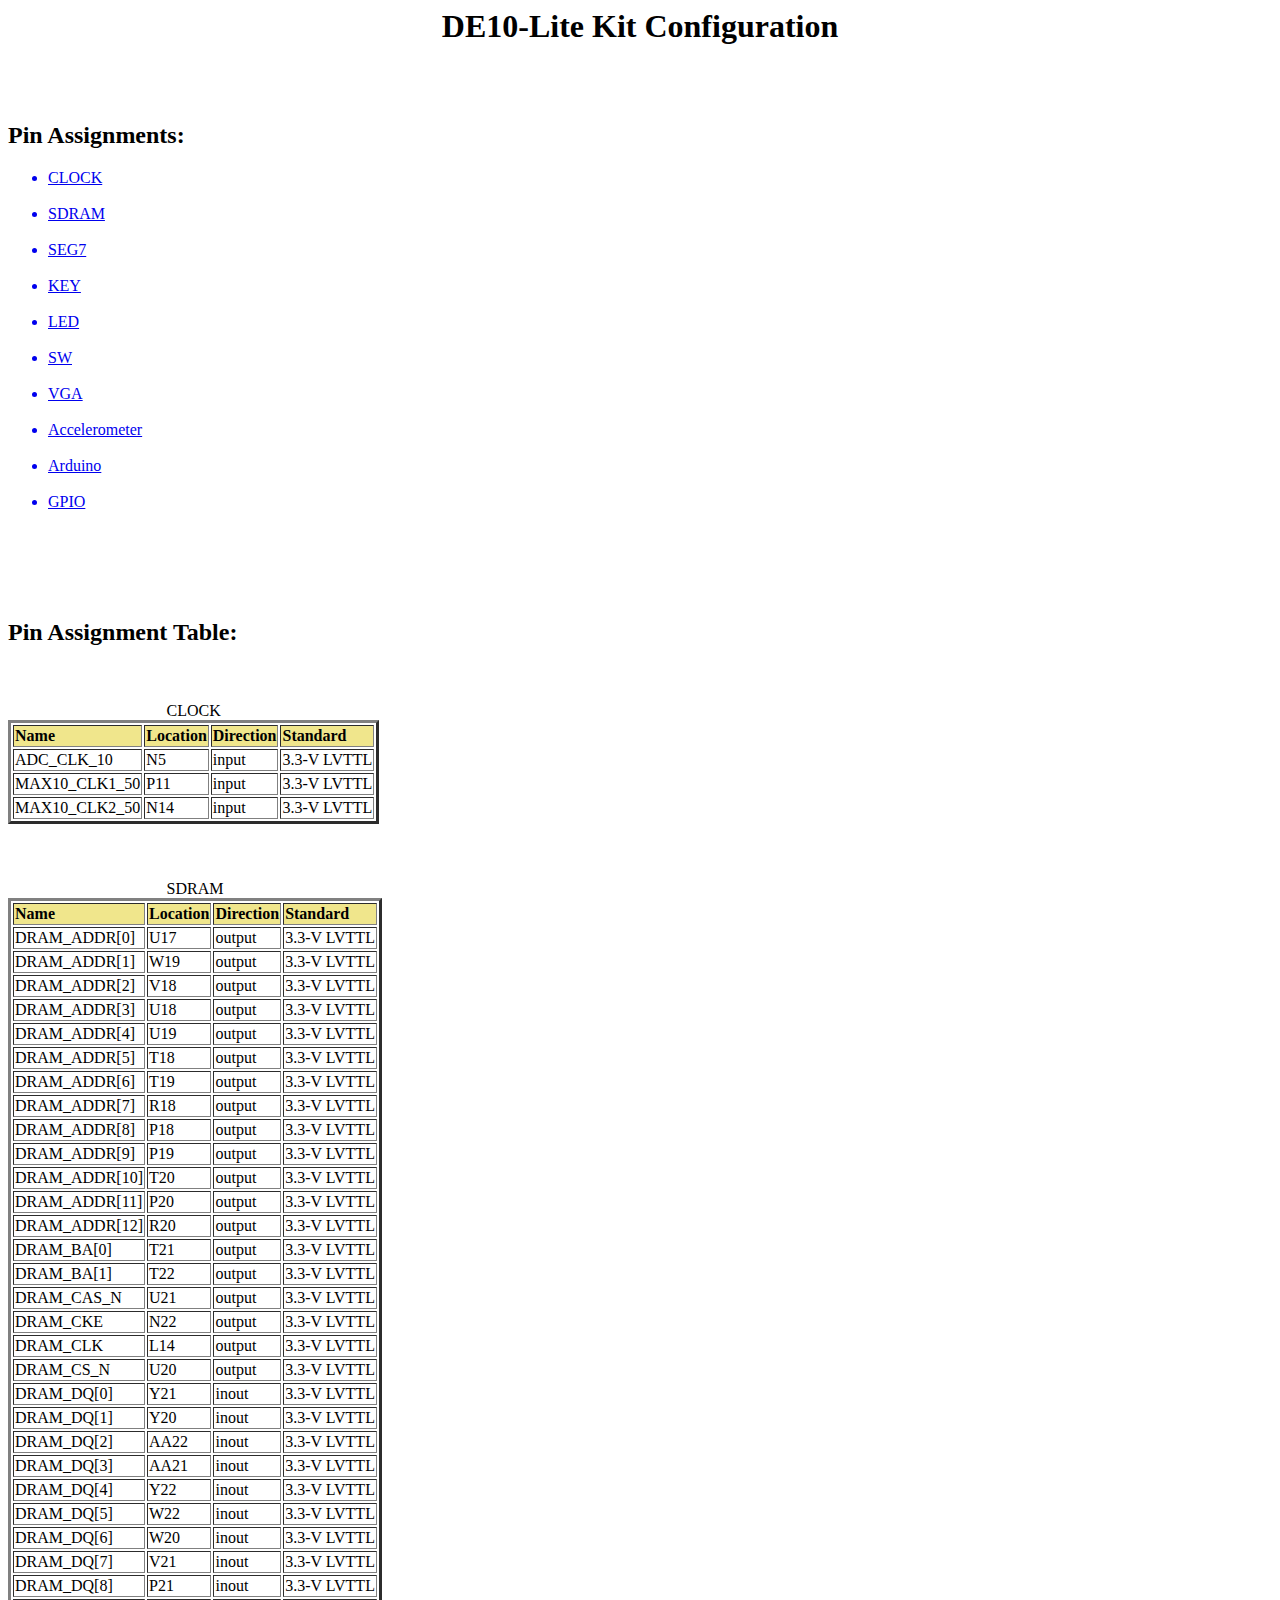
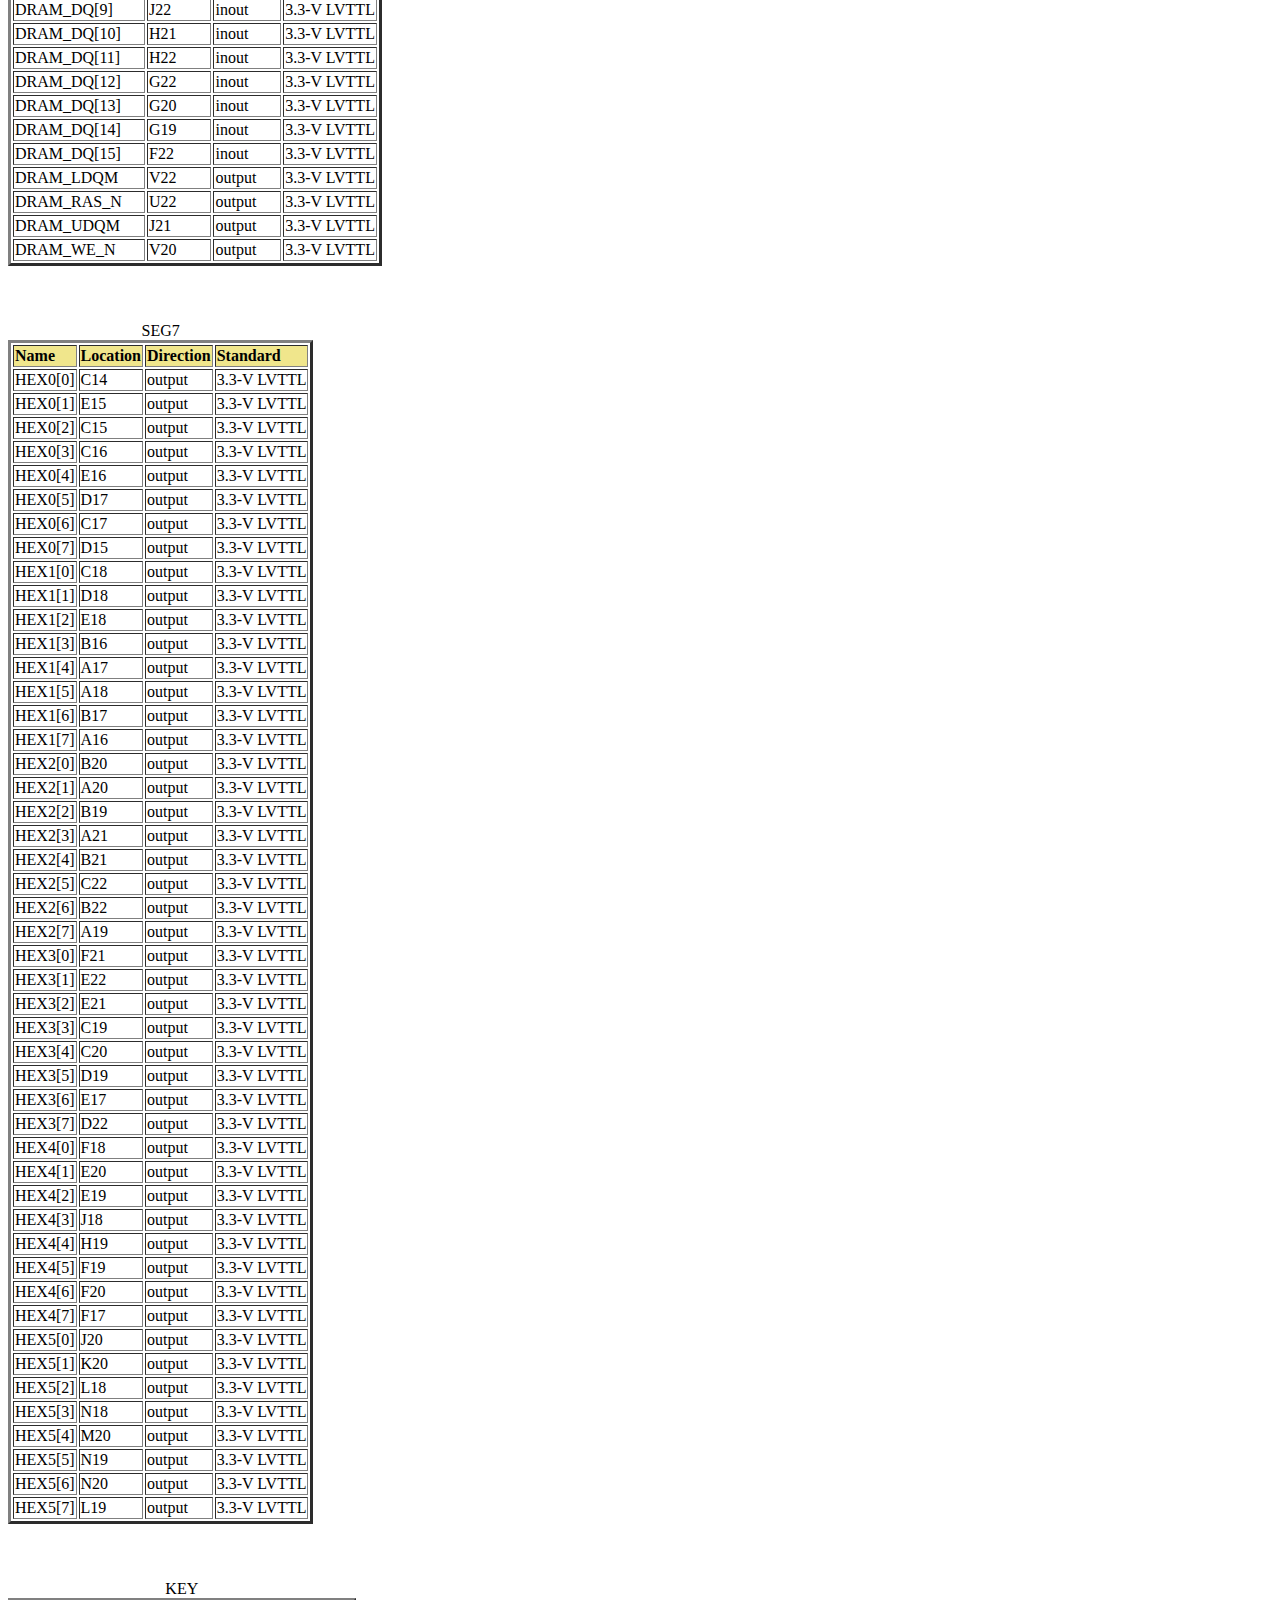
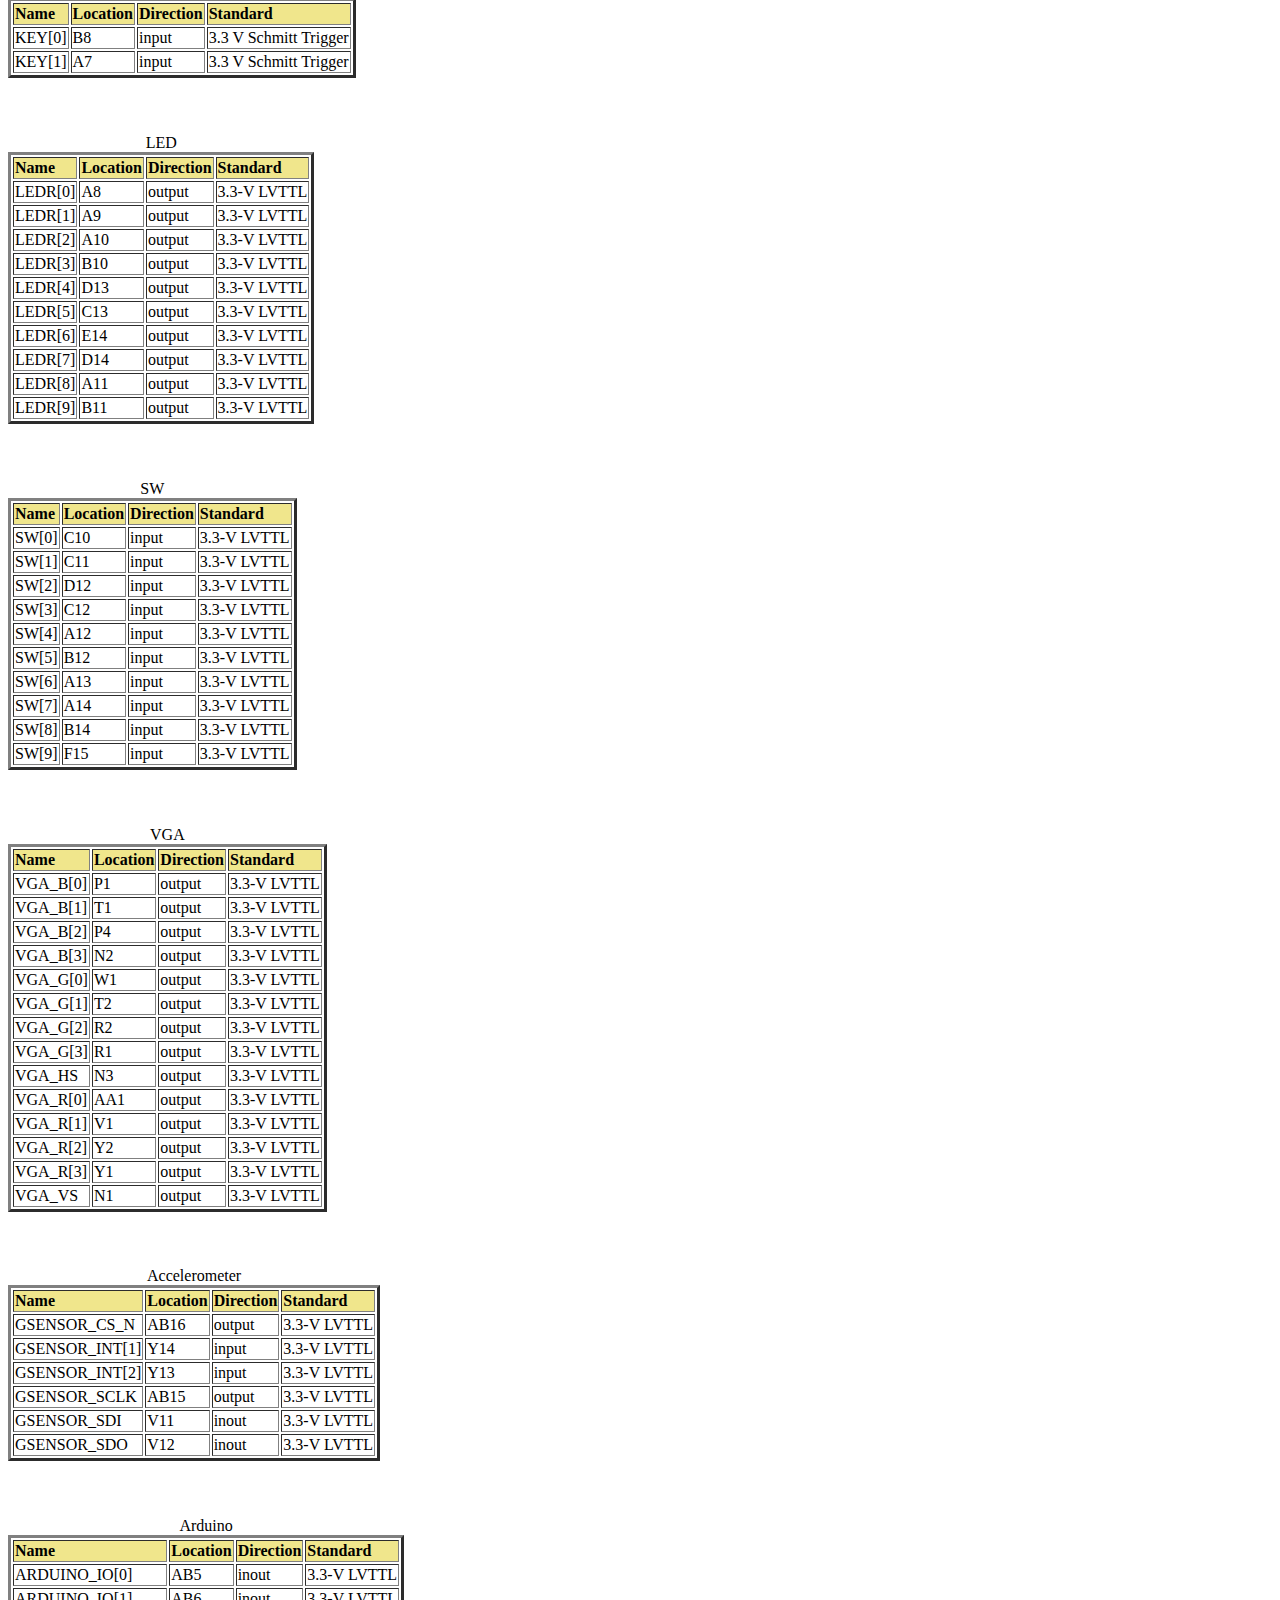
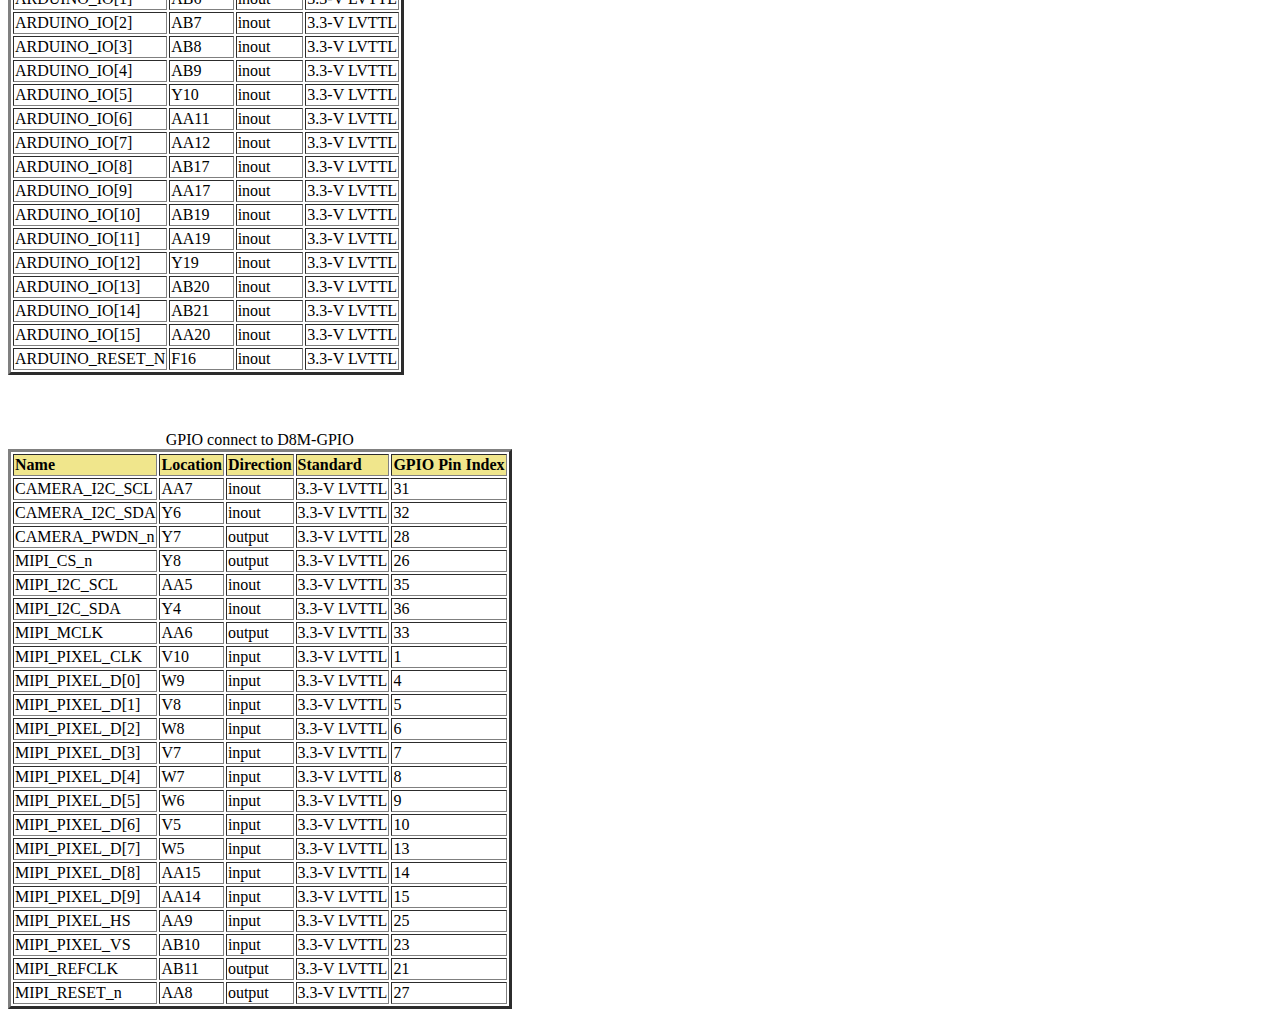
<file: DE10_LITE_D8M_VIP_16/DE10_LITE_D8M_VIP.htm>
<html>
<body>
<h1 align="center">DE10-Lite Kit Configuration</h1>
<br />
<br />
<h2 align="left">Pin Assignments:</h2>
<ul>
<a href="#CLOCK"><li>CLOCK</li></a>
<br />
<a href="#SDRAM"><li>SDRAM</li></a>
<br />
<a href="#SEG7"><li>SEG7</li></a>
<br />
<a href="#KEY"><li>KEY</li></a>
<br />
<a href="#LED"><li>LED</li></a>
<br />
<a href="#SW"><li>SW</li></a>
<br />
<a href="#VGA"><li>VGA</li></a>
<br />
<a href="#Accelerometer"><li>Accelerometer</li></a>
<br />
<a href="#Arduino"><li>Arduino</li></a>
<br />
<a href="#GPIO"><li>GPIO</li></a>
<br />
</ul>
<br />
<br />
<br />
<h2 align="left">Pin Assignment Table:</h2>
<h2><a name="CLOCK"></a></h2><table border="3">
<caption  align="left">CLOCK</caption>
<br />
<br />
<tr>
   <th align="left" bgcolor="Khaki">Name</th>
   <th align="left" bgcolor="Khaki">Location</th>
   <th align="left" bgcolor="Khaki">Direction</th>
   <th align="left" bgcolor="Khaki">Standard</th>
</tr>
<tr>
   <td align="left">ADC_CLK_10</td>
   <td align="left">N5</td>
   <td align="left">input </td>
   <td align="left">3.3-V LVTTL</td>
</tr>
<tr>
   <td align="left">MAX10_CLK1_50</td>
   <td align="left">P11</td>
   <td align="left">input </td>
   <td align="left">3.3-V LVTTL</td>
</tr>
<tr>
   <td align="left">MAX10_CLK2_50</td>
   <td align="left">N14</td>
   <td align="left">input </td>
   <td align="left">3.3-V LVTTL</td>
</tr>
</table>
<h2><a name="SDRAM"></a></h2><table border="3">
<caption  align="left">SDRAM</caption>
<br />
<br />
<tr>
   <th align="left" bgcolor="Khaki">Name</th>
   <th align="left" bgcolor="Khaki">Location</th>
   <th align="left" bgcolor="Khaki">Direction</th>
   <th align="left" bgcolor="Khaki">Standard</th>
</tr>
<tr>
   <td align="left">DRAM_ADDR[0]</td>
   <td align="left">U17</td>
   <td align="left">output</td>
   <td align="left">3.3-V LVTTL</td>
</tr>
<tr>
   <td align="left">DRAM_ADDR[1]</td>
   <td align="left">W19</td>
   <td align="left">output</td>
   <td align="left">3.3-V LVTTL</td>
</tr>
<tr>
   <td align="left">DRAM_ADDR[2]</td>
   <td align="left">V18</td>
   <td align="left">output</td>
   <td align="left">3.3-V LVTTL</td>
</tr>
<tr>
   <td align="left">DRAM_ADDR[3]</td>
   <td align="left">U18</td>
   <td align="left">output</td>
   <td align="left">3.3-V LVTTL</td>
</tr>
<tr>
   <td align="left">DRAM_ADDR[4]</td>
   <td align="left">U19</td>
   <td align="left">output</td>
   <td align="left">3.3-V LVTTL</td>
</tr>
<tr>
   <td align="left">DRAM_ADDR[5]</td>
   <td align="left">T18</td>
   <td align="left">output</td>
   <td align="left">3.3-V LVTTL</td>
</tr>
<tr>
   <td align="left">DRAM_ADDR[6]</td>
   <td align="left">T19</td>
   <td align="left">output</td>
   <td align="left">3.3-V LVTTL</td>
</tr>
<tr>
   <td align="left">DRAM_ADDR[7]</td>
   <td align="left">R18</td>
   <td align="left">output</td>
   <td align="left">3.3-V LVTTL</td>
</tr>
<tr>
   <td align="left">DRAM_ADDR[8]</td>
   <td align="left">P18</td>
   <td align="left">output</td>
   <td align="left">3.3-V LVTTL</td>
</tr>
<tr>
   <td align="left">DRAM_ADDR[9]</td>
   <td align="left">P19</td>
   <td align="left">output</td>
   <td align="left">3.3-V LVTTL</td>
</tr>
<tr>
   <td align="left">DRAM_ADDR[10]</td>
   <td align="left">T20</td>
   <td align="left">output</td>
   <td align="left">3.3-V LVTTL</td>
</tr>
<tr>
   <td align="left">DRAM_ADDR[11]</td>
   <td align="left">P20</td>
   <td align="left">output</td>
   <td align="left">3.3-V LVTTL</td>
</tr>
<tr>
   <td align="left">DRAM_ADDR[12]</td>
   <td align="left">R20</td>
   <td align="left">output</td>
   <td align="left">3.3-V LVTTL</td>
</tr>
<tr>
   <td align="left">DRAM_BA[0]</td>
   <td align="left">T21</td>
   <td align="left">output</td>
   <td align="left">3.3-V LVTTL</td>
</tr>
<tr>
   <td align="left">DRAM_BA[1]</td>
   <td align="left">T22</td>
   <td align="left">output</td>
   <td align="left">3.3-V LVTTL</td>
</tr>
<tr>
   <td align="left">DRAM_CAS_N</td>
   <td align="left">U21</td>
   <td align="left">output</td>
   <td align="left">3.3-V LVTTL</td>
</tr>
<tr>
   <td align="left">DRAM_CKE</td>
   <td align="left">N22</td>
   <td align="left">output</td>
   <td align="left">3.3-V LVTTL</td>
</tr>
<tr>
   <td align="left">DRAM_CLK</td>
   <td align="left">L14</td>
   <td align="left">output</td>
   <td align="left">3.3-V LVTTL</td>
</tr>
<tr>
   <td align="left">DRAM_CS_N</td>
   <td align="left">U20</td>
   <td align="left">output</td>
   <td align="left">3.3-V LVTTL</td>
</tr>
<tr>
   <td align="left">DRAM_DQ[0]</td>
   <td align="left">Y21</td>
   <td align="left">inout </td>
   <td align="left">3.3-V LVTTL</td>
</tr>
<tr>
   <td align="left">DRAM_DQ[1]</td>
   <td align="left">Y20</td>
   <td align="left">inout </td>
   <td align="left">3.3-V LVTTL</td>
</tr>
<tr>
   <td align="left">DRAM_DQ[2]</td>
   <td align="left">AA22</td>
   <td align="left">inout </td>
   <td align="left">3.3-V LVTTL</td>
</tr>
<tr>
   <td align="left">DRAM_DQ[3]</td>
   <td align="left">AA21</td>
   <td align="left">inout </td>
   <td align="left">3.3-V LVTTL</td>
</tr>
<tr>
   <td align="left">DRAM_DQ[4]</td>
   <td align="left">Y22</td>
   <td align="left">inout </td>
   <td align="left">3.3-V LVTTL</td>
</tr>
<tr>
   <td align="left">DRAM_DQ[5]</td>
   <td align="left">W22</td>
   <td align="left">inout </td>
   <td align="left">3.3-V LVTTL</td>
</tr>
<tr>
   <td align="left">DRAM_DQ[6]</td>
   <td align="left">W20</td>
   <td align="left">inout </td>
   <td align="left">3.3-V LVTTL</td>
</tr>
<tr>
   <td align="left">DRAM_DQ[7]</td>
   <td align="left">V21</td>
   <td align="left">inout </td>
   <td align="left">3.3-V LVTTL</td>
</tr>
<tr>
   <td align="left">DRAM_DQ[8]</td>
   <td align="left">P21</td>
   <td align="left">inout </td>
   <td align="left">3.3-V LVTTL</td>
</tr>
<tr>
   <td align="left">DRAM_DQ[9]</td>
   <td align="left">J22</td>
   <td align="left">inout </td>
   <td align="left">3.3-V LVTTL</td>
</tr>
<tr>
   <td align="left">DRAM_DQ[10]</td>
   <td align="left">H21</td>
   <td align="left">inout </td>
   <td align="left">3.3-V LVTTL</td>
</tr>
<tr>
   <td align="left">DRAM_DQ[11]</td>
   <td align="left">H22</td>
   <td align="left">inout </td>
   <td align="left">3.3-V LVTTL</td>
</tr>
<tr>
   <td align="left">DRAM_DQ[12]</td>
   <td align="left">G22</td>
   <td align="left">inout </td>
   <td align="left">3.3-V LVTTL</td>
</tr>
<tr>
   <td align="left">DRAM_DQ[13]</td>
   <td align="left">G20</td>
   <td align="left">inout </td>
   <td align="left">3.3-V LVTTL</td>
</tr>
<tr>
   <td align="left">DRAM_DQ[14]</td>
   <td align="left">G19</td>
   <td align="left">inout </td>
   <td align="left">3.3-V LVTTL</td>
</tr>
<tr>
   <td align="left">DRAM_DQ[15]</td>
   <td align="left">F22</td>
   <td align="left">inout </td>
   <td align="left">3.3-V LVTTL</td>
</tr>
<tr>
   <td align="left">DRAM_LDQM</td>
   <td align="left">V22</td>
   <td align="left">output</td>
   <td align="left">3.3-V LVTTL</td>
</tr>
<tr>
   <td align="left">DRAM_RAS_N</td>
   <td align="left">U22</td>
   <td align="left">output</td>
   <td align="left">3.3-V LVTTL</td>
</tr>
<tr>
   <td align="left">DRAM_UDQM</td>
   <td align="left">J21</td>
   <td align="left">output</td>
   <td align="left">3.3-V LVTTL</td>
</tr>
<tr>
   <td align="left">DRAM_WE_N</td>
   <td align="left">V20</td>
   <td align="left">output</td>
   <td align="left">3.3-V LVTTL</td>
</tr>
</table>
<h2><a name="SEG7"></a></h2><table border="3">
<caption  align="left">SEG7</caption>
<br />
<br />
<tr>
   <th align="left" bgcolor="Khaki">Name</th>
   <th align="left" bgcolor="Khaki">Location</th>
   <th align="left" bgcolor="Khaki">Direction</th>
   <th align="left" bgcolor="Khaki">Standard</th>
</tr>
<tr>
   <td align="left">HEX0[0]</td>
   <td align="left">C14</td>
   <td align="left">output</td>
   <td align="left">3.3-V LVTTL</td>
</tr>
<tr>
   <td align="left">HEX0[1]</td>
   <td align="left">E15</td>
   <td align="left">output</td>
   <td align="left">3.3-V LVTTL</td>
</tr>
<tr>
   <td align="left">HEX0[2]</td>
   <td align="left">C15</td>
   <td align="left">output</td>
   <td align="left">3.3-V LVTTL</td>
</tr>
<tr>
   <td align="left">HEX0[3]</td>
   <td align="left">C16</td>
   <td align="left">output</td>
   <td align="left">3.3-V LVTTL</td>
</tr>
<tr>
   <td align="left">HEX0[4]</td>
   <td align="left">E16</td>
   <td align="left">output</td>
   <td align="left">3.3-V LVTTL</td>
</tr>
<tr>
   <td align="left">HEX0[5]</td>
   <td align="left">D17</td>
   <td align="left">output</td>
   <td align="left">3.3-V LVTTL</td>
</tr>
<tr>
   <td align="left">HEX0[6]</td>
   <td align="left">C17</td>
   <td align="left">output</td>
   <td align="left">3.3-V LVTTL</td>
</tr>
<tr>
   <td align="left">HEX0[7]</td>
   <td align="left">D15</td>
   <td align="left">output</td>
   <td align="left">3.3-V LVTTL</td>
</tr>
<tr>
   <td align="left">HEX1[0]</td>
   <td align="left">C18</td>
   <td align="left">output</td>
   <td align="left">3.3-V LVTTL</td>
</tr>
<tr>
   <td align="left">HEX1[1]</td>
   <td align="left">D18</td>
   <td align="left">output</td>
   <td align="left">3.3-V LVTTL</td>
</tr>
<tr>
   <td align="left">HEX1[2]</td>
   <td align="left">E18</td>
   <td align="left">output</td>
   <td align="left">3.3-V LVTTL</td>
</tr>
<tr>
   <td align="left">HEX1[3]</td>
   <td align="left">B16</td>
   <td align="left">output</td>
   <td align="left">3.3-V LVTTL</td>
</tr>
<tr>
   <td align="left">HEX1[4]</td>
   <td align="left">A17</td>
   <td align="left">output</td>
   <td align="left">3.3-V LVTTL</td>
</tr>
<tr>
   <td align="left">HEX1[5]</td>
   <td align="left">A18</td>
   <td align="left">output</td>
   <td align="left">3.3-V LVTTL</td>
</tr>
<tr>
   <td align="left">HEX1[6]</td>
   <td align="left">B17</td>
   <td align="left">output</td>
   <td align="left">3.3-V LVTTL</td>
</tr>
<tr>
   <td align="left">HEX1[7]</td>
   <td align="left">A16</td>
   <td align="left">output</td>
   <td align="left">3.3-V LVTTL</td>
</tr>
<tr>
   <td align="left">HEX2[0]</td>
   <td align="left">B20</td>
   <td align="left">output</td>
   <td align="left">3.3-V LVTTL</td>
</tr>
<tr>
   <td align="left">HEX2[1]</td>
   <td align="left">A20</td>
   <td align="left">output</td>
   <td align="left">3.3-V LVTTL</td>
</tr>
<tr>
   <td align="left">HEX2[2]</td>
   <td align="left">B19</td>
   <td align="left">output</td>
   <td align="left">3.3-V LVTTL</td>
</tr>
<tr>
   <td align="left">HEX2[3]</td>
   <td align="left">A21</td>
   <td align="left">output</td>
   <td align="left">3.3-V LVTTL</td>
</tr>
<tr>
   <td align="left">HEX2[4]</td>
   <td align="left">B21</td>
   <td align="left">output</td>
   <td align="left">3.3-V LVTTL</td>
</tr>
<tr>
   <td align="left">HEX2[5]</td>
   <td align="left">C22</td>
   <td align="left">output</td>
   <td align="left">3.3-V LVTTL</td>
</tr>
<tr>
   <td align="left">HEX2[6]</td>
   <td align="left">B22</td>
   <td align="left">output</td>
   <td align="left">3.3-V LVTTL</td>
</tr>
<tr>
   <td align="left">HEX2[7]</td>
   <td align="left">A19</td>
   <td align="left">output</td>
   <td align="left">3.3-V LVTTL</td>
</tr>
<tr>
   <td align="left">HEX3[0]</td>
   <td align="left">F21</td>
   <td align="left">output</td>
   <td align="left">3.3-V LVTTL</td>
</tr>
<tr>
   <td align="left">HEX3[1]</td>
   <td align="left">E22</td>
   <td align="left">output</td>
   <td align="left">3.3-V LVTTL</td>
</tr>
<tr>
   <td align="left">HEX3[2]</td>
   <td align="left">E21</td>
   <td align="left">output</td>
   <td align="left">3.3-V LVTTL</td>
</tr>
<tr>
   <td align="left">HEX3[3]</td>
   <td align="left">C19</td>
   <td align="left">output</td>
   <td align="left">3.3-V LVTTL</td>
</tr>
<tr>
   <td align="left">HEX3[4]</td>
   <td align="left">C20</td>
   <td align="left">output</td>
   <td align="left">3.3-V LVTTL</td>
</tr>
<tr>
   <td align="left">HEX3[5]</td>
   <td align="left">D19</td>
   <td align="left">output</td>
   <td align="left">3.3-V LVTTL</td>
</tr>
<tr>
   <td align="left">HEX3[6]</td>
   <td align="left">E17</td>
   <td align="left">output</td>
   <td align="left">3.3-V LVTTL</td>
</tr>
<tr>
   <td align="left">HEX3[7]</td>
   <td align="left">D22</td>
   <td align="left">output</td>
   <td align="left">3.3-V LVTTL</td>
</tr>
<tr>
   <td align="left">HEX4[0]</td>
   <td align="left">F18</td>
   <td align="left">output</td>
   <td align="left">3.3-V LVTTL</td>
</tr>
<tr>
   <td align="left">HEX4[1]</td>
   <td align="left">E20</td>
   <td align="left">output</td>
   <td align="left">3.3-V LVTTL</td>
</tr>
<tr>
   <td align="left">HEX4[2]</td>
   <td align="left">E19</td>
   <td align="left">output</td>
   <td align="left">3.3-V LVTTL</td>
</tr>
<tr>
   <td align="left">HEX4[3]</td>
   <td align="left">J18</td>
   <td align="left">output</td>
   <td align="left">3.3-V LVTTL</td>
</tr>
<tr>
   <td align="left">HEX4[4]</td>
   <td align="left">H19</td>
   <td align="left">output</td>
   <td align="left">3.3-V LVTTL</td>
</tr>
<tr>
   <td align="left">HEX4[5]</td>
   <td align="left">F19</td>
   <td align="left">output</td>
   <td align="left">3.3-V LVTTL</td>
</tr>
<tr>
   <td align="left">HEX4[6]</td>
   <td align="left">F20</td>
   <td align="left">output</td>
   <td align="left">3.3-V LVTTL</td>
</tr>
<tr>
   <td align="left">HEX4[7]</td>
   <td align="left">F17</td>
   <td align="left">output</td>
   <td align="left">3.3-V LVTTL</td>
</tr>
<tr>
   <td align="left">HEX5[0]</td>
   <td align="left">J20</td>
   <td align="left">output</td>
   <td align="left">3.3-V LVTTL</td>
</tr>
<tr>
   <td align="left">HEX5[1]</td>
   <td align="left">K20</td>
   <td align="left">output</td>
   <td align="left">3.3-V LVTTL</td>
</tr>
<tr>
   <td align="left">HEX5[2]</td>
   <td align="left">L18</td>
   <td align="left">output</td>
   <td align="left">3.3-V LVTTL</td>
</tr>
<tr>
   <td align="left">HEX5[3]</td>
   <td align="left">N18</td>
   <td align="left">output</td>
   <td align="left">3.3-V LVTTL</td>
</tr>
<tr>
   <td align="left">HEX5[4]</td>
   <td align="left">M20</td>
   <td align="left">output</td>
   <td align="left">3.3-V LVTTL</td>
</tr>
<tr>
   <td align="left">HEX5[5]</td>
   <td align="left">N19</td>
   <td align="left">output</td>
   <td align="left">3.3-V LVTTL</td>
</tr>
<tr>
   <td align="left">HEX5[6]</td>
   <td align="left">N20</td>
   <td align="left">output</td>
   <td align="left">3.3-V LVTTL</td>
</tr>
<tr>
   <td align="left">HEX5[7]</td>
   <td align="left">L19</td>
   <td align="left">output</td>
   <td align="left">3.3-V LVTTL</td>
</tr>
</table>
<h2><a name="KEY"></a></h2><table border="3">
<caption  align="left">KEY</caption>
<br />
<br />
<tr>
   <th align="left" bgcolor="Khaki">Name</th>
   <th align="left" bgcolor="Khaki">Location</th>
   <th align="left" bgcolor="Khaki">Direction</th>
   <th align="left" bgcolor="Khaki">Standard</th>
</tr>
<tr>
   <td align="left">KEY[0]</td>
   <td align="left">B8</td>
   <td align="left">input </td>
   <td align="left">3.3 V Schmitt Trigger</td>
</tr>
<tr>
   <td align="left">KEY[1]</td>
   <td align="left">A7</td>
   <td align="left">input </td>
   <td align="left">3.3 V Schmitt Trigger</td>
</tr>
</table>
<h2><a name="LED"></a></h2><table border="3">
<caption  align="left">LED</caption>
<br />
<br />
<tr>
   <th align="left" bgcolor="Khaki">Name</th>
   <th align="left" bgcolor="Khaki">Location</th>
   <th align="left" bgcolor="Khaki">Direction</th>
   <th align="left" bgcolor="Khaki">Standard</th>
</tr>
<tr>
   <td align="left">LEDR[0]</td>
   <td align="left">A8</td>
   <td align="left">output</td>
   <td align="left">3.3-V LVTTL</td>
</tr>
<tr>
   <td align="left">LEDR[1]</td>
   <td align="left">A9</td>
   <td align="left">output</td>
   <td align="left">3.3-V LVTTL</td>
</tr>
<tr>
   <td align="left">LEDR[2]</td>
   <td align="left">A10</td>
   <td align="left">output</td>
   <td align="left">3.3-V LVTTL</td>
</tr>
<tr>
   <td align="left">LEDR[3]</td>
   <td align="left">B10</td>
   <td align="left">output</td>
   <td align="left">3.3-V LVTTL</td>
</tr>
<tr>
   <td align="left">LEDR[4]</td>
   <td align="left">D13</td>
   <td align="left">output</td>
   <td align="left">3.3-V LVTTL</td>
</tr>
<tr>
   <td align="left">LEDR[5]</td>
   <td align="left">C13</td>
   <td align="left">output</td>
   <td align="left">3.3-V LVTTL</td>
</tr>
<tr>
   <td align="left">LEDR[6]</td>
   <td align="left">E14</td>
   <td align="left">output</td>
   <td align="left">3.3-V LVTTL</td>
</tr>
<tr>
   <td align="left">LEDR[7]</td>
   <td align="left">D14</td>
   <td align="left">output</td>
   <td align="left">3.3-V LVTTL</td>
</tr>
<tr>
   <td align="left">LEDR[8]</td>
   <td align="left">A11</td>
   <td align="left">output</td>
   <td align="left">3.3-V LVTTL</td>
</tr>
<tr>
   <td align="left">LEDR[9]</td>
   <td align="left">B11</td>
   <td align="left">output</td>
   <td align="left">3.3-V LVTTL</td>
</tr>
</table>
<h2><a name="SW"></a></h2><table border="3">
<caption  align="left">SW</caption>
<br />
<br />
<tr>
   <th align="left" bgcolor="Khaki">Name</th>
   <th align="left" bgcolor="Khaki">Location</th>
   <th align="left" bgcolor="Khaki">Direction</th>
   <th align="left" bgcolor="Khaki">Standard</th>
</tr>
<tr>
   <td align="left">SW[0]</td>
   <td align="left">C10</td>
   <td align="left">input </td>
   <td align="left">3.3-V LVTTL</td>
</tr>
<tr>
   <td align="left">SW[1]</td>
   <td align="left">C11</td>
   <td align="left">input </td>
   <td align="left">3.3-V LVTTL</td>
</tr>
<tr>
   <td align="left">SW[2]</td>
   <td align="left">D12</td>
   <td align="left">input </td>
   <td align="left">3.3-V LVTTL</td>
</tr>
<tr>
   <td align="left">SW[3]</td>
   <td align="left">C12</td>
   <td align="left">input </td>
   <td align="left">3.3-V LVTTL</td>
</tr>
<tr>
   <td align="left">SW[4]</td>
   <td align="left">A12</td>
   <td align="left">input </td>
   <td align="left">3.3-V LVTTL</td>
</tr>
<tr>
   <td align="left">SW[5]</td>
   <td align="left">B12</td>
   <td align="left">input </td>
   <td align="left">3.3-V LVTTL</td>
</tr>
<tr>
   <td align="left">SW[6]</td>
   <td align="left">A13</td>
   <td align="left">input </td>
   <td align="left">3.3-V LVTTL</td>
</tr>
<tr>
   <td align="left">SW[7]</td>
   <td align="left">A14</td>
   <td align="left">input </td>
   <td align="left">3.3-V LVTTL</td>
</tr>
<tr>
   <td align="left">SW[8]</td>
   <td align="left">B14</td>
   <td align="left">input </td>
   <td align="left">3.3-V LVTTL</td>
</tr>
<tr>
   <td align="left">SW[9]</td>
   <td align="left">F15</td>
   <td align="left">input </td>
   <td align="left">3.3-V LVTTL</td>
</tr>
</table>
<h2><a name="VGA"></a></h2><table border="3">
<caption  align="left">VGA</caption>
<br />
<br />
<tr>
   <th align="left" bgcolor="Khaki">Name</th>
   <th align="left" bgcolor="Khaki">Location</th>
   <th align="left" bgcolor="Khaki">Direction</th>
   <th align="left" bgcolor="Khaki">Standard</th>
</tr>
<tr>
   <td align="left">VGA_B[0]</td>
   <td align="left">P1</td>
   <td align="left">output</td>
   <td align="left">3.3-V LVTTL</td>
</tr>
<tr>
   <td align="left">VGA_B[1]</td>
   <td align="left">T1</td>
   <td align="left">output</td>
   <td align="left">3.3-V LVTTL</td>
</tr>
<tr>
   <td align="left">VGA_B[2]</td>
   <td align="left">P4</td>
   <td align="left">output</td>
   <td align="left">3.3-V LVTTL</td>
</tr>
<tr>
   <td align="left">VGA_B[3]</td>
   <td align="left">N2</td>
   <td align="left">output</td>
   <td align="left">3.3-V LVTTL</td>
</tr>
<tr>
   <td align="left">VGA_G[0]</td>
   <td align="left">W1</td>
   <td align="left">output</td>
   <td align="left">3.3-V LVTTL</td>
</tr>
<tr>
   <td align="left">VGA_G[1]</td>
   <td align="left">T2</td>
   <td align="left">output</td>
   <td align="left">3.3-V LVTTL</td>
</tr>
<tr>
   <td align="left">VGA_G[2]</td>
   <td align="left">R2</td>
   <td align="left">output</td>
   <td align="left">3.3-V LVTTL</td>
</tr>
<tr>
   <td align="left">VGA_G[3]</td>
   <td align="left">R1</td>
   <td align="left">output</td>
   <td align="left">3.3-V LVTTL</td>
</tr>
<tr>
   <td align="left">VGA_HS</td>
   <td align="left">N3</td>
   <td align="left">output</td>
   <td align="left">3.3-V LVTTL</td>
</tr>
<tr>
   <td align="left">VGA_R[0]</td>
   <td align="left">AA1</td>
   <td align="left">output</td>
   <td align="left">3.3-V LVTTL</td>
</tr>
<tr>
   <td align="left">VGA_R[1]</td>
   <td align="left">V1</td>
   <td align="left">output</td>
   <td align="left">3.3-V LVTTL</td>
</tr>
<tr>
   <td align="left">VGA_R[2]</td>
   <td align="left">Y2</td>
   <td align="left">output</td>
   <td align="left">3.3-V LVTTL</td>
</tr>
<tr>
   <td align="left">VGA_R[3]</td>
   <td align="left">Y1</td>
   <td align="left">output</td>
   <td align="left">3.3-V LVTTL</td>
</tr>
<tr>
   <td align="left">VGA_VS</td>
   <td align="left">N1</td>
   <td align="left">output</td>
   <td align="left">3.3-V LVTTL</td>
</tr>
</table>
<h2><a name="Accelerometer"></a></h2><table border="3">
<caption  align="left">Accelerometer</caption>
<br />
<br />
<tr>
   <th align="left" bgcolor="Khaki">Name</th>
   <th align="left" bgcolor="Khaki">Location</th>
   <th align="left" bgcolor="Khaki">Direction</th>
   <th align="left" bgcolor="Khaki">Standard</th>
</tr>
<tr>
   <td align="left">GSENSOR_CS_N</td>
   <td align="left">AB16</td>
   <td align="left">output</td>
   <td align="left">3.3-V LVTTL</td>
</tr>
<tr>
   <td align="left">GSENSOR_INT[1]</td>
   <td align="left">Y14</td>
   <td align="left">input </td>
   <td align="left">3.3-V LVTTL</td>
</tr>
<tr>
   <td align="left">GSENSOR_INT[2]</td>
   <td align="left">Y13</td>
   <td align="left">input </td>
   <td align="left">3.3-V LVTTL</td>
</tr>
<tr>
   <td align="left">GSENSOR_SCLK</td>
   <td align="left">AB15</td>
   <td align="left">output</td>
   <td align="left">3.3-V LVTTL</td>
</tr>
<tr>
   <td align="left">GSENSOR_SDI</td>
   <td align="left">V11</td>
   <td align="left">inout </td>
   <td align="left">3.3-V LVTTL</td>
</tr>
<tr>
   <td align="left">GSENSOR_SDO</td>
   <td align="left">V12</td>
   <td align="left">inout </td>
   <td align="left">3.3-V LVTTL</td>
</tr>
</table>
<h2><a name="Arduino"></a></h2><table border="3">
<caption  align="left">Arduino</caption>
<br />
<br />
<tr>
   <th align="left" bgcolor="Khaki">Name</th>
   <th align="left" bgcolor="Khaki">Location</th>
   <th align="left" bgcolor="Khaki">Direction</th>
   <th align="left" bgcolor="Khaki">Standard</th>
</tr>
<tr>
   <td align="left">ARDUINO_IO[0]</td>
   <td align="left">AB5</td>
   <td align="left">inout </td>
   <td align="left">3.3-V LVTTL</td>
</tr>
<tr>
   <td align="left">ARDUINO_IO[1]</td>
   <td align="left">AB6</td>
   <td align="left">inout </td>
   <td align="left">3.3-V LVTTL</td>
</tr>
<tr>
   <td align="left">ARDUINO_IO[2]</td>
   <td align="left">AB7</td>
   <td align="left">inout </td>
   <td align="left">3.3-V LVTTL</td>
</tr>
<tr>
   <td align="left">ARDUINO_IO[3]</td>
   <td align="left">AB8</td>
   <td align="left">inout </td>
   <td align="left">3.3-V LVTTL</td>
</tr>
<tr>
   <td align="left">ARDUINO_IO[4]</td>
   <td align="left">AB9</td>
   <td align="left">inout </td>
   <td align="left">3.3-V LVTTL</td>
</tr>
<tr>
   <td align="left">ARDUINO_IO[5]</td>
   <td align="left">Y10</td>
   <td align="left">inout </td>
   <td align="left">3.3-V LVTTL</td>
</tr>
<tr>
   <td align="left">ARDUINO_IO[6]</td>
   <td align="left">AA11</td>
   <td align="left">inout </td>
   <td align="left">3.3-V LVTTL</td>
</tr>
<tr>
   <td align="left">ARDUINO_IO[7]</td>
   <td align="left">AA12</td>
   <td align="left">inout </td>
   <td align="left">3.3-V LVTTL</td>
</tr>
<tr>
   <td align="left">ARDUINO_IO[8]</td>
   <td align="left">AB17</td>
   <td align="left">inout </td>
   <td align="left">3.3-V LVTTL</td>
</tr>
<tr>
   <td align="left">ARDUINO_IO[9]</td>
   <td align="left">AA17</td>
   <td align="left">inout </td>
   <td align="left">3.3-V LVTTL</td>
</tr>
<tr>
   <td align="left">ARDUINO_IO[10]</td>
   <td align="left">AB19</td>
   <td align="left">inout </td>
   <td align="left">3.3-V LVTTL</td>
</tr>
<tr>
   <td align="left">ARDUINO_IO[11]</td>
   <td align="left">AA19</td>
   <td align="left">inout </td>
   <td align="left">3.3-V LVTTL</td>
</tr>
<tr>
   <td align="left">ARDUINO_IO[12]</td>
   <td align="left">Y19</td>
   <td align="left">inout </td>
   <td align="left">3.3-V LVTTL</td>
</tr>
<tr>
   <td align="left">ARDUINO_IO[13]</td>
   <td align="left">AB20</td>
   <td align="left">inout </td>
   <td align="left">3.3-V LVTTL</td>
</tr>
<tr>
   <td align="left">ARDUINO_IO[14]</td>
   <td align="left">AB21</td>
   <td align="left">inout </td>
   <td align="left">3.3-V LVTTL</td>
</tr>
<tr>
   <td align="left">ARDUINO_IO[15]</td>
   <td align="left">AA20</td>
   <td align="left">inout </td>
   <td align="left">3.3-V LVTTL</td>
</tr>
<tr>
   <td align="left">ARDUINO_RESET_N</td>
   <td align="left">F16</td>
   <td align="left">inout </td>
   <td align="left">3.3-V LVTTL</td>
</tr>
</table>
<h2><a name="GPIO"></a></h2><table border="3">
<caption  align="left">GPIO connect to D8M-GPIO</caption>
<br />
<br />
<tr>
   <th align="left" bgcolor="Khaki">Name</th>
   <th align="left" bgcolor="Khaki">Location</th>
   <th align="left" bgcolor="Khaki">Direction</th>
   <th align="left" bgcolor="Khaki">Standard</th>
   <th align="left" bgcolor="Khaki">GPIO Pin Index</th>
</tr>
<tr>
   <td align="left">CAMERA_I2C_SCL</td>
   <td align="left">AA7</td>
   <td align="left">inout </td>
   <td align="left">3.3-V LVTTL</td>
   <td align="left">31</td>
</tr>
<tr>
   <td align="left">CAMERA_I2C_SDA</td>
   <td align="left">Y6</td>
   <td align="left">inout </td>
   <td align="left">3.3-V LVTTL</td>
   <td align="left">32</td>
</tr>
<tr>
   <td align="left">CAMERA_PWDN_n</td>
   <td align="left">Y7</td>
   <td align="left">output</td>
   <td align="left">3.3-V LVTTL</td>
   <td align="left">28</td>
</tr>
<tr>
   <td align="left">MIPI_CS_n</td>
   <td align="left">Y8</td>
   <td align="left">output</td>
   <td align="left">3.3-V LVTTL</td>
   <td align="left">26</td>
</tr>
<tr>
   <td align="left">MIPI_I2C_SCL</td>
   <td align="left">AA5</td>
   <td align="left">inout </td>
   <td align="left">3.3-V LVTTL</td>
   <td align="left">35</td>
</tr>
<tr>
   <td align="left">MIPI_I2C_SDA</td>
   <td align="left">Y4</td>
   <td align="left">inout </td>
   <td align="left">3.3-V LVTTL</td>
   <td align="left">36</td>
</tr>
<tr>
   <td align="left">MIPI_MCLK</td>
   <td align="left">AA6</td>
   <td align="left">output</td>
   <td align="left">3.3-V LVTTL</td>
   <td align="left">33</td>
</tr>
<tr>
   <td align="left">MIPI_PIXEL_CLK</td>
   <td align="left">V10</td>
   <td align="left">input </td>
   <td align="left">3.3-V LVTTL</td>
   <td align="left">1</td>
</tr>
<tr>
   <td align="left">MIPI_PIXEL_D[0]</td>
   <td align="left">W9</td>
   <td align="left">input </td>
   <td align="left">3.3-V LVTTL</td>
   <td align="left">4</td>
</tr>
<tr>
   <td align="left">MIPI_PIXEL_D[1]</td>
   <td align="left">V8</td>
   <td align="left">input </td>
   <td align="left">3.3-V LVTTL</td>
   <td align="left">5</td>
</tr>
<tr>
   <td align="left">MIPI_PIXEL_D[2]</td>
   <td align="left">W8</td>
   <td align="left">input </td>
   <td align="left">3.3-V LVTTL</td>
   <td align="left">6</td>
</tr>
<tr>
   <td align="left">MIPI_PIXEL_D[3]</td>
   <td align="left">V7</td>
   <td align="left">input </td>
   <td align="left">3.3-V LVTTL</td>
   <td align="left">7</td>
</tr>
<tr>
   <td align="left">MIPI_PIXEL_D[4]</td>
   <td align="left">W7</td>
   <td align="left">input </td>
   <td align="left">3.3-V LVTTL</td>
   <td align="left">8</td>
</tr>
<tr>
   <td align="left">MIPI_PIXEL_D[5]</td>
   <td align="left">W6</td>
   <td align="left">input </td>
   <td align="left">3.3-V LVTTL</td>
   <td align="left">9</td>
</tr>
<tr>
   <td align="left">MIPI_PIXEL_D[6]</td>
   <td align="left">V5</td>
   <td align="left">input </td>
   <td align="left">3.3-V LVTTL</td>
   <td align="left">10</td>
</tr>
<tr>
   <td align="left">MIPI_PIXEL_D[7]</td>
   <td align="left">W5</td>
   <td align="left">input </td>
   <td align="left">3.3-V LVTTL</td>
   <td align="left">13</td>
</tr>
<tr>
   <td align="left">MIPI_PIXEL_D[8]</td>
   <td align="left">AA15</td>
   <td align="left">input </td>
   <td align="left">3.3-V LVTTL</td>
   <td align="left">14</td>
</tr>
<tr>
   <td align="left">MIPI_PIXEL_D[9]</td>
   <td align="left">AA14</td>
   <td align="left">input </td>
   <td align="left">3.3-V LVTTL</td>
   <td align="left">15</td>
</tr>
<tr>
   <td align="left">MIPI_PIXEL_HS</td>
   <td align="left">AA9</td>
   <td align="left">input </td>
   <td align="left">3.3-V LVTTL</td>
   <td align="left">25</td>
</tr>
<tr>
   <td align="left">MIPI_PIXEL_VS</td>
   <td align="left">AB10</td>
   <td align="left">input </td>
   <td align="left">3.3-V LVTTL</td>
   <td align="left">23</td>
</tr>
<tr>
   <td align="left">MIPI_REFCLK</td>
   <td align="left">AB11</td>
   <td align="left">output</td>
   <td align="left">3.3-V LVTTL</td>
   <td align="left">21</td>
</tr>
<tr>
   <td align="left">MIPI_RESET_n</td>
   <td align="left">AA8</td>
   <td align="left">output</td>
   <td align="left">3.3-V LVTTL</td>
   <td align="left">27</td>
</tr>
</table>
</html>
</body>
</file>
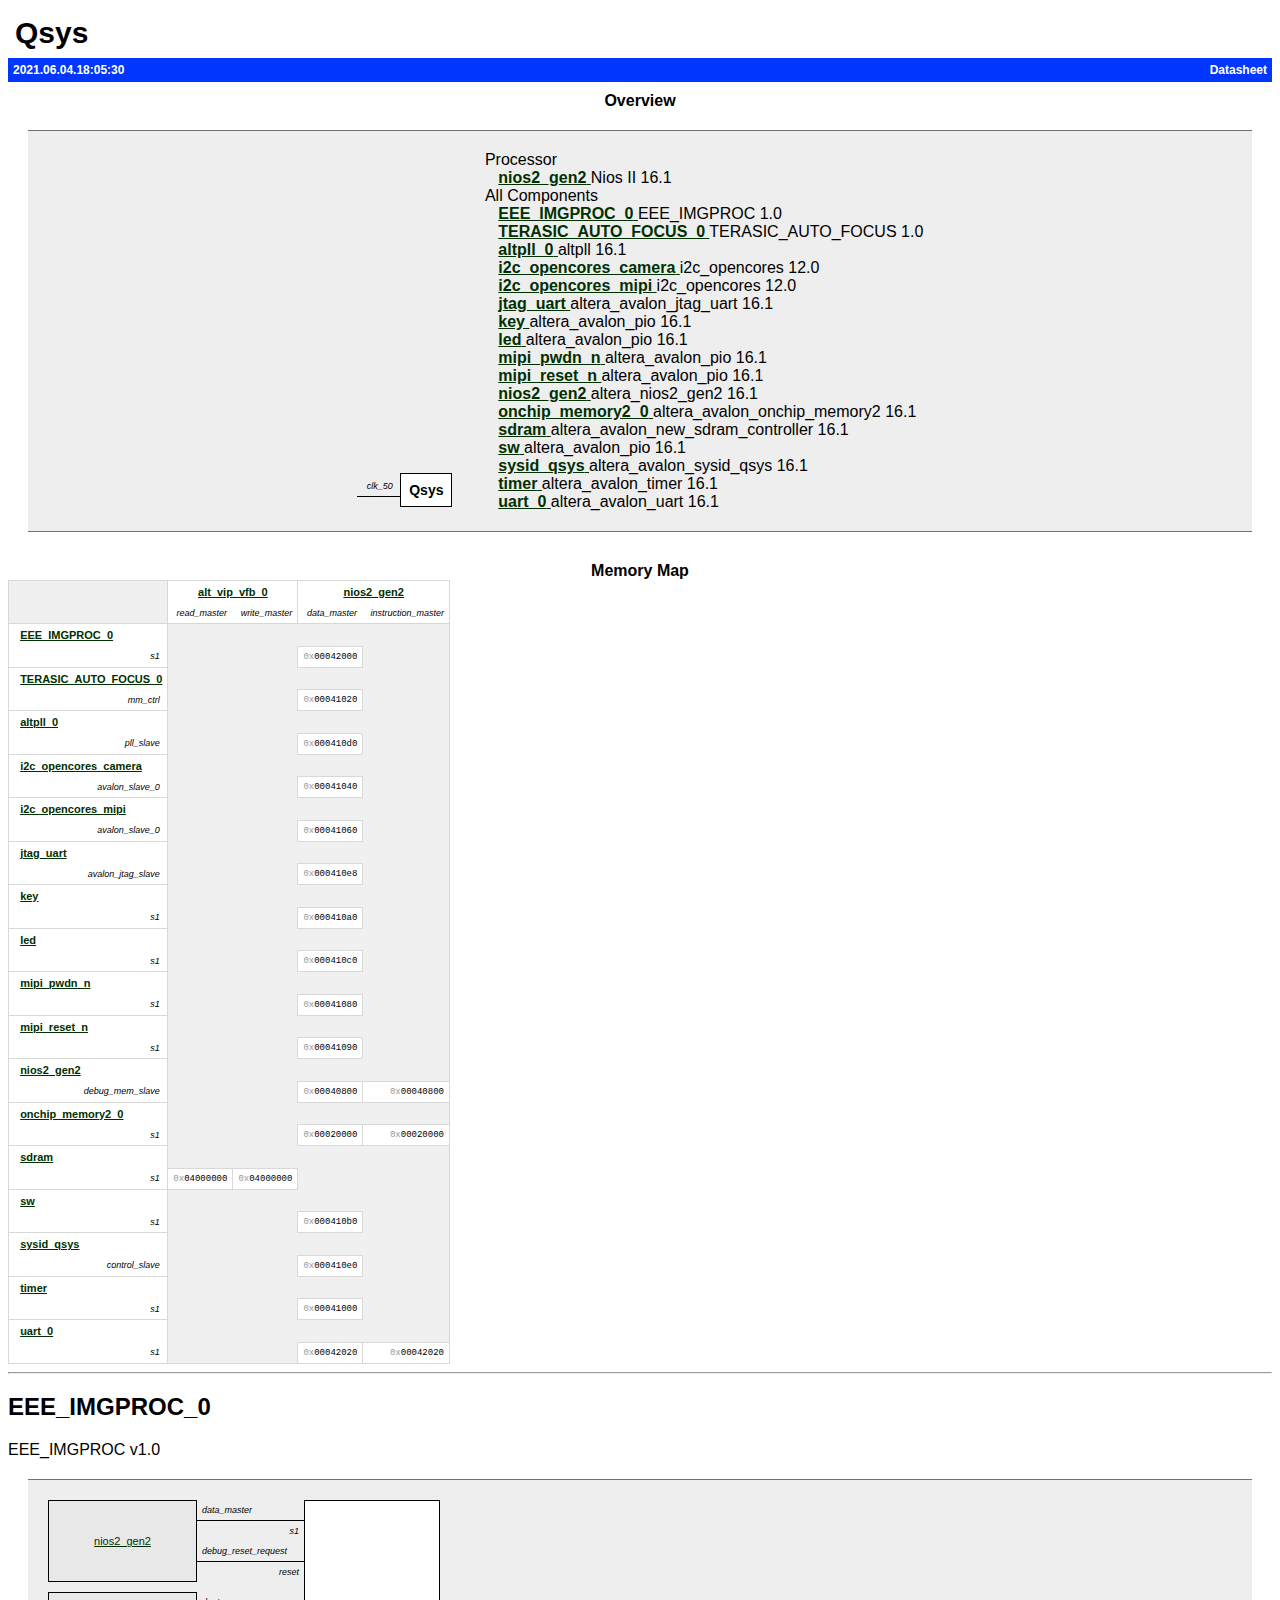
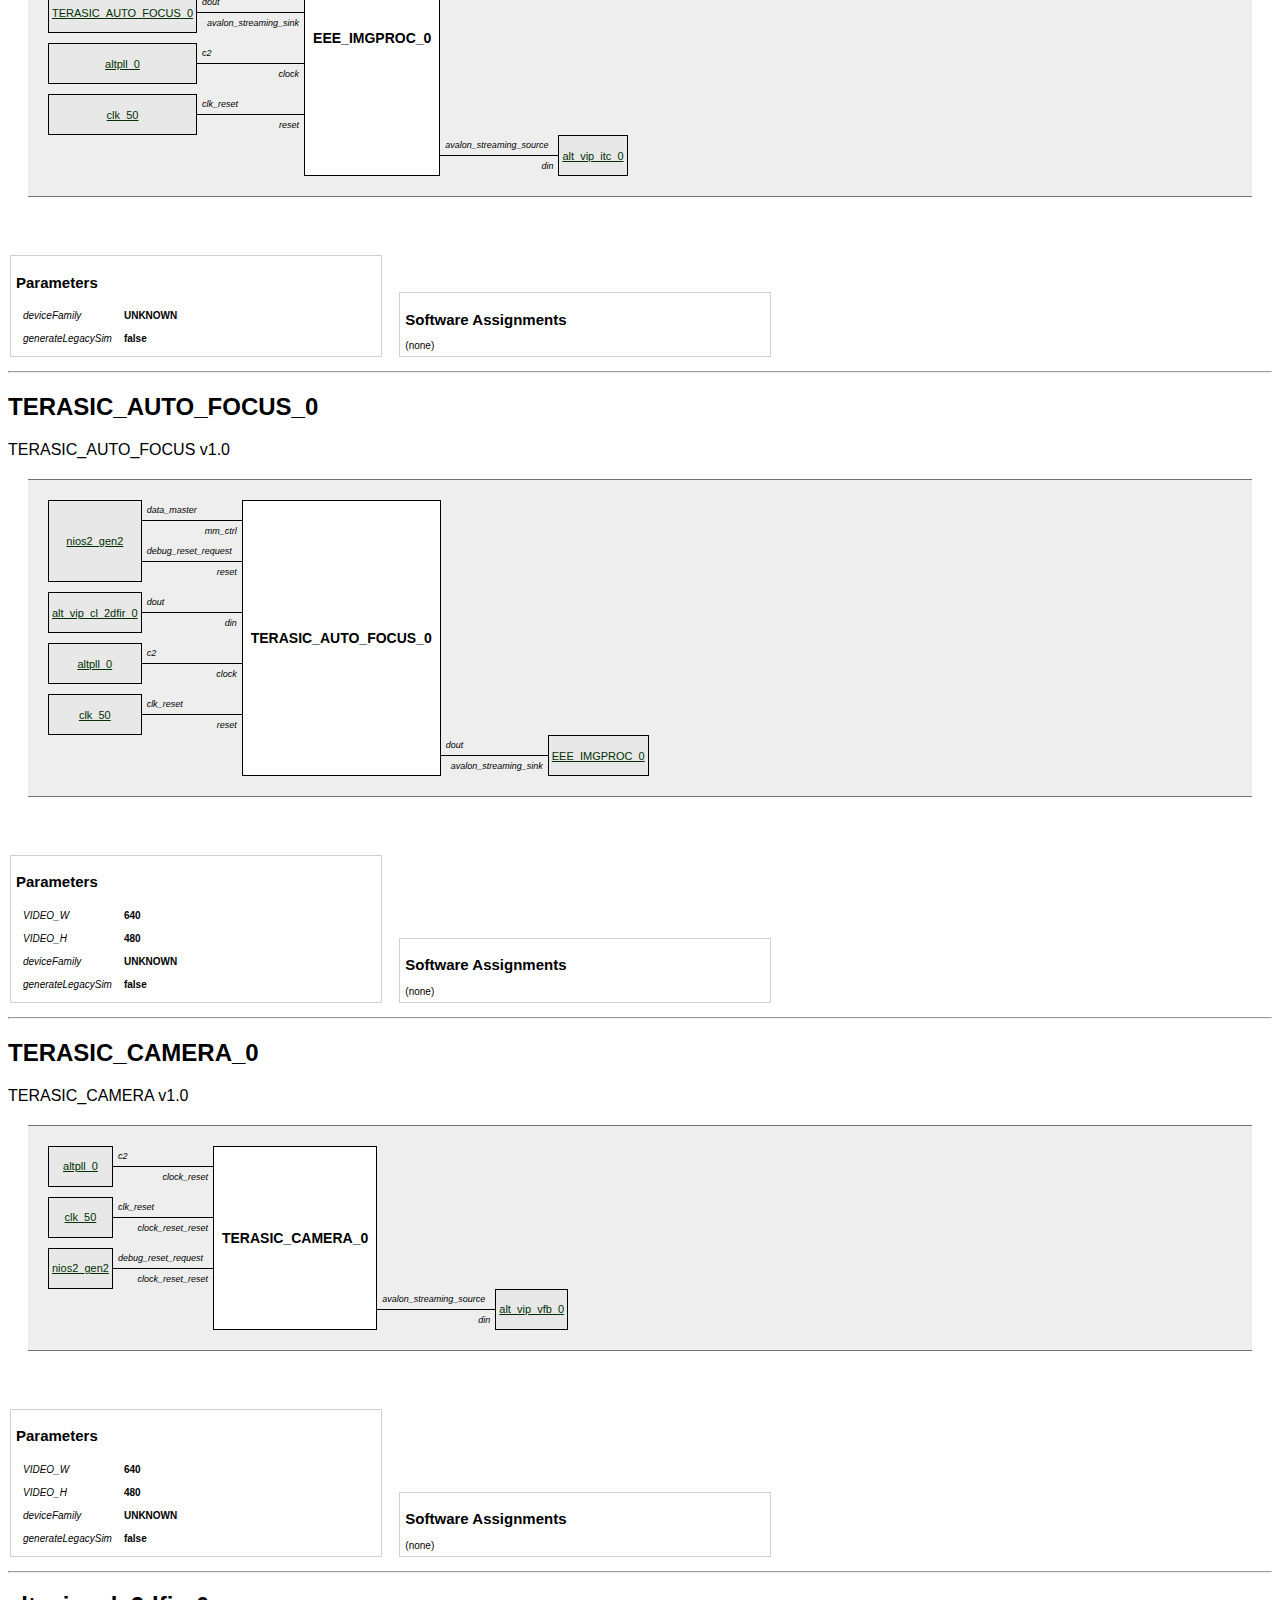
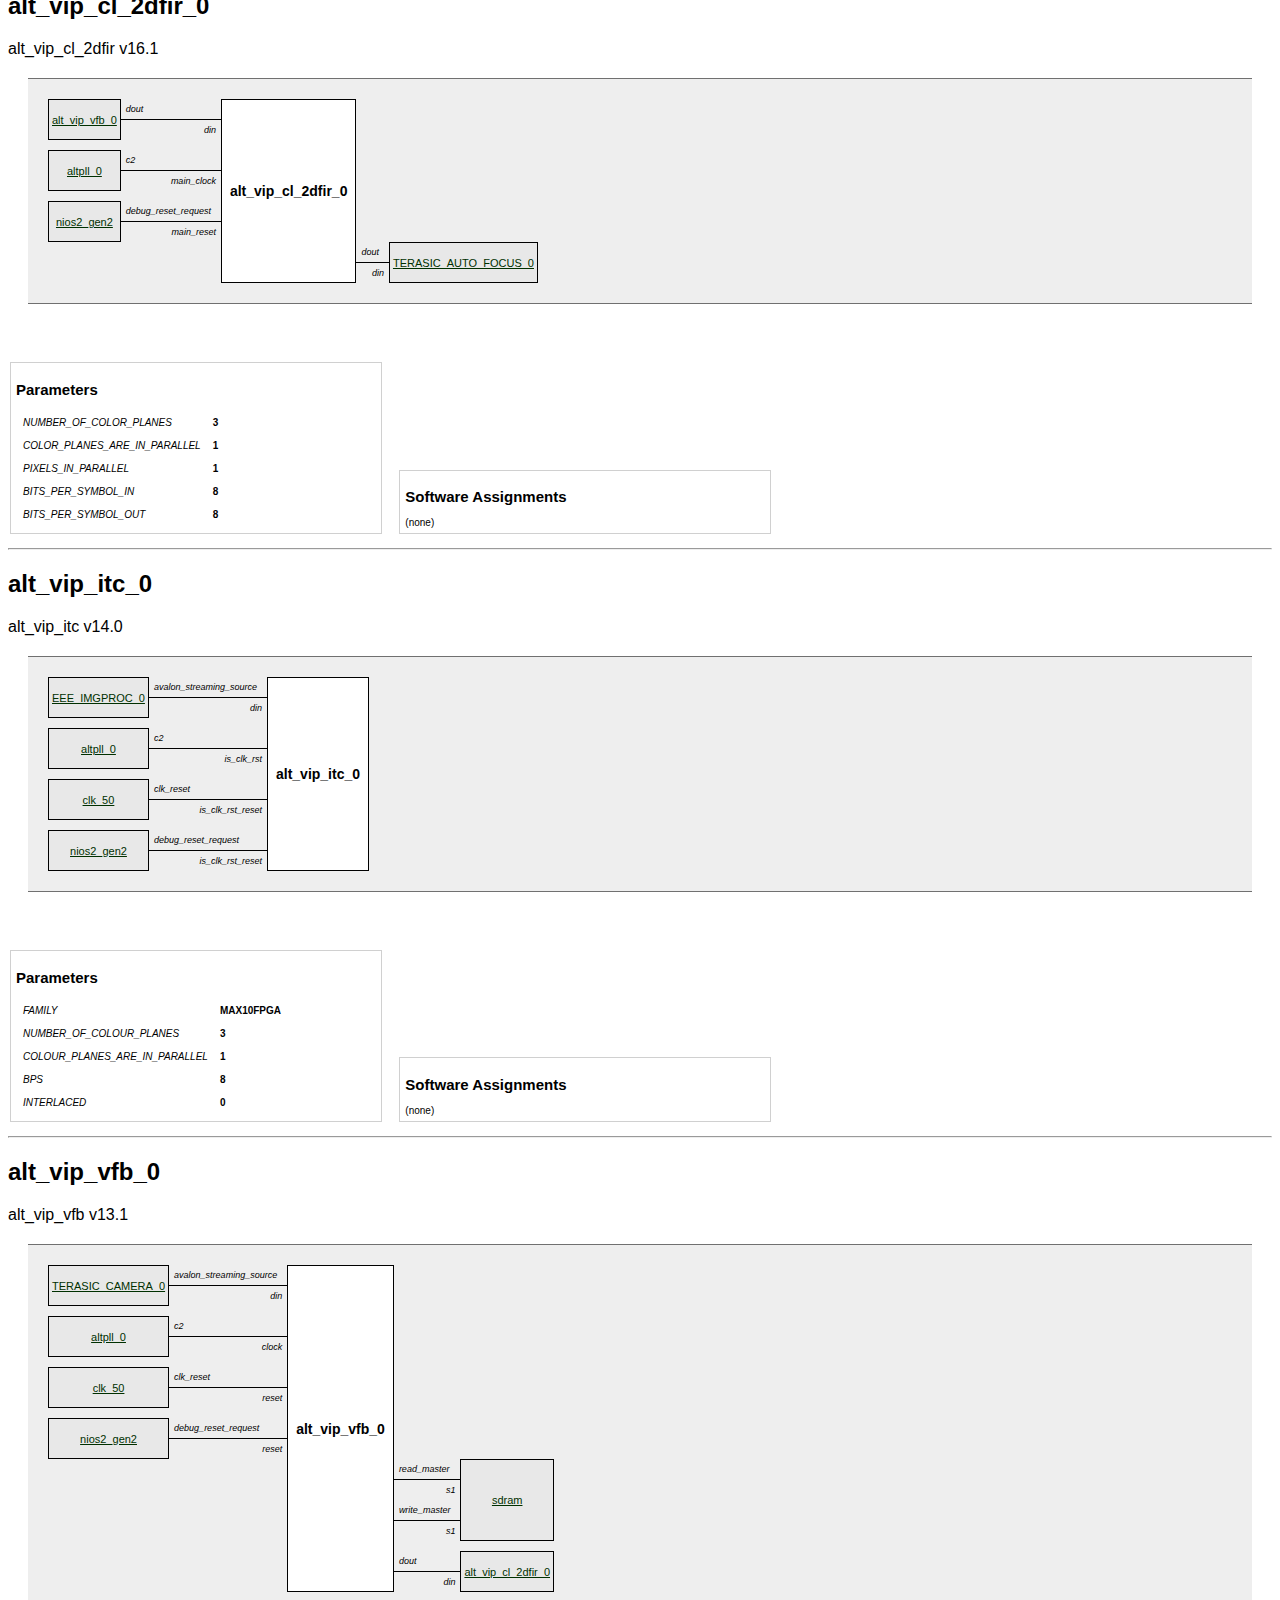
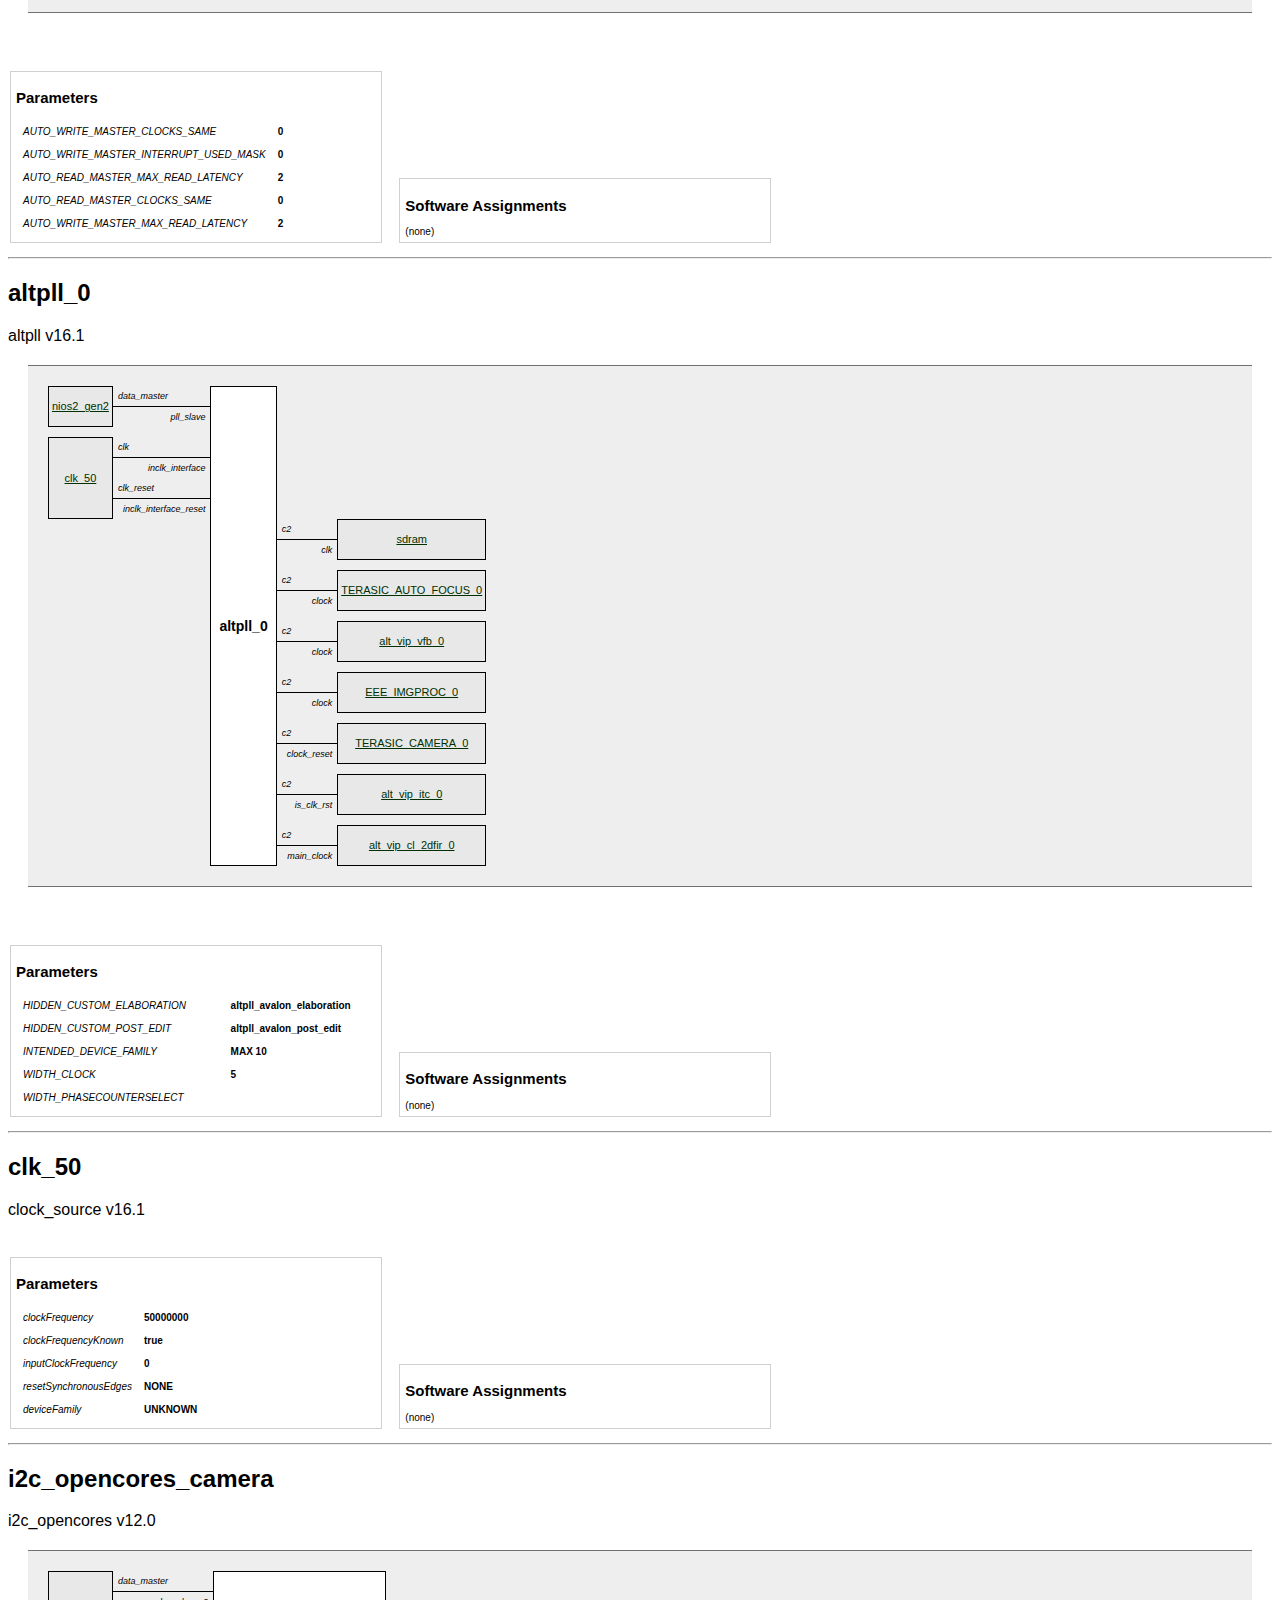
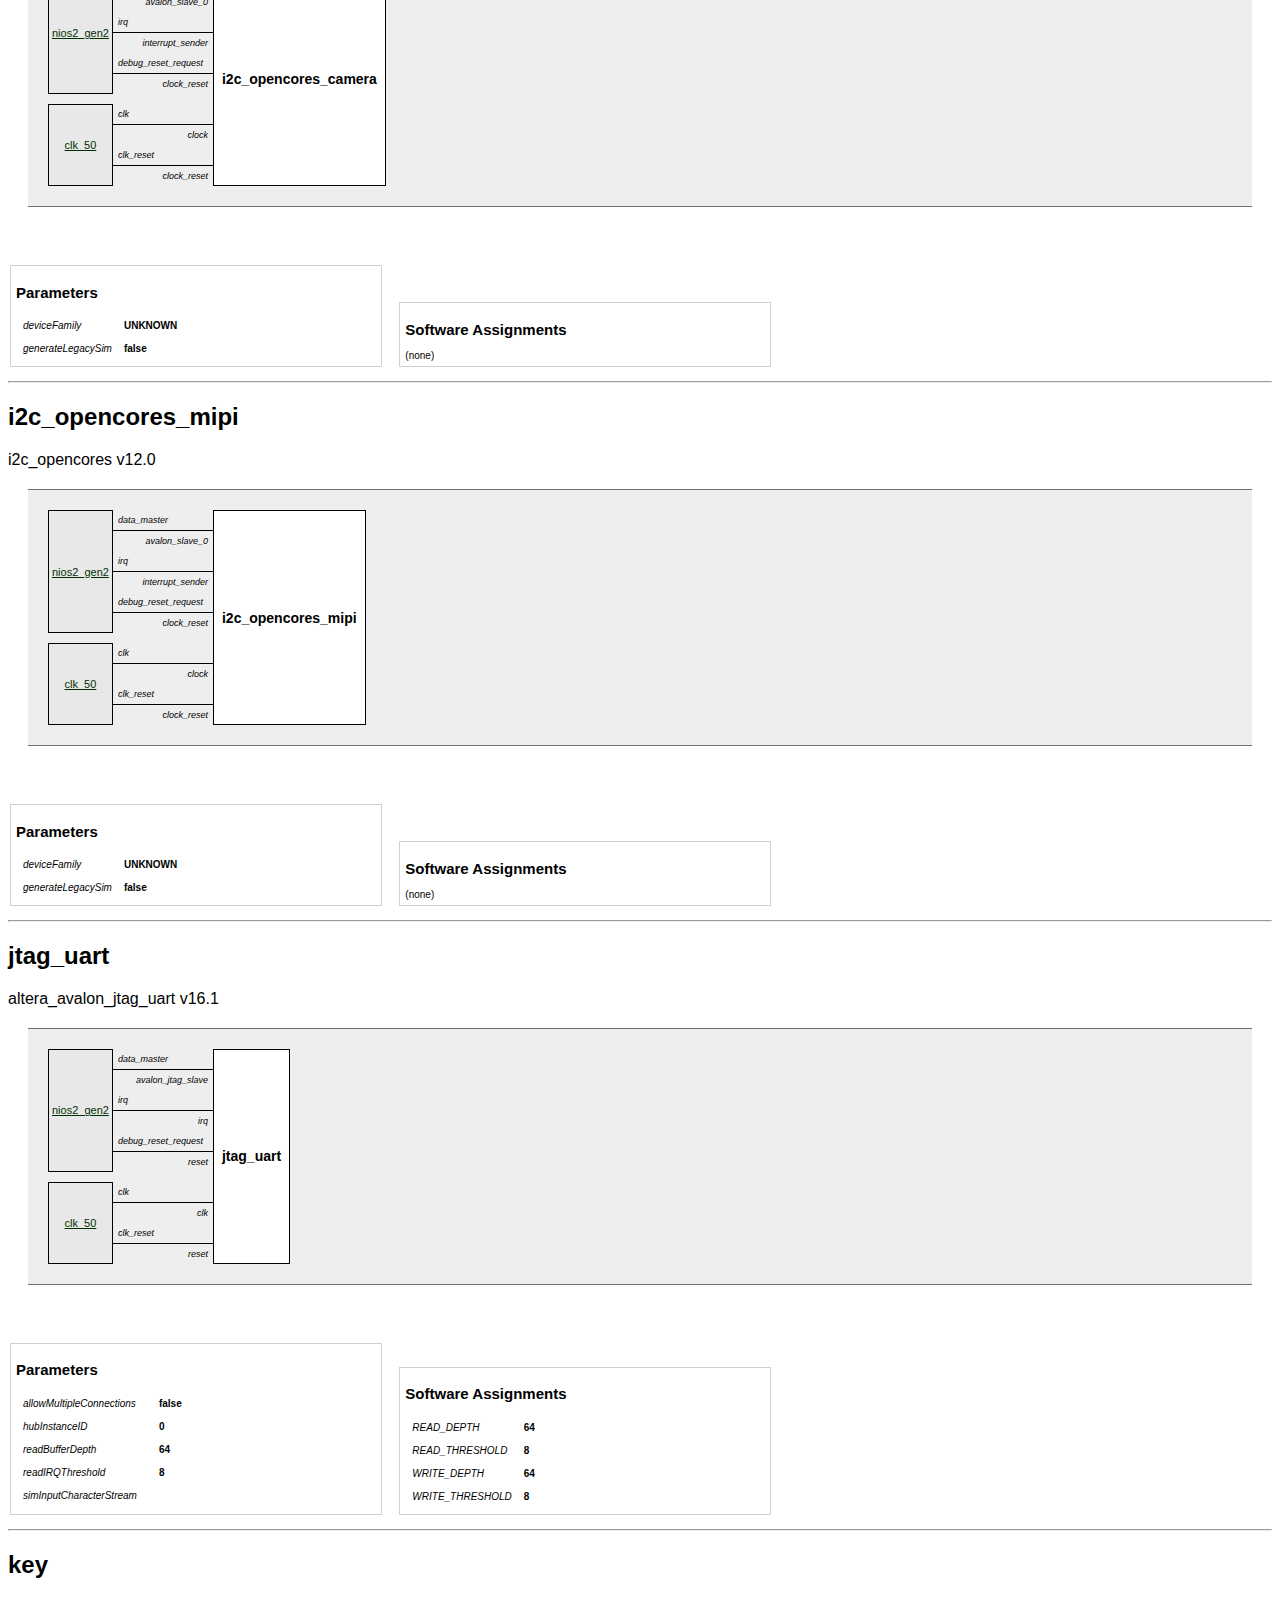
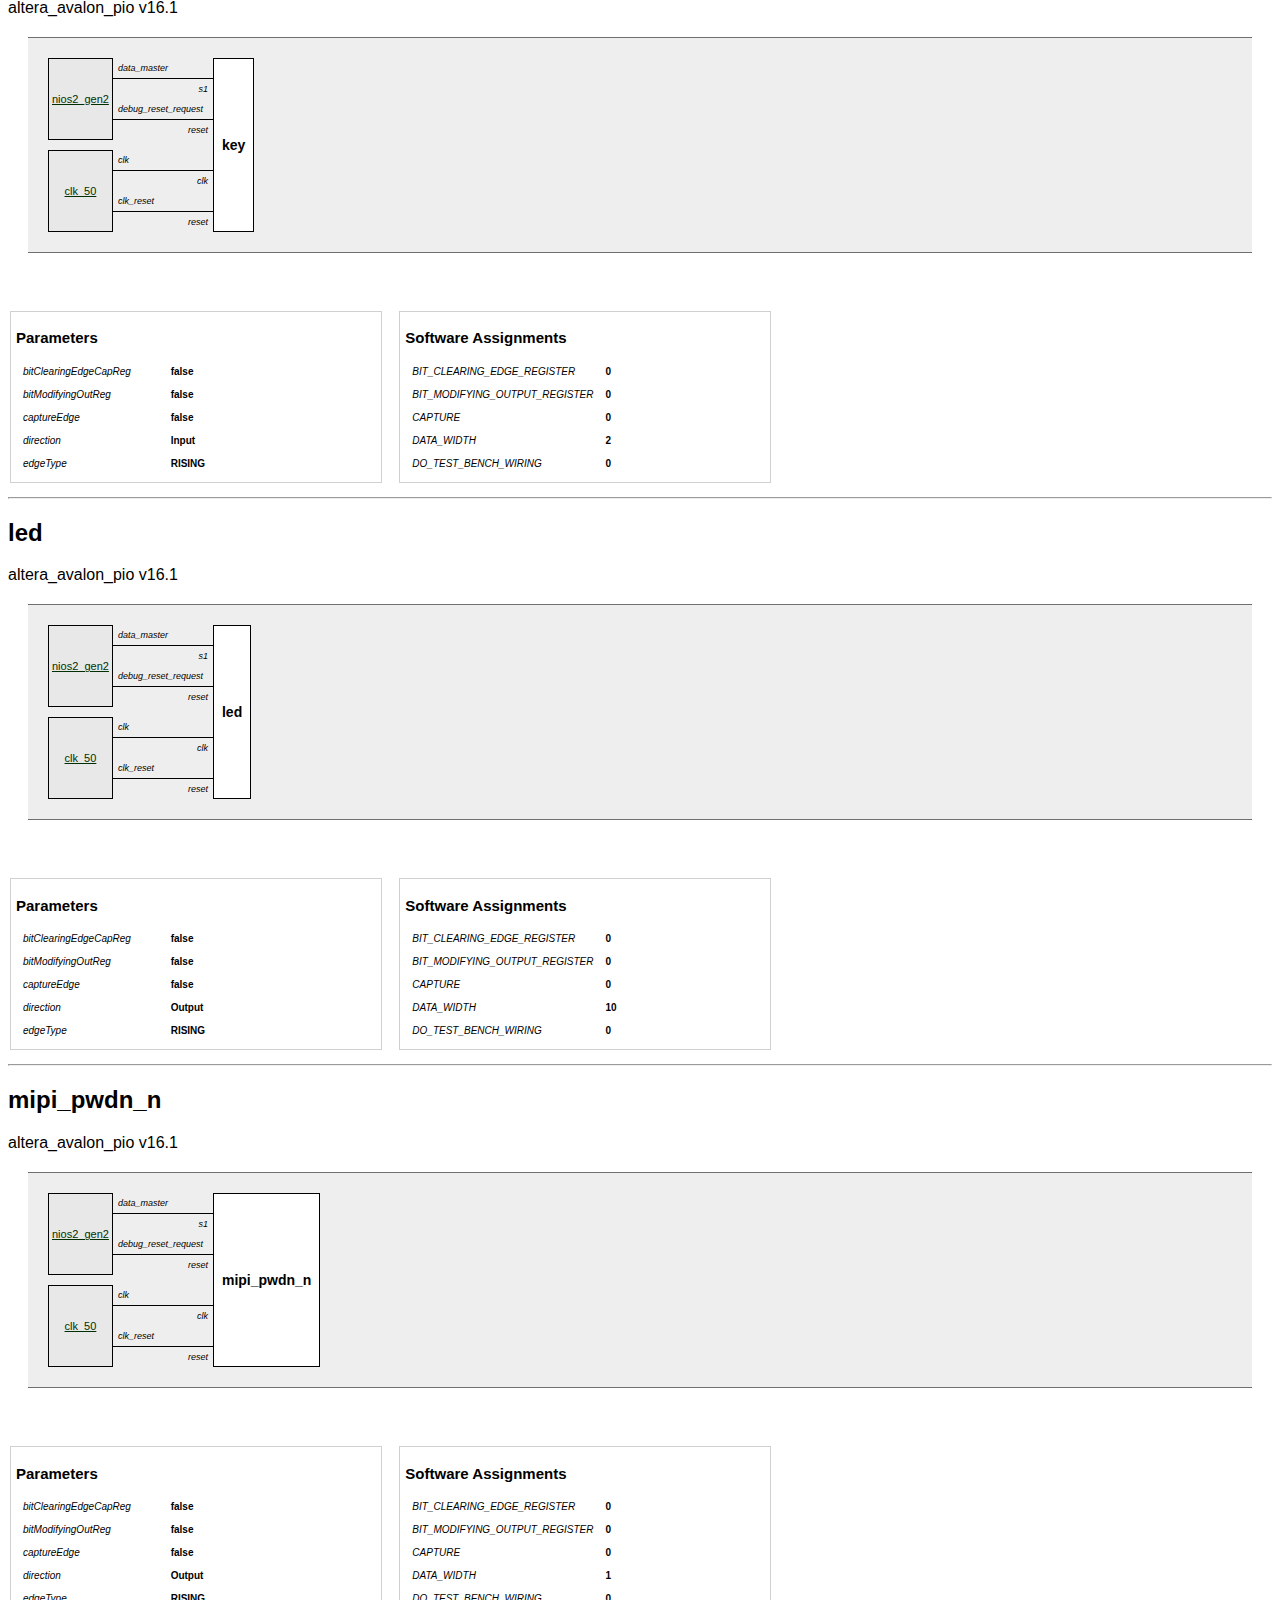
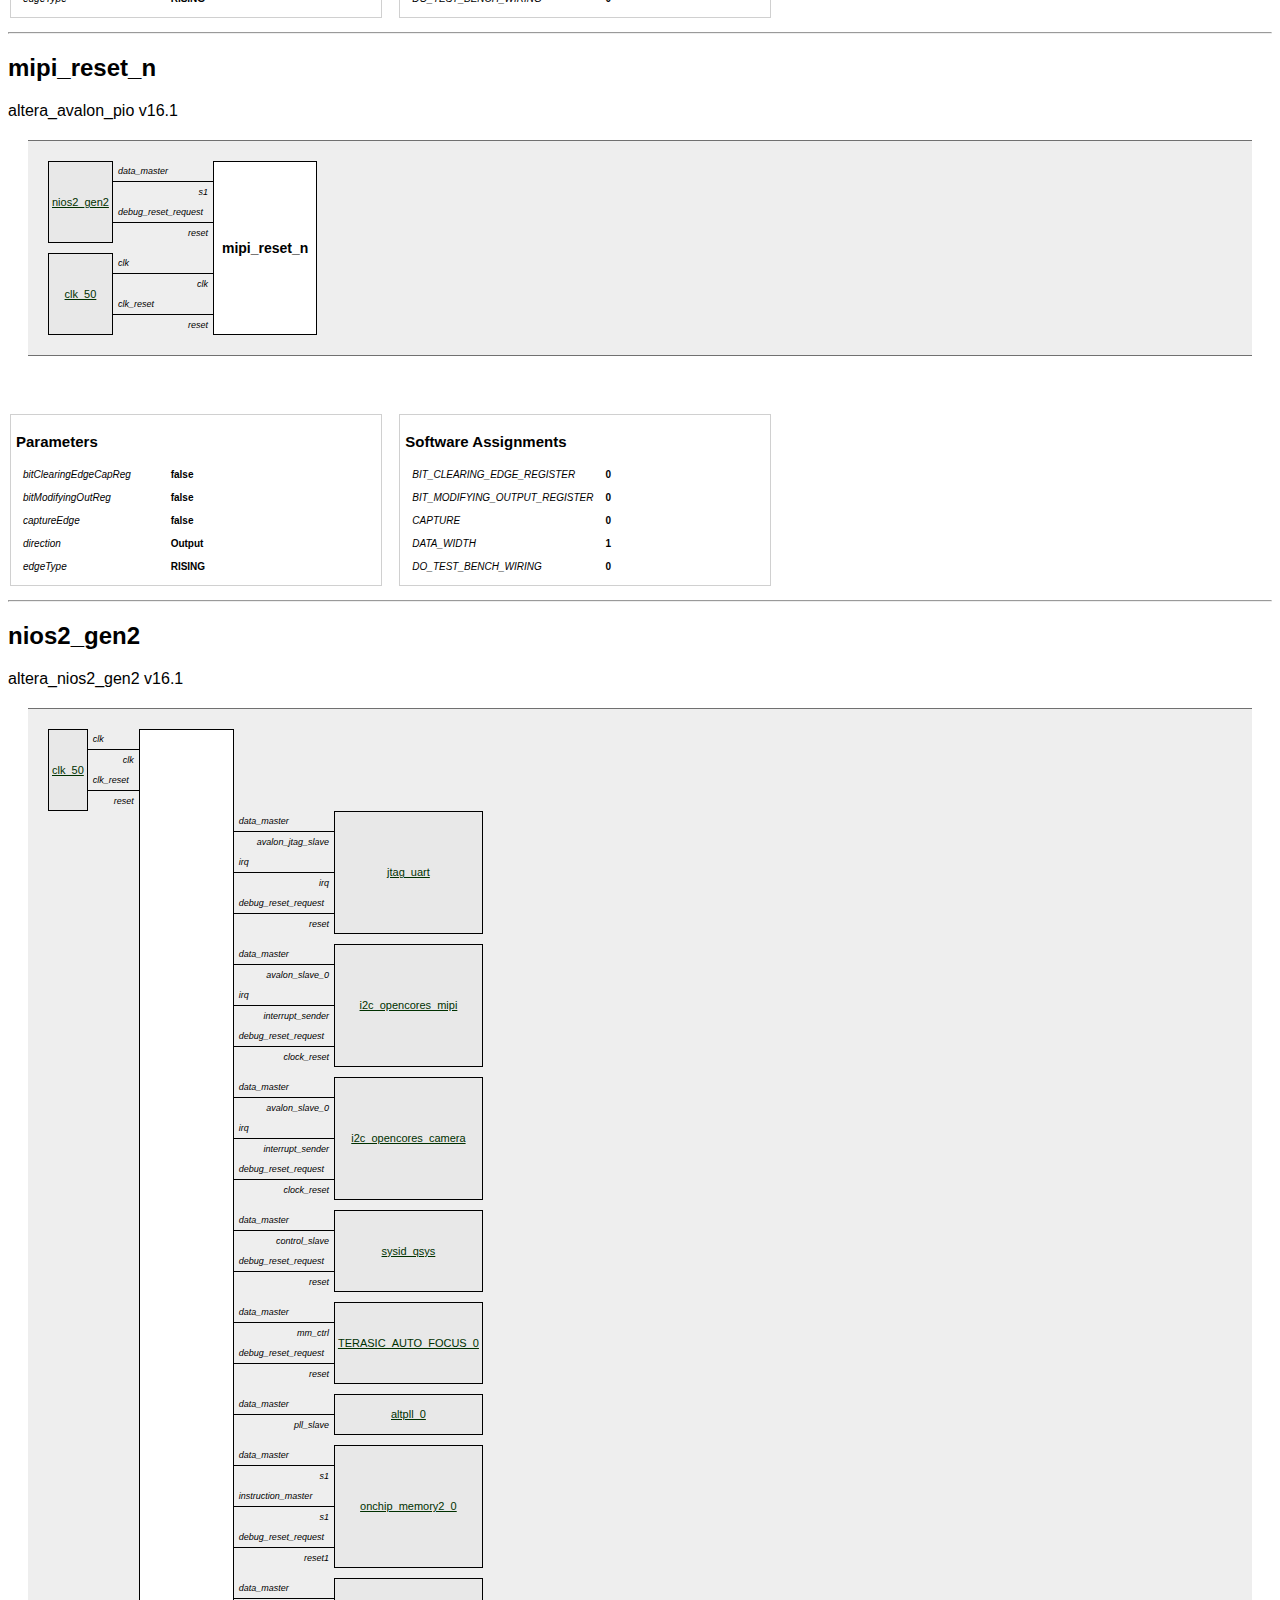
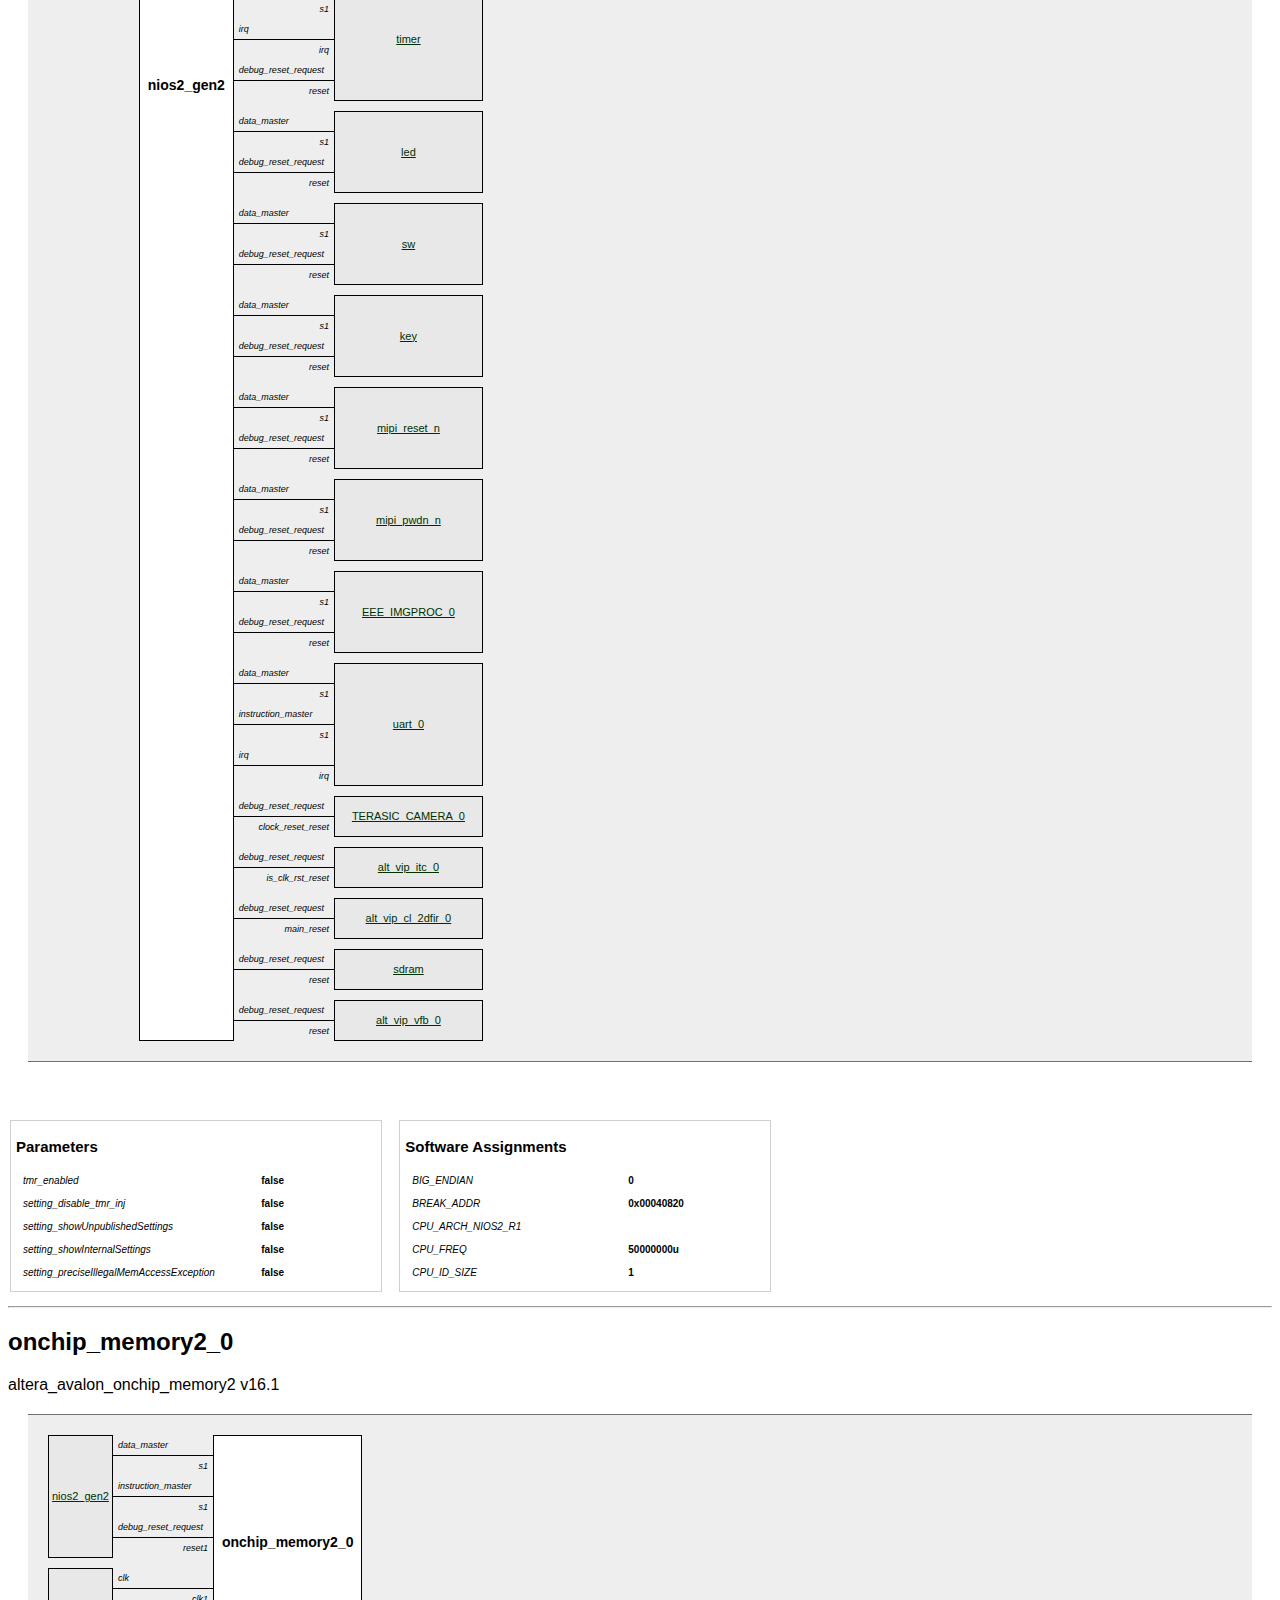
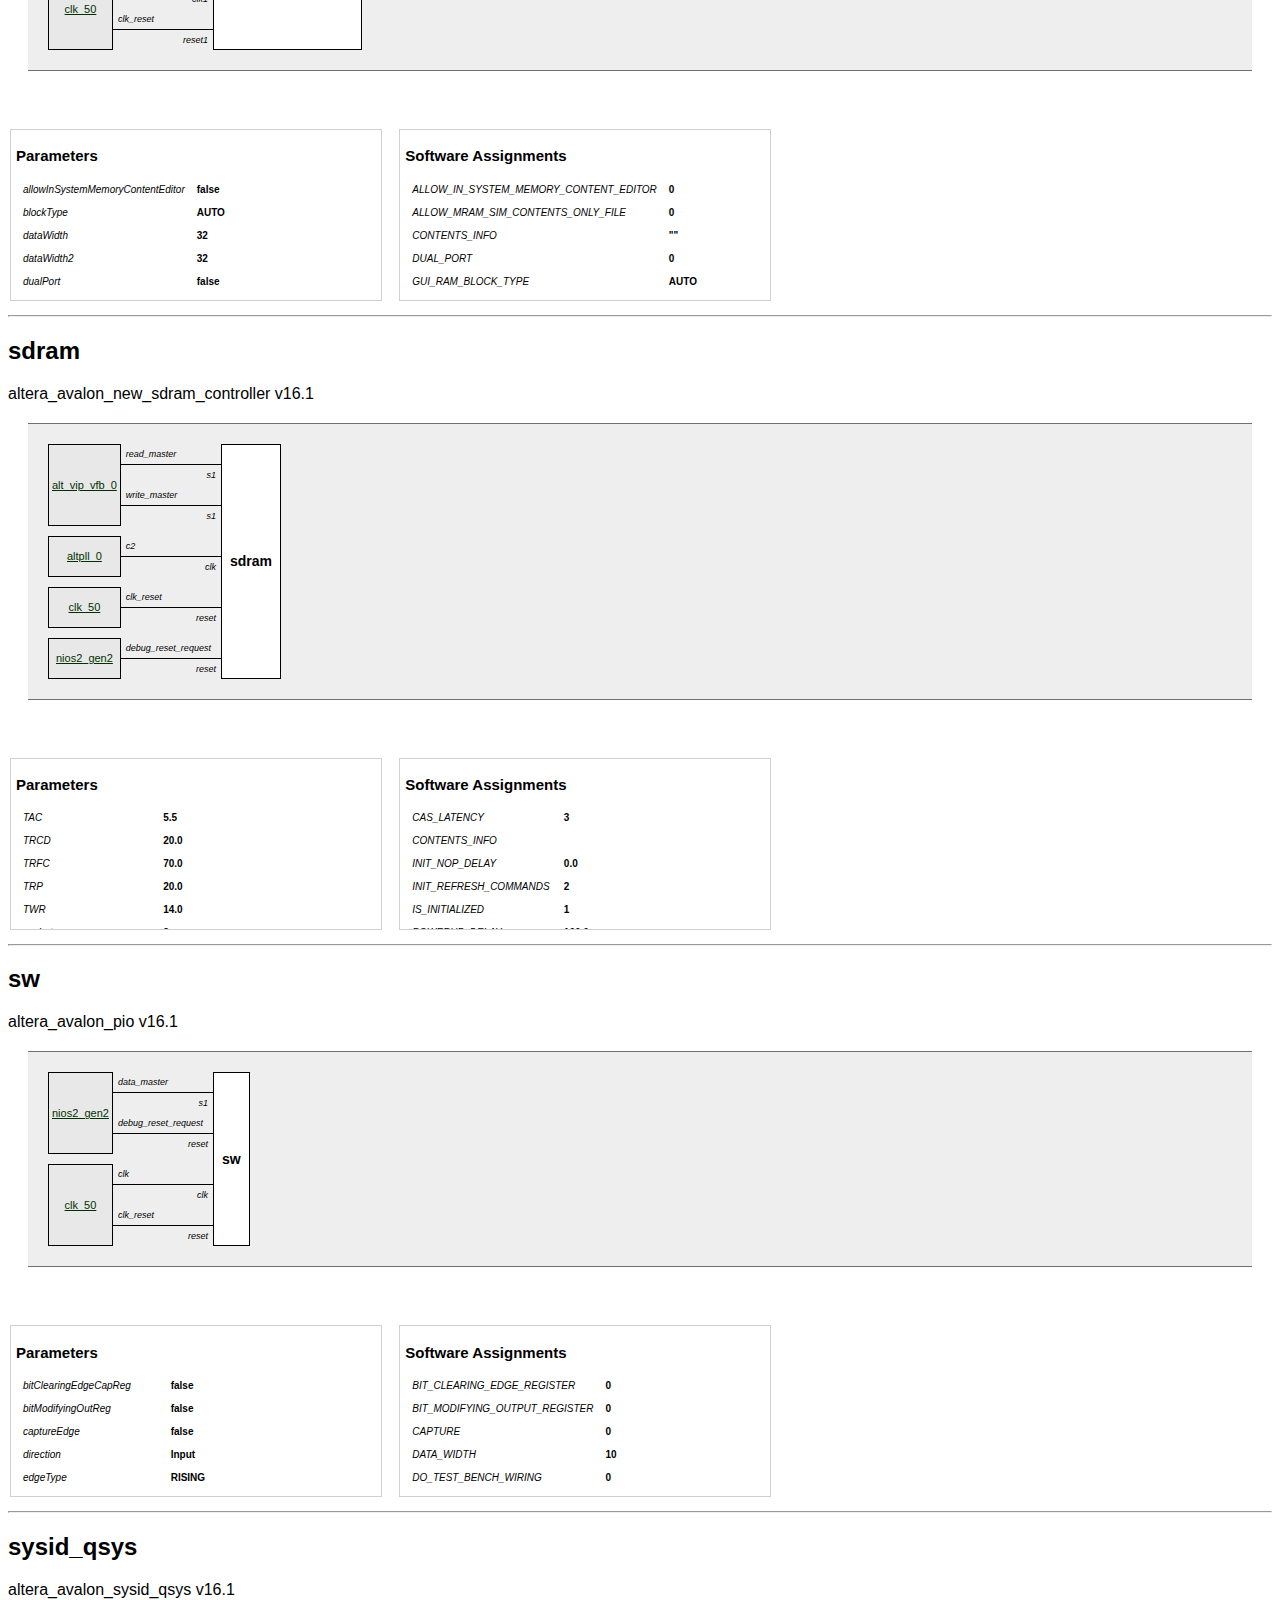
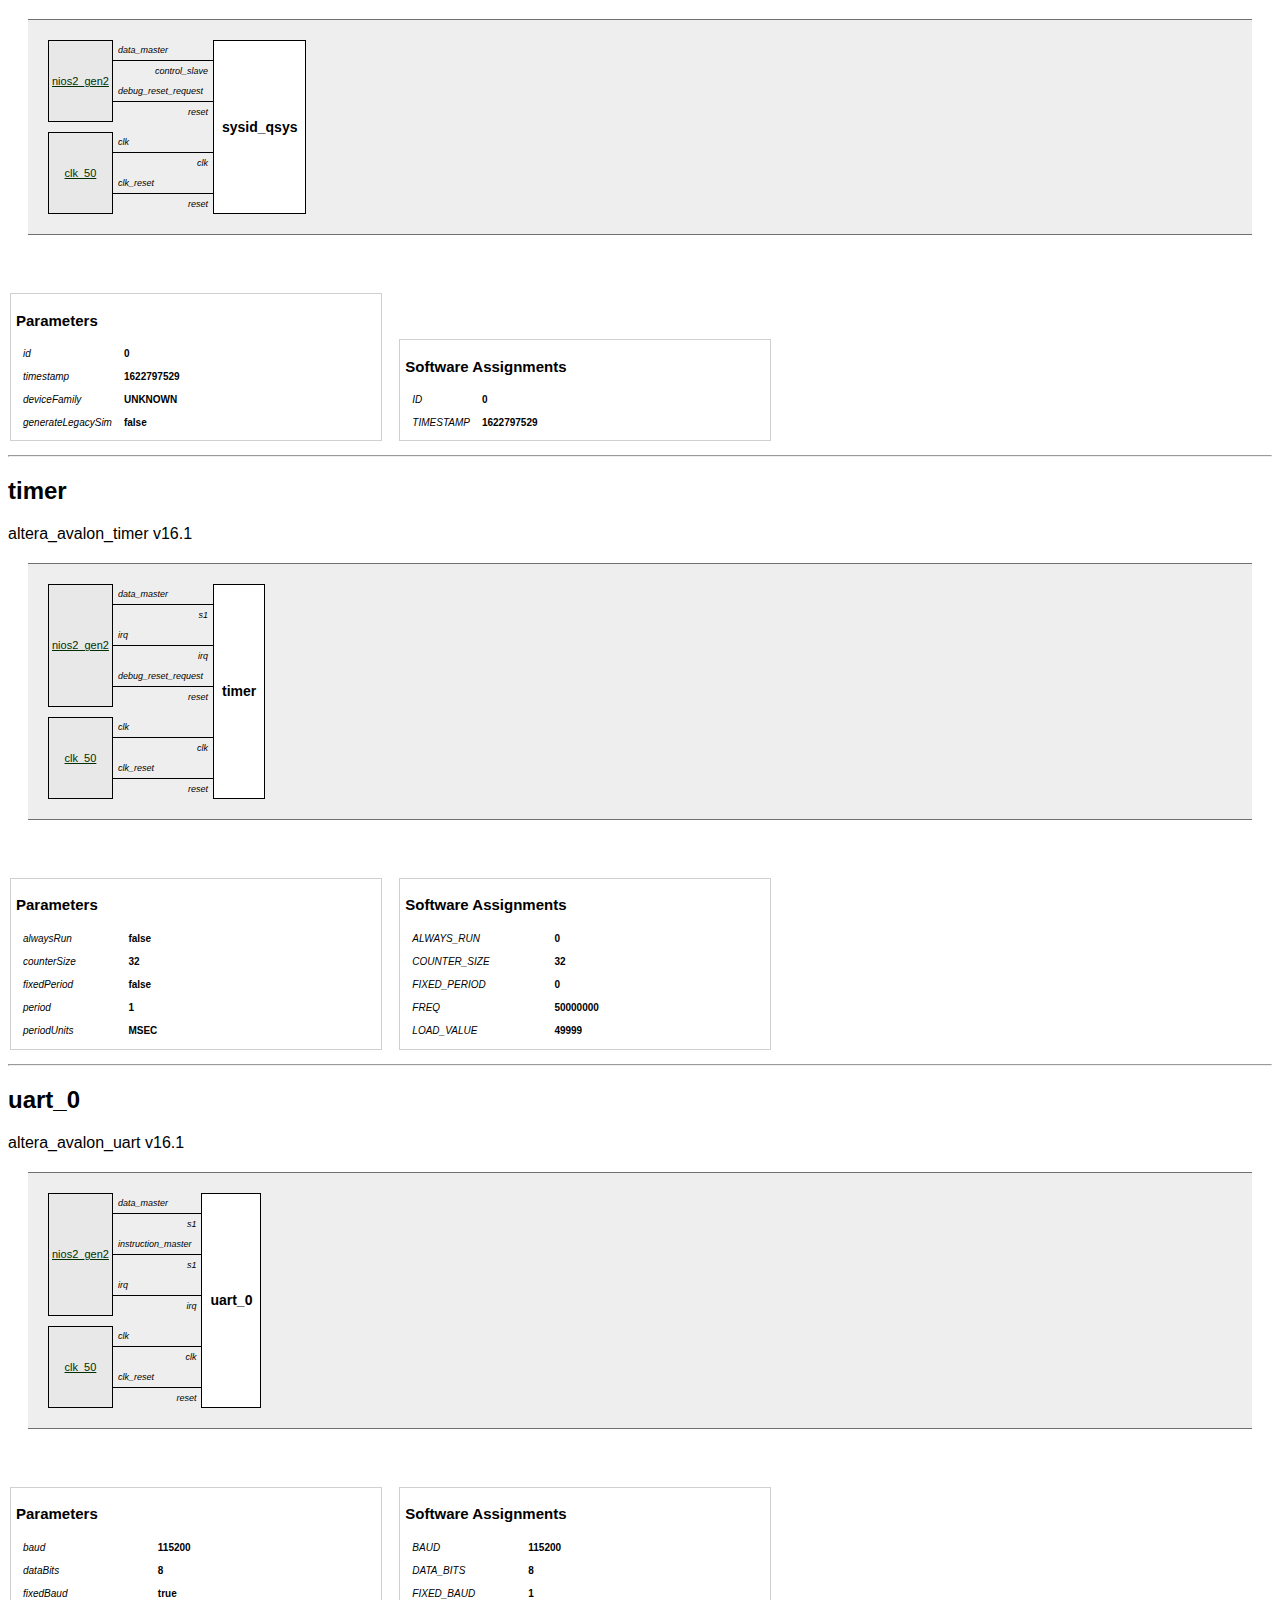
<file: DE10_LITE_D8M_VIP_16/Qsys/Qsys.html>
<!DOCTYPE HTML PUBLIC "-//W3C//DTD HTML 4.0 Transitional//EN">

<html xmlns="http://www.w3.org/1999/xhtml">
 <head>
  <title>datasheet for Qsys</title>
  <style type="text/css">
body { font-family:arial ;}
a { text-decoration:underline ; color:#003000 ;}
a:hover { text-decoration:underline ; color:0030f0 ;}
td { padding : 5px ;}
table.topTitle { width:100% ;}
table.topTitle td.l { text-align:left ; font-weight: bold ; font-size:30px ;}
table.topTitle td.r { text-align:right ; font-weight: bold ; font-size:16px ;}
table.blueBar { width : 100% ; border-spacing : 0px ;}
table.blueBar td { background:#0036ff ; font-size:12px ; color : white ; text-align : left ; font-weight : bold ;}
table.blueBar td.l { text-align : left ;}
table.blueBar td.r { text-align : right ;}
table.items { width:100% ; border-collapse:collapse ;}
table.items td.label { font-weight:bold ; font-size:16px ; vertical-align:top ;}
table.items td.mono { font-family:courier ; font-size:12px ; white-space:pre ;}
div.label { font-weight:bold ; font-size:16px ; vertical-align:top ; text-align:center ;}
table.grid { border-collapse:collapse ;}
table.grid td { border:1px solid #bbb ; font-size:12px ;}
body { font-family:arial ;}
table.x { font-family:courier ; border-collapse:collapse ; padding:2px ;}
table.x td { border:1px solid #bbb ;}
td.tableTitle { font-weight:bold ; text-align:center ;}
table.grid { border-collapse:collapse ;}
table.grid td { border:1px solid #bbb ;}
table.grid td.tableTitle { font-weight:bold ; text-align:center ;}
table.mmap { border-collapse:collapse ; text-size:11px ; border:1px solid #d8d8d8 ;}
table.mmap td { border-color:#d8d8d8 ; border-width:1px ; border-style:solid ;}
table.mmap td.empty { border-style:none ; background-color:#f0f0f0 ;}
table.mmap td.slavemodule { text-align:left ; font-size:11px ; border-style:solid solid none solid ;}
table.mmap td.slavem { text-align:right ; font-size:9px ; font-style:italic ; border-style:none solid none solid ;}
table.mmap td.slaveb { text-align:right ; font-size:9px ; font-style:italic ; border-style:none solid solid solid ;}
table.mmap td.mastermodule { text-align:center ; font-size:11px ; border-style:solid solid none solid ;}
table.mmap td.masterlr { text-align:center ; font-size:9px ; font-style:italic ; border-style:none solid solid solid ;}
table.mmap td.masterl { text-align:center ; font-size:9px ; font-style:italic ; border-style:none none solid solid ;}
table.mmap td.masterm { text-align:center ; font-size:9px ; font-style:italic ; border-style:none none solid none ;}
table.mmap td.masterr { text-align:center ; font-size:9px ; font-style:italic ; border-style:none solid solid none ;}
table.mmap td.addr { font-family:courier ; font-size:9px ; text-align:right ;}
table.connectionboxes { border-collapse:separate ; border-spacing:0px ; font-family:arial ;}
table.connectionboxes td.from { border-bottom:1px solid black ; font-size:9px ; font-style:italic ; vertical-align:bottom ; text-align:left ;}
table.connectionboxes td.to { font-size:9px ; font-style:italic ; vertical-align:top ; text-align:right ;}
table.connectionboxes td.lefthandwire { border-bottom:1px solid black ; font-size:9px ; font-style:italic ; vertical-align:bottom ; text-align:right ;}
table.connectionboxes td.righthandwire { border-bottom:1px solid black ; font-size:9px ; font-style:italic ; vertical-align:bottom ; text-align:left ;}
table.connectionboxes td.righthandlabel { font-size:11px ; vertical-align:bottom ; text-align:left ;}
table.connectionboxes td.neighbor { padding:3px ; border:1px solid black ; font-size: 11px ; background:#e8e8e8 ; vertical-align:center ; text-align:center ;}
table.connectionboxes td.main { padding:8px ; border:1px solid black ; font-size: 14px ; font-weight:bold ; background:#ffffff ; vertical-align:center ; text-align:center ;}
.parametersbox { border:1px solid #d0d0d0 ; display:inline-block ; max-height:160px ; overflow:auto ; width:360px ; font-size:10px ;}
.flowbox { display:inline-block ;}
.parametersbox table { font-size:10px ;}
td.parametername { font-style:italic ;}
td.parametervalue { font-weight:bold ;}
div.greydiv { vertical-align:top ; text-align:center ; background:#eeeeee ; border-top:1px solid #707070 ; border-bottom:1px solid #707070 ; padding:20px ; margin:20px ; width:auto ;}</style>
 </head>
 <body>
  <table class="topTitle">
   <tr>
    <td class="l">Qsys</td>
    <td class="r">
     <br/>
     <br/>
    </td>
   </tr>
  </table>
  <table class="blueBar">
   <tr>
    <td class="l">2021.06.04.18:05:30</td>
    <td class="r">Datasheet</td>
   </tr>
  </table>
  <div style="width:100% ;  height:10px"> </div>
  <div class="label">Overview</div>
  <div class="greydiv">
   <div style="display:inline-block ; text-align:left">
    <table class="connectionboxes">
     <tr>
      <td class="lefthandwire">&#160;&#160;clk_50&#160;</td>
      <td class="main" rowspan="2">Qsys</td>
     </tr>
     <tr style="height:6px">
      <td></td>
     </tr>
    </table>
   </div><span style="display:inline-block ; width:28px"> </span>
   <div style="display:inline-block ; text-align:left"><span>Processor
     <br/>&#160;&#160;
     <a href="#module_nios2_gen2"><b>nios2_gen2</b>
     </a> Nios II 16.1
     <br/>All Components
     <br/>&#160;&#160;
     <a href="#module_EEE_IMGPROC_0"><b>EEE_IMGPROC_0</b>
     </a> EEE_IMGPROC 1.0
     <br/>&#160;&#160;
     <a href="#module_TERASIC_AUTO_FOCUS_0"><b>TERASIC_AUTO_FOCUS_0</b>
     </a> TERASIC_AUTO_FOCUS 1.0
     <br/>&#160;&#160;
     <a href="#module_altpll_0"><b>altpll_0</b>
     </a> altpll 16.1
     <br/>&#160;&#160;
     <a href="#module_i2c_opencores_camera"><b>i2c_opencores_camera</b>
     </a> i2c_opencores 12.0
     <br/>&#160;&#160;
     <a href="#module_i2c_opencores_mipi"><b>i2c_opencores_mipi</b>
     </a> i2c_opencores 12.0
     <br/>&#160;&#160;
     <a href="#module_jtag_uart"><b>jtag_uart</b>
     </a> altera_avalon_jtag_uart 16.1
     <br/>&#160;&#160;
     <a href="#module_key"><b>key</b>
     </a> altera_avalon_pio 16.1
     <br/>&#160;&#160;
     <a href="#module_led"><b>led</b>
     </a> altera_avalon_pio 16.1
     <br/>&#160;&#160;
     <a href="#module_mipi_pwdn_n"><b>mipi_pwdn_n</b>
     </a> altera_avalon_pio 16.1
     <br/>&#160;&#160;
     <a href="#module_mipi_reset_n"><b>mipi_reset_n</b>
     </a> altera_avalon_pio 16.1
     <br/>&#160;&#160;
     <a href="#module_nios2_gen2"><b>nios2_gen2</b>
     </a> altera_nios2_gen2 16.1
     <br/>&#160;&#160;
     <a href="#module_onchip_memory2_0"><b>onchip_memory2_0</b>
     </a> altera_avalon_onchip_memory2 16.1
     <br/>&#160;&#160;
     <a href="#module_sdram"><b>sdram</b>
     </a> altera_avalon_new_sdram_controller 16.1
     <br/>&#160;&#160;
     <a href="#module_sw"><b>sw</b>
     </a> altera_avalon_pio 16.1
     <br/>&#160;&#160;
     <a href="#module_sysid_qsys"><b>sysid_qsys</b>
     </a> altera_avalon_sysid_qsys 16.1
     <br/>&#160;&#160;
     <a href="#module_timer"><b>timer</b>
     </a> altera_avalon_timer 16.1
     <br/>&#160;&#160;
     <a href="#module_uart_0"><b>uart_0</b>
     </a> altera_avalon_uart 16.1</span>
   </div>
  </div>
  <div style="width:100% ;  height:10px"> </div>
  <div class="label">Memory Map</div>
  <table class="mmap">
   <tr>
    <td class="empty" rowspan="2"></td>
    <td class="mastermodule" colspan="2">
     <a href="#module_alt_vip_vfb_0"><b>alt_vip_vfb_0</b>
     </a>
    </td>
    <td class="mastermodule" colspan="2">
     <a href="#module_nios2_gen2"><b>nios2_gen2</b>
     </a>
    </td>
   </tr>
   <tr>
    <td class="masterl">&#160;read_master</td>
    <td class="masterr">&#160;write_master</td>
    <td class="masterl">&#160;data_master</td>
    <td class="masterr">&#160;instruction_master</td>
   </tr>
   <tr>
    <td class="slavemodule">&#160;
     <a href="#module_EEE_IMGPROC_0"><b>EEE_IMGPROC_0</b>
     </a>
    </td>
    <td class="empty"></td>
    <td class="empty"></td>
    <td class="empty"></td>
    <td class="empty"></td>
   </tr>
   <tr>
    <td class="slaveb">s1&#160;</td>
    <td class="empty"></td>
    <td class="empty"></td>
    <td class="addr"><span style="color:#989898">0x</span>00042000</td>
    <td class="empty"></td>
   </tr>
   <tr>
    <td class="slavemodule">&#160;
     <a href="#module_TERASIC_AUTO_FOCUS_0"><b>TERASIC_AUTO_FOCUS_0</b>
     </a>
    </td>
    <td class="empty"></td>
    <td class="empty"></td>
    <td class="empty"></td>
    <td class="empty"></td>
   </tr>
   <tr>
    <td class="slaveb">mm_ctrl&#160;</td>
    <td class="empty"></td>
    <td class="empty"></td>
    <td class="addr"><span style="color:#989898">0x</span>00041020</td>
    <td class="empty"></td>
   </tr>
   <tr>
    <td class="slavemodule">&#160;
     <a href="#module_altpll_0"><b>altpll_0</b>
     </a>
    </td>
    <td class="empty"></td>
    <td class="empty"></td>
    <td class="empty"></td>
    <td class="empty"></td>
   </tr>
   <tr>
    <td class="slaveb">pll_slave&#160;</td>
    <td class="empty"></td>
    <td class="empty"></td>
    <td class="addr"><span style="color:#989898">0x</span>000410d0</td>
    <td class="empty"></td>
   </tr>
   <tr>
    <td class="slavemodule">&#160;
     <a href="#module_i2c_opencores_camera"><b>i2c_opencores_camera</b>
     </a>
    </td>
    <td class="empty"></td>
    <td class="empty"></td>
    <td class="empty"></td>
    <td class="empty"></td>
   </tr>
   <tr>
    <td class="slaveb">avalon_slave_0&#160;</td>
    <td class="empty"></td>
    <td class="empty"></td>
    <td class="addr"><span style="color:#989898">0x</span>00041040</td>
    <td class="empty"></td>
   </tr>
   <tr>
    <td class="slavemodule">&#160;
     <a href="#module_i2c_opencores_mipi"><b>i2c_opencores_mipi</b>
     </a>
    </td>
    <td class="empty"></td>
    <td class="empty"></td>
    <td class="empty"></td>
    <td class="empty"></td>
   </tr>
   <tr>
    <td class="slaveb">avalon_slave_0&#160;</td>
    <td class="empty"></td>
    <td class="empty"></td>
    <td class="addr"><span style="color:#989898">0x</span>00041060</td>
    <td class="empty"></td>
   </tr>
   <tr>
    <td class="slavemodule">&#160;
     <a href="#module_jtag_uart"><b>jtag_uart</b>
     </a>
    </td>
    <td class="empty"></td>
    <td class="empty"></td>
    <td class="empty"></td>
    <td class="empty"></td>
   </tr>
   <tr>
    <td class="slaveb">avalon_jtag_slave&#160;</td>
    <td class="empty"></td>
    <td class="empty"></td>
    <td class="addr"><span style="color:#989898">0x</span>000410e8</td>
    <td class="empty"></td>
   </tr>
   <tr>
    <td class="slavemodule">&#160;
     <a href="#module_key"><b>key</b>
     </a>
    </td>
    <td class="empty"></td>
    <td class="empty"></td>
    <td class="empty"></td>
    <td class="empty"></td>
   </tr>
   <tr>
    <td class="slaveb">s1&#160;</td>
    <td class="empty"></td>
    <td class="empty"></td>
    <td class="addr"><span style="color:#989898">0x</span>000410a0</td>
    <td class="empty"></td>
   </tr>
   <tr>
    <td class="slavemodule">&#160;
     <a href="#module_led"><b>led</b>
     </a>
    </td>
    <td class="empty"></td>
    <td class="empty"></td>
    <td class="empty"></td>
    <td class="empty"></td>
   </tr>
   <tr>
    <td class="slaveb">s1&#160;</td>
    <td class="empty"></td>
    <td class="empty"></td>
    <td class="addr"><span style="color:#989898">0x</span>000410c0</td>
    <td class="empty"></td>
   </tr>
   <tr>
    <td class="slavemodule">&#160;
     <a href="#module_mipi_pwdn_n"><b>mipi_pwdn_n</b>
     </a>
    </td>
    <td class="empty"></td>
    <td class="empty"></td>
    <td class="empty"></td>
    <td class="empty"></td>
   </tr>
   <tr>
    <td class="slaveb">s1&#160;</td>
    <td class="empty"></td>
    <td class="empty"></td>
    <td class="addr"><span style="color:#989898">0x</span>00041080</td>
    <td class="empty"></td>
   </tr>
   <tr>
    <td class="slavemodule">&#160;
     <a href="#module_mipi_reset_n"><b>mipi_reset_n</b>
     </a>
    </td>
    <td class="empty"></td>
    <td class="empty"></td>
    <td class="empty"></td>
    <td class="empty"></td>
   </tr>
   <tr>
    <td class="slaveb">s1&#160;</td>
    <td class="empty"></td>
    <td class="empty"></td>
    <td class="addr"><span style="color:#989898">0x</span>00041090</td>
    <td class="empty"></td>
   </tr>
   <tr>
    <td class="slavemodule">&#160;
     <a href="#module_nios2_gen2"><b>nios2_gen2</b>
     </a>
    </td>
    <td class="empty"></td>
    <td class="empty"></td>
    <td class="empty"></td>
    <td class="empty"></td>
   </tr>
   <tr>
    <td class="slaveb">debug_mem_slave&#160;</td>
    <td class="empty"></td>
    <td class="empty"></td>
    <td class="addr"><span style="color:#989898">0x</span>00040800</td>
    <td class="addr"><span style="color:#989898">0x</span>00040800</td>
   </tr>
   <tr>
    <td class="slavemodule">&#160;
     <a href="#module_onchip_memory2_0"><b>onchip_memory2_0</b>
     </a>
    </td>
    <td class="empty"></td>
    <td class="empty"></td>
    <td class="empty"></td>
    <td class="empty"></td>
   </tr>
   <tr>
    <td class="slaveb">s1&#160;</td>
    <td class="empty"></td>
    <td class="empty"></td>
    <td class="addr"><span style="color:#989898">0x</span>00020000</td>
    <td class="addr"><span style="color:#989898">0x</span>00020000</td>
   </tr>
   <tr>
    <td class="slavemodule">&#160;
     <a href="#module_sdram"><b>sdram</b>
     </a>
    </td>
    <td class="empty"></td>
    <td class="empty"></td>
    <td class="empty"></td>
    <td class="empty"></td>
   </tr>
   <tr>
    <td class="slaveb">s1&#160;</td>
    <td class="addr"><span style="color:#989898">0x</span>04000000</td>
    <td class="addr"><span style="color:#989898">0x</span>04000000</td>
    <td class="empty"></td>
    <td class="empty"></td>
   </tr>
   <tr>
    <td class="slavemodule">&#160;
     <a href="#module_sw"><b>sw</b>
     </a>
    </td>
    <td class="empty"></td>
    <td class="empty"></td>
    <td class="empty"></td>
    <td class="empty"></td>
   </tr>
   <tr>
    <td class="slaveb">s1&#160;</td>
    <td class="empty"></td>
    <td class="empty"></td>
    <td class="addr"><span style="color:#989898">0x</span>000410b0</td>
    <td class="empty"></td>
   </tr>
   <tr>
    <td class="slavemodule">&#160;
     <a href="#module_sysid_qsys"><b>sysid_qsys</b>
     </a>
    </td>
    <td class="empty"></td>
    <td class="empty"></td>
    <td class="empty"></td>
    <td class="empty"></td>
   </tr>
   <tr>
    <td class="slaveb">control_slave&#160;</td>
    <td class="empty"></td>
    <td class="empty"></td>
    <td class="addr"><span style="color:#989898">0x</span>000410e0</td>
    <td class="empty"></td>
   </tr>
   <tr>
    <td class="slavemodule">&#160;
     <a href="#module_timer"><b>timer</b>
     </a>
    </td>
    <td class="empty"></td>
    <td class="empty"></td>
    <td class="empty"></td>
    <td class="empty"></td>
   </tr>
   <tr>
    <td class="slaveb">s1&#160;</td>
    <td class="empty"></td>
    <td class="empty"></td>
    <td class="addr"><span style="color:#989898">0x</span>00041000</td>
    <td class="empty"></td>
   </tr>
   <tr>
    <td class="slavemodule">&#160;
     <a href="#module_uart_0"><b>uart_0</b>
     </a>
    </td>
    <td class="empty"></td>
    <td class="empty"></td>
    <td class="empty"></td>
    <td class="empty"></td>
   </tr>
   <tr>
    <td class="slaveb">s1&#160;</td>
    <td class="empty"></td>
    <td class="empty"></td>
    <td class="addr"><span style="color:#989898">0x</span>00042020</td>
    <td class="addr"><span style="color:#989898">0x</span>00042020</td>
   </tr>
  </table>
  <a name="module_EEE_IMGPROC_0"> </a>
  <div>
   <hr/>
   <h2>EEE_IMGPROC_0</h2>EEE_IMGPROC v1.0
   <br/>
   <div class="greydiv">
    <table class="connectionboxes">
     <tr>
      <td class="neighbor" rowspan="4">
       <a href="#module_nios2_gen2">nios2_gen2</a>
      </td>
      <td class="from">data_master&#160;&#160;</td>
      <td class="main" rowspan="15">EEE_IMGPROC_0</td>
     </tr>
     <tr>
      <td class="to">&#160;&#160;s1</td>
     </tr>
     <tr>
      <td class="from">debug_reset_request&#160;&#160;</td>
     </tr>
     <tr>
      <td class="to">&#160;&#160;reset</td>
     </tr>
     <tr style="height:6px">
      <td></td>
     </tr>
     <tr>
      <td class="neighbor" rowspan="2">
       <a href="#module_TERASIC_AUTO_FOCUS_0">TERASIC_AUTO_FOCUS_0</a>
      </td>
      <td class="from">dout&#160;&#160;</td>
     </tr>
     <tr>
      <td class="to">&#160;&#160;avalon_streaming_sink</td>
     </tr>
     <tr style="height:6px">
      <td></td>
     </tr>
     <tr>
      <td class="neighbor" rowspan="2">
       <a href="#module_altpll_0">altpll_0</a>
      </td>
      <td class="from">c2&#160;&#160;</td>
     </tr>
     <tr>
      <td class="to">&#160;&#160;clock</td>
     </tr>
     <tr style="height:6px">
      <td></td>
     </tr>
     <tr>
      <td class="neighbor" rowspan="2">
       <a href="#module_clk_50">clk_50</a>
      </td>
      <td class="from">clk_reset&#160;&#160;</td>
     </tr>
     <tr>
      <td class="to">&#160;&#160;reset</td>
     </tr>
     <tr>
      <td></td>
      <td></td>
      <td class="from">avalon_streaming_source&#160;&#160;</td>
      <td class="neighbor" rowspan="2">
       <a href="#module_alt_vip_itc_0">alt_vip_itc_0</a>
      </td>
     </tr>
     <tr>
      <td></td>
      <td></td>
      <td class="to">&#160;&#160;din</td>
     </tr>
    </table>
   </div>
   <br/>
   <br/>
   <table class="flowbox">
    <tr>
     <td class="parametersbox">
      <h2>Parameters</h2>
      <table>
       <tr>
        <td class="parametername">deviceFamily</td>
        <td class="parametervalue">UNKNOWN</td>
       </tr>
       <tr>
        <td class="parametername">generateLegacySim</td>
        <td class="parametervalue">false</td>
       </tr>
      </table>
     </td>
    </tr>
   </table>&#160;&#160;
   <table class="flowbox">
    <tr>
     <td class="parametersbox">
      <h2>Software Assignments</h2>(none)</td>
    </tr>
   </table>
  </div>
  <a name="module_TERASIC_AUTO_FOCUS_0"> </a>
  <div>
   <hr/>
   <h2>TERASIC_AUTO_FOCUS_0</h2>TERASIC_AUTO_FOCUS v1.0
   <br/>
   <div class="greydiv">
    <table class="connectionboxes">
     <tr>
      <td class="neighbor" rowspan="4">
       <a href="#module_nios2_gen2">nios2_gen2</a>
      </td>
      <td class="from">data_master&#160;&#160;</td>
      <td class="main" rowspan="15">TERASIC_AUTO_FOCUS_0</td>
     </tr>
     <tr>
      <td class="to">&#160;&#160;mm_ctrl</td>
     </tr>
     <tr>
      <td class="from">debug_reset_request&#160;&#160;</td>
     </tr>
     <tr>
      <td class="to">&#160;&#160;reset</td>
     </tr>
     <tr style="height:6px">
      <td></td>
     </tr>
     <tr>
      <td class="neighbor" rowspan="2">
       <a href="#module_alt_vip_cl_2dfir_0">alt_vip_cl_2dfir_0</a>
      </td>
      <td class="from">dout&#160;&#160;</td>
     </tr>
     <tr>
      <td class="to">&#160;&#160;din</td>
     </tr>
     <tr style="height:6px">
      <td></td>
     </tr>
     <tr>
      <td class="neighbor" rowspan="2">
       <a href="#module_altpll_0">altpll_0</a>
      </td>
      <td class="from">c2&#160;&#160;</td>
     </tr>
     <tr>
      <td class="to">&#160;&#160;clock</td>
     </tr>
     <tr style="height:6px">
      <td></td>
     </tr>
     <tr>
      <td class="neighbor" rowspan="2">
       <a href="#module_clk_50">clk_50</a>
      </td>
      <td class="from">clk_reset&#160;&#160;</td>
     </tr>
     <tr>
      <td class="to">&#160;&#160;reset</td>
     </tr>
     <tr>
      <td></td>
      <td></td>
      <td class="from">dout&#160;&#160;</td>
      <td class="neighbor" rowspan="2">
       <a href="#module_EEE_IMGPROC_0">EEE_IMGPROC_0</a>
      </td>
     </tr>
     <tr>
      <td></td>
      <td></td>
      <td class="to">&#160;&#160;avalon_streaming_sink</td>
     </tr>
    </table>
   </div>
   <br/>
   <br/>
   <table class="flowbox">
    <tr>
     <td class="parametersbox">
      <h2>Parameters</h2>
      <table>
       <tr>
        <td class="parametername">VIDEO_W</td>
        <td class="parametervalue">640</td>
       </tr>
       <tr>
        <td class="parametername">VIDEO_H</td>
        <td class="parametervalue">480</td>
       </tr>
       <tr>
        <td class="parametername">deviceFamily</td>
        <td class="parametervalue">UNKNOWN</td>
       </tr>
       <tr>
        <td class="parametername">generateLegacySim</td>
        <td class="parametervalue">false</td>
       </tr>
      </table>
     </td>
    </tr>
   </table>&#160;&#160;
   <table class="flowbox">
    <tr>
     <td class="parametersbox">
      <h2>Software Assignments</h2>(none)</td>
    </tr>
   </table>
  </div>
  <a name="module_TERASIC_CAMERA_0"> </a>
  <div>
   <hr/>
   <h2>TERASIC_CAMERA_0</h2>TERASIC_CAMERA v1.0
   <br/>
   <div class="greydiv">
    <table class="connectionboxes">
     <tr>
      <td class="neighbor" rowspan="2">
       <a href="#module_altpll_0">altpll_0</a>
      </td>
      <td class="from">c2&#160;&#160;</td>
      <td class="main" rowspan="10">TERASIC_CAMERA_0</td>
     </tr>
     <tr>
      <td class="to">&#160;&#160;clock_reset</td>
     </tr>
     <tr style="height:6px">
      <td></td>
     </tr>
     <tr>
      <td class="neighbor" rowspan="2">
       <a href="#module_clk_50">clk_50</a>
      </td>
      <td class="from">clk_reset&#160;&#160;</td>
     </tr>
     <tr>
      <td class="to">&#160;&#160;clock_reset_reset</td>
     </tr>
     <tr style="height:6px">
      <td></td>
     </tr>
     <tr>
      <td class="neighbor" rowspan="2">
       <a href="#module_nios2_gen2">nios2_gen2</a>
      </td>
      <td class="from">debug_reset_request&#160;&#160;</td>
     </tr>
     <tr>
      <td class="to">&#160;&#160;clock_reset_reset</td>
     </tr>
     <tr>
      <td></td>
      <td></td>
      <td class="from">avalon_streaming_source&#160;&#160;</td>
      <td class="neighbor" rowspan="2">
       <a href="#module_alt_vip_vfb_0">alt_vip_vfb_0</a>
      </td>
     </tr>
     <tr>
      <td></td>
      <td></td>
      <td class="to">&#160;&#160;din</td>
     </tr>
    </table>
   </div>
   <br/>
   <br/>
   <table class="flowbox">
    <tr>
     <td class="parametersbox">
      <h2>Parameters</h2>
      <table>
       <tr>
        <td class="parametername">VIDEO_W</td>
        <td class="parametervalue">640</td>
       </tr>
       <tr>
        <td class="parametername">VIDEO_H</td>
        <td class="parametervalue">480</td>
       </tr>
       <tr>
        <td class="parametername">deviceFamily</td>
        <td class="parametervalue">UNKNOWN</td>
       </tr>
       <tr>
        <td class="parametername">generateLegacySim</td>
        <td class="parametervalue">false</td>
       </tr>
      </table>
     </td>
    </tr>
   </table>&#160;&#160;
   <table class="flowbox">
    <tr>
     <td class="parametersbox">
      <h2>Software Assignments</h2>(none)</td>
    </tr>
   </table>
  </div>
  <a name="module_alt_vip_cl_2dfir_0"> </a>
  <div>
   <hr/>
   <h2>alt_vip_cl_2dfir_0</h2>alt_vip_cl_2dfir v16.1
   <br/>
   <div class="greydiv">
    <table class="connectionboxes">
     <tr>
      <td class="neighbor" rowspan="2">
       <a href="#module_alt_vip_vfb_0">alt_vip_vfb_0</a>
      </td>
      <td class="from">dout&#160;&#160;</td>
      <td class="main" rowspan="10">alt_vip_cl_2dfir_0</td>
     </tr>
     <tr>
      <td class="to">&#160;&#160;din</td>
     </tr>
     <tr style="height:6px">
      <td></td>
     </tr>
     <tr>
      <td class="neighbor" rowspan="2">
       <a href="#module_altpll_0">altpll_0</a>
      </td>
      <td class="from">c2&#160;&#160;</td>
     </tr>
     <tr>
      <td class="to">&#160;&#160;main_clock</td>
     </tr>
     <tr style="height:6px">
      <td></td>
     </tr>
     <tr>
      <td class="neighbor" rowspan="2">
       <a href="#module_nios2_gen2">nios2_gen2</a>
      </td>
      <td class="from">debug_reset_request&#160;&#160;</td>
     </tr>
     <tr>
      <td class="to">&#160;&#160;main_reset</td>
     </tr>
     <tr>
      <td></td>
      <td></td>
      <td class="from">dout&#160;&#160;</td>
      <td class="neighbor" rowspan="2">
       <a href="#module_TERASIC_AUTO_FOCUS_0">TERASIC_AUTO_FOCUS_0</a>
      </td>
     </tr>
     <tr>
      <td></td>
      <td></td>
      <td class="to">&#160;&#160;din</td>
     </tr>
    </table>
   </div>
   <br/>
   <br/>
   <table class="flowbox">
    <tr>
     <td class="parametersbox">
      <h2>Parameters</h2>
      <table>
       <tr>
        <td class="parametername">NUMBER_OF_COLOR_PLANES</td>
        <td class="parametervalue">3</td>
       </tr>
       <tr>
        <td class="parametername">COLOR_PLANES_ARE_IN_PARALLEL</td>
        <td class="parametervalue">1</td>
       </tr>
       <tr>
        <td class="parametername">PIXELS_IN_PARALLEL</td>
        <td class="parametervalue">1</td>
       </tr>
       <tr>
        <td class="parametername">BITS_PER_SYMBOL_IN</td>
        <td class="parametervalue">8</td>
       </tr>
       <tr>
        <td class="parametername">BITS_PER_SYMBOL_OUT</td>
        <td class="parametervalue">8</td>
       </tr>
       <tr>
        <td class="parametername">IS_422</td>
        <td class="parametervalue">0</td>
       </tr>
       <tr>
        <td class="parametername">ALGORITHM_NAME</td>
        <td class="parametervalue">STANDARD_FIR</td>
       </tr>
       <tr>
        <td class="parametername">V_TAPS</td>
        <td class="parametervalue">3</td>
       </tr>
       <tr>
        <td class="parametername">H_TAPS</td>
        <td class="parametervalue">3</td>
       </tr>
       <tr>
        <td class="parametername">V_SYMMETRIC</td>
        <td class="parametervalue">0</td>
       </tr>
       <tr>
        <td class="parametername">H_SYMMETRIC</td>
        <td class="parametervalue">0</td>
       </tr>
       <tr>
        <td class="parametername">DIAG_SYMMETRIC</td>
        <td class="parametervalue">0</td>
       </tr>
       <tr>
        <td class="parametername">COEFF_SIGNED</td>
        <td class="parametervalue">0</td>
       </tr>
       <tr>
        <td class="parametername">COEFF_INTEGER_BITS</td>
        <td class="parametervalue">0</td>
       </tr>
       <tr>
        <td class="parametername">COEFF_FRACTION_BITS</td>
        <td class="parametervalue">4</td>
       </tr>
       <tr>
        <td class="parametername">MOVE_BINARY_POINT_RIGHT</td>
        <td class="parametervalue">0</td>
       </tr>
       <tr>
        <td class="parametername">ROUNDING_METHOD</td>
        <td class="parametervalue">ROUND_HALF_EVEN</td>
       </tr>
       <tr>
        <td class="parametername">ENABLE_WIDE_BLUR_SHARPEN</td>
        <td class="parametervalue">1</td>
       </tr>
       <tr>
        <td class="parametername">DEFAULT_UPPER_BLUR</td>
        <td class="parametervalue">15</td>
       </tr>
       <tr>
        <td class="parametername">DEFAULT_LOWER_BLUR</td>
        <td class="parametervalue">0</td>
       </tr>
       <tr>
        <td class="parametername">DO_MIRRORING</td>
        <td class="parametervalue">0</td>
       </tr>
       <tr>
        <td class="parametername">RUNTIME_CONTROL</td>
        <td class="parametervalue">0</td>
       </tr>
       <tr>
        <td class="parametername">LIMITED_READBACK</td>
        <td class="parametervalue">0</td>
       </tr>
       <tr>
        <td class="parametername">USER_PACKET_SUPPORT</td>
        <td class="parametervalue">PASSTHROUGH</td>
       </tr>
       <tr>
        <td class="parametername">MAX_WIDTH</td>
        <td class="parametervalue">640</td>
       </tr>
       <tr>
        <td class="parametername">MAX_HEIGHT</td>
        <td class="parametervalue">480</td>
       </tr>
       <tr>
        <td class="parametername">OUTPUT_GUARD_BANDS_ENABLE</td>
        <td class="parametervalue">0</td>
       </tr>
       <tr>
        <td class="parametername">OUTPUT_GUARD_BAND_LOWER</td>
        <td class="parametervalue">0</td>
       </tr>
       <tr>
        <td class="parametername">OUTPUT_GUARD_BAND_UPPER</td>
        <td class="parametervalue">255</td>
       </tr>
       <tr>
        <td class="parametername">INPUT_GUARD_BANDS_ENABLE</td>
        <td class="parametervalue">0</td>
       </tr>
       <tr>
        <td class="parametername">INPUT_GUARD_BAND_LOWER</td>
        <td class="parametervalue">0</td>
       </tr>
       <tr>
        <td class="parametername">INPUT_GUARD_BAND_UPPER</td>
        <td class="parametervalue">255</td>
       </tr>
       <tr>
        <td class="parametername">EXTRA_PIPELINING</td>
        <td class="parametervalue">0</td>
       </tr>
       <tr>
        <td class="parametername">NO_BLANKING</td>
        <td class="parametervalue">0</td>
       </tr>
       <tr>
        <td class="parametername">FIXED_COEFF_FILE</td>
        <td class="parametervalue">conv_gaussian_filter_3x3.csv</td>
       </tr>
       <tr>
        <td class="parametername">FAMILY</td>
        <td class="parametervalue">MAX10FPGA</td>
       </tr>
       <tr>
        <td class="parametername">AUTO_DEVICE</td>
        <td class="parametervalue">10M50DAF484C7G</td>
       </tr>
       <tr>
        <td class="parametername">AUTO_DEVICE_SPEEDGRADE</td>
        <td class="parametervalue">7</td>
       </tr>
       <tr>
        <td class="parametername">deviceFamily</td>
        <td class="parametervalue">UNKNOWN</td>
       </tr>
       <tr>
        <td class="parametername">generateLegacySim</td>
        <td class="parametervalue">false</td>
       </tr>
      </table>
     </td>
    </tr>
   </table>&#160;&#160;
   <table class="flowbox">
    <tr>
     <td class="parametersbox">
      <h2>Software Assignments</h2>(none)</td>
    </tr>
   </table>
  </div>
  <a name="module_alt_vip_itc_0"> </a>
  <div>
   <hr/>
   <h2>alt_vip_itc_0</h2>alt_vip_itc v14.0
   <br/>
   <div class="greydiv">
    <table class="connectionboxes">
     <tr>
      <td class="neighbor" rowspan="2">
       <a href="#module_EEE_IMGPROC_0">EEE_IMGPROC_0</a>
      </td>
      <td class="from">avalon_streaming_source&#160;&#160;</td>
      <td class="main" rowspan="11">alt_vip_itc_0</td>
     </tr>
     <tr>
      <td class="to">&#160;&#160;din</td>
     </tr>
     <tr style="height:6px">
      <td></td>
     </tr>
     <tr>
      <td class="neighbor" rowspan="2">
       <a href="#module_altpll_0">altpll_0</a>
      </td>
      <td class="from">c2&#160;&#160;</td>
     </tr>
     <tr>
      <td class="to">&#160;&#160;is_clk_rst</td>
     </tr>
     <tr style="height:6px">
      <td></td>
     </tr>
     <tr>
      <td class="neighbor" rowspan="2">
       <a href="#module_clk_50">clk_50</a>
      </td>
      <td class="from">clk_reset&#160;&#160;</td>
     </tr>
     <tr>
      <td class="to">&#160;&#160;is_clk_rst_reset</td>
     </tr>
     <tr style="height:6px">
      <td></td>
     </tr>
     <tr>
      <td class="neighbor" rowspan="2">
       <a href="#module_nios2_gen2">nios2_gen2</a>
      </td>
      <td class="from">debug_reset_request&#160;&#160;</td>
     </tr>
     <tr>
      <td class="to">&#160;&#160;is_clk_rst_reset</td>
     </tr>
    </table>
   </div>
   <br/>
   <br/>
   <table class="flowbox">
    <tr>
     <td class="parametersbox">
      <h2>Parameters</h2>
      <table>
       <tr>
        <td class="parametername">FAMILY</td>
        <td class="parametervalue">MAX10FPGA</td>
       </tr>
       <tr>
        <td class="parametername">NUMBER_OF_COLOUR_PLANES</td>
        <td class="parametervalue">3</td>
       </tr>
       <tr>
        <td class="parametername">COLOUR_PLANES_ARE_IN_PARALLEL</td>
        <td class="parametervalue">1</td>
       </tr>
       <tr>
        <td class="parametername">BPS</td>
        <td class="parametervalue">8</td>
       </tr>
       <tr>
        <td class="parametername">INTERLACED</td>
        <td class="parametervalue">0</td>
       </tr>
       <tr>
        <td class="parametername">H_ACTIVE_PIXELS</td>
        <td class="parametervalue">640</td>
       </tr>
       <tr>
        <td class="parametername">V_ACTIVE_LINES</td>
        <td class="parametervalue">480</td>
       </tr>
       <tr>
        <td class="parametername">ACCEPT_COLOURS_IN_SEQ</td>
        <td class="parametervalue">0</td>
       </tr>
       <tr>
        <td class="parametername">FIFO_DEPTH</td>
        <td class="parametervalue">640</td>
       </tr>
       <tr>
        <td class="parametername">CLOCKS_ARE_SAME</td>
        <td class="parametervalue">0</td>
       </tr>
       <tr>
        <td class="parametername">USE_CONTROL</td>
        <td class="parametervalue">0</td>
       </tr>
       <tr>
        <td class="parametername">NO_OF_MODES</td>
        <td class="parametervalue">1</td>
       </tr>
       <tr>
        <td class="parametername">THRESHOLD</td>
        <td class="parametervalue">639</td>
       </tr>
       <tr>
        <td class="parametername">STD_WIDTH</td>
        <td class="parametervalue">1</td>
       </tr>
       <tr>
        <td class="parametername">GENERATE_SYNC</td>
        <td class="parametervalue">0</td>
       </tr>
       <tr>
        <td class="parametername">USE_EMBEDDED_SYNCS</td>
        <td class="parametervalue">0</td>
       </tr>
       <tr>
        <td class="parametername">AP_LINE</td>
        <td class="parametervalue">0</td>
       </tr>
       <tr>
        <td class="parametername">V_BLANK</td>
        <td class="parametervalue">0</td>
       </tr>
       <tr>
        <td class="parametername">H_BLANK</td>
        <td class="parametervalue">0</td>
       </tr>
       <tr>
        <td class="parametername">H_SYNC_LENGTH</td>
        <td class="parametervalue">96</td>
       </tr>
       <tr>
        <td class="parametername">H_FRONT_PORCH</td>
        <td class="parametervalue">16</td>
       </tr>
       <tr>
        <td class="parametername">H_BACK_PORCH</td>
        <td class="parametervalue">48</td>
       </tr>
       <tr>
        <td class="parametername">V_SYNC_LENGTH</td>
        <td class="parametervalue">2</td>
       </tr>
       <tr>
        <td class="parametername">V_FRONT_PORCH</td>
        <td class="parametervalue">10</td>
       </tr>
       <tr>
        <td class="parametername">V_BACK_PORCH</td>
        <td class="parametervalue">33</td>
       </tr>
       <tr>
        <td class="parametername">F_RISING_EDGE</td>
        <td class="parametervalue">0</td>
       </tr>
       <tr>
        <td class="parametername">F_FALLING_EDGE</td>
        <td class="parametervalue">0</td>
       </tr>
       <tr>
        <td class="parametername">FIELD0_V_RISING_EDGE</td>
        <td class="parametervalue">0</td>
       </tr>
       <tr>
        <td class="parametername">FIELD0_V_BLANK</td>
        <td class="parametervalue">0</td>
       </tr>
       <tr>
        <td class="parametername">FIELD0_V_SYNC_LENGTH</td>
        <td class="parametervalue">0</td>
       </tr>
       <tr>
        <td class="parametername">FIELD0_V_FRONT_PORCH</td>
        <td class="parametervalue">0</td>
       </tr>
       <tr>
        <td class="parametername">FIELD0_V_BACK_PORCH</td>
        <td class="parametervalue">0</td>
       </tr>
       <tr>
        <td class="parametername">ANC_LINE</td>
        <td class="parametervalue">0</td>
       </tr>
       <tr>
        <td class="parametername">FIELD0_ANC_LINE</td>
        <td class="parametervalue">0</td>
       </tr>
       <tr>
        <td class="parametername">deviceFamily</td>
        <td class="parametervalue">UNKNOWN</td>
       </tr>
       <tr>
        <td class="parametername">generateLegacySim</td>
        <td class="parametervalue">false</td>
       </tr>
      </table>
     </td>
    </tr>
   </table>&#160;&#160;
   <table class="flowbox">
    <tr>
     <td class="parametersbox">
      <h2>Software Assignments</h2>(none)</td>
    </tr>
   </table>
  </div>
  <a name="module_alt_vip_vfb_0"> </a>
  <div>
   <hr/>
   <h2>alt_vip_vfb_0</h2>alt_vip_vfb v13.1
   <br/>
   <div class="greydiv">
    <table class="connectionboxes">
     <tr>
      <td class="neighbor" rowspan="2">
       <a href="#module_TERASIC_CAMERA_0">TERASIC_CAMERA_0</a>
      </td>
      <td class="from">avalon_streaming_source&#160;&#160;</td>
      <td class="main" rowspan="18">alt_vip_vfb_0</td>
     </tr>
     <tr>
      <td class="to">&#160;&#160;din</td>
     </tr>
     <tr style="height:6px">
      <td></td>
     </tr>
     <tr>
      <td class="neighbor" rowspan="2">
       <a href="#module_altpll_0">altpll_0</a>
      </td>
      <td class="from">c2&#160;&#160;</td>
     </tr>
     <tr>
      <td class="to">&#160;&#160;clock</td>
     </tr>
     <tr style="height:6px">
      <td></td>
     </tr>
     <tr>
      <td class="neighbor" rowspan="2">
       <a href="#module_clk_50">clk_50</a>
      </td>
      <td class="from">clk_reset&#160;&#160;</td>
     </tr>
     <tr>
      <td class="to">&#160;&#160;reset</td>
     </tr>
     <tr style="height:6px">
      <td></td>
     </tr>
     <tr>
      <td class="neighbor" rowspan="2">
       <a href="#module_nios2_gen2">nios2_gen2</a>
      </td>
      <td class="from">debug_reset_request&#160;&#160;</td>
     </tr>
     <tr>
      <td class="to">&#160;&#160;reset</td>
     </tr>
     <tr>
      <td></td>
      <td></td>
      <td class="from">read_master&#160;&#160;</td>
      <td class="neighbor" rowspan="4">
       <a href="#module_sdram">sdram</a>
      </td>
     </tr>
     <tr>
      <td></td>
      <td></td>
      <td class="to">&#160;&#160;s1</td>
     </tr>
     <tr>
      <td></td>
      <td></td>
      <td class="from">write_master&#160;&#160;</td>
     </tr>
     <tr>
      <td></td>
      <td></td>
      <td class="to">&#160;&#160;s1</td>
     </tr>
     <tr style="height:6px">
      <td></td>
     </tr>
     <tr>
      <td></td>
      <td></td>
      <td class="from">dout&#160;&#160;</td>
      <td class="neighbor" rowspan="2">
       <a href="#module_alt_vip_cl_2dfir_0">alt_vip_cl_2dfir_0</a>
      </td>
     </tr>
     <tr>
      <td></td>
      <td></td>
      <td class="to">&#160;&#160;din</td>
     </tr>
    </table>
   </div>
   <br/>
   <br/>
   <table class="flowbox">
    <tr>
     <td class="parametersbox">
      <h2>Parameters</h2>
      <table>
       <tr>
        <td class="parametername">AUTO_WRITE_MASTER_CLOCKS_SAME</td>
        <td class="parametervalue">0</td>
       </tr>
       <tr>
        <td class="parametername">AUTO_WRITE_MASTER_INTERRUPT_USED_MASK</td>
        <td class="parametervalue">0</td>
       </tr>
       <tr>
        <td class="parametername">AUTO_READ_MASTER_MAX_READ_LATENCY</td>
        <td class="parametervalue">2</td>
       </tr>
       <tr>
        <td class="parametername">AUTO_READ_MASTER_CLOCKS_SAME</td>
        <td class="parametervalue">0</td>
       </tr>
       <tr>
        <td class="parametername">AUTO_WRITE_MASTER_MAX_READ_LATENCY</td>
        <td class="parametervalue">2</td>
       </tr>
       <tr>
        <td class="parametername">AUTO_DEVICE_FAMILY</td>
        <td class="parametervalue">MAX10FPGA</td>
       </tr>
       <tr>
        <td class="parametername">AUTO_WRITER_CONTROL_CLOCKS_SAME</td>
        <td class="parametervalue">0</td>
       </tr>
       <tr>
        <td class="parametername">AUTO_READ_MASTER_INTERRUPT_USED_MASK</td>
        <td class="parametervalue">0</td>
       </tr>
       <tr>
        <td class="parametername">AUTO_READER_CONTROL_CLOCKS_SAME</td>
        <td class="parametervalue">0</td>
       </tr>
       <tr>
        <td class="parametername">AUTO_READ_MASTER_NEED_ADDR_WIDTH</td>
        <td class="parametervalue">27</td>
       </tr>
       <tr>
        <td class="parametername">AUTO_WRITE_MASTER_NEED_ADDR_WIDTH</td>
        <td class="parametervalue">27</td>
       </tr>
       <tr>
        <td class="parametername">PARAMETERISATION</td>
        <td class="parametervalue">&lt;frameBufferParams&gt;&lt;VFB_NAME&gt;MyFrameBuffer&lt;/VFB_NAME&gt;&lt;VFB_MAX_WIDTH&gt;640&lt;/VFB_MAX_WIDTH&gt;&lt;VFB_MAX_HEIGHT&gt;480&lt;/VFB_MAX_HEIGHT&gt;&lt;VFB_BPS&gt;8&lt;/VFB_BPS&gt;&lt;VFB_CHANNELS_IN_SEQ&gt;1&lt;/VFB_CHANNELS_IN_SEQ&gt;&lt;VFB_CHANNELS_IN_PAR&gt;3&lt;/VFB_CHANNELS_IN_PAR&gt;&lt;VFB_WRITER_RUNTIME_CONTROL&gt;false&lt;/VFB_WRITER_RUNTIME_CONTROL&gt;&lt;VFB_DROP_FRAMES&gt;true&lt;/VFB_DROP_FRAMES&gt;&lt;VFB_READER_RUNTIME_CONTROL&gt;0&lt;/VFB_READER_RUNTIME_CONTROL&gt;&lt;VFB_REPEAT_FRAMES&gt;true&lt;/VFB_REPEAT_FRAMES&gt;&lt;VFB_FRAMEBUFFERS_ADDR&gt;00000000&lt;/VFB_FRAMEBUFFERS_ADDR&gt;&lt;VFB_MEM_PORT_WIDTH&gt;32&lt;/VFB_MEM_PORT_WIDTH&gt;&lt;VFB_MEM_MASTERS_USE_SEPARATE_CLOCK&gt;false&lt;/VFB_MEM_MASTERS_USE_SEPARATE_CLOCK&gt;&lt;VFB_RDATA_FIFO_DEPTH&gt;1024&lt;/VFB_RDATA_FIFO_DEPTH&gt;&lt;VFB_RDATA_BURST_TARGET&gt;4&lt;/VFB_RDATA_BURST_TARGET&gt;&lt;VFB_WDATA_FIFO_DEPTH&gt;1024&lt;/VFB_WDATA_FIFO_DEPTH&gt;&lt;VFB_WDATA_BURST_TARGET&gt;4&lt;/VFB_WDATA_BURST_TARGET&gt;&lt;VFB_MAX_NUMBER_PACKETS&gt;1&lt;/VFB_MAX_NUMBER_PACKETS&gt;&lt;VFB_MAX_SYMBOLS_IN_PACKET&gt;10&lt;/VFB_MAX_SYMBOLS_IN_PACKET&gt;&lt;VFB_INTERLACED_SUPPORT&gt;0&lt;/VFB_INTERLACED_SUPPORT&gt;&lt;VFB_CONTROLLED_DROP_REPEAT&gt;0&lt;/VFB_CONTROLLED_DROP_REPEAT&gt;&lt;VFB_BURST_ALIGNMENT&gt;0&lt;/VFB_BURST_ALIGNMENT&gt;&lt;VFB_DROP_INVALID_FIELDS&gt;false&lt;/VFB_DROP_INVALID_FIELDS&gt;&lt;/frameBufferParams&gt;</td>
       </tr>
       <tr>
        <td class="parametername">deviceFamily</td>
        <td class="parametervalue">MAX 10</td>
       </tr>
       <tr>
        <td class="parametername">generateLegacySim</td>
        <td class="parametervalue">false</td>
       </tr>
      </table>
     </td>
    </tr>
   </table>&#160;&#160;
   <table class="flowbox">
    <tr>
     <td class="parametersbox">
      <h2>Software Assignments</h2>(none)</td>
    </tr>
   </table>
  </div>
  <a name="module_altpll_0"> </a>
  <div>
   <hr/>
   <h2>altpll_0</h2>altpll v16.1
   <br/>
   <div class="greydiv">
    <table class="connectionboxes">
     <tr>
      <td class="neighbor" rowspan="2">
       <a href="#module_nios2_gen2">nios2_gen2</a>
      </td>
      <td class="from">data_master&#160;&#160;</td>
      <td class="main" rowspan="27">altpll_0</td>
     </tr>
     <tr>
      <td class="to">&#160;&#160;pll_slave</td>
     </tr>
     <tr style="height:6px">
      <td></td>
     </tr>
     <tr>
      <td class="neighbor" rowspan="4">
       <a href="#module_clk_50">clk_50</a>
      </td>
      <td class="from">clk&#160;&#160;</td>
     </tr>
     <tr>
      <td class="to">&#160;&#160;inclk_interface</td>
     </tr>
     <tr>
      <td class="from">clk_reset&#160;&#160;</td>
     </tr>
     <tr>
      <td class="to">&#160;&#160;inclk_interface_reset</td>
     </tr>
     <tr>
      <td></td>
      <td></td>
      <td class="from">c2&#160;&#160;</td>
      <td class="neighbor" rowspan="2">
       <a href="#module_sdram">sdram</a>
      </td>
     </tr>
     <tr>
      <td></td>
      <td></td>
      <td class="to">&#160;&#160;clk</td>
     </tr>
     <tr style="height:6px">
      <td></td>
     </tr>
     <tr>
      <td></td>
      <td></td>
      <td class="from">c2&#160;&#160;</td>
      <td class="neighbor" rowspan="2">
       <a href="#module_TERASIC_AUTO_FOCUS_0">TERASIC_AUTO_FOCUS_0</a>
      </td>
     </tr>
     <tr>
      <td></td>
      <td></td>
      <td class="to">&#160;&#160;clock</td>
     </tr>
     <tr style="height:6px">
      <td></td>
     </tr>
     <tr>
      <td></td>
      <td></td>
      <td class="from">c2&#160;&#160;</td>
      <td class="neighbor" rowspan="2">
       <a href="#module_alt_vip_vfb_0">alt_vip_vfb_0</a>
      </td>
     </tr>
     <tr>
      <td></td>
      <td></td>
      <td class="to">&#160;&#160;clock</td>
     </tr>
     <tr style="height:6px">
      <td></td>
     </tr>
     <tr>
      <td></td>
      <td></td>
      <td class="from">c2&#160;&#160;</td>
      <td class="neighbor" rowspan="2">
       <a href="#module_EEE_IMGPROC_0">EEE_IMGPROC_0</a>
      </td>
     </tr>
     <tr>
      <td></td>
      <td></td>
      <td class="to">&#160;&#160;clock</td>
     </tr>
     <tr style="height:6px">
      <td></td>
     </tr>
     <tr>
      <td></td>
      <td></td>
      <td class="from">c2&#160;&#160;</td>
      <td class="neighbor" rowspan="2">
       <a href="#module_TERASIC_CAMERA_0">TERASIC_CAMERA_0</a>
      </td>
     </tr>
     <tr>
      <td></td>
      <td></td>
      <td class="to">&#160;&#160;clock_reset</td>
     </tr>
     <tr style="height:6px">
      <td></td>
     </tr>
     <tr>
      <td></td>
      <td></td>
      <td class="from">c2&#160;&#160;</td>
      <td class="neighbor" rowspan="2">
       <a href="#module_alt_vip_itc_0">alt_vip_itc_0</a>
      </td>
     </tr>
     <tr>
      <td></td>
      <td></td>
      <td class="to">&#160;&#160;is_clk_rst</td>
     </tr>
     <tr style="height:6px">
      <td></td>
     </tr>
     <tr>
      <td></td>
      <td></td>
      <td class="from">c2&#160;&#160;</td>
      <td class="neighbor" rowspan="2">
       <a href="#module_alt_vip_cl_2dfir_0">alt_vip_cl_2dfir_0</a>
      </td>
     </tr>
     <tr>
      <td></td>
      <td></td>
      <td class="to">&#160;&#160;main_clock</td>
     </tr>
    </table>
   </div>
   <br/>
   <br/>
   <table class="flowbox">
    <tr>
     <td class="parametersbox">
      <h2>Parameters</h2>
      <table>
       <tr>
        <td class="parametername">HIDDEN_CUSTOM_ELABORATION</td>
        <td class="parametervalue">altpll_avalon_elaboration</td>
       </tr>
       <tr>
        <td class="parametername">HIDDEN_CUSTOM_POST_EDIT</td>
        <td class="parametervalue">altpll_avalon_post_edit</td>
       </tr>
       <tr>
        <td class="parametername">INTENDED_DEVICE_FAMILY</td>
        <td class="parametervalue">MAX 10</td>
       </tr>
       <tr>
        <td class="parametername">WIDTH_CLOCK</td>
        <td class="parametervalue">5</td>
       </tr>
       <tr>
        <td class="parametername">WIDTH_PHASECOUNTERSELECT</td>
        <td class="parametervalue"></td>
       </tr>
       <tr>
        <td class="parametername">PRIMARY_CLOCK</td>
        <td class="parametervalue"></td>
       </tr>
       <tr>
        <td class="parametername">INCLK0_INPUT_FREQUENCY</td>
        <td class="parametervalue">20000</td>
       </tr>
       <tr>
        <td class="parametername">INCLK1_INPUT_FREQUENCY</td>
        <td class="parametervalue"></td>
       </tr>
       <tr>
        <td class="parametername">OPERATION_MODE</td>
        <td class="parametervalue">NORMAL</td>
       </tr>
       <tr>
        <td class="parametername">PLL_TYPE</td>
        <td class="parametervalue">AUTO</td>
       </tr>
       <tr>
        <td class="parametername">QUALIFY_CONF_DONE</td>
        <td class="parametervalue"></td>
       </tr>
       <tr>
        <td class="parametername">COMPENSATE_CLOCK</td>
        <td class="parametervalue">CLK0</td>
       </tr>
       <tr>
        <td class="parametername">SCAN_CHAIN</td>
        <td class="parametervalue"></td>
       </tr>
       <tr>
        <td class="parametername">GATE_LOCK_SIGNAL</td>
        <td class="parametervalue"></td>
       </tr>
       <tr>
        <td class="parametername">GATE_LOCK_COUNTER</td>
        <td class="parametervalue"></td>
       </tr>
       <tr>
        <td class="parametername">LOCK_HIGH</td>
        <td class="parametervalue"></td>
       </tr>
       <tr>
        <td class="parametername">LOCK_LOW</td>
        <td class="parametervalue"></td>
       </tr>
       <tr>
        <td class="parametername">VALID_LOCK_MULTIPLIER</td>
        <td class="parametervalue"></td>
       </tr>
       <tr>
        <td class="parametername">INVALID_LOCK_MULTIPLIER</td>
        <td class="parametervalue"></td>
       </tr>
       <tr>
        <td class="parametername">SWITCH_OVER_ON_LOSSCLK</td>
        <td class="parametervalue"></td>
       </tr>
       <tr>
        <td class="parametername">SWITCH_OVER_ON_GATED_LOCK</td>
        <td class="parametervalue"></td>
       </tr>
       <tr>
        <td class="parametername">ENABLE_SWITCH_OVER_COUNTER</td>
        <td class="parametervalue"></td>
       </tr>
       <tr>
        <td class="parametername">SKIP_VCO</td>
        <td class="parametervalue"></td>
       </tr>
       <tr>
        <td class="parametername">SWITCH_OVER_COUNTER</td>
        <td class="parametervalue"></td>
       </tr>
       <tr>
        <td class="parametername">SWITCH_OVER_TYPE</td>
        <td class="parametervalue"></td>
       </tr>
       <tr>
        <td class="parametername">FEEDBACK_SOURCE</td>
        <td class="parametervalue"></td>
       </tr>
       <tr>
        <td class="parametername">BANDWIDTH</td>
        <td class="parametervalue"></td>
       </tr>
       <tr>
        <td class="parametername">BANDWIDTH_TYPE</td>
        <td class="parametervalue">AUTO</td>
       </tr>
       <tr>
        <td class="parametername">SPREAD_FREQUENCY</td>
        <td class="parametervalue"></td>
       </tr>
       <tr>
        <td class="parametername">DOWN_SPREAD</td>
        <td class="parametervalue"></td>
       </tr>
       <tr>
        <td class="parametername">SELF_RESET_ON_GATED_LOSS_LOCK</td>
        <td class="parametervalue"></td>
       </tr>
       <tr>
        <td class="parametername">SELF_RESET_ON_LOSS_LOCK</td>
        <td class="parametervalue"></td>
       </tr>
       <tr>
        <td class="parametername">CLK0_MULTIPLY_BY</td>
        <td class="parametervalue">2</td>
       </tr>
       <tr>
        <td class="parametername">CLK1_MULTIPLY_BY</td>
        <td class="parametervalue">2</td>
       </tr>
       <tr>
        <td class="parametername">CLK2_MULTIPLY_BY</td>
        <td class="parametervalue">2</td>
       </tr>
       <tr>
        <td class="parametername">CLK3_MULTIPLY_BY</td>
        <td class="parametervalue">1</td>
       </tr>
       <tr>
        <td class="parametername">CLK4_MULTIPLY_BY</td>
        <td class="parametervalue">2</td>
       </tr>
       <tr>
        <td class="parametername">CLK5_MULTIPLY_BY</td>
        <td class="parametervalue"></td>
       </tr>
       <tr>
        <td class="parametername">CLK6_MULTIPLY_BY</td>
        <td class="parametervalue"></td>
       </tr>
       <tr>
        <td class="parametername">CLK7_MULTIPLY_BY</td>
        <td class="parametervalue"></td>
       </tr>
       <tr>
        <td class="parametername">CLK8_MULTIPLY_BY</td>
        <td class="parametervalue"></td>
       </tr>
       <tr>
        <td class="parametername">CLK9_MULTIPLY_BY</td>
        <td class="parametervalue"></td>
       </tr>
       <tr>
        <td class="parametername">EXTCLK0_MULTIPLY_BY</td>
        <td class="parametervalue"></td>
       </tr>
       <tr>
        <td class="parametername">EXTCLK1_MULTIPLY_BY</td>
        <td class="parametervalue"></td>
       </tr>
       <tr>
        <td class="parametername">EXTCLK2_MULTIPLY_BY</td>
        <td class="parametervalue"></td>
       </tr>
       <tr>
        <td class="parametername">EXTCLK3_MULTIPLY_BY</td>
        <td class="parametervalue"></td>
       </tr>
       <tr>
        <td class="parametername">CLK0_DIVIDE_BY</td>
        <td class="parametervalue">1</td>
       </tr>
       <tr>
        <td class="parametername">CLK1_DIVIDE_BY</td>
        <td class="parametervalue">1</td>
       </tr>
       <tr>
        <td class="parametername">CLK2_DIVIDE_BY</td>
        <td class="parametervalue">1</td>
       </tr>
       <tr>
        <td class="parametername">CLK3_DIVIDE_BY</td>
        <td class="parametervalue">2</td>
       </tr>
       <tr>
        <td class="parametername">CLK4_DIVIDE_BY</td>
        <td class="parametervalue">5</td>
       </tr>
       <tr>
        <td class="parametername">CLK5_DIVIDE_BY</td>
        <td class="parametervalue"></td>
       </tr>
       <tr>
        <td class="parametername">CLK6_DIVIDE_BY</td>
        <td class="parametervalue"></td>
       </tr>
       <tr>
        <td class="parametername">CLK7_DIVIDE_BY</td>
        <td class="parametervalue"></td>
       </tr>
       <tr>
        <td class="parametername">CLK8_DIVIDE_BY</td>
        <td class="parametervalue"></td>
       </tr>
       <tr>
        <td class="parametername">CLK9_DIVIDE_BY</td>
        <td class="parametervalue"></td>
       </tr>
       <tr>
        <td class="parametername">EXTCLK0_DIVIDE_BY</td>
        <td class="parametervalue"></td>
       </tr>
       <tr>
        <td class="parametername">EXTCLK1_DIVIDE_BY</td>
        <td class="parametervalue"></td>
       </tr>
       <tr>
        <td class="parametername">EXTCLK2_DIVIDE_BY</td>
        <td class="parametervalue"></td>
       </tr>
       <tr>
        <td class="parametername">EXTCLK3_DIVIDE_BY</td>
        <td class="parametervalue"></td>
       </tr>
       <tr>
        <td class="parametername">CLK0_PHASE_SHIFT</td>
        <td class="parametervalue">0</td>
       </tr>
       <tr>
        <td class="parametername">CLK1_PHASE_SHIFT</td>
        <td class="parametervalue">7500</td>
       </tr>
       <tr>
        <td class="parametername">CLK2_PHASE_SHIFT</td>
        <td class="parametervalue">0</td>
       </tr>
       <tr>
        <td class="parametername">CLK3_PHASE_SHIFT</td>
        <td class="parametervalue">0</td>
       </tr>
       <tr>
        <td class="parametername">CLK4_PHASE_SHIFT</td>
        <td class="parametervalue">0</td>
       </tr>
       <tr>
        <td class="parametername">CLK5_PHASE_SHIFT</td>
        <td class="parametervalue"></td>
       </tr>
       <tr>
        <td class="parametername">CLK6_PHASE_SHIFT</td>
        <td class="parametervalue"></td>
       </tr>
       <tr>
        <td class="parametername">CLK7_PHASE_SHIFT</td>
        <td class="parametervalue"></td>
       </tr>
       <tr>
        <td class="parametername">CLK8_PHASE_SHIFT</td>
        <td class="parametervalue"></td>
       </tr>
       <tr>
        <td class="parametername">CLK9_PHASE_SHIFT</td>
        <td class="parametervalue"></td>
       </tr>
       <tr>
        <td class="parametername">EXTCLK0_PHASE_SHIFT</td>
        <td class="parametervalue"></td>
       </tr>
       <tr>
        <td class="parametername">EXTCLK1_PHASE_SHIFT</td>
        <td class="parametervalue"></td>
       </tr>
       <tr>
        <td class="parametername">EXTCLK2_PHASE_SHIFT</td>
        <td class="parametervalue"></td>
       </tr>
       <tr>
        <td class="parametername">EXTCLK3_PHASE_SHIFT</td>
        <td class="parametervalue"></td>
       </tr>
       <tr>
        <td class="parametername">CLK0_DUTY_CYCLE</td>
        <td class="parametervalue">50</td>
       </tr>
       <tr>
        <td class="parametername">CLK1_DUTY_CYCLE</td>
        <td class="parametervalue">50</td>
       </tr>
       <tr>
        <td class="parametername">CLK2_DUTY_CYCLE</td>
        <td class="parametervalue">50</td>
       </tr>
       <tr>
        <td class="parametername">CLK3_DUTY_CYCLE</td>
        <td class="parametervalue">50</td>
       </tr>
       <tr>
        <td class="parametername">CLK4_DUTY_CYCLE</td>
        <td class="parametervalue">50</td>
       </tr>
       <tr>
        <td class="parametername">CLK5_DUTY_CYCLE</td>
        <td class="parametervalue"></td>
       </tr>
       <tr>
        <td class="parametername">CLK6_DUTY_CYCLE</td>
        <td class="parametervalue"></td>
       </tr>
       <tr>
        <td class="parametername">CLK7_DUTY_CYCLE</td>
        <td class="parametervalue"></td>
       </tr>
       <tr>
        <td class="parametername">CLK8_DUTY_CYCLE</td>
        <td class="parametervalue"></td>
       </tr>
       <tr>
        <td class="parametername">CLK9_DUTY_CYCLE</td>
        <td class="parametervalue"></td>
       </tr>
       <tr>
        <td class="parametername">EXTCLK0_DUTY_CYCLE</td>
        <td class="parametervalue"></td>
       </tr>
       <tr>
        <td class="parametername">EXTCLK1_DUTY_CYCLE</td>
        <td class="parametervalue"></td>
       </tr>
       <tr>
        <td class="parametername">EXTCLK2_DUTY_CYCLE</td>
        <td class="parametervalue"></td>
       </tr>
       <tr>
        <td class="parametername">EXTCLK3_DUTY_CYCLE</td>
        <td class="parametervalue"></td>
       </tr>
       <tr>
        <td class="parametername">PORT_clkena0</td>
        <td class="parametervalue">PORT_UNUSED</td>
       </tr>
       <tr>
        <td class="parametername">PORT_clkena1</td>
        <td class="parametervalue">PORT_UNUSED</td>
       </tr>
       <tr>
        <td class="parametername">PORT_clkena2</td>
        <td class="parametervalue">PORT_UNUSED</td>
       </tr>
       <tr>
        <td class="parametername">PORT_clkena3</td>
        <td class="parametervalue">PORT_UNUSED</td>
       </tr>
       <tr>
        <td class="parametername">PORT_clkena4</td>
        <td class="parametervalue">PORT_UNUSED</td>
       </tr>
       <tr>
        <td class="parametername">PORT_clkena5</td>
        <td class="parametervalue">PORT_UNUSED</td>
       </tr>
       <tr>
        <td class="parametername">PORT_extclkena0</td>
        <td class="parametervalue"></td>
       </tr>
       <tr>
        <td class="parametername">PORT_extclkena1</td>
        <td class="parametervalue"></td>
       </tr>
       <tr>
        <td class="parametername">PORT_extclkena2</td>
        <td class="parametervalue"></td>
       </tr>
       <tr>
        <td class="parametername">PORT_extclkena3</td>
        <td class="parametervalue"></td>
       </tr>
       <tr>
        <td class="parametername">PORT_extclk0</td>
        <td class="parametervalue">PORT_UNUSED</td>
       </tr>
       <tr>
        <td class="parametername">PORT_extclk1</td>
        <td class="parametervalue">PORT_UNUSED</td>
       </tr>
       <tr>
        <td class="parametername">PORT_extclk2</td>
        <td class="parametervalue">PORT_UNUSED</td>
       </tr>
       <tr>
        <td class="parametername">PORT_extclk3</td>
        <td class="parametervalue">PORT_UNUSED</td>
       </tr>
       <tr>
        <td class="parametername">PORT_CLKBAD0</td>
        <td class="parametervalue">PORT_UNUSED</td>
       </tr>
       <tr>
        <td class="parametername">PORT_CLKBAD1</td>
        <td class="parametervalue">PORT_UNUSED</td>
       </tr>
       <tr>
        <td class="parametername">PORT_clk0</td>
        <td class="parametervalue">PORT_USED</td>
       </tr>
       <tr>
        <td class="parametername">PORT_clk1</td>
        <td class="parametervalue">PORT_USED</td>
       </tr>
       <tr>
        <td class="parametername">PORT_clk2</td>
        <td class="parametervalue">PORT_USED</td>
       </tr>
       <tr>
        <td class="parametername">PORT_clk3</td>
        <td class="parametervalue">PORT_USED</td>
       </tr>
       <tr>
        <td class="parametername">PORT_clk4</td>
        <td class="parametervalue">PORT_USED</td>
       </tr>
       <tr>
        <td class="parametername">PORT_clk5</td>
        <td class="parametervalue">PORT_UNUSED</td>
       </tr>
       <tr>
        <td class="parametername">PORT_clk6</td>
        <td class="parametervalue"></td>
       </tr>
       <tr>
        <td class="parametername">PORT_clk7</td>
        <td class="parametervalue"></td>
       </tr>
       <tr>
        <td class="parametername">PORT_clk8</td>
        <td class="parametervalue"></td>
       </tr>
       <tr>
        <td class="parametername">PORT_clk9</td>
        <td class="parametervalue"></td>
       </tr>
       <tr>
        <td class="parametername">PORT_SCANDATA</td>
        <td class="parametervalue">PORT_UNUSED</td>
       </tr>
       <tr>
        <td class="parametername">PORT_SCANDATAOUT</td>
        <td class="parametervalue">PORT_UNUSED</td>
       </tr>
       <tr>
        <td class="parametername">PORT_SCANDONE</td>
        <td class="parametervalue">PORT_UNUSED</td>
       </tr>
       <tr>
        <td class="parametername">PORT_SCLKOUT1</td>
        <td class="parametervalue"></td>
       </tr>
       <tr>
        <td class="parametername">PORT_SCLKOUT0</td>
        <td class="parametervalue"></td>
       </tr>
       <tr>
        <td class="parametername">PORT_ACTIVECLOCK</td>
        <td class="parametervalue">PORT_UNUSED</td>
       </tr>
       <tr>
        <td class="parametername">PORT_CLKLOSS</td>
        <td class="parametervalue">PORT_UNUSED</td>
       </tr>
       <tr>
        <td class="parametername">PORT_INCLK1</td>
        <td class="parametervalue">PORT_UNUSED</td>
       </tr>
       <tr>
        <td class="parametername">PORT_INCLK0</td>
        <td class="parametervalue">PORT_USED</td>
       </tr>
       <tr>
        <td class="parametername">PORT_FBIN</td>
        <td class="parametervalue">PORT_UNUSED</td>
       </tr>
       <tr>
        <td class="parametername">PORT_PLLENA</td>
        <td class="parametervalue">PORT_UNUSED</td>
       </tr>
       <tr>
        <td class="parametername">PORT_CLKSWITCH</td>
        <td class="parametervalue">PORT_UNUSED</td>
       </tr>
       <tr>
        <td class="parametername">PORT_ARESET</td>
        <td class="parametervalue">PORT_USED</td>
       </tr>
       <tr>
        <td class="parametername">PORT_PFDENA</td>
        <td class="parametervalue">PORT_UNUSED</td>
       </tr>
       <tr>
        <td class="parametername">PORT_SCANCLK</td>
        <td class="parametervalue">PORT_UNUSED</td>
       </tr>
       <tr>
        <td class="parametername">PORT_SCANACLR</td>
        <td class="parametervalue">PORT_UNUSED</td>
       </tr>
       <tr>
        <td class="parametername">PORT_SCANREAD</td>
        <td class="parametervalue">PORT_UNUSED</td>
       </tr>
       <tr>
        <td class="parametername">PORT_SCANWRITE</td>
        <td class="parametervalue">PORT_UNUSED</td>
       </tr>
       <tr>
        <td class="parametername">PORT_ENABLE0</td>
        <td class="parametervalue"></td>
       </tr>
       <tr>
        <td class="parametername">PORT_ENABLE1</td>
        <td class="parametervalue"></td>
       </tr>
       <tr>
        <td class="parametername">PORT_LOCKED</td>
        <td class="parametervalue">PORT_USED</td>
       </tr>
       <tr>
        <td class="parametername">PORT_CONFIGUPDATE</td>
        <td class="parametervalue">PORT_UNUSED</td>
       </tr>
       <tr>
        <td class="parametername">PORT_FBOUT</td>
        <td class="parametervalue"></td>
       </tr>
       <tr>
        <td class="parametername">PORT_PHASEDONE</td>
        <td class="parametervalue">PORT_UNUSED</td>
       </tr>
       <tr>
        <td class="parametername">PORT_PHASESTEP</td>
        <td class="parametervalue">PORT_UNUSED</td>
       </tr>
       <tr>
        <td class="parametername">PORT_PHASEUPDOWN</td>
        <td class="parametervalue">PORT_UNUSED</td>
       </tr>
       <tr>
        <td class="parametername">PORT_SCANCLKENA</td>
        <td class="parametervalue">PORT_UNUSED</td>
       </tr>
       <tr>
        <td class="parametername">PORT_PHASECOUNTERSELECT</td>
        <td class="parametervalue">PORT_UNUSED</td>
       </tr>
       <tr>
        <td class="parametername">PORT_VCOOVERRANGE</td>
        <td class="parametervalue"></td>
       </tr>
       <tr>
        <td class="parametername">PORT_VCOUNDERRANGE</td>
        <td class="parametervalue"></td>
       </tr>
       <tr>
        <td class="parametername">DPA_MULTIPLY_BY</td>
        <td class="parametervalue"></td>
       </tr>
       <tr>
        <td class="parametername">DPA_DIVIDE_BY</td>
        <td class="parametervalue"></td>
       </tr>
       <tr>
        <td class="parametername">DPA_DIVIDER</td>
        <td class="parametervalue"></td>
       </tr>
       <tr>
        <td class="parametername">VCO_MULTIPLY_BY</td>
        <td class="parametervalue"></td>
       </tr>
       <tr>
        <td class="parametername">VCO_DIVIDE_BY</td>
        <td class="parametervalue"></td>
       </tr>
       <tr>
        <td class="parametername">SCLKOUT0_PHASE_SHIFT</td>
        <td class="parametervalue"></td>
       </tr>
       <tr>
        <td class="parametername">SCLKOUT1_PHASE_SHIFT</td>
        <td class="parametervalue"></td>
       </tr>
       <tr>
        <td class="parametername">VCO_FREQUENCY_CONTROL</td>
        <td class="parametervalue"></td>
       </tr>
       <tr>
        <td class="parametername">VCO_PHASE_SHIFT_STEP</td>
        <td class="parametervalue"></td>
       </tr>
       <tr>
        <td class="parametername">USING_FBMIMICBIDIR_PORT</td>
        <td class="parametervalue"></td>
       </tr>
       <tr>
        <td class="parametername">SCAN_CHAIN_MIF_FILE</td>
        <td class="parametervalue"></td>
       </tr>
       <tr>
        <td class="parametername">AVALON_USE_SEPARATE_SYSCLK</td>
        <td class="parametervalue">NO</td>
       </tr>
       <tr>
        <td class="parametername">HIDDEN_CONSTANTS</td>
        <td class="parametervalue">CT#CLK2_DIVIDE_BY 1 CT#PORT_clk5 PORT_UNUSED CT#PORT_clk4 PORT_USED CT#PORT_clk3 PORT_USED CT#PORT_clk2 PORT_USED CT#PORT_clk1 PORT_USED CT#PORT_clk0 PORT_USED CT#CLK0_MULTIPLY_BY 2 CT#PORT_SCANWRITE PORT_UNUSED CT#PORT_SCANACLR PORT_UNUSED CT#PORT_PFDENA PORT_UNUSED CT#CLK3_DUTY_CYCLE 50 CT#CLK3_DIVIDE_BY 2 CT#PORT_PLLENA PORT_UNUSED CT#PORT_SCANDATA PORT_UNUSED CT#CLK3_PHASE_SHIFT 0 CT#PORT_SCANCLKENA PORT_UNUSED CT#CLK4_DIVIDE_BY 5 CT#WIDTH_CLOCK 5 CT#PORT_SCANDATAOUT PORT_UNUSED CT#CLK4_MULTIPLY_BY 2 CT#LPM_TYPE altpll CT#PLL_TYPE AUTO CT#CLK0_PHASE_SHIFT 0 CT#CLK1_DUTY_CYCLE 50 CT#PORT_PHASEDONE PORT_UNUSED CT#OPERATION_MODE NORMAL CT#PORT_CONFIGUPDATE PORT_UNUSED CT#CLK1_MULTIPLY_BY 2 CT#COMPENSATE_CLOCK CLK0 CT#PORT_CLKSWITCH PORT_UNUSED CT#CLK4_PHASE_SHIFT 0 CT#INCLK0_INPUT_FREQUENCY 20000 CT#CLK4_DUTY_CYCLE 50 CT#PORT_SCANDONE PORT_UNUSED CT#PORT_CLKLOSS PORT_UNUSED CT#PORT_INCLK1 PORT_UNUSED CT#AVALON_USE_SEPARATE_SYSCLK NO CT#PORT_INCLK0 PORT_USED CT#PORT_clkena5 PORT_UNUSED CT#PORT_clkena4 PORT_UNUSED CT#PORT_clkena3 PORT_UNUSED CT#PORT_clkena2 PORT_UNUSED CT#PORT_clkena1 PORT_UNUSED CT#PORT_clkena0 PORT_UNUSED CT#CLK1_PHASE_SHIFT 7500 CT#PORT_ARESET PORT_USED CT#BANDWIDTH_TYPE AUTO CT#CLK2_MULTIPLY_BY 2 CT#INTENDED_DEVICE_FAMILY {MAX 10} CT#PORT_SCANREAD PORT_UNUSED CT#CLK2_DUTY_CYCLE 50 CT#PORT_PHASESTEP PORT_UNUSED CT#PORT_SCANCLK PORT_UNUSED CT#PORT_CLKBAD1 PORT_UNUSED CT#PORT_CLKBAD0 PORT_UNUSED CT#PORT_FBIN PORT_UNUSED CT#PORT_PHASEUPDOWN PORT_UNUSED CT#PORT_extclk3 PORT_UNUSED CT#PORT_extclk2 PORT_UNUSED CT#PORT_extclk1 PORT_UNUSED CT#PORT_PHASECOUNTERSELECT PORT_UNUSED CT#PORT_extclk0 PORT_UNUSED CT#PORT_ACTIVECLOCK PORT_UNUSED CT#CLK2_PHASE_SHIFT 0 CT#CLK0_DUTY_CYCLE 50 CT#CLK0_DIVIDE_BY 1 CT#CLK1_DIVIDE_BY 1 CT#CLK3_MULTIPLY_BY 1 CT#PORT_LOCKED PORT_USED</td>
       </tr>
       <tr>
        <td class="parametername">HIDDEN_PRIVATES</td>
        <td class="parametervalue">PT#GLOCKED_FEATURE_ENABLED 0 PT#SPREAD_FEATURE_ENABLED 0 PT#BANDWIDTH_FREQ_UNIT MHz PT#CUR_DEDICATED_CLK c0 PT#INCLK0_FREQ_EDIT 50.000 PT#BANDWIDTH_PRESET Low PT#PLL_LVDS_PLL_CHECK 0 PT#BANDWIDTH_USE_PRESET 0 PT#AVALON_USE_SEPARATE_SYSCLK NO PT#OUTPUT_FREQ_UNIT4 MHz PT#OUTPUT_FREQ_UNIT3 MHz PT#PLL_ENHPLL_CHECK 0 PT#OUTPUT_FREQ_UNIT2 MHz PT#OUTPUT_FREQ_UNIT1 MHz PT#OUTPUT_FREQ_UNIT0 MHz PT#PHASE_RECONFIG_FEATURE_ENABLED 1 PT#CREATE_CLKBAD_CHECK 0 PT#CLKSWITCH_CHECK 0 PT#INCLK1_FREQ_EDIT 100.000 PT#NORMAL_MODE_RADIO 1 PT#SRC_SYNCH_COMP_RADIO 0 PT#PLL_ARESET_CHECK 1 PT#LONG_SCAN_RADIO 1 PT#SCAN_FEATURE_ENABLED 1 PT#USE_CLK4 1 PT#USE_CLK3 1 PT#USE_CLK2 1 PT#PHASE_RECONFIG_INPUTS_CHECK 0 PT#USE_CLK1 1 PT#USE_CLK0 1 PT#PRIMARY_CLK_COMBO inclk0 PT#BANDWIDTH 1.000 PT#GLOCKED_COUNTER_EDIT_CHANGED 1 PT#PLL_FASTPLL_CHECK 0 PT#SPREAD_FREQ_UNIT KHz PT#LVDS_PHASE_SHIFT_UNIT4 deg PT#LVDS_PHASE_SHIFT_UNIT3 deg PT#PLL_AUTOPLL_CHECK 1 PT#OUTPUT_FREQ_MODE4 1 PT#LVDS_PHASE_SHIFT_UNIT2 deg PT#OUTPUT_FREQ_MODE3 1 PT#LVDS_PHASE_SHIFT_UNIT1 deg PT#OUTPUT_FREQ_MODE2 1 PT#LVDS_PHASE_SHIFT_UNIT0 deg PT#OUTPUT_FREQ_MODE1 1 PT#SWITCHOVER_FEATURE_ENABLED 0 PT#MIG_DEVICE_SPEED_GRADE Any PT#OUTPUT_FREQ_MODE0 1 PT#BANDWIDTH_FEATURE_ENABLED 1 PT#INCLK0_FREQ_UNIT_COMBO MHz PT#ZERO_DELAY_RADIO 0 PT#OUTPUT_FREQ4 20.00000000 PT#OUTPUT_FREQ3 25.00000000 PT#OUTPUT_FREQ2 100.00000000 PT#OUTPUT_FREQ1 100.00000000 PT#OUTPUT_FREQ0 100.00000000 PT#SHORT_SCAN_RADIO 0 PT#LVDS_MODE_DATA_RATE_DIRTY 0 PT#CUR_FBIN_CLK c0 PT#PLL_ADVANCED_PARAM_CHECK 0 PT#CLKBAD_SWITCHOVER_CHECK 0 PT#PHASE_SHIFT_STEP_ENABLED_CHECK 0 PT#DEVICE_SPEED_GRADE 6 PT#PLL_FBMIMIC_CHECK 0 PT#LVDS_MODE_DATA_RATE {Not Available} PT#PHASE_SHIFT4 0.00000000 PT#LOCKED_OUTPUT_CHECK 1 PT#SPREAD_PERCENT 0.500 PT#PHASE_SHIFT3 0.00000000 PT#DIV_FACTOR4 1 PT#PHASE_SHIFT2 0.00000000 PT#DIV_FACTOR3 1 PT#PHASE_SHIFT1 270.00000000 PT#DIV_FACTOR2 1 PT#PHASE_SHIFT0 0.00000000 PT#DIV_FACTOR1 1 PT#DIV_FACTOR0 1 PT#CNX_NO_COMPENSATE_RADIO 0 PT#USE_CLKENA4 0 PT#USE_CLKENA3 0 PT#USE_CLKENA2 0 PT#USE_CLKENA1 0 PT#USE_CLKENA0 0 PT#CREATE_INCLK1_CHECK 0 PT#GLOCK_COUNTER_EDIT 1048575 PT#INCLK1_FREQ_UNIT_COMBO MHz PT#EFF_OUTPUT_FREQ_VALUE4 20.000000 PT#EFF_OUTPUT_FREQ_VALUE3 25.000000 PT#EFF_OUTPUT_FREQ_VALUE2 100.000000 PT#EFF_OUTPUT_FREQ_VALUE1 100.000000 PT#EFF_OUTPUT_FREQ_VALUE0 100.000000 PT#SPREAD_FREQ 50.000 PT#USE_MIL_SPEED_GRADE 0 PT#EXPLICIT_SWITCHOVER_COUNTER 0 PT#STICKY_CLK4 1 PT#STICKY_CLK3 1 PT#STICKY_CLK2 1 PT#STICKY_CLK1 1 PT#STICKY_CLK0 1 PT#MIRROR_CLK4 0 PT#EXT_FEEDBACK_RADIO 0 PT#MIRROR_CLK3 0 PT#MIRROR_CLK2 0 PT#MIRROR_CLK1 0 PT#SWITCHOVER_COUNT_EDIT 1 PT#MIRROR_CLK0 0 PT#SELF_RESET_LOCK_LOSS 0 PT#PLL_PFDENA_CHECK 0 PT#INT_FEEDBACK__MODE_RADIO 1 PT#INCLK1_FREQ_EDIT_CHANGED 1 PT#SYNTH_WRAPPER_GEN_POSTFIX 0 PT#CLKLOSS_CHECK 0 PT#PHASE_SHIFT_UNIT4 deg PT#PHASE_SHIFT_UNIT3 deg PT#PHASE_SHIFT_UNIT2 deg PT#PHASE_SHIFT_UNIT1 deg PT#PHASE_SHIFT_UNIT0 deg PT#BANDWIDTH_USE_AUTO 1 PT#HAS_MANUAL_SWITCHOVER 1 PT#MULT_FACTOR4 1 PT#MULT_FACTOR3 1 PT#MULT_FACTOR2 1 PT#MULT_FACTOR1 1 PT#MULT_FACTOR0 1 PT#SPREAD_USE 0 PT#GLOCKED_MODE_CHECK 0 PT#DUTY_CYCLE4 50.00000000 PT#DUTY_CYCLE3 50.00000000 PT#DUTY_CYCLE2 50.00000000 PT#SACN_INPUTS_CHECK 0 PT#DUTY_CYCLE1 50.00000000 PT#INTENDED_DEVICE_FAMILY {MAX 10} PT#DUTY_CYCLE0 50.00000000 PT#PLL_TARGET_HARCOPY_CHECK 0 PT#INCLK1_FREQ_UNIT_CHANGED 1 PT#RECONFIG_FILE ALTPLL1472001986172141.mif PT#ACTIVECLK_CHECK 0</td>
       </tr>
       <tr>
        <td class="parametername">HIDDEN_USED_PORTS</td>
        <td class="parametervalue">UP#locked used UP#c4 used UP#c3 used UP#c2 used UP#c1 used UP#c0 used UP#areset used UP#inclk0 used</td>
       </tr>
       <tr>
        <td class="parametername">HIDDEN_IS_NUMERIC</td>
        <td class="parametervalue">IN#WIDTH_CLOCK 1 IN#CLK0_DUTY_CYCLE 1 IN#CLK2_DIVIDE_BY 1 IN#PLL_TARGET_HARCOPY_CHECK 1 IN#CLK3_DIVIDE_BY 1 IN#CLK4_MULTIPLY_BY 1 IN#CLK1_MULTIPLY_BY 1 IN#CLK3_DUTY_CYCLE 1 IN#CLK4_DIVIDE_BY 1 IN#SWITCHOVER_COUNT_EDIT 1 IN#INCLK0_INPUT_FREQUENCY 1 IN#PLL_LVDS_PLL_CHECK 1 IN#PLL_AUTOPLL_CHECK 1 IN#PLL_FASTPLL_CHECK 1 IN#CLK1_DUTY_CYCLE 1 IN#PLL_ENHPLL_CHECK 1 IN#CLK2_MULTIPLY_BY 1 IN#DIV_FACTOR4 1 IN#DIV_FACTOR3 1 IN#DIV_FACTOR2 1 IN#DIV_FACTOR1 1 IN#DIV_FACTOR0 1 IN#LVDS_MODE_DATA_RATE_DIRTY 1 IN#CLK4_DUTY_CYCLE 1 IN#GLOCK_COUNTER_EDIT 1 IN#CLK2_DUTY_CYCLE 1 IN#CLK0_DIVIDE_BY 1 IN#CLK3_MULTIPLY_BY 1 IN#MULT_FACTOR4 1 IN#MULT_FACTOR3 1 IN#MULT_FACTOR2 1 IN#MULT_FACTOR1 1 IN#MULT_FACTOR0 1 IN#CLK0_MULTIPLY_BY 1 IN#USE_MIL_SPEED_GRADE 1 IN#CLK1_DIVIDE_BY 1</td>
       </tr>
       <tr>
        <td class="parametername">HIDDEN_MF_PORTS</td>
        <td class="parametervalue">MF#areset 1 MF#clk 1 MF#locked 1 MF#inclk 1</td>
       </tr>
       <tr>
        <td class="parametername">HIDDEN_IF_PORTS</td>
        <td class="parametervalue">IF#phasecounterselect {input 3} IF#locked {output 0} IF#reset {input 0} IF#clk {input 0} IF#phaseupdown {input 0} IF#scandone {output 0} IF#readdata {output 32} IF#write {input 0} IF#scanclk {input 0} IF#phasedone {output 0} IF#c4 {output 0} IF#c3 {output 0} IF#address {input 2} IF#c2 {output 0} IF#c1 {output 0} IF#c0 {output 0} IF#writedata {input 32} IF#read {input 0} IF#areset {input 0} IF#scanclkena {input 0} IF#scandataout {output 0} IF#configupdate {input 0} IF#phasestep {input 0} IF#scandata {input 0}</td>
       </tr>
       <tr>
        <td class="parametername">HIDDEN_IS_FIRST_EDIT</td>
        <td class="parametervalue">0</td>
       </tr>
       <tr>
        <td class="parametername">AUTO_DEVICE_FAMILY</td>
        <td class="parametervalue">MAX10FPGA</td>
       </tr>
       <tr>
        <td class="parametername">AUTO_INCLK_INTERFACE_CLOCK_RATE</td>
        <td class="parametervalue">50000000</td>
       </tr>
       <tr>
        <td class="parametername">deviceFamily</td>
        <td class="parametervalue">MAX 10</td>
       </tr>
       <tr>
        <td class="parametername">generateLegacySim</td>
        <td class="parametervalue">false</td>
       </tr>
      </table>
     </td>
    </tr>
   </table>&#160;&#160;
   <table class="flowbox">
    <tr>
     <td class="parametersbox">
      <h2>Software Assignments</h2>(none)</td>
    </tr>
   </table>
  </div>
  <a name="module_clk_50"> </a>
  <div>
   <hr/>
   <h2>clk_50</h2>clock_source v16.1
   <br/>
   <br/>
   <br/>
   <table class="flowbox">
    <tr>
     <td class="parametersbox">
      <h2>Parameters</h2>
      <table>
       <tr>
        <td class="parametername">clockFrequency</td>
        <td class="parametervalue">50000000</td>
       </tr>
       <tr>
        <td class="parametername">clockFrequencyKnown</td>
        <td class="parametervalue">true</td>
       </tr>
       <tr>
        <td class="parametername">inputClockFrequency</td>
        <td class="parametervalue">0</td>
       </tr>
       <tr>
        <td class="parametername">resetSynchronousEdges</td>
        <td class="parametervalue">NONE</td>
       </tr>
       <tr>
        <td class="parametername">deviceFamily</td>
        <td class="parametervalue">UNKNOWN</td>
       </tr>
       <tr>
        <td class="parametername">generateLegacySim</td>
        <td class="parametervalue">false</td>
       </tr>
      </table>
     </td>
    </tr>
   </table>&#160;&#160;
   <table class="flowbox">
    <tr>
     <td class="parametersbox">
      <h2>Software Assignments</h2>(none)</td>
    </tr>
   </table>
  </div>
  <a name="module_i2c_opencores_camera"> </a>
  <div>
   <hr/>
   <h2>i2c_opencores_camera</h2>i2c_opencores v12.0
   <br/>
   <div class="greydiv">
    <table class="connectionboxes">
     <tr>
      <td class="neighbor" rowspan="6">
       <a href="#module_nios2_gen2">nios2_gen2</a>
      </td>
      <td class="from">data_master&#160;&#160;</td>
      <td class="main" rowspan="11">i2c_opencores_camera</td>
     </tr>
     <tr>
      <td class="to">&#160;&#160;avalon_slave_0</td>
     </tr>
     <tr>
      <td class="from">irq&#160;&#160;</td>
     </tr>
     <tr>
      <td class="to">&#160;&#160;interrupt_sender</td>
     </tr>
     <tr>
      <td class="from">debug_reset_request&#160;&#160;</td>
     </tr>
     <tr>
      <td class="to">&#160;&#160;clock_reset</td>
     </tr>
     <tr style="height:6px">
      <td></td>
     </tr>
     <tr>
      <td class="neighbor" rowspan="4">
       <a href="#module_clk_50">clk_50</a>
      </td>
      <td class="from">clk&#160;&#160;</td>
     </tr>
     <tr>
      <td class="to">&#160;&#160;clock</td>
     </tr>
     <tr>
      <td class="from">clk_reset&#160;&#160;</td>
     </tr>
     <tr>
      <td class="to">&#160;&#160;clock_reset</td>
     </tr>
    </table>
   </div>
   <br/>
   <br/>
   <table class="flowbox">
    <tr>
     <td class="parametersbox">
      <h2>Parameters</h2>
      <table>
       <tr>
        <td class="parametername">deviceFamily</td>
        <td class="parametervalue">UNKNOWN</td>
       </tr>
       <tr>
        <td class="parametername">generateLegacySim</td>
        <td class="parametervalue">false</td>
       </tr>
      </table>
     </td>
    </tr>
   </table>&#160;&#160;
   <table class="flowbox">
    <tr>
     <td class="parametersbox">
      <h2>Software Assignments</h2>(none)</td>
    </tr>
   </table>
  </div>
  <a name="module_i2c_opencores_mipi"> </a>
  <div>
   <hr/>
   <h2>i2c_opencores_mipi</h2>i2c_opencores v12.0
   <br/>
   <div class="greydiv">
    <table class="connectionboxes">
     <tr>
      <td class="neighbor" rowspan="6">
       <a href="#module_nios2_gen2">nios2_gen2</a>
      </td>
      <td class="from">data_master&#160;&#160;</td>
      <td class="main" rowspan="11">i2c_opencores_mipi</td>
     </tr>
     <tr>
      <td class="to">&#160;&#160;avalon_slave_0</td>
     </tr>
     <tr>
      <td class="from">irq&#160;&#160;</td>
     </tr>
     <tr>
      <td class="to">&#160;&#160;interrupt_sender</td>
     </tr>
     <tr>
      <td class="from">debug_reset_request&#160;&#160;</td>
     </tr>
     <tr>
      <td class="to">&#160;&#160;clock_reset</td>
     </tr>
     <tr style="height:6px">
      <td></td>
     </tr>
     <tr>
      <td class="neighbor" rowspan="4">
       <a href="#module_clk_50">clk_50</a>
      </td>
      <td class="from">clk&#160;&#160;</td>
     </tr>
     <tr>
      <td class="to">&#160;&#160;clock</td>
     </tr>
     <tr>
      <td class="from">clk_reset&#160;&#160;</td>
     </tr>
     <tr>
      <td class="to">&#160;&#160;clock_reset</td>
     </tr>
    </table>
   </div>
   <br/>
   <br/>
   <table class="flowbox">
    <tr>
     <td class="parametersbox">
      <h2>Parameters</h2>
      <table>
       <tr>
        <td class="parametername">deviceFamily</td>
        <td class="parametervalue">UNKNOWN</td>
       </tr>
       <tr>
        <td class="parametername">generateLegacySim</td>
        <td class="parametervalue">false</td>
       </tr>
      </table>
     </td>
    </tr>
   </table>&#160;&#160;
   <table class="flowbox">
    <tr>
     <td class="parametersbox">
      <h2>Software Assignments</h2>(none)</td>
    </tr>
   </table>
  </div>
  <a name="module_jtag_uart"> </a>
  <div>
   <hr/>
   <h2>jtag_uart</h2>altera_avalon_jtag_uart v16.1
   <br/>
   <div class="greydiv">
    <table class="connectionboxes">
     <tr>
      <td class="neighbor" rowspan="6">
       <a href="#module_nios2_gen2">nios2_gen2</a>
      </td>
      <td class="from">data_master&#160;&#160;</td>
      <td class="main" rowspan="11">jtag_uart</td>
     </tr>
     <tr>
      <td class="to">&#160;&#160;avalon_jtag_slave</td>
     </tr>
     <tr>
      <td class="from">irq&#160;&#160;</td>
     </tr>
     <tr>
      <td class="to">&#160;&#160;irq</td>
     </tr>
     <tr>
      <td class="from">debug_reset_request&#160;&#160;</td>
     </tr>
     <tr>
      <td class="to">&#160;&#160;reset</td>
     </tr>
     <tr style="height:6px">
      <td></td>
     </tr>
     <tr>
      <td class="neighbor" rowspan="4">
       <a href="#module_clk_50">clk_50</a>
      </td>
      <td class="from">clk&#160;&#160;</td>
     </tr>
     <tr>
      <td class="to">&#160;&#160;clk</td>
     </tr>
     <tr>
      <td class="from">clk_reset&#160;&#160;</td>
     </tr>
     <tr>
      <td class="to">&#160;&#160;reset</td>
     </tr>
    </table>
   </div>
   <br/>
   <br/>
   <table class="flowbox">
    <tr>
     <td class="parametersbox">
      <h2>Parameters</h2>
      <table>
       <tr>
        <td class="parametername">allowMultipleConnections</td>
        <td class="parametervalue">false</td>
       </tr>
       <tr>
        <td class="parametername">hubInstanceID</td>
        <td class="parametervalue">0</td>
       </tr>
       <tr>
        <td class="parametername">readBufferDepth</td>
        <td class="parametervalue">64</td>
       </tr>
       <tr>
        <td class="parametername">readIRQThreshold</td>
        <td class="parametervalue">8</td>
       </tr>
       <tr>
        <td class="parametername">simInputCharacterStream</td>
        <td class="parametervalue"></td>
       </tr>
       <tr>
        <td class="parametername">simInteractiveOptions</td>
        <td class="parametervalue">NO_INTERACTIVE_WINDOWS</td>
       </tr>
       <tr>
        <td class="parametername">useRegistersForReadBuffer</td>
        <td class="parametervalue">false</td>
       </tr>
       <tr>
        <td class="parametername">useRegistersForWriteBuffer</td>
        <td class="parametervalue">false</td>
       </tr>
       <tr>
        <td class="parametername">useRelativePathForSimFile</td>
        <td class="parametervalue">false</td>
       </tr>
       <tr>
        <td class="parametername">writeBufferDepth</td>
        <td class="parametervalue">64</td>
       </tr>
       <tr>
        <td class="parametername">writeIRQThreshold</td>
        <td class="parametervalue">8</td>
       </tr>
       <tr>
        <td class="parametername">clkFreq</td>
        <td class="parametervalue">50000000</td>
       </tr>
       <tr>
        <td class="parametername">avalonSpec</td>
        <td class="parametervalue">2.0</td>
       </tr>
       <tr>
        <td class="parametername">legacySignalAllow</td>
        <td class="parametervalue">false</td>
       </tr>
       <tr>
        <td class="parametername">enableInteractiveInput</td>
        <td class="parametervalue">false</td>
       </tr>
       <tr>
        <td class="parametername">enableInteractiveOutput</td>
        <td class="parametervalue">false</td>
       </tr>
       <tr>
        <td class="parametername">deviceFamily</td>
        <td class="parametervalue">UNKNOWN</td>
       </tr>
       <tr>
        <td class="parametername">generateLegacySim</td>
        <td class="parametervalue">false</td>
       </tr>
      </table>
     </td>
    </tr>
   </table>&#160;&#160;
   <table class="flowbox">
    <tr>
     <td class="parametersbox">
      <h2>Software Assignments</h2>
      <table>
       <tr>
        <td class="parametername">READ_DEPTH</td>
        <td class="parametervalue">64</td>
       </tr>
       <tr>
        <td class="parametername">READ_THRESHOLD</td>
        <td class="parametervalue">8</td>
       </tr>
       <tr>
        <td class="parametername">WRITE_DEPTH</td>
        <td class="parametervalue">64</td>
       </tr>
       <tr>
        <td class="parametername">WRITE_THRESHOLD</td>
        <td class="parametervalue">8</td>
       </tr>
      </table>
     </td>
    </tr>
   </table>
  </div>
  <a name="module_key"> </a>
  <div>
   <hr/>
   <h2>key</h2>altera_avalon_pio v16.1
   <br/>
   <div class="greydiv">
    <table class="connectionboxes">
     <tr>
      <td class="neighbor" rowspan="4">
       <a href="#module_nios2_gen2">nios2_gen2</a>
      </td>
      <td class="from">data_master&#160;&#160;</td>
      <td class="main" rowspan="9">key</td>
     </tr>
     <tr>
      <td class="to">&#160;&#160;s1</td>
     </tr>
     <tr>
      <td class="from">debug_reset_request&#160;&#160;</td>
     </tr>
     <tr>
      <td class="to">&#160;&#160;reset</td>
     </tr>
     <tr style="height:6px">
      <td></td>
     </tr>
     <tr>
      <td class="neighbor" rowspan="4">
       <a href="#module_clk_50">clk_50</a>
      </td>
      <td class="from">clk&#160;&#160;</td>
     </tr>
     <tr>
      <td class="to">&#160;&#160;clk</td>
     </tr>
     <tr>
      <td class="from">clk_reset&#160;&#160;</td>
     </tr>
     <tr>
      <td class="to">&#160;&#160;reset</td>
     </tr>
    </table>
   </div>
   <br/>
   <br/>
   <table class="flowbox">
    <tr>
     <td class="parametersbox">
      <h2>Parameters</h2>
      <table>
       <tr>
        <td class="parametername">bitClearingEdgeCapReg</td>
        <td class="parametervalue">false</td>
       </tr>
       <tr>
        <td class="parametername">bitModifyingOutReg</td>
        <td class="parametervalue">false</td>
       </tr>
       <tr>
        <td class="parametername">captureEdge</td>
        <td class="parametervalue">false</td>
       </tr>
       <tr>
        <td class="parametername">direction</td>
        <td class="parametervalue">Input</td>
       </tr>
       <tr>
        <td class="parametername">edgeType</td>
        <td class="parametervalue">RISING</td>
       </tr>
       <tr>
        <td class="parametername">generateIRQ</td>
        <td class="parametervalue">false</td>
       </tr>
       <tr>
        <td class="parametername">irqType</td>
        <td class="parametervalue">LEVEL</td>
       </tr>
       <tr>
        <td class="parametername">resetValue</td>
        <td class="parametervalue">0</td>
       </tr>
       <tr>
        <td class="parametername">simDoTestBenchWiring</td>
        <td class="parametervalue">false</td>
       </tr>
       <tr>
        <td class="parametername">simDrivenValue</td>
        <td class="parametervalue">0</td>
       </tr>
       <tr>
        <td class="parametername">width</td>
        <td class="parametervalue">2</td>
       </tr>
       <tr>
        <td class="parametername">clockRate</td>
        <td class="parametervalue">50000000</td>
       </tr>
       <tr>
        <td class="parametername">derived_has_tri</td>
        <td class="parametervalue">false</td>
       </tr>
       <tr>
        <td class="parametername">derived_has_out</td>
        <td class="parametervalue">false</td>
       </tr>
       <tr>
        <td class="parametername">derived_has_in</td>
        <td class="parametervalue">true</td>
       </tr>
       <tr>
        <td class="parametername">derived_do_test_bench_wiring</td>
        <td class="parametervalue">false</td>
       </tr>
       <tr>
        <td class="parametername">derived_capture</td>
        <td class="parametervalue">false</td>
       </tr>
       <tr>
        <td class="parametername">derived_edge_type</td>
        <td class="parametervalue">NONE</td>
       </tr>
       <tr>
        <td class="parametername">derived_irq_type</td>
        <td class="parametervalue">NONE</td>
       </tr>
       <tr>
        <td class="parametername">derived_has_irq</td>
        <td class="parametervalue">false</td>
       </tr>
       <tr>
        <td class="parametername">deviceFamily</td>
        <td class="parametervalue">UNKNOWN</td>
       </tr>
       <tr>
        <td class="parametername">generateLegacySim</td>
        <td class="parametervalue">false</td>
       </tr>
      </table>
     </td>
    </tr>
   </table>&#160;&#160;
   <table class="flowbox">
    <tr>
     <td class="parametersbox">
      <h2>Software Assignments</h2>
      <table>
       <tr>
        <td class="parametername">BIT_CLEARING_EDGE_REGISTER</td>
        <td class="parametervalue">0</td>
       </tr>
       <tr>
        <td class="parametername">BIT_MODIFYING_OUTPUT_REGISTER</td>
        <td class="parametervalue">0</td>
       </tr>
       <tr>
        <td class="parametername">CAPTURE</td>
        <td class="parametervalue">0</td>
       </tr>
       <tr>
        <td class="parametername">DATA_WIDTH</td>
        <td class="parametervalue">2</td>
       </tr>
       <tr>
        <td class="parametername">DO_TEST_BENCH_WIRING</td>
        <td class="parametervalue">0</td>
       </tr>
       <tr>
        <td class="parametername">DRIVEN_SIM_VALUE</td>
        <td class="parametervalue">0</td>
       </tr>
       <tr>
        <td class="parametername">EDGE_TYPE</td>
        <td class="parametervalue">NONE</td>
       </tr>
       <tr>
        <td class="parametername">FREQ</td>
        <td class="parametervalue">50000000</td>
       </tr>
       <tr>
        <td class="parametername">HAS_IN</td>
        <td class="parametervalue">1</td>
       </tr>
       <tr>
        <td class="parametername">HAS_OUT</td>
        <td class="parametervalue">0</td>
       </tr>
       <tr>
        <td class="parametername">HAS_TRI</td>
        <td class="parametervalue">0</td>
       </tr>
       <tr>
        <td class="parametername">IRQ_TYPE</td>
        <td class="parametervalue">NONE</td>
       </tr>
       <tr>
        <td class="parametername">RESET_VALUE</td>
        <td class="parametervalue">0</td>
       </tr>
      </table>
     </td>
    </tr>
   </table>
  </div>
  <a name="module_led"> </a>
  <div>
   <hr/>
   <h2>led</h2>altera_avalon_pio v16.1
   <br/>
   <div class="greydiv">
    <table class="connectionboxes">
     <tr>
      <td class="neighbor" rowspan="4">
       <a href="#module_nios2_gen2">nios2_gen2</a>
      </td>
      <td class="from">data_master&#160;&#160;</td>
      <td class="main" rowspan="9">led</td>
     </tr>
     <tr>
      <td class="to">&#160;&#160;s1</td>
     </tr>
     <tr>
      <td class="from">debug_reset_request&#160;&#160;</td>
     </tr>
     <tr>
      <td class="to">&#160;&#160;reset</td>
     </tr>
     <tr style="height:6px">
      <td></td>
     </tr>
     <tr>
      <td class="neighbor" rowspan="4">
       <a href="#module_clk_50">clk_50</a>
      </td>
      <td class="from">clk&#160;&#160;</td>
     </tr>
     <tr>
      <td class="to">&#160;&#160;clk</td>
     </tr>
     <tr>
      <td class="from">clk_reset&#160;&#160;</td>
     </tr>
     <tr>
      <td class="to">&#160;&#160;reset</td>
     </tr>
    </table>
   </div>
   <br/>
   <br/>
   <table class="flowbox">
    <tr>
     <td class="parametersbox">
      <h2>Parameters</h2>
      <table>
       <tr>
        <td class="parametername">bitClearingEdgeCapReg</td>
        <td class="parametervalue">false</td>
       </tr>
       <tr>
        <td class="parametername">bitModifyingOutReg</td>
        <td class="parametervalue">false</td>
       </tr>
       <tr>
        <td class="parametername">captureEdge</td>
        <td class="parametervalue">false</td>
       </tr>
       <tr>
        <td class="parametername">direction</td>
        <td class="parametervalue">Output</td>
       </tr>
       <tr>
        <td class="parametername">edgeType</td>
        <td class="parametervalue">RISING</td>
       </tr>
       <tr>
        <td class="parametername">generateIRQ</td>
        <td class="parametervalue">false</td>
       </tr>
       <tr>
        <td class="parametername">irqType</td>
        <td class="parametervalue">LEVEL</td>
       </tr>
       <tr>
        <td class="parametername">resetValue</td>
        <td class="parametervalue">0</td>
       </tr>
       <tr>
        <td class="parametername">simDoTestBenchWiring</td>
        <td class="parametervalue">false</td>
       </tr>
       <tr>
        <td class="parametername">simDrivenValue</td>
        <td class="parametervalue">0</td>
       </tr>
       <tr>
        <td class="parametername">width</td>
        <td class="parametervalue">10</td>
       </tr>
       <tr>
        <td class="parametername">clockRate</td>
        <td class="parametervalue">50000000</td>
       </tr>
       <tr>
        <td class="parametername">derived_has_tri</td>
        <td class="parametervalue">false</td>
       </tr>
       <tr>
        <td class="parametername">derived_has_out</td>
        <td class="parametervalue">true</td>
       </tr>
       <tr>
        <td class="parametername">derived_has_in</td>
        <td class="parametervalue">false</td>
       </tr>
       <tr>
        <td class="parametername">derived_do_test_bench_wiring</td>
        <td class="parametervalue">false</td>
       </tr>
       <tr>
        <td class="parametername">derived_capture</td>
        <td class="parametervalue">false</td>
       </tr>
       <tr>
        <td class="parametername">derived_edge_type</td>
        <td class="parametervalue">NONE</td>
       </tr>
       <tr>
        <td class="parametername">derived_irq_type</td>
        <td class="parametervalue">NONE</td>
       </tr>
       <tr>
        <td class="parametername">derived_has_irq</td>
        <td class="parametervalue">false</td>
       </tr>
       <tr>
        <td class="parametername">deviceFamily</td>
        <td class="parametervalue">UNKNOWN</td>
       </tr>
       <tr>
        <td class="parametername">generateLegacySim</td>
        <td class="parametervalue">false</td>
       </tr>
      </table>
     </td>
    </tr>
   </table>&#160;&#160;
   <table class="flowbox">
    <tr>
     <td class="parametersbox">
      <h2>Software Assignments</h2>
      <table>
       <tr>
        <td class="parametername">BIT_CLEARING_EDGE_REGISTER</td>
        <td class="parametervalue">0</td>
       </tr>
       <tr>
        <td class="parametername">BIT_MODIFYING_OUTPUT_REGISTER</td>
        <td class="parametervalue">0</td>
       </tr>
       <tr>
        <td class="parametername">CAPTURE</td>
        <td class="parametervalue">0</td>
       </tr>
       <tr>
        <td class="parametername">DATA_WIDTH</td>
        <td class="parametervalue">10</td>
       </tr>
       <tr>
        <td class="parametername">DO_TEST_BENCH_WIRING</td>
        <td class="parametervalue">0</td>
       </tr>
       <tr>
        <td class="parametername">DRIVEN_SIM_VALUE</td>
        <td class="parametervalue">0</td>
       </tr>
       <tr>
        <td class="parametername">EDGE_TYPE</td>
        <td class="parametervalue">NONE</td>
       </tr>
       <tr>
        <td class="parametername">FREQ</td>
        <td class="parametervalue">50000000</td>
       </tr>
       <tr>
        <td class="parametername">HAS_IN</td>
        <td class="parametervalue">0</td>
       </tr>
       <tr>
        <td class="parametername">HAS_OUT</td>
        <td class="parametervalue">1</td>
       </tr>
       <tr>
        <td class="parametername">HAS_TRI</td>
        <td class="parametervalue">0</td>
       </tr>
       <tr>
        <td class="parametername">IRQ_TYPE</td>
        <td class="parametervalue">NONE</td>
       </tr>
       <tr>
        <td class="parametername">RESET_VALUE</td>
        <td class="parametervalue">0</td>
       </tr>
      </table>
     </td>
    </tr>
   </table>
  </div>
  <a name="module_mipi_pwdn_n"> </a>
  <div>
   <hr/>
   <h2>mipi_pwdn_n</h2>altera_avalon_pio v16.1
   <br/>
   <div class="greydiv">
    <table class="connectionboxes">
     <tr>
      <td class="neighbor" rowspan="4">
       <a href="#module_nios2_gen2">nios2_gen2</a>
      </td>
      <td class="from">data_master&#160;&#160;</td>
      <td class="main" rowspan="9">mipi_pwdn_n</td>
     </tr>
     <tr>
      <td class="to">&#160;&#160;s1</td>
     </tr>
     <tr>
      <td class="from">debug_reset_request&#160;&#160;</td>
     </tr>
     <tr>
      <td class="to">&#160;&#160;reset</td>
     </tr>
     <tr style="height:6px">
      <td></td>
     </tr>
     <tr>
      <td class="neighbor" rowspan="4">
       <a href="#module_clk_50">clk_50</a>
      </td>
      <td class="from">clk&#160;&#160;</td>
     </tr>
     <tr>
      <td class="to">&#160;&#160;clk</td>
     </tr>
     <tr>
      <td class="from">clk_reset&#160;&#160;</td>
     </tr>
     <tr>
      <td class="to">&#160;&#160;reset</td>
     </tr>
    </table>
   </div>
   <br/>
   <br/>
   <table class="flowbox">
    <tr>
     <td class="parametersbox">
      <h2>Parameters</h2>
      <table>
       <tr>
        <td class="parametername">bitClearingEdgeCapReg</td>
        <td class="parametervalue">false</td>
       </tr>
       <tr>
        <td class="parametername">bitModifyingOutReg</td>
        <td class="parametervalue">false</td>
       </tr>
       <tr>
        <td class="parametername">captureEdge</td>
        <td class="parametervalue">false</td>
       </tr>
       <tr>
        <td class="parametername">direction</td>
        <td class="parametervalue">Output</td>
       </tr>
       <tr>
        <td class="parametername">edgeType</td>
        <td class="parametervalue">RISING</td>
       </tr>
       <tr>
        <td class="parametername">generateIRQ</td>
        <td class="parametervalue">false</td>
       </tr>
       <tr>
        <td class="parametername">irqType</td>
        <td class="parametervalue">LEVEL</td>
       </tr>
       <tr>
        <td class="parametername">resetValue</td>
        <td class="parametervalue">0</td>
       </tr>
       <tr>
        <td class="parametername">simDoTestBenchWiring</td>
        <td class="parametervalue">false</td>
       </tr>
       <tr>
        <td class="parametername">simDrivenValue</td>
        <td class="parametervalue">0</td>
       </tr>
       <tr>
        <td class="parametername">width</td>
        <td class="parametervalue">1</td>
       </tr>
       <tr>
        <td class="parametername">clockRate</td>
        <td class="parametervalue">50000000</td>
       </tr>
       <tr>
        <td class="parametername">derived_has_tri</td>
        <td class="parametervalue">false</td>
       </tr>
       <tr>
        <td class="parametername">derived_has_out</td>
        <td class="parametervalue">true</td>
       </tr>
       <tr>
        <td class="parametername">derived_has_in</td>
        <td class="parametervalue">false</td>
       </tr>
       <tr>
        <td class="parametername">derived_do_test_bench_wiring</td>
        <td class="parametervalue">false</td>
       </tr>
       <tr>
        <td class="parametername">derived_capture</td>
        <td class="parametervalue">false</td>
       </tr>
       <tr>
        <td class="parametername">derived_edge_type</td>
        <td class="parametervalue">NONE</td>
       </tr>
       <tr>
        <td class="parametername">derived_irq_type</td>
        <td class="parametervalue">NONE</td>
       </tr>
       <tr>
        <td class="parametername">derived_has_irq</td>
        <td class="parametervalue">false</td>
       </tr>
       <tr>
        <td class="parametername">deviceFamily</td>
        <td class="parametervalue">UNKNOWN</td>
       </tr>
       <tr>
        <td class="parametername">generateLegacySim</td>
        <td class="parametervalue">false</td>
       </tr>
      </table>
     </td>
    </tr>
   </table>&#160;&#160;
   <table class="flowbox">
    <tr>
     <td class="parametersbox">
      <h2>Software Assignments</h2>
      <table>
       <tr>
        <td class="parametername">BIT_CLEARING_EDGE_REGISTER</td>
        <td class="parametervalue">0</td>
       </tr>
       <tr>
        <td class="parametername">BIT_MODIFYING_OUTPUT_REGISTER</td>
        <td class="parametervalue">0</td>
       </tr>
       <tr>
        <td class="parametername">CAPTURE</td>
        <td class="parametervalue">0</td>
       </tr>
       <tr>
        <td class="parametername">DATA_WIDTH</td>
        <td class="parametervalue">1</td>
       </tr>
       <tr>
        <td class="parametername">DO_TEST_BENCH_WIRING</td>
        <td class="parametervalue">0</td>
       </tr>
       <tr>
        <td class="parametername">DRIVEN_SIM_VALUE</td>
        <td class="parametervalue">0</td>
       </tr>
       <tr>
        <td class="parametername">EDGE_TYPE</td>
        <td class="parametervalue">NONE</td>
       </tr>
       <tr>
        <td class="parametername">FREQ</td>
        <td class="parametervalue">50000000</td>
       </tr>
       <tr>
        <td class="parametername">HAS_IN</td>
        <td class="parametervalue">0</td>
       </tr>
       <tr>
        <td class="parametername">HAS_OUT</td>
        <td class="parametervalue">1</td>
       </tr>
       <tr>
        <td class="parametername">HAS_TRI</td>
        <td class="parametervalue">0</td>
       </tr>
       <tr>
        <td class="parametername">IRQ_TYPE</td>
        <td class="parametervalue">NONE</td>
       </tr>
       <tr>
        <td class="parametername">RESET_VALUE</td>
        <td class="parametervalue">0</td>
       </tr>
      </table>
     </td>
    </tr>
   </table>
  </div>
  <a name="module_mipi_reset_n"> </a>
  <div>
   <hr/>
   <h2>mipi_reset_n</h2>altera_avalon_pio v16.1
   <br/>
   <div class="greydiv">
    <table class="connectionboxes">
     <tr>
      <td class="neighbor" rowspan="4">
       <a href="#module_nios2_gen2">nios2_gen2</a>
      </td>
      <td class="from">data_master&#160;&#160;</td>
      <td class="main" rowspan="9">mipi_reset_n</td>
     </tr>
     <tr>
      <td class="to">&#160;&#160;s1</td>
     </tr>
     <tr>
      <td class="from">debug_reset_request&#160;&#160;</td>
     </tr>
     <tr>
      <td class="to">&#160;&#160;reset</td>
     </tr>
     <tr style="height:6px">
      <td></td>
     </tr>
     <tr>
      <td class="neighbor" rowspan="4">
       <a href="#module_clk_50">clk_50</a>
      </td>
      <td class="from">clk&#160;&#160;</td>
     </tr>
     <tr>
      <td class="to">&#160;&#160;clk</td>
     </tr>
     <tr>
      <td class="from">clk_reset&#160;&#160;</td>
     </tr>
     <tr>
      <td class="to">&#160;&#160;reset</td>
     </tr>
    </table>
   </div>
   <br/>
   <br/>
   <table class="flowbox">
    <tr>
     <td class="parametersbox">
      <h2>Parameters</h2>
      <table>
       <tr>
        <td class="parametername">bitClearingEdgeCapReg</td>
        <td class="parametervalue">false</td>
       </tr>
       <tr>
        <td class="parametername">bitModifyingOutReg</td>
        <td class="parametervalue">false</td>
       </tr>
       <tr>
        <td class="parametername">captureEdge</td>
        <td class="parametervalue">false</td>
       </tr>
       <tr>
        <td class="parametername">direction</td>
        <td class="parametervalue">Output</td>
       </tr>
       <tr>
        <td class="parametername">edgeType</td>
        <td class="parametervalue">RISING</td>
       </tr>
       <tr>
        <td class="parametername">generateIRQ</td>
        <td class="parametervalue">false</td>
       </tr>
       <tr>
        <td class="parametername">irqType</td>
        <td class="parametervalue">LEVEL</td>
       </tr>
       <tr>
        <td class="parametername">resetValue</td>
        <td class="parametervalue">0</td>
       </tr>
       <tr>
        <td class="parametername">simDoTestBenchWiring</td>
        <td class="parametervalue">false</td>
       </tr>
       <tr>
        <td class="parametername">simDrivenValue</td>
        <td class="parametervalue">0</td>
       </tr>
       <tr>
        <td class="parametername">width</td>
        <td class="parametervalue">1</td>
       </tr>
       <tr>
        <td class="parametername">clockRate</td>
        <td class="parametervalue">50000000</td>
       </tr>
       <tr>
        <td class="parametername">derived_has_tri</td>
        <td class="parametervalue">false</td>
       </tr>
       <tr>
        <td class="parametername">derived_has_out</td>
        <td class="parametervalue">true</td>
       </tr>
       <tr>
        <td class="parametername">derived_has_in</td>
        <td class="parametervalue">false</td>
       </tr>
       <tr>
        <td class="parametername">derived_do_test_bench_wiring</td>
        <td class="parametervalue">false</td>
       </tr>
       <tr>
        <td class="parametername">derived_capture</td>
        <td class="parametervalue">false</td>
       </tr>
       <tr>
        <td class="parametername">derived_edge_type</td>
        <td class="parametervalue">NONE</td>
       </tr>
       <tr>
        <td class="parametername">derived_irq_type</td>
        <td class="parametervalue">NONE</td>
       </tr>
       <tr>
        <td class="parametername">derived_has_irq</td>
        <td class="parametervalue">false</td>
       </tr>
       <tr>
        <td class="parametername">deviceFamily</td>
        <td class="parametervalue">UNKNOWN</td>
       </tr>
       <tr>
        <td class="parametername">generateLegacySim</td>
        <td class="parametervalue">false</td>
       </tr>
      </table>
     </td>
    </tr>
   </table>&#160;&#160;
   <table class="flowbox">
    <tr>
     <td class="parametersbox">
      <h2>Software Assignments</h2>
      <table>
       <tr>
        <td class="parametername">BIT_CLEARING_EDGE_REGISTER</td>
        <td class="parametervalue">0</td>
       </tr>
       <tr>
        <td class="parametername">BIT_MODIFYING_OUTPUT_REGISTER</td>
        <td class="parametervalue">0</td>
       </tr>
       <tr>
        <td class="parametername">CAPTURE</td>
        <td class="parametervalue">0</td>
       </tr>
       <tr>
        <td class="parametername">DATA_WIDTH</td>
        <td class="parametervalue">1</td>
       </tr>
       <tr>
        <td class="parametername">DO_TEST_BENCH_WIRING</td>
        <td class="parametervalue">0</td>
       </tr>
       <tr>
        <td class="parametername">DRIVEN_SIM_VALUE</td>
        <td class="parametervalue">0</td>
       </tr>
       <tr>
        <td class="parametername">EDGE_TYPE</td>
        <td class="parametervalue">NONE</td>
       </tr>
       <tr>
        <td class="parametername">FREQ</td>
        <td class="parametervalue">50000000</td>
       </tr>
       <tr>
        <td class="parametername">HAS_IN</td>
        <td class="parametervalue">0</td>
       </tr>
       <tr>
        <td class="parametername">HAS_OUT</td>
        <td class="parametervalue">1</td>
       </tr>
       <tr>
        <td class="parametername">HAS_TRI</td>
        <td class="parametervalue">0</td>
       </tr>
       <tr>
        <td class="parametername">IRQ_TYPE</td>
        <td class="parametervalue">NONE</td>
       </tr>
       <tr>
        <td class="parametername">RESET_VALUE</td>
        <td class="parametervalue">0</td>
       </tr>
      </table>
     </td>
    </tr>
   </table>
  </div>
  <a name="module_nios2_gen2"> </a>
  <div>
   <hr/>
   <h2>nios2_gen2</h2>altera_nios2_gen2 v16.1
   <br/>
   <div class="greydiv">
    <table class="connectionboxes">
     <tr>
      <td class="neighbor" rowspan="4">
       <a href="#module_clk_50">clk_50</a>
      </td>
      <td class="from">clk&#160;&#160;</td>
      <td class="main" rowspan="103">nios2_gen2</td>
     </tr>
     <tr>
      <td class="to">&#160;&#160;clk</td>
     </tr>
     <tr>
      <td class="from">clk_reset&#160;&#160;</td>
     </tr>
     <tr>
      <td class="to">&#160;&#160;reset</td>
     </tr>
     <tr>
      <td></td>
      <td></td>
      <td class="from">data_master&#160;&#160;</td>
      <td class="neighbor" rowspan="6">
       <a href="#module_jtag_uart">jtag_uart</a>
      </td>
     </tr>
     <tr>
      <td></td>
      <td></td>
      <td class="to">&#160;&#160;avalon_jtag_slave</td>
     </tr>
     <tr>
      <td></td>
      <td></td>
      <td class="from">irq&#160;&#160;</td>
     </tr>
     <tr>
      <td></td>
      <td></td>
      <td class="to">&#160;&#160;irq</td>
     </tr>
     <tr>
      <td></td>
      <td></td>
      <td class="from">debug_reset_request&#160;&#160;</td>
     </tr>
     <tr>
      <td></td>
      <td></td>
      <td class="to">&#160;&#160;reset</td>
     </tr>
     <tr style="height:6px">
      <td></td>
     </tr>
     <tr>
      <td></td>
      <td></td>
      <td class="from">data_master&#160;&#160;</td>
      <td class="neighbor" rowspan="6">
       <a href="#module_i2c_opencores_mipi">i2c_opencores_mipi</a>
      </td>
     </tr>
     <tr>
      <td></td>
      <td></td>
      <td class="to">&#160;&#160;avalon_slave_0</td>
     </tr>
     <tr>
      <td></td>
      <td></td>
      <td class="from">irq&#160;&#160;</td>
     </tr>
     <tr>
      <td></td>
      <td></td>
      <td class="to">&#160;&#160;interrupt_sender</td>
     </tr>
     <tr>
      <td></td>
      <td></td>
      <td class="from">debug_reset_request&#160;&#160;</td>
     </tr>
     <tr>
      <td></td>
      <td></td>
      <td class="to">&#160;&#160;clock_reset</td>
     </tr>
     <tr style="height:6px">
      <td></td>
     </tr>
     <tr>
      <td></td>
      <td></td>
      <td class="from">data_master&#160;&#160;</td>
      <td class="neighbor" rowspan="6">
       <a href="#module_i2c_opencores_camera">i2c_opencores_camera</a>
      </td>
     </tr>
     <tr>
      <td></td>
      <td></td>
      <td class="to">&#160;&#160;avalon_slave_0</td>
     </tr>
     <tr>
      <td></td>
      <td></td>
      <td class="from">irq&#160;&#160;</td>
     </tr>
     <tr>
      <td></td>
      <td></td>
      <td class="to">&#160;&#160;interrupt_sender</td>
     </tr>
     <tr>
      <td></td>
      <td></td>
      <td class="from">debug_reset_request&#160;&#160;</td>
     </tr>
     <tr>
      <td></td>
      <td></td>
      <td class="to">&#160;&#160;clock_reset</td>
     </tr>
     <tr style="height:6px">
      <td></td>
     </tr>
     <tr>
      <td></td>
      <td></td>
      <td class="from">data_master&#160;&#160;</td>
      <td class="neighbor" rowspan="4">
       <a href="#module_sysid_qsys">sysid_qsys</a>
      </td>
     </tr>
     <tr>
      <td></td>
      <td></td>
      <td class="to">&#160;&#160;control_slave</td>
     </tr>
     <tr>
      <td></td>
      <td></td>
      <td class="from">debug_reset_request&#160;&#160;</td>
     </tr>
     <tr>
      <td></td>
      <td></td>
      <td class="to">&#160;&#160;reset</td>
     </tr>
     <tr style="height:6px">
      <td></td>
     </tr>
     <tr>
      <td></td>
      <td></td>
      <td class="from">data_master&#160;&#160;</td>
      <td class="neighbor" rowspan="4">
       <a href="#module_TERASIC_AUTO_FOCUS_0">TERASIC_AUTO_FOCUS_0</a>
      </td>
     </tr>
     <tr>
      <td></td>
      <td></td>
      <td class="to">&#160;&#160;mm_ctrl</td>
     </tr>
     <tr>
      <td></td>
      <td></td>
      <td class="from">debug_reset_request&#160;&#160;</td>
     </tr>
     <tr>
      <td></td>
      <td></td>
      <td class="to">&#160;&#160;reset</td>
     </tr>
     <tr style="height:6px">
      <td></td>
     </tr>
     <tr>
      <td></td>
      <td></td>
      <td class="from">data_master&#160;&#160;</td>
      <td class="neighbor" rowspan="2">
       <a href="#module_altpll_0">altpll_0</a>
      </td>
     </tr>
     <tr>
      <td></td>
      <td></td>
      <td class="to">&#160;&#160;pll_slave</td>
     </tr>
     <tr style="height:6px">
      <td></td>
     </tr>
     <tr>
      <td></td>
      <td></td>
      <td class="from">data_master&#160;&#160;</td>
      <td class="neighbor" rowspan="6">
       <a href="#module_onchip_memory2_0">onchip_memory2_0</a>
      </td>
     </tr>
     <tr>
      <td></td>
      <td></td>
      <td class="to">&#160;&#160;s1</td>
     </tr>
     <tr>
      <td></td>
      <td></td>
      <td class="from">instruction_master&#160;&#160;</td>
     </tr>
     <tr>
      <td></td>
      <td></td>
      <td class="to">&#160;&#160;s1</td>
     </tr>
     <tr>
      <td></td>
      <td></td>
      <td class="from">debug_reset_request&#160;&#160;</td>
     </tr>
     <tr>
      <td></td>
      <td></td>
      <td class="to">&#160;&#160;reset1</td>
     </tr>
     <tr style="height:6px">
      <td></td>
     </tr>
     <tr>
      <td></td>
      <td></td>
      <td class="from">data_master&#160;&#160;</td>
      <td class="neighbor" rowspan="6">
       <a href="#module_timer">timer</a>
      </td>
     </tr>
     <tr>
      <td></td>
      <td></td>
      <td class="to">&#160;&#160;s1</td>
     </tr>
     <tr>
      <td></td>
      <td></td>
      <td class="from">irq&#160;&#160;</td>
     </tr>
     <tr>
      <td></td>
      <td></td>
      <td class="to">&#160;&#160;irq</td>
     </tr>
     <tr>
      <td></td>
      <td></td>
      <td class="from">debug_reset_request&#160;&#160;</td>
     </tr>
     <tr>
      <td></td>
      <td></td>
      <td class="to">&#160;&#160;reset</td>
     </tr>
     <tr style="height:6px">
      <td></td>
     </tr>
     <tr>
      <td></td>
      <td></td>
      <td class="from">data_master&#160;&#160;</td>
      <td class="neighbor" rowspan="4">
       <a href="#module_led">led</a>
      </td>
     </tr>
     <tr>
      <td></td>
      <td></td>
      <td class="to">&#160;&#160;s1</td>
     </tr>
     <tr>
      <td></td>
      <td></td>
      <td class="from">debug_reset_request&#160;&#160;</td>
     </tr>
     <tr>
      <td></td>
      <td></td>
      <td class="to">&#160;&#160;reset</td>
     </tr>
     <tr style="height:6px">
      <td></td>
     </tr>
     <tr>
      <td></td>
      <td></td>
      <td class="from">data_master&#160;&#160;</td>
      <td class="neighbor" rowspan="4">
       <a href="#module_sw">sw</a>
      </td>
     </tr>
     <tr>
      <td></td>
      <td></td>
      <td class="to">&#160;&#160;s1</td>
     </tr>
     <tr>
      <td></td>
      <td></td>
      <td class="from">debug_reset_request&#160;&#160;</td>
     </tr>
     <tr>
      <td></td>
      <td></td>
      <td class="to">&#160;&#160;reset</td>
     </tr>
     <tr style="height:6px">
      <td></td>
     </tr>
     <tr>
      <td></td>
      <td></td>
      <td class="from">data_master&#160;&#160;</td>
      <td class="neighbor" rowspan="4">
       <a href="#module_key">key</a>
      </td>
     </tr>
     <tr>
      <td></td>
      <td></td>
      <td class="to">&#160;&#160;s1</td>
     </tr>
     <tr>
      <td></td>
      <td></td>
      <td class="from">debug_reset_request&#160;&#160;</td>
     </tr>
     <tr>
      <td></td>
      <td></td>
      <td class="to">&#160;&#160;reset</td>
     </tr>
     <tr style="height:6px">
      <td></td>
     </tr>
     <tr>
      <td></td>
      <td></td>
      <td class="from">data_master&#160;&#160;</td>
      <td class="neighbor" rowspan="4">
       <a href="#module_mipi_reset_n">mipi_reset_n</a>
      </td>
     </tr>
     <tr>
      <td></td>
      <td></td>
      <td class="to">&#160;&#160;s1</td>
     </tr>
     <tr>
      <td></td>
      <td></td>
      <td class="from">debug_reset_request&#160;&#160;</td>
     </tr>
     <tr>
      <td></td>
      <td></td>
      <td class="to">&#160;&#160;reset</td>
     </tr>
     <tr style="height:6px">
      <td></td>
     </tr>
     <tr>
      <td></td>
      <td></td>
      <td class="from">data_master&#160;&#160;</td>
      <td class="neighbor" rowspan="4">
       <a href="#module_mipi_pwdn_n">mipi_pwdn_n</a>
      </td>
     </tr>
     <tr>
      <td></td>
      <td></td>
      <td class="to">&#160;&#160;s1</td>
     </tr>
     <tr>
      <td></td>
      <td></td>
      <td class="from">debug_reset_request&#160;&#160;</td>
     </tr>
     <tr>
      <td></td>
      <td></td>
      <td class="to">&#160;&#160;reset</td>
     </tr>
     <tr style="height:6px">
      <td></td>
     </tr>
     <tr>
      <td></td>
      <td></td>
      <td class="from">data_master&#160;&#160;</td>
      <td class="neighbor" rowspan="4">
       <a href="#module_EEE_IMGPROC_0">EEE_IMGPROC_0</a>
      </td>
     </tr>
     <tr>
      <td></td>
      <td></td>
      <td class="to">&#160;&#160;s1</td>
     </tr>
     <tr>
      <td></td>
      <td></td>
      <td class="from">debug_reset_request&#160;&#160;</td>
     </tr>
     <tr>
      <td></td>
      <td></td>
      <td class="to">&#160;&#160;reset</td>
     </tr>
     <tr style="height:6px">
      <td></td>
     </tr>
     <tr>
      <td></td>
      <td></td>
      <td class="from">data_master&#160;&#160;</td>
      <td class="neighbor" rowspan="6">
       <a href="#module_uart_0">uart_0</a>
      </td>
     </tr>
     <tr>
      <td></td>
      <td></td>
      <td class="to">&#160;&#160;s1</td>
     </tr>
     <tr>
      <td></td>
      <td></td>
      <td class="from">instruction_master&#160;&#160;</td>
     </tr>
     <tr>
      <td></td>
      <td></td>
      <td class="to">&#160;&#160;s1</td>
     </tr>
     <tr>
      <td></td>
      <td></td>
      <td class="from">irq&#160;&#160;</td>
     </tr>
     <tr>
      <td></td>
      <td></td>
      <td class="to">&#160;&#160;irq</td>
     </tr>
     <tr style="height:6px">
      <td></td>
     </tr>
     <tr>
      <td></td>
      <td></td>
      <td class="from">debug_reset_request&#160;&#160;</td>
      <td class="neighbor" rowspan="2">
       <a href="#module_TERASIC_CAMERA_0">TERASIC_CAMERA_0</a>
      </td>
     </tr>
     <tr>
      <td></td>
      <td></td>
      <td class="to">&#160;&#160;clock_reset_reset</td>
     </tr>
     <tr style="height:6px">
      <td></td>
     </tr>
     <tr>
      <td></td>
      <td></td>
      <td class="from">debug_reset_request&#160;&#160;</td>
      <td class="neighbor" rowspan="2">
       <a href="#module_alt_vip_itc_0">alt_vip_itc_0</a>
      </td>
     </tr>
     <tr>
      <td></td>
      <td></td>
      <td class="to">&#160;&#160;is_clk_rst_reset</td>
     </tr>
     <tr style="height:6px">
      <td></td>
     </tr>
     <tr>
      <td></td>
      <td></td>
      <td class="from">debug_reset_request&#160;&#160;</td>
      <td class="neighbor" rowspan="2">
       <a href="#module_alt_vip_cl_2dfir_0">alt_vip_cl_2dfir_0</a>
      </td>
     </tr>
     <tr>
      <td></td>
      <td></td>
      <td class="to">&#160;&#160;main_reset</td>
     </tr>
     <tr style="height:6px">
      <td></td>
     </tr>
     <tr>
      <td></td>
      <td></td>
      <td class="from">debug_reset_request&#160;&#160;</td>
      <td class="neighbor" rowspan="2">
       <a href="#module_sdram">sdram</a>
      </td>
     </tr>
     <tr>
      <td></td>
      <td></td>
      <td class="to">&#160;&#160;reset</td>
     </tr>
     <tr style="height:6px">
      <td></td>
     </tr>
     <tr>
      <td></td>
      <td></td>
      <td class="from">debug_reset_request&#160;&#160;</td>
      <td class="neighbor" rowspan="2">
       <a href="#module_alt_vip_vfb_0">alt_vip_vfb_0</a>
      </td>
     </tr>
     <tr>
      <td></td>
      <td></td>
      <td class="to">&#160;&#160;reset</td>
     </tr>
    </table>
   </div>
   <br/>
   <br/>
   <table class="flowbox">
    <tr>
     <td class="parametersbox">
      <h2>Parameters</h2>
      <table>
       <tr>
        <td class="parametername">tmr_enabled</td>
        <td class="parametervalue">false</td>
       </tr>
       <tr>
        <td class="parametername">setting_disable_tmr_inj</td>
        <td class="parametervalue">false</td>
       </tr>
       <tr>
        <td class="parametername">setting_showUnpublishedSettings</td>
        <td class="parametervalue">false</td>
       </tr>
       <tr>
        <td class="parametername">setting_showInternalSettings</td>
        <td class="parametervalue">false</td>
       </tr>
       <tr>
        <td class="parametername">setting_preciseIllegalMemAccessException</td>
        <td class="parametervalue">false</td>
       </tr>
       <tr>
        <td class="parametername">setting_exportPCB</td>
        <td class="parametervalue">false</td>
       </tr>
       <tr>
        <td class="parametername">setting_exportdebuginfo</td>
        <td class="parametervalue">false</td>
       </tr>
       <tr>
        <td class="parametername">setting_clearXBitsLDNonBypass</td>
        <td class="parametervalue">true</td>
       </tr>
       <tr>
        <td class="parametername">setting_bigEndian</td>
        <td class="parametervalue">false</td>
       </tr>
       <tr>
        <td class="parametername">setting_export_large_RAMs</td>
        <td class="parametervalue">false</td>
       </tr>
       <tr>
        <td class="parametername">setting_asic_enabled</td>
        <td class="parametervalue">false</td>
       </tr>
       <tr>
        <td class="parametername">register_file_por</td>
        <td class="parametervalue">false</td>
       </tr>
       <tr>
        <td class="parametername">setting_asic_synopsys_translate_on_off</td>
        <td class="parametervalue">false</td>
       </tr>
       <tr>
        <td class="parametername">setting_asic_third_party_synthesis</td>
        <td class="parametervalue">false</td>
       </tr>
       <tr>
        <td class="parametername">setting_asic_add_scan_mode_input</td>
        <td class="parametervalue">false</td>
       </tr>
       <tr>
        <td class="parametername">setting_oci_version</td>
        <td class="parametervalue">1</td>
       </tr>
       <tr>
        <td class="parametername">setting_fast_register_read</td>
        <td class="parametervalue">false</td>
       </tr>
       <tr>
        <td class="parametername">setting_exportHostDebugPort</td>
        <td class="parametervalue">false</td>
       </tr>
       <tr>
        <td class="parametername">setting_oci_export_jtag_signals</td>
        <td class="parametervalue">false</td>
       </tr>
       <tr>
        <td class="parametername">setting_avalonDebugPortPresent</td>
        <td class="parametervalue">false</td>
       </tr>
       <tr>
        <td class="parametername">setting_alwaysEncrypt</td>
        <td class="parametervalue">true</td>
       </tr>
       <tr>
        <td class="parametername">io_regionbase</td>
        <td class="parametervalue">0</td>
       </tr>
       <tr>
        <td class="parametername">io_regionsize</td>
        <td class="parametervalue">0</td>
       </tr>
       <tr>
        <td class="parametername">setting_support31bitdcachebypass</td>
        <td class="parametervalue">true</td>
       </tr>
       <tr>
        <td class="parametername">setting_activateTrace</td>
        <td class="parametervalue">false</td>
       </tr>
       <tr>
        <td class="parametername">setting_allow_break_inst</td>
        <td class="parametervalue">false</td>
       </tr>
       <tr>
        <td class="parametername">setting_activateTestEndChecker</td>
        <td class="parametervalue">false</td>
       </tr>
       <tr>
        <td class="parametername">setting_ecc_sim_test_ports</td>
        <td class="parametervalue">false</td>
       </tr>
       <tr>
        <td class="parametername">setting_disableocitrace</td>
        <td class="parametervalue">false</td>
       </tr>
       <tr>
        <td class="parametername">setting_activateMonitors</td>
        <td class="parametervalue">true</td>
       </tr>
       <tr>
        <td class="parametername">setting_HDLSimCachesCleared</td>
        <td class="parametervalue">true</td>
       </tr>
       <tr>
        <td class="parametername">setting_HBreakTest</td>
        <td class="parametervalue">false</td>
       </tr>
       <tr>
        <td class="parametername">setting_breakslaveoveride</td>
        <td class="parametervalue">false</td>
       </tr>
       <tr>
        <td class="parametername">mpu_useLimit</td>
        <td class="parametervalue">false</td>
       </tr>
       <tr>
        <td class="parametername">mpu_enabled</td>
        <td class="parametervalue">false</td>
       </tr>
       <tr>
        <td class="parametername">mmu_enabled</td>
        <td class="parametervalue">false</td>
       </tr>
       <tr>
        <td class="parametername">mmu_autoAssignTlbPtrSz</td>
        <td class="parametervalue">true</td>
       </tr>
       <tr>
        <td class="parametername">cpuReset</td>
        <td class="parametervalue">false</td>
       </tr>
       <tr>
        <td class="parametername">resetrequest_enabled</td>
        <td class="parametervalue">true</td>
       </tr>
       <tr>
        <td class="parametername">setting_removeRAMinit</td>
        <td class="parametervalue">false</td>
       </tr>
       <tr>
        <td class="parametername">setting_tmr_output_disable</td>
        <td class="parametervalue">false</td>
       </tr>
       <tr>
        <td class="parametername">setting_shadowRegisterSets</td>
        <td class="parametervalue">0</td>
       </tr>
       <tr>
        <td class="parametername">mpu_numOfInstRegion</td>
        <td class="parametervalue">8</td>
       </tr>
       <tr>
        <td class="parametername">mpu_numOfDataRegion</td>
        <td class="parametervalue">8</td>
       </tr>
       <tr>
        <td class="parametername">mmu_TLBMissExcOffset</td>
        <td class="parametervalue">0</td>
       </tr>
       <tr>
        <td class="parametername">resetOffset</td>
        <td class="parametervalue">0</td>
       </tr>
       <tr>
        <td class="parametername">exceptionOffset</td>
        <td class="parametervalue">32</td>
       </tr>
       <tr>
        <td class="parametername">cpuID</td>
        <td class="parametervalue">0</td>
       </tr>
       <tr>
        <td class="parametername">breakOffset</td>
        <td class="parametervalue">32</td>
       </tr>
       <tr>
        <td class="parametername">userDefinedSettings</td>
        <td class="parametervalue"></td>
       </tr>
       <tr>
        <td class="parametername">tracefilename</td>
        <td class="parametervalue"></td>
       </tr>
       <tr>
        <td class="parametername">resetSlave</td>
        <td class="parametervalue">onchip_memory2_0.s1</td>
       </tr>
       <tr>
        <td class="parametername">mmu_TLBMissExcSlave</td>
        <td class="parametervalue">None</td>
       </tr>
       <tr>
        <td class="parametername">exceptionSlave</td>
        <td class="parametervalue">onchip_memory2_0.s1</td>
       </tr>
       <tr>
        <td class="parametername">breakSlave</td>
        <td class="parametervalue">None</td>
       </tr>
       <tr>
        <td class="parametername">setting_interruptControllerType</td>
        <td class="parametervalue">Internal</td>
       </tr>
       <tr>
        <td class="parametername">setting_branchpredictiontype</td>
        <td class="parametervalue">Dynamic</td>
       </tr>
       <tr>
        <td class="parametername">setting_bhtPtrSz</td>
        <td class="parametervalue">8</td>
       </tr>
       <tr>
        <td class="parametername">cpuArchRev</td>
        <td class="parametervalue">1</td>
       </tr>
       <tr>
        <td class="parametername">stratix_dspblock_shift_mul</td>
        <td class="parametervalue">false</td>
       </tr>
       <tr>
        <td class="parametername">shifterType</td>
        <td class="parametervalue">fast_le_shift</td>
       </tr>
       <tr>
        <td class="parametername">multiplierType</td>
        <td class="parametervalue">mul_fast32</td>
       </tr>
       <tr>
        <td class="parametername">mul_shift_choice</td>
        <td class="parametervalue">0</td>
       </tr>
       <tr>
        <td class="parametername">mul_32_impl</td>
        <td class="parametervalue">2</td>
       </tr>
       <tr>
        <td class="parametername">mul_64_impl</td>
        <td class="parametervalue">0</td>
       </tr>
       <tr>
        <td class="parametername">shift_rot_impl</td>
        <td class="parametervalue">1</td>
       </tr>
       <tr>
        <td class="parametername">dividerType</td>
        <td class="parametervalue">no_div</td>
       </tr>
       <tr>
        <td class="parametername">mpu_minInstRegionSize</td>
        <td class="parametervalue">12</td>
       </tr>
       <tr>
        <td class="parametername">mpu_minDataRegionSize</td>
        <td class="parametervalue">12</td>
       </tr>
       <tr>
        <td class="parametername">mmu_uitlbNumEntries</td>
        <td class="parametervalue">4</td>
       </tr>
       <tr>
        <td class="parametername">mmu_udtlbNumEntries</td>
        <td class="parametervalue">6</td>
       </tr>
       <tr>
        <td class="parametername">mmu_tlbPtrSz</td>
        <td class="parametervalue">7</td>
       </tr>
       <tr>
        <td class="parametername">mmu_tlbNumWays</td>
        <td class="parametervalue">16</td>
       </tr>
       <tr>
        <td class="parametername">mmu_processIDNumBits</td>
        <td class="parametervalue">8</td>
       </tr>
       <tr>
        <td class="parametername">impl</td>
        <td class="parametervalue">Fast</td>
       </tr>
       <tr>
        <td class="parametername">icache_size</td>
        <td class="parametervalue">4096</td>
       </tr>
       <tr>
        <td class="parametername">fa_cache_line</td>
        <td class="parametervalue">2</td>
       </tr>
       <tr>
        <td class="parametername">fa_cache_linesize</td>
        <td class="parametervalue">0</td>
       </tr>
       <tr>
        <td class="parametername">icache_tagramBlockType</td>
        <td class="parametervalue">Automatic</td>
       </tr>
       <tr>
        <td class="parametername">icache_ramBlockType</td>
        <td class="parametervalue">Automatic</td>
       </tr>
       <tr>
        <td class="parametername">icache_numTCIM</td>
        <td class="parametervalue">0</td>
       </tr>
       <tr>
        <td class="parametername">icache_burstType</td>
        <td class="parametervalue">None</td>
       </tr>
       <tr>
        <td class="parametername">dcache_bursts</td>
        <td class="parametervalue">false</td>
       </tr>
       <tr>
        <td class="parametername">dcache_victim_buf_impl</td>
        <td class="parametervalue">ram</td>
       </tr>
       <tr>
        <td class="parametername">dcache_size</td>
        <td class="parametervalue">2048</td>
       </tr>
       <tr>
        <td class="parametername">dcache_tagramBlockType</td>
        <td class="parametervalue">Automatic</td>
       </tr>
       <tr>
        <td class="parametername">dcache_ramBlockType</td>
        <td class="parametervalue">Automatic</td>
       </tr>
       <tr>
        <td class="parametername">dcache_numTCDM</td>
        <td class="parametervalue">0</td>
       </tr>
       <tr>
        <td class="parametername">setting_exportvectors</td>
        <td class="parametervalue">false</td>
       </tr>
       <tr>
        <td class="parametername">setting_usedesignware</td>
        <td class="parametervalue">false</td>
       </tr>
       <tr>
        <td class="parametername">setting_ecc_present</td>
        <td class="parametervalue">false</td>
       </tr>
       <tr>
        <td class="parametername">setting_ic_ecc_present</td>
        <td class="parametervalue">true</td>
       </tr>
       <tr>
        <td class="parametername">setting_rf_ecc_present</td>
        <td class="parametervalue">true</td>
       </tr>
       <tr>
        <td class="parametername">setting_mmu_ecc_present</td>
        <td class="parametervalue">true</td>
       </tr>
       <tr>
        <td class="parametername">setting_dc_ecc_present</td>
        <td class="parametervalue">true</td>
       </tr>
       <tr>
        <td class="parametername">setting_itcm_ecc_present</td>
        <td class="parametervalue">true</td>
       </tr>
       <tr>
        <td class="parametername">setting_dtcm_ecc_present</td>
        <td class="parametervalue">true</td>
       </tr>
       <tr>
        <td class="parametername">regfile_ramBlockType</td>
        <td class="parametervalue">Automatic</td>
       </tr>
       <tr>
        <td class="parametername">ocimem_ramBlockType</td>
        <td class="parametervalue">Automatic</td>
       </tr>
       <tr>
        <td class="parametername">ocimem_ramInit</td>
        <td class="parametervalue">false</td>
       </tr>
       <tr>
        <td class="parametername">mmu_ramBlockType</td>
        <td class="parametervalue">Automatic</td>
       </tr>
       <tr>
        <td class="parametername">bht_ramBlockType</td>
        <td class="parametervalue">Automatic</td>
       </tr>
       <tr>
        <td class="parametername">cdx_enabled</td>
        <td class="parametervalue">false</td>
       </tr>
       <tr>
        <td class="parametername">mpx_enabled</td>
        <td class="parametervalue">false</td>
       </tr>
       <tr>
        <td class="parametername">debug_enabled</td>
        <td class="parametervalue">true</td>
       </tr>
       <tr>
        <td class="parametername">debug_triggerArming</td>
        <td class="parametervalue">true</td>
       </tr>
       <tr>
        <td class="parametername">debug_debugReqSignals</td>
        <td class="parametervalue">false</td>
       </tr>
       <tr>
        <td class="parametername">debug_assignJtagInstanceID</td>
        <td class="parametervalue">false</td>
       </tr>
       <tr>
        <td class="parametername">debug_jtagInstanceID</td>
        <td class="parametervalue">0</td>
       </tr>
       <tr>
        <td class="parametername">debug_OCIOnchipTrace</td>
        <td class="parametervalue">_128</td>
       </tr>
       <tr>
        <td class="parametername">debug_hwbreakpoint</td>
        <td class="parametervalue">0</td>
       </tr>
       <tr>
        <td class="parametername">debug_datatrigger</td>
        <td class="parametervalue">0</td>
       </tr>
       <tr>
        <td class="parametername">debug_traceType</td>
        <td class="parametervalue">none</td>
       </tr>
       <tr>
        <td class="parametername">debug_traceStorage</td>
        <td class="parametervalue">onchip_trace</td>
       </tr>
       <tr>
        <td class="parametername">master_addr_map</td>
        <td class="parametervalue">false</td>
       </tr>
       <tr>
        <td class="parametername">instruction_master_paddr_base</td>
        <td class="parametervalue">0</td>
       </tr>
       <tr>
        <td class="parametername">instruction_master_paddr_size</td>
        <td class="parametervalue">0</td>
       </tr>
       <tr>
        <td class="parametername">flash_instruction_master_paddr_base</td>
        <td class="parametervalue">0</td>
       </tr>
       <tr>
        <td class="parametername">flash_instruction_master_paddr_size</td>
        <td class="parametervalue">0</td>
       </tr>
       <tr>
        <td class="parametername">data_master_paddr_base</td>
        <td class="parametervalue">0</td>
       </tr>
       <tr>
        <td class="parametername">data_master_paddr_size</td>
        <td class="parametervalue">0</td>
       </tr>
       <tr>
        <td class="parametername">tightly_coupled_instruction_master_0_paddr_base</td>
        <td class="parametervalue">0</td>
       </tr>
       <tr>
        <td class="parametername">tightly_coupled_instruction_master_0_paddr_size</td>
        <td class="parametervalue">0</td>
       </tr>
       <tr>
        <td class="parametername">tightly_coupled_instruction_master_1_paddr_base</td>
        <td class="parametervalue">0</td>
       </tr>
       <tr>
        <td class="parametername">tightly_coupled_instruction_master_1_paddr_size</td>
        <td class="parametervalue">0</td>
       </tr>
       <tr>
        <td class="parametername">tightly_coupled_instruction_master_2_paddr_base</td>
        <td class="parametervalue">0</td>
       </tr>
       <tr>
        <td class="parametername">tightly_coupled_instruction_master_2_paddr_size</td>
        <td class="parametervalue">0</td>
       </tr>
       <tr>
        <td class="parametername">tightly_coupled_instruction_master_3_paddr_base</td>
        <td class="parametervalue">0</td>
       </tr>
       <tr>
        <td class="parametername">tightly_coupled_instruction_master_3_paddr_size</td>
        <td class="parametervalue">0</td>
       </tr>
       <tr>
        <td class="parametername">tightly_coupled_data_master_0_paddr_base</td>
        <td class="parametervalue">0</td>
       </tr>
       <tr>
        <td class="parametername">tightly_coupled_data_master_0_paddr_size</td>
        <td class="parametervalue">0</td>
       </tr>
       <tr>
        <td class="parametername">tightly_coupled_data_master_1_paddr_base</td>
        <td class="parametervalue">0</td>
       </tr>
       <tr>
        <td class="parametername">tightly_coupled_data_master_1_paddr_size</td>
        <td class="parametervalue">0</td>
       </tr>
       <tr>
        <td class="parametername">tightly_coupled_data_master_2_paddr_base</td>
        <td class="parametervalue">0</td>
       </tr>
       <tr>
        <td class="parametername">tightly_coupled_data_master_2_paddr_size</td>
        <td class="parametervalue">0</td>
       </tr>
       <tr>
        <td class="parametername">tightly_coupled_data_master_3_paddr_base</td>
        <td class="parametervalue">0</td>
       </tr>
       <tr>
        <td class="parametername">tightly_coupled_data_master_3_paddr_size</td>
        <td class="parametervalue">0</td>
       </tr>
       <tr>
        <td class="parametername">instruction_master_high_performance_paddr_base</td>
        <td class="parametervalue">0</td>
       </tr>
       <tr>
        <td class="parametername">instruction_master_high_performance_paddr_size</td>
        <td class="parametervalue">0</td>
       </tr>
       <tr>
        <td class="parametername">data_master_high_performance_paddr_base</td>
        <td class="parametervalue">0</td>
       </tr>
       <tr>
        <td class="parametername">data_master_high_performance_paddr_size</td>
        <td class="parametervalue">0</td>
       </tr>
       <tr>
        <td class="parametername">resetAbsoluteAddr</td>
        <td class="parametervalue">131072</td>
       </tr>
       <tr>
        <td class="parametername">exceptionAbsoluteAddr</td>
        <td class="parametervalue">131104</td>
       </tr>
       <tr>
        <td class="parametername">breakAbsoluteAddr</td>
        <td class="parametervalue">264224</td>
       </tr>
       <tr>
        <td class="parametername">mmu_TLBMissExcAbsAddr</td>
        <td class="parametervalue">0</td>
       </tr>
       <tr>
        <td class="parametername">dcache_bursts_derived</td>
        <td class="parametervalue">false</td>
       </tr>
       <tr>
        <td class="parametername">dcache_size_derived</td>
        <td class="parametervalue">2048</td>
       </tr>
       <tr>
        <td class="parametername">breakSlave_derived</td>
        <td class="parametervalue">nios2_gen2.debug_mem_slave</td>
       </tr>
       <tr>
        <td class="parametername">dcache_lineSize_derived</td>
        <td class="parametervalue">32</td>
       </tr>
       <tr>
        <td class="parametername">setting_ioregionBypassDCache</td>
        <td class="parametervalue">false</td>
       </tr>
       <tr>
        <td class="parametername">setting_bit31BypassDCache</td>
        <td class="parametervalue">true</td>
       </tr>
       <tr>
        <td class="parametername">translate_on</td>
        <td class="parametervalue"> "synthesis translate_on"  </td>
       </tr>
       <tr>
        <td class="parametername">translate_off</td>
        <td class="parametervalue"> "synthesis translate_off" </td>
       </tr>
       <tr>
        <td class="parametername">debug_onchiptrace</td>
        <td class="parametervalue">false</td>
       </tr>
       <tr>
        <td class="parametername">debug_offchiptrace</td>
        <td class="parametervalue">false</td>
       </tr>
       <tr>
        <td class="parametername">debug_insttrace</td>
        <td class="parametervalue">false</td>
       </tr>
       <tr>
        <td class="parametername">debug_datatrace</td>
        <td class="parametervalue">false</td>
       </tr>
       <tr>
        <td class="parametername">instAddrWidth</td>
        <td class="parametervalue">19</td>
       </tr>
       <tr>
        <td class="parametername">faAddrWidth</td>
        <td class="parametervalue">1</td>
       </tr>
       <tr>
        <td class="parametername">dataAddrWidth</td>
        <td class="parametervalue">19</td>
       </tr>
       <tr>
        <td class="parametername">tightlyCoupledDataMaster0AddrWidth</td>
        <td class="parametervalue">1</td>
       </tr>
       <tr>
        <td class="parametername">tightlyCoupledDataMaster1AddrWidth</td>
        <td class="parametervalue">1</td>
       </tr>
       <tr>
        <td class="parametername">tightlyCoupledDataMaster2AddrWidth</td>
        <td class="parametervalue">1</td>
       </tr>
       <tr>
        <td class="parametername">tightlyCoupledDataMaster3AddrWidth</td>
        <td class="parametervalue">1</td>
       </tr>
       <tr>
        <td class="parametername">tightlyCoupledInstructionMaster0AddrWidth</td>
        <td class="parametervalue">1</td>
       </tr>
       <tr>
        <td class="parametername">tightlyCoupledInstructionMaster1AddrWidth</td>
        <td class="parametervalue">1</td>
       </tr>
       <tr>
        <td class="parametername">tightlyCoupledInstructionMaster2AddrWidth</td>
        <td class="parametervalue">1</td>
       </tr>
       <tr>
        <td class="parametername">tightlyCoupledInstructionMaster3AddrWidth</td>
        <td class="parametervalue">1</td>
       </tr>
       <tr>
        <td class="parametername">dataMasterHighPerformanceAddrWidth</td>
        <td class="parametervalue">1</td>
       </tr>
       <tr>
        <td class="parametername">instructionMasterHighPerformanceAddrWidth</td>
        <td class="parametervalue">1</td>
       </tr>
       <tr>
        <td class="parametername">instSlaveMapParam</td>
        <td class="parametervalue">&lt;address-map&gt;&lt;slave name='onchip_memory2_0.s1' start='0x20000' end='0x40000' type='altera_avalon_onchip_memory2.s1' /&gt;&lt;slave name='nios2_gen2.debug_mem_slave' start='0x40800' end='0x41000' type='altera_nios2_gen2.debug_mem_slave' /&gt;&lt;slave name='uart_0.s1' start='0x42020' end='0x42040' type='altera_avalon_uart.s1' /&gt;&lt;/address-map&gt;</td>
       </tr>
       <tr>
        <td class="parametername">faSlaveMapParam</td>
        <td class="parametervalue"></td>
       </tr>
       <tr>
        <td class="parametername">dataSlaveMapParam</td>
        <td class="parametervalue">&lt;address-map&gt;&lt;slave name='onchip_memory2_0.s1' start='0x20000' end='0x40000' type='altera_avalon_onchip_memory2.s1' /&gt;&lt;slave name='nios2_gen2.debug_mem_slave' start='0x40800' end='0x41000' type='altera_nios2_gen2.debug_mem_slave' /&gt;&lt;slave name='timer.s1' start='0x41000' end='0x41020' type='altera_avalon_timer.s1' /&gt;&lt;slave name='TERASIC_AUTO_FOCUS_0.mm_ctrl' start='0x41020' end='0x41040' type='TERASIC_AUTO_FOCUS.mm_ctrl' /&gt;&lt;slave name='i2c_opencores_camera.avalon_slave_0' start='0x41040' end='0x41060' type='i2c_opencores.avalon_slave_0' /&gt;&lt;slave name='i2c_opencores_mipi.avalon_slave_0' start='0x41060' end='0x41080' type='i2c_opencores.avalon_slave_0' /&gt;&lt;slave name='mipi_pwdn_n.s1' start='0x41080' end='0x41090' type='altera_avalon_pio.s1' /&gt;&lt;slave name='mipi_reset_n.s1' start='0x41090' end='0x410A0' type='altera_avalon_pio.s1' /&gt;&lt;slave name='key.s1' start='0x410A0' end='0x410B0' type='altera_avalon_pio.s1' /&gt;&lt;slave name='sw.s1' start='0x410B0' end='0x410C0' type='altera_avalon_pio.s1' /&gt;&lt;slave name='led.s1' start='0x410C0' end='0x410D0' type='altera_avalon_pio.s1' /&gt;&lt;slave name='altpll_0.pll_slave' start='0x410D0' end='0x410E0' type='altpll.pll_slave' /&gt;&lt;slave name='sysid_qsys.control_slave' start='0x410E0' end='0x410E8' type='altera_avalon_sysid_qsys.control_slave' /&gt;&lt;slave name='jtag_uart.avalon_jtag_slave' start='0x410E8' end='0x410F0' type='altera_avalon_jtag_uart.avalon_jtag_slave' /&gt;&lt;slave name='EEE_IMGPROC_0.s1' start='0x42000' end='0x42020' type='EEE_IMGPROC.s1' /&gt;&lt;slave name='uart_0.s1' start='0x42020' end='0x42040' type='altera_avalon_uart.s1' /&gt;&lt;/address-map&gt;</td>
       </tr>
       <tr>
        <td class="parametername">tightlyCoupledDataMaster0MapParam</td>
        <td class="parametervalue"></td>
       </tr>
       <tr>
        <td class="parametername">tightlyCoupledDataMaster1MapParam</td>
        <td class="parametervalue"></td>
       </tr>
       <tr>
        <td class="parametername">tightlyCoupledDataMaster2MapParam</td>
        <td class="parametervalue"></td>
       </tr>
       <tr>
        <td class="parametername">tightlyCoupledDataMaster3MapParam</td>
        <td class="parametervalue"></td>
       </tr>
       <tr>
        <td class="parametername">tightlyCoupledInstructionMaster0MapParam</td>
        <td class="parametervalue"></td>
       </tr>
       <tr>
        <td class="parametername">tightlyCoupledInstructionMaster1MapParam</td>
        <td class="parametervalue"></td>
       </tr>
       <tr>
        <td class="parametername">tightlyCoupledInstructionMaster2MapParam</td>
        <td class="parametervalue"></td>
       </tr>
       <tr>
        <td class="parametername">tightlyCoupledInstructionMaster3MapParam</td>
        <td class="parametervalue"></td>
       </tr>
       <tr>
        <td class="parametername">dataMasterHighPerformanceMapParam</td>
        <td class="parametervalue"></td>
       </tr>
       <tr>
        <td class="parametername">instructionMasterHighPerformanceMapParam</td>
        <td class="parametervalue"></td>
       </tr>
       <tr>
        <td class="parametername">clockFrequency</td>
        <td class="parametervalue">50000000</td>
       </tr>
       <tr>
        <td class="parametername">deviceFamilyName</td>
        <td class="parametervalue">MAX10FPGA</td>
       </tr>
       <tr>
        <td class="parametername">internalIrqMaskSystemInfo</td>
        <td class="parametervalue">31</td>
       </tr>
       <tr>
        <td class="parametername">customInstSlavesSystemInfo</td>
        <td class="parametervalue">&lt;info/&gt;</td>
       </tr>
       <tr>
        <td class="parametername">customInstSlavesSystemInfo_nios_a</td>
        <td class="parametervalue">&lt;info/&gt;</td>
       </tr>
       <tr>
        <td class="parametername">customInstSlavesSystemInfo_nios_b</td>
        <td class="parametervalue">&lt;info/&gt;</td>
       </tr>
       <tr>
        <td class="parametername">customInstSlavesSystemInfo_nios_c</td>
        <td class="parametervalue">&lt;info/&gt;</td>
       </tr>
       <tr>
        <td class="parametername">deviceFeaturesSystemInfo</td>
        <td class="parametervalue">ADDRESS_STALL 1 ADVANCED_INFO 0 ALLOWS_COMPILING_OTHER_FAMILY_IP 1 ANY_QFP 0 CELL_LEVEL_BACK_ANNOTATION_DISABLED 0 COMPILER_SUPPORT 1 DSP 1 DSP_SHIFTER_BLOCK 0 DUMP_ASM_LAB_BITS_FOR_POWER 1 EMUL 0 ENABLE_ADVANCED_IO_ANALYSIS_GUI_FEATURES 0 ENABLE_PIN_PLANNER 0 ENGINEERING_SAMPLE 0 EPCS 1 ESB 0 FAKE1 0 FAKE2 0 FAKE3 0 FAMILY_LEVEL_INSTALLATION_ONLY 0 FASTEST 0 FINAL_TIMING_MODEL 0 FITTER_USE_FALLING_EDGE_DELAY 1 FPP_COMPLETELY_PLACES_AND_ROUTES_PERIPHERY 0 GENERATE_DC_ON_CURRENT_WARNING_FOR_INTERNAL_CLAMPING_DIODE 0 HARDCOPY 0 HAS_18_BIT_MULTS 0 HAS_ACE_SUPPORT 1 HAS_ACTIVE_PARALLEL_FLASH_SUPPORT 0 HAS_ADJUSTABLE_OUTPUT_IO_TIMING_MEAS_POINT 1 HAS_ADVANCED_IO_INVERTED_CORNER 0 HAS_ADVANCED_IO_POWER_SUPPORT 1 HAS_ADVANCED_IO_TIMING_SUPPORT 1 HAS_ALM_SUPPORT 0 HAS_ATOM_AND_ROUTING_POWER_MODELED_TOGETHER 0 HAS_AUTO_DERIVE_CLOCK_UNCERTAINTY_SUPPORT 0 HAS_AUTO_FIT_SUPPORT 1 HAS_BALANCED_OPT_TECHNIQUE_SUPPORT 1 HAS_BENEFICIAL_SKEW_SUPPORT 1 HAS_BITLEVEL_DRIVE_STRENGTH_CONTROL 0 HAS_BSDL_FILE_GENERATION 0 HAS_CDB_RE_NETWORK_PRESERVATION_SUPPORT 0 HAS_CGA_SUPPORT 1 HAS_CHECK_NETLIST_SUPPORT 0 HAS_CLOCK_REGION_CHECKER_ENABLED 1 HAS_CORE_JUNCTION_TEMP_DERATING 0 HAS_CROSSTALK_SUPPORT 0 HAS_CUSTOM_REGION_SUPPORT 1 HAS_DAP_JTAG_FROM_HPS 0 HAS_DATA_DRIVEN_ACVQ_HSSI_SUPPORT 0 HAS_DDB_FDI_SUPPORT 0 HAS_DESIGN_ANALYZER_SUPPORT 0 HAS_DETAILED_IO_RAIL_POWER_MODEL 1 HAS_DETAILED_LEIM_STATIC_POWER_MODEL 0 HAS_DETAILED_LE_POWER_MODEL 1 HAS_DETAILED_ROUTING_MUX_STATIC_POWER_MODEL 0 HAS_DETAILED_THERMAL_CIRCUIT_PARAMETER_SUPPORT 1 HAS_DEVICE_MIGRATION_SUPPORT 1 HAS_DIAGONAL_MIGRATION_SUPPORT 0 HAS_EMIF_TOOLKIT_SUPPORT 0 HAS_ERROR_DETECTION_SUPPORT 0 HAS_FAMILY_VARIANT_MIGRATION_SUPPORT 0 HAS_FANOUT_FREE_NODE_SUPPORT 1 HAS_FAST_FIT_SUPPORT 1 HAS_FITTER_ECO_SUPPORT 1 HAS_FIT_NETLIST_OPT_RETIME_SUPPORT 1 HAS_FIT_NETLIST_OPT_SUPPORT 1 HAS_FORMAL_VERIFICATION_SUPPORT 0 HAS_FPGA_XCHANGE_SUPPORT 0 HAS_FSAC_LUTRAM_REGISTER_PACKING_SUPPORT 0 HAS_FULL_DAT_MIN_TIMING_SUPPORT 1 HAS_FULL_INCREMENTAL_DESIGN_SUPPORT 1 HAS_FUNCTIONAL_SIMULATION_SUPPORT 1 HAS_FUNCTIONAL_VERILOG_SIMULATION_SUPPORT 0 HAS_FUNCTIONAL_VHDL_SIMULATION_SUPPORT 0 HAS_GLITCH_FILTERING_SUPPORT 1 HAS_HARDCOPYII_SUPPORT 0 HAS_HC_READY_SUPPORT 0 HAS_HIGH_SPEED_LOW_POWER_TILE_SUPPORT 0 HAS_HOLD_TIME_AVOIDANCE_ACROSS_CLOCK_SPINE_SUPPORT 1 HAS_HSPICE_WRITER_SUPPORT 0 HAS_HSSI_POWER_CALCULATOR 1 HAS_IBISO_WRITER_SUPPORT 0 HAS_ICD_DATA_IP 0 HAS_IDB_SUPPORT 0 HAS_INCREMENTAL_DAT_SUPPORT 1 HAS_INCREMENTAL_SYNTHESIS_SUPPORT 1 HAS_IO_ASSIGNMENT_ANALYSIS_SUPPORT 1 HAS_IO_DECODER 0 HAS_IO_PLACEMENT_OPTIMIZATION_SUPPORT 1 HAS_IO_PLACEMENT_USING_GEOMETRY_RULE 0 HAS_IO_PLACEMENT_USING_PHYSIC_RULE 0 HAS_IO_SMART_RECOMPILE_SUPPORT 0 HAS_JITTER_SUPPORT 1 HAS_JTAG_SLD_HUB_SUPPORT 1 HAS_LOGIC_LOCK_SUPPORT 1 HAS_MICROPROCESSOR 0 HAS_MIF_SMART_COMPILE_SUPPORT 1 HAS_MINMAX_TIMING_MODELING_SUPPORT 1 HAS_MIN_TIMING_ANALYSIS_SUPPORT 1 HAS_MUX_RESTRUCTURE_SUPPORT 1 HAS_NADDER_STYLE_CLOCKING 0 HAS_NADDER_STYLE_FF 0 HAS_NADDER_STYLE_LCELL_COMB 0 HAS_NEW_CDB_NAME_FOR_M20K_SCLR 0 HAS_NEW_HC_FLOW_SUPPORT 0 HAS_NEW_SERDES_MAX_RESOURCE_COUNT_REPORTING_SUPPORT 1 HAS_NEW_VPR_SUPPORT 1 HAS_NONSOCKET_TECHNOLOGY_MIGRATION_SUPPORT 0 HAS_NO_HARDBLOCK_PARTITION_SUPPORT 0 HAS_NO_JTAG_USERCODE_SUPPORT 0 HAS_OPERATING_SETTINGS_AND_CONDITIONS_REPORTING_SUPPORT 1 HAS_PAD_LOCATION_ASSIGNMENT_SUPPORT 0 HAS_PARTIAL_RECONFIG_SUPPORT 0 HAS_PASSIVE_PARALLEL_SUPPORT 0 HAS_PDN_MODEL_STATUS 1 HAS_PHYSICAL_DESIGN_PLANNER_SUPPORT 0 HAS_PHYSICAL_NETLIST_OUTPUT 0 HAS_PHYSICAL_ROUTING_SUPPORT 0 HAS_PIN_SPECIFIC_VOLTAGE_SUPPORT 1 HAS_PLDM_REF_SUPPORT 0 HAS_POWER_BINNING_LIMITS_DATA 1 HAS_POWER_ESTIMATION_SUPPORT 1 HAS_PRELIMINARY_CLOCK_UNCERTAINTY_NUMBERS 0 HAS_PRE_FITTER_FPP_SUPPORT 0 HAS_PRE_FITTER_LUTRAM_NETLIST_CHECKER_ENABLED 0 HAS_PVA_SUPPORT 1 HAS_QUARTUS_HIERARCHICAL_DESIGN_SUPPORT 0 HAS_RAPID_RECOMPILE_SUPPORT 0 HAS_RCF_SUPPORT 1 HAS_RCF_SUPPORT_FOR_DEBUGGING 0 HAS_RED_BLACK_SEPARATION_SUPPORT 0 HAS_RE_LEVEL_TIMING_GRAPH_SUPPORT 1 HAS_RISEFALL_DELAY_SUPPORT 1 HAS_SIGNAL_PROBE_SUPPORT 1 HAS_SIGNAL_TAP_SUPPORT 1 HAS_SIMULATOR_SUPPORT 0 HAS_SPLIT_IO_SUPPORT 1 HAS_SPLIT_LC_SUPPORT 1 HAS_STRICT_PRESERVATION_SUPPORT 1 HAS_SYNTHESIS_ON_ATOMS 0 HAS_SYNTH_FSYN_NETLIST_OPT_SUPPORT 1 HAS_SYNTH_NETLIST_OPT_RETIME_SUPPORT 0 HAS_SYNTH_NETLIST_OPT_SUPPORT 1 HAS_TCL_FITTER_SUPPORT 0 HAS_TECHNOLOGY_MIGRATION_SUPPORT 0 HAS_TEMPLATED_REGISTER_PACKING_SUPPORT 1 HAS_TIME_BORROWING_SUPPORT 0 HAS_TIMING_DRIVEN_SYNTHESIS_SUPPORT 1 HAS_TIMING_INFO_SUPPORT 1 HAS_TIMING_OPERATING_CONDITIONS 1 HAS_TIMING_SIMULATION_SUPPORT 0 HAS_TITAN_BASED_MAC_REGISTER_PACKER_SUPPORT 0 HAS_U2B2_SUPPORT 0 HAS_USER_HIGH_SPEED_LOW_POWER_TILE_SUPPORT 0 HAS_USE_FITTER_INFO_SUPPORT 1 HAS_VCCPD_POWER_RAIL 0 HAS_VERTICAL_MIGRATION_SUPPORT 1 HAS_VIEWDRAW_SYMBOL_SUPPORT 0 HAS_VIO_SUPPORT 1 HAS_VIRTUAL_DEVICES 0 HAS_WYSIWYG_DFFEAS_SUPPORT 1 HAS_XIBISO2_WRITER_SUPPORT 1 HAS_XIBISO_WRITER_SUPPORT 0 IFP_USE_LEGACY_IO_CHECKER 0 INCREMENTAL_DESIGN_SUPPORTS_COMPATIBLE_CONSTRAINTS 1 INSTALLED 0 INTERNAL_POF_SUPPORT_ENABLED 0 INTERNAL_USE_ONLY 0 ISSUE_MILITARY_TEMPERATURE_WARNING 0 IS_BARE_DIE 0 IS_CONFIG_ROM 0 IS_DEFAULT_FAMILY 0 IS_FOR_INTERNAL_TESTING_ONLY 0 IS_HARDCOPY_FAMILY 0 IS_HBGA_PACKAGE 0 IS_HIGH_CURRENT_PART 0 IS_LOW_POWER_PART 0 IS_SDM_ONLY_PACKAGE 0 IS_SMI_PART 0 LOAD_BLK_TYPE_DATA_FROM_ATOM_WYS_INFO 0 LVDS_IO 0 M10K_MEMORY 0 M144K_MEMORY 0 M20K_MEMORY 0 M4K_MEMORY 0 M512_MEMORY 0 M9K_MEMORY 1 MLAB_MEMORY 0 MRAM_MEMORY 0 NOT_LISTED 0 NOT_MIGRATABLE 0 NO_FITTER_DELAY_CACHE_GENERATED 0 NO_PIN_OUT 0 NO_POF 0 NO_RPE_SUPPORT 0 NO_SUPPORT_FOR_LOGICLOCK_CONTENT_BACK_ANNOTATION 0 NO_SUPPORT_FOR_STA_CLOCK_UNCERTAINTY_CHECK 0 NO_TDC_SUPPORT 0 POSTFIT_BAK_DATABASE_EXPORT_ENABLED 0 POSTMAP_BAK_DATABASE_EXPORT_ENABLED 0 PROGRAMMER_ONLY 0 PROGRAMMER_SUPPORT 1 PVA_SUPPORTS_ONLY_SUBSET_OF_ATOMS 0 QFIT_IN_DEVELOPMENT 0 QMAP_IN_DEVELOPMENT 0 RAM_LOGICAL_NAME_CHECKING_IN_CUT_ENABLED 1 REPORTS_METASTABILITY_MTBF 1 REQUIRES_INSTALLATION_PATCH 0 REQUIRES_LIST_OF_TEMPERATURE_AND_VOLTAGE_OPERATING_CONDITIONS 1 REQUIRE_QUARTUS_HIERARCHICAL_DESIGN 0 REQUIRE_SPECIAL_HANDLING_FOR_LOCAL_LABLINE 1 RESERVES_SIGNAL_PROBE_PINS 0 RESOLVE_MAX_FANOUT_EARLY 1 RESOLVE_MAX_FANOUT_LATE 0 RESPECTS_FIXED_SIZED_LOCKED_LOCATION_LOGICLOCK 1 RESTRICTED_USER_SELECTION 0 RESTRICT_PARTIAL_RECONFIG 0 RISEFALL_SUPPORT_IS_HIDDEN 0 SHOW_HIDDEN_FAMILY_IN_PROGRAMMER 0 STRICT_TIMING_DB_CHECKS 0 SUPPORTS_ADDITIONAL_OPTIONS_FOR_UNUSED_IO 0 SUPPORTS_CRC 1 SUPPORTS_DIFFERENTIAL_AIOT_BOARD_TRACE_MODEL 1 SUPPORTS_DSP_BALANCING_BACK_ANNOTATION 0 SUPPORTS_GENERATION_OF_EARLY_POWER_ESTIMATOR_FILE 1 SUPPORTS_GLOBAL_SIGNAL_BACK_ANNOTATION 0 SUPPORTS_HIPI_RETIMING 0 SUPPORTS_LICENSE_FREE_PARTIAL_RECONFIG 0 SUPPORTS_MAC_CHAIN_OUT_ADDER 0 SUPPORTS_RAM_PACKING_BACK_ANNOTATION 0 SUPPORTS_REG_PACKING_BACK_ANNOTATION 0 SUPPORTS_SIGNALPROBE_REGISTER_PIPELINING 1 SUPPORTS_SINGLE_ENDED_AIOT_BOARD_TRACE_MODEL 1 SUPPORTS_USER_MANUAL_LOGIC_DUPLICATION 1 SUPPORTS_VID 0 TMV_RUN_CUSTOMIZABLE_VIEWER 0 TMV_RUN_INTERNAL_DETAILS 1 TMV_RUN_INTERNAL_DETAILS_ON_IO 0 TMV_RUN_INTERNAL_DETAILS_ON_IOBUF 1 TMV_RUN_INTERNAL_DETAILS_ON_LCELL 0 TMV_RUN_INTERNAL_DETAILS_ON_LRAM 0 TRANSCEIVER_3G_BLOCK 0 TRANSCEIVER_6G_BLOCK 0 USES_ACV_FOR_FLED 1 USES_ADB_FOR_BACK_ANNOTATION 1 USES_ALTERA_LNSIM 0 USES_ASIC_ROUTING_POWER_CALCULATOR 0 USES_DATA_DRIVEN_PLL_COMPUTATION_UTIL 1 USES_DEV 1 USES_ICP_FOR_ECO_FITTER 0 USES_LIBERTY_TIMING 0 USES_NETWORK_ROUTING_POWER_CALCULATOR 0 USES_PART_INFO_FOR_DISPLAYING_CORE_VOLTAGE_VALUE 0 USES_POWER_SIGNAL_ACTIVITIES 1 USES_PVAFAM2 0 USES_SECOND_GENERATION_PART_INFO 0 USES_SECOND_GENERATION_POWER_ANALYZER 0 USES_THIRD_GENERATION_TIMING_MODELS_TIS 1 USES_U2B2_TIMING_MODELS 0 USES_XML_FORMAT_FOR_EMIF_PIN_MAP_FILE 0 USE_ADVANCED_IO_POWER_BY_DEFAULT 1 USE_ADVANCED_IO_TIMING_BY_DEFAULT 1 USE_BASE_FAMILY_DDB_PATH 0 USE_OCT_AUTO_CALIBRATION 1 USE_RELAX_IO_ASSIGNMENT_RULES 1 USE_RISEFALL_ONLY 1 USE_SEPARATE_LIST_FOR_TECH_MIGRATION 0 USE_SINGLE_COMPILER_PASS_PLL_MIF_FILE_WRITER 1 USE_TITAN_IO_BASED_IO_REGISTER_PACKER_UTIL 0 USING_28NM_OR_OLDER_TIMING_METHODOLOGY 0 WYSIWYG_BUS_WIDTH_CHECKING_IN_CUT_ENABLED 1</td>
       </tr>
       <tr>
        <td class="parametername">AUTO_DEVICE</td>
        <td class="parametervalue">10M50DAF484C7G</td>
       </tr>
       <tr>
        <td class="parametername">AUTO_DEVICE_SPEEDGRADE</td>
        <td class="parametervalue">7</td>
       </tr>
       <tr>
        <td class="parametername">AUTO_CLK_CLOCK_DOMAIN</td>
        <td class="parametervalue">1</td>
       </tr>
       <tr>
        <td class="parametername">AUTO_CLK_RESET_DOMAIN</td>
        <td class="parametervalue">1</td>
       </tr>
       <tr>
        <td class="parametername">deviceFamily</td>
        <td class="parametervalue">UNKNOWN</td>
       </tr>
       <tr>
        <td class="parametername">generateLegacySim</td>
        <td class="parametervalue">false</td>
       </tr>
      </table>
     </td>
    </tr>
   </table>&#160;&#160;
   <table class="flowbox">
    <tr>
     <td class="parametersbox">
      <h2>Software Assignments</h2>
      <table>
       <tr>
        <td class="parametername">BIG_ENDIAN</td>
        <td class="parametervalue">0</td>
       </tr>
       <tr>
        <td class="parametername">BREAK_ADDR</td>
        <td class="parametervalue">0x00040820</td>
       </tr>
       <tr>
        <td class="parametername">CPU_ARCH_NIOS2_R1</td>
        <td class="parametervalue"></td>
       </tr>
       <tr>
        <td class="parametername">CPU_FREQ</td>
        <td class="parametervalue">50000000u</td>
       </tr>
       <tr>
        <td class="parametername">CPU_ID_SIZE</td>
        <td class="parametervalue">1</td>
       </tr>
       <tr>
        <td class="parametername">CPU_ID_VALUE</td>
        <td class="parametervalue">0x00000000</td>
       </tr>
       <tr>
        <td class="parametername">CPU_IMPLEMENTATION</td>
        <td class="parametervalue">"fast"</td>
       </tr>
       <tr>
        <td class="parametername">DATA_ADDR_WIDTH</td>
        <td class="parametervalue">19</td>
       </tr>
       <tr>
        <td class="parametername">DCACHE_BYPASS_MASK</td>
        <td class="parametervalue">0x80000000</td>
       </tr>
       <tr>
        <td class="parametername">DCACHE_LINE_SIZE</td>
        <td class="parametervalue">32</td>
       </tr>
       <tr>
        <td class="parametername">DCACHE_LINE_SIZE_LOG2</td>
        <td class="parametervalue">5</td>
       </tr>
       <tr>
        <td class="parametername">DCACHE_SIZE</td>
        <td class="parametervalue">2048</td>
       </tr>
       <tr>
        <td class="parametername">EXCEPTION_ADDR</td>
        <td class="parametervalue">0x00020020</td>
       </tr>
       <tr>
        <td class="parametername">FLASH_ACCELERATOR_LINES</td>
        <td class="parametervalue">0</td>
       </tr>
       <tr>
        <td class="parametername">FLASH_ACCELERATOR_LINE_SIZE</td>
        <td class="parametervalue">0</td>
       </tr>
       <tr>
        <td class="parametername">FLUSHDA_SUPPORTED</td>
        <td class="parametervalue"></td>
       </tr>
       <tr>
        <td class="parametername">HARDWARE_DIVIDE_PRESENT</td>
        <td class="parametervalue">0</td>
       </tr>
       <tr>
        <td class="parametername">HARDWARE_MULTIPLY_PRESENT</td>
        <td class="parametervalue">1</td>
       </tr>
       <tr>
        <td class="parametername">HARDWARE_MULX_PRESENT</td>
        <td class="parametervalue">0</td>
       </tr>
       <tr>
        <td class="parametername">HAS_DEBUG_CORE</td>
        <td class="parametervalue">1</td>
       </tr>
       <tr>
        <td class="parametername">HAS_DEBUG_STUB</td>
        <td class="parametervalue"></td>
       </tr>
       <tr>
        <td class="parametername">HAS_EXTRA_EXCEPTION_INFO</td>
        <td class="parametervalue"></td>
       </tr>
       <tr>
        <td class="parametername">HAS_ILLEGAL_INSTRUCTION_EXCEPTION</td>
        <td class="parametervalue"></td>
       </tr>
       <tr>
        <td class="parametername">HAS_JMPI_INSTRUCTION</td>
        <td class="parametervalue"></td>
       </tr>
       <tr>
        <td class="parametername">ICACHE_LINE_SIZE</td>
        <td class="parametervalue">32</td>
       </tr>
       <tr>
        <td class="parametername">ICACHE_LINE_SIZE_LOG2</td>
        <td class="parametervalue">5</td>
       </tr>
       <tr>
        <td class="parametername">ICACHE_SIZE</td>
        <td class="parametervalue">4096</td>
       </tr>
       <tr>
        <td class="parametername">INITDA_SUPPORTED</td>
        <td class="parametervalue"></td>
       </tr>
       <tr>
        <td class="parametername">INST_ADDR_WIDTH</td>
        <td class="parametervalue">19</td>
       </tr>
       <tr>
        <td class="parametername">NUM_OF_SHADOW_REG_SETS</td>
        <td class="parametervalue">0</td>
       </tr>
       <tr>
        <td class="parametername">OCI_VERSION</td>
        <td class="parametervalue">1</td>
       </tr>
       <tr>
        <td class="parametername">RESET_ADDR</td>
        <td class="parametervalue">0x00020000</td>
       </tr>
      </table>
     </td>
    </tr>
   </table>
  </div>
  <a name="module_onchip_memory2_0"> </a>
  <div>
   <hr/>
   <h2>onchip_memory2_0</h2>altera_avalon_onchip_memory2 v16.1
   <br/>
   <div class="greydiv">
    <table class="connectionboxes">
     <tr>
      <td class="neighbor" rowspan="6">
       <a href="#module_nios2_gen2">nios2_gen2</a>
      </td>
      <td class="from">data_master&#160;&#160;</td>
      <td class="main" rowspan="11">onchip_memory2_0</td>
     </tr>
     <tr>
      <td class="to">&#160;&#160;s1</td>
     </tr>
     <tr>
      <td class="from">instruction_master&#160;&#160;</td>
     </tr>
     <tr>
      <td class="to">&#160;&#160;s1</td>
     </tr>
     <tr>
      <td class="from">debug_reset_request&#160;&#160;</td>
     </tr>
     <tr>
      <td class="to">&#160;&#160;reset1</td>
     </tr>
     <tr style="height:6px">
      <td></td>
     </tr>
     <tr>
      <td class="neighbor" rowspan="4">
       <a href="#module_clk_50">clk_50</a>
      </td>
      <td class="from">clk&#160;&#160;</td>
     </tr>
     <tr>
      <td class="to">&#160;&#160;clk1</td>
     </tr>
     <tr>
      <td class="from">clk_reset&#160;&#160;</td>
     </tr>
     <tr>
      <td class="to">&#160;&#160;reset1</td>
     </tr>
    </table>
   </div>
   <br/>
   <br/>
   <table class="flowbox">
    <tr>
     <td class="parametersbox">
      <h2>Parameters</h2>
      <table>
       <tr>
        <td class="parametername">allowInSystemMemoryContentEditor</td>
        <td class="parametervalue">false</td>
       </tr>
       <tr>
        <td class="parametername">blockType</td>
        <td class="parametervalue">AUTO</td>
       </tr>
       <tr>
        <td class="parametername">dataWidth</td>
        <td class="parametervalue">32</td>
       </tr>
       <tr>
        <td class="parametername">dataWidth2</td>
        <td class="parametervalue">32</td>
       </tr>
       <tr>
        <td class="parametername">dualPort</td>
        <td class="parametervalue">false</td>
       </tr>
       <tr>
        <td class="parametername">enableDiffWidth</td>
        <td class="parametervalue">false</td>
       </tr>
       <tr>
        <td class="parametername">derived_enableDiffWidth</td>
        <td class="parametervalue">false</td>
       </tr>
       <tr>
        <td class="parametername">initMemContent</td>
        <td class="parametervalue">false</td>
       </tr>
       <tr>
        <td class="parametername">initializationFileName</td>
        <td class="parametervalue">onchip_mem.hex</td>
       </tr>
       <tr>
        <td class="parametername">enPRInitMode</td>
        <td class="parametervalue">false</td>
       </tr>
       <tr>
        <td class="parametername">instanceID</td>
        <td class="parametervalue">NONE</td>
       </tr>
       <tr>
        <td class="parametername">memorySize</td>
        <td class="parametervalue">131072</td>
       </tr>
       <tr>
        <td class="parametername">readDuringWriteMode</td>
        <td class="parametervalue">DONT_CARE</td>
       </tr>
       <tr>
        <td class="parametername">simAllowMRAMContentsFile</td>
        <td class="parametervalue">false</td>
       </tr>
       <tr>
        <td class="parametername">simMemInitOnlyFilename</td>
        <td class="parametervalue">0</td>
       </tr>
       <tr>
        <td class="parametername">singleClockOperation</td>
        <td class="parametervalue">false</td>
       </tr>
       <tr>
        <td class="parametername">derived_singleClockOperation</td>
        <td class="parametervalue">false</td>
       </tr>
       <tr>
        <td class="parametername">slave1Latency</td>
        <td class="parametervalue">1</td>
       </tr>
       <tr>
        <td class="parametername">slave2Latency</td>
        <td class="parametervalue">1</td>
       </tr>
       <tr>
        <td class="parametername">useNonDefaultInitFile</td>
        <td class="parametervalue">false</td>
       </tr>
       <tr>
        <td class="parametername">copyInitFile</td>
        <td class="parametervalue">false</td>
       </tr>
       <tr>
        <td class="parametername">useShallowMemBlocks</td>
        <td class="parametervalue">false</td>
       </tr>
       <tr>
        <td class="parametername">writable</td>
        <td class="parametervalue">true</td>
       </tr>
       <tr>
        <td class="parametername">ecc_enabled</td>
        <td class="parametervalue">false</td>
       </tr>
       <tr>
        <td class="parametername">resetrequest_enabled</td>
        <td class="parametervalue">true</td>
       </tr>
       <tr>
        <td class="parametername">autoInitializationFileName</td>
        <td class="parametervalue">Qsys_onchip_memory2_0</td>
       </tr>
       <tr>
        <td class="parametername">deviceFamily</td>
        <td class="parametervalue">MAX10FPGA</td>
       </tr>
       <tr>
        <td class="parametername">deviceFeatures</td>
        <td class="parametervalue">ADDRESS_STALL 1 ADVANCED_INFO 0 ALLOWS_COMPILING_OTHER_FAMILY_IP 1 ANY_QFP 0 CELL_LEVEL_BACK_ANNOTATION_DISABLED 0 COMPILER_SUPPORT 1 DSP 1 DSP_SHIFTER_BLOCK 0 DUMP_ASM_LAB_BITS_FOR_POWER 1 EMUL 0 ENABLE_ADVANCED_IO_ANALYSIS_GUI_FEATURES 0 ENABLE_PIN_PLANNER 0 ENGINEERING_SAMPLE 0 EPCS 1 ESB 0 FAKE1 0 FAKE2 0 FAKE3 0 FAMILY_LEVEL_INSTALLATION_ONLY 0 FASTEST 0 FINAL_TIMING_MODEL 0 FITTER_USE_FALLING_EDGE_DELAY 1 FPP_COMPLETELY_PLACES_AND_ROUTES_PERIPHERY 0 GENERATE_DC_ON_CURRENT_WARNING_FOR_INTERNAL_CLAMPING_DIODE 0 HARDCOPY 0 HAS_18_BIT_MULTS 0 HAS_ACE_SUPPORT 1 HAS_ACTIVE_PARALLEL_FLASH_SUPPORT 0 HAS_ADJUSTABLE_OUTPUT_IO_TIMING_MEAS_POINT 1 HAS_ADVANCED_IO_INVERTED_CORNER 0 HAS_ADVANCED_IO_POWER_SUPPORT 1 HAS_ADVANCED_IO_TIMING_SUPPORT 1 HAS_ALM_SUPPORT 0 HAS_ATOM_AND_ROUTING_POWER_MODELED_TOGETHER 0 HAS_AUTO_DERIVE_CLOCK_UNCERTAINTY_SUPPORT 0 HAS_AUTO_FIT_SUPPORT 1 HAS_BALANCED_OPT_TECHNIQUE_SUPPORT 1 HAS_BENEFICIAL_SKEW_SUPPORT 1 HAS_BITLEVEL_DRIVE_STRENGTH_CONTROL 0 HAS_BSDL_FILE_GENERATION 0 HAS_CDB_RE_NETWORK_PRESERVATION_SUPPORT 0 HAS_CGA_SUPPORT 1 HAS_CHECK_NETLIST_SUPPORT 0 HAS_CLOCK_REGION_CHECKER_ENABLED 1 HAS_CORE_JUNCTION_TEMP_DERATING 0 HAS_CROSSTALK_SUPPORT 0 HAS_CUSTOM_REGION_SUPPORT 1 HAS_DAP_JTAG_FROM_HPS 0 HAS_DATA_DRIVEN_ACVQ_HSSI_SUPPORT 0 HAS_DDB_FDI_SUPPORT 0 HAS_DESIGN_ANALYZER_SUPPORT 0 HAS_DETAILED_IO_RAIL_POWER_MODEL 1 HAS_DETAILED_LEIM_STATIC_POWER_MODEL 0 HAS_DETAILED_LE_POWER_MODEL 1 HAS_DETAILED_ROUTING_MUX_STATIC_POWER_MODEL 0 HAS_DETAILED_THERMAL_CIRCUIT_PARAMETER_SUPPORT 1 HAS_DEVICE_MIGRATION_SUPPORT 1 HAS_DIAGONAL_MIGRATION_SUPPORT 0 HAS_EMIF_TOOLKIT_SUPPORT 0 HAS_ERROR_DETECTION_SUPPORT 0 HAS_FAMILY_VARIANT_MIGRATION_SUPPORT 0 HAS_FANOUT_FREE_NODE_SUPPORT 1 HAS_FAST_FIT_SUPPORT 1 HAS_FITTER_ECO_SUPPORT 1 HAS_FIT_NETLIST_OPT_RETIME_SUPPORT 1 HAS_FIT_NETLIST_OPT_SUPPORT 1 HAS_FORMAL_VERIFICATION_SUPPORT 0 HAS_FPGA_XCHANGE_SUPPORT 0 HAS_FSAC_LUTRAM_REGISTER_PACKING_SUPPORT 0 HAS_FULL_DAT_MIN_TIMING_SUPPORT 1 HAS_FULL_INCREMENTAL_DESIGN_SUPPORT 1 HAS_FUNCTIONAL_SIMULATION_SUPPORT 1 HAS_FUNCTIONAL_VERILOG_SIMULATION_SUPPORT 0 HAS_FUNCTIONAL_VHDL_SIMULATION_SUPPORT 0 HAS_GLITCH_FILTERING_SUPPORT 1 HAS_HARDCOPYII_SUPPORT 0 HAS_HC_READY_SUPPORT 0 HAS_HIGH_SPEED_LOW_POWER_TILE_SUPPORT 0 HAS_HOLD_TIME_AVOIDANCE_ACROSS_CLOCK_SPINE_SUPPORT 1 HAS_HSPICE_WRITER_SUPPORT 0 HAS_HSSI_POWER_CALCULATOR 1 HAS_IBISO_WRITER_SUPPORT 0 HAS_ICD_DATA_IP 0 HAS_IDB_SUPPORT 0 HAS_INCREMENTAL_DAT_SUPPORT 1 HAS_INCREMENTAL_SYNTHESIS_SUPPORT 1 HAS_IO_ASSIGNMENT_ANALYSIS_SUPPORT 1 HAS_IO_DECODER 0 HAS_IO_PLACEMENT_OPTIMIZATION_SUPPORT 1 HAS_IO_PLACEMENT_USING_GEOMETRY_RULE 0 HAS_IO_PLACEMENT_USING_PHYSIC_RULE 0 HAS_IO_SMART_RECOMPILE_SUPPORT 0 HAS_JITTER_SUPPORT 1 HAS_JTAG_SLD_HUB_SUPPORT 1 HAS_LOGIC_LOCK_SUPPORT 1 HAS_MICROPROCESSOR 0 HAS_MIF_SMART_COMPILE_SUPPORT 1 HAS_MINMAX_TIMING_MODELING_SUPPORT 1 HAS_MIN_TIMING_ANALYSIS_SUPPORT 1 HAS_MUX_RESTRUCTURE_SUPPORT 1 HAS_NADDER_STYLE_CLOCKING 0 HAS_NADDER_STYLE_FF 0 HAS_NADDER_STYLE_LCELL_COMB 0 HAS_NEW_CDB_NAME_FOR_M20K_SCLR 0 HAS_NEW_HC_FLOW_SUPPORT 0 HAS_NEW_SERDES_MAX_RESOURCE_COUNT_REPORTING_SUPPORT 1 HAS_NEW_VPR_SUPPORT 1 HAS_NONSOCKET_TECHNOLOGY_MIGRATION_SUPPORT 0 HAS_NO_HARDBLOCK_PARTITION_SUPPORT 0 HAS_NO_JTAG_USERCODE_SUPPORT 0 HAS_OPERATING_SETTINGS_AND_CONDITIONS_REPORTING_SUPPORT 1 HAS_PAD_LOCATION_ASSIGNMENT_SUPPORT 0 HAS_PARTIAL_RECONFIG_SUPPORT 0 HAS_PASSIVE_PARALLEL_SUPPORT 0 HAS_PDN_MODEL_STATUS 1 HAS_PHYSICAL_DESIGN_PLANNER_SUPPORT 0 HAS_PHYSICAL_NETLIST_OUTPUT 0 HAS_PHYSICAL_ROUTING_SUPPORT 0 HAS_PIN_SPECIFIC_VOLTAGE_SUPPORT 1 HAS_PLDM_REF_SUPPORT 0 HAS_POWER_BINNING_LIMITS_DATA 1 HAS_POWER_ESTIMATION_SUPPORT 1 HAS_PRELIMINARY_CLOCK_UNCERTAINTY_NUMBERS 0 HAS_PRE_FITTER_FPP_SUPPORT 0 HAS_PRE_FITTER_LUTRAM_NETLIST_CHECKER_ENABLED 0 HAS_PVA_SUPPORT 1 HAS_QUARTUS_HIERARCHICAL_DESIGN_SUPPORT 0 HAS_RAPID_RECOMPILE_SUPPORT 0 HAS_RCF_SUPPORT 1 HAS_RCF_SUPPORT_FOR_DEBUGGING 0 HAS_RED_BLACK_SEPARATION_SUPPORT 0 HAS_RE_LEVEL_TIMING_GRAPH_SUPPORT 1 HAS_RISEFALL_DELAY_SUPPORT 1 HAS_SIGNAL_PROBE_SUPPORT 1 HAS_SIGNAL_TAP_SUPPORT 1 HAS_SIMULATOR_SUPPORT 0 HAS_SPLIT_IO_SUPPORT 1 HAS_SPLIT_LC_SUPPORT 1 HAS_STRICT_PRESERVATION_SUPPORT 1 HAS_SYNTHESIS_ON_ATOMS 0 HAS_SYNTH_FSYN_NETLIST_OPT_SUPPORT 1 HAS_SYNTH_NETLIST_OPT_RETIME_SUPPORT 0 HAS_SYNTH_NETLIST_OPT_SUPPORT 1 HAS_TCL_FITTER_SUPPORT 0 HAS_TECHNOLOGY_MIGRATION_SUPPORT 0 HAS_TEMPLATED_REGISTER_PACKING_SUPPORT 1 HAS_TIME_BORROWING_SUPPORT 0 HAS_TIMING_DRIVEN_SYNTHESIS_SUPPORT 1 HAS_TIMING_INFO_SUPPORT 1 HAS_TIMING_OPERATING_CONDITIONS 1 HAS_TIMING_SIMULATION_SUPPORT 0 HAS_TITAN_BASED_MAC_REGISTER_PACKER_SUPPORT 0 HAS_U2B2_SUPPORT 0 HAS_USER_HIGH_SPEED_LOW_POWER_TILE_SUPPORT 0 HAS_USE_FITTER_INFO_SUPPORT 1 HAS_VCCPD_POWER_RAIL 0 HAS_VERTICAL_MIGRATION_SUPPORT 1 HAS_VIEWDRAW_SYMBOL_SUPPORT 0 HAS_VIO_SUPPORT 1 HAS_VIRTUAL_DEVICES 0 HAS_WYSIWYG_DFFEAS_SUPPORT 1 HAS_XIBISO2_WRITER_SUPPORT 1 HAS_XIBISO_WRITER_SUPPORT 0 IFP_USE_LEGACY_IO_CHECKER 0 INCREMENTAL_DESIGN_SUPPORTS_COMPATIBLE_CONSTRAINTS 1 INSTALLED 0 INTERNAL_POF_SUPPORT_ENABLED 0 INTERNAL_USE_ONLY 0 ISSUE_MILITARY_TEMPERATURE_WARNING 0 IS_BARE_DIE 0 IS_CONFIG_ROM 0 IS_DEFAULT_FAMILY 0 IS_FOR_INTERNAL_TESTING_ONLY 0 IS_HARDCOPY_FAMILY 0 IS_HBGA_PACKAGE 0 IS_HIGH_CURRENT_PART 0 IS_LOW_POWER_PART 0 IS_SDM_ONLY_PACKAGE 0 IS_SMI_PART 0 LOAD_BLK_TYPE_DATA_FROM_ATOM_WYS_INFO 0 LVDS_IO 0 M10K_MEMORY 0 M144K_MEMORY 0 M20K_MEMORY 0 M4K_MEMORY 0 M512_MEMORY 0 M9K_MEMORY 1 MLAB_MEMORY 0 MRAM_MEMORY 0 NOT_LISTED 0 NOT_MIGRATABLE 0 NO_FITTER_DELAY_CACHE_GENERATED 0 NO_PIN_OUT 0 NO_POF 0 NO_RPE_SUPPORT 0 NO_SUPPORT_FOR_LOGICLOCK_CONTENT_BACK_ANNOTATION 0 NO_SUPPORT_FOR_STA_CLOCK_UNCERTAINTY_CHECK 0 NO_TDC_SUPPORT 0 POSTFIT_BAK_DATABASE_EXPORT_ENABLED 0 POSTMAP_BAK_DATABASE_EXPORT_ENABLED 0 PROGRAMMER_ONLY 0 PROGRAMMER_SUPPORT 1 PVA_SUPPORTS_ONLY_SUBSET_OF_ATOMS 0 QFIT_IN_DEVELOPMENT 0 QMAP_IN_DEVELOPMENT 0 RAM_LOGICAL_NAME_CHECKING_IN_CUT_ENABLED 1 REPORTS_METASTABILITY_MTBF 1 REQUIRES_INSTALLATION_PATCH 0 REQUIRES_LIST_OF_TEMPERATURE_AND_VOLTAGE_OPERATING_CONDITIONS 1 REQUIRE_QUARTUS_HIERARCHICAL_DESIGN 0 REQUIRE_SPECIAL_HANDLING_FOR_LOCAL_LABLINE 1 RESERVES_SIGNAL_PROBE_PINS 0 RESOLVE_MAX_FANOUT_EARLY 1 RESOLVE_MAX_FANOUT_LATE 0 RESPECTS_FIXED_SIZED_LOCKED_LOCATION_LOGICLOCK 1 RESTRICTED_USER_SELECTION 0 RESTRICT_PARTIAL_RECONFIG 0 RISEFALL_SUPPORT_IS_HIDDEN 0 SHOW_HIDDEN_FAMILY_IN_PROGRAMMER 0 STRICT_TIMING_DB_CHECKS 0 SUPPORTS_ADDITIONAL_OPTIONS_FOR_UNUSED_IO 0 SUPPORTS_CRC 1 SUPPORTS_DIFFERENTIAL_AIOT_BOARD_TRACE_MODEL 1 SUPPORTS_DSP_BALANCING_BACK_ANNOTATION 0 SUPPORTS_GENERATION_OF_EARLY_POWER_ESTIMATOR_FILE 1 SUPPORTS_GLOBAL_SIGNAL_BACK_ANNOTATION 0 SUPPORTS_HIPI_RETIMING 0 SUPPORTS_LICENSE_FREE_PARTIAL_RECONFIG 0 SUPPORTS_MAC_CHAIN_OUT_ADDER 0 SUPPORTS_RAM_PACKING_BACK_ANNOTATION 0 SUPPORTS_REG_PACKING_BACK_ANNOTATION 0 SUPPORTS_SIGNALPROBE_REGISTER_PIPELINING 1 SUPPORTS_SINGLE_ENDED_AIOT_BOARD_TRACE_MODEL 1 SUPPORTS_USER_MANUAL_LOGIC_DUPLICATION 1 SUPPORTS_VID 0 TMV_RUN_CUSTOMIZABLE_VIEWER 0 TMV_RUN_INTERNAL_DETAILS 1 TMV_RUN_INTERNAL_DETAILS_ON_IO 0 TMV_RUN_INTERNAL_DETAILS_ON_IOBUF 1 TMV_RUN_INTERNAL_DETAILS_ON_LCELL 0 TMV_RUN_INTERNAL_DETAILS_ON_LRAM 0 TRANSCEIVER_3G_BLOCK 0 TRANSCEIVER_6G_BLOCK 0 USES_ACV_FOR_FLED 1 USES_ADB_FOR_BACK_ANNOTATION 1 USES_ALTERA_LNSIM 0 USES_ASIC_ROUTING_POWER_CALCULATOR 0 USES_DATA_DRIVEN_PLL_COMPUTATION_UTIL 1 USES_DEV 1 USES_ICP_FOR_ECO_FITTER 0 USES_LIBERTY_TIMING 0 USES_NETWORK_ROUTING_POWER_CALCULATOR 0 USES_PART_INFO_FOR_DISPLAYING_CORE_VOLTAGE_VALUE 0 USES_POWER_SIGNAL_ACTIVITIES 1 USES_PVAFAM2 0 USES_SECOND_GENERATION_PART_INFO 0 USES_SECOND_GENERATION_POWER_ANALYZER 0 USES_THIRD_GENERATION_TIMING_MODELS_TIS 1 USES_U2B2_TIMING_MODELS 0 USES_XML_FORMAT_FOR_EMIF_PIN_MAP_FILE 0 USE_ADVANCED_IO_POWER_BY_DEFAULT 1 USE_ADVANCED_IO_TIMING_BY_DEFAULT 1 USE_BASE_FAMILY_DDB_PATH 0 USE_OCT_AUTO_CALIBRATION 1 USE_RELAX_IO_ASSIGNMENT_RULES 1 USE_RISEFALL_ONLY 1 USE_SEPARATE_LIST_FOR_TECH_MIGRATION 0 USE_SINGLE_COMPILER_PASS_PLL_MIF_FILE_WRITER 1 USE_TITAN_IO_BASED_IO_REGISTER_PACKER_UTIL 0 USING_28NM_OR_OLDER_TIMING_METHODOLOGY 0 WYSIWYG_BUS_WIDTH_CHECKING_IN_CUT_ENABLED 1</td>
       </tr>
       <tr>
        <td class="parametername">derived_set_addr_width</td>
        <td class="parametervalue">15</td>
       </tr>
       <tr>
        <td class="parametername">derived_set_addr_width2</td>
        <td class="parametervalue">15</td>
       </tr>
       <tr>
        <td class="parametername">derived_set_data_width</td>
        <td class="parametervalue">32</td>
       </tr>
       <tr>
        <td class="parametername">derived_set_data_width2</td>
        <td class="parametervalue">32</td>
       </tr>
       <tr>
        <td class="parametername">derived_gui_ram_block_type</td>
        <td class="parametervalue">Automatic</td>
       </tr>
       <tr>
        <td class="parametername">derived_is_hardcopy</td>
        <td class="parametervalue">false</td>
       </tr>
       <tr>
        <td class="parametername">derived_init_file_name</td>
        <td class="parametervalue">Qsys_onchip_memory2_0.hex</td>
       </tr>
       <tr>
        <td class="parametername">generateLegacySim</td>
        <td class="parametervalue">false</td>
       </tr>
      </table>
     </td>
    </tr>
   </table>&#160;&#160;
   <table class="flowbox">
    <tr>
     <td class="parametersbox">
      <h2>Software Assignments</h2>
      <table>
       <tr>
        <td class="parametername">ALLOW_IN_SYSTEM_MEMORY_CONTENT_EDITOR</td>
        <td class="parametervalue">0</td>
       </tr>
       <tr>
        <td class="parametername">ALLOW_MRAM_SIM_CONTENTS_ONLY_FILE</td>
        <td class="parametervalue">0</td>
       </tr>
       <tr>
        <td class="parametername">CONTENTS_INFO</td>
        <td class="parametervalue">""</td>
       </tr>
       <tr>
        <td class="parametername">DUAL_PORT</td>
        <td class="parametervalue">0</td>
       </tr>
       <tr>
        <td class="parametername">GUI_RAM_BLOCK_TYPE</td>
        <td class="parametervalue">AUTO</td>
       </tr>
       <tr>
        <td class="parametername">INIT_CONTENTS_FILE</td>
        <td class="parametervalue">Qsys_onchip_memory2_0</td>
       </tr>
       <tr>
        <td class="parametername">INIT_MEM_CONTENT</td>
        <td class="parametervalue">0</td>
       </tr>
       <tr>
        <td class="parametername">INSTANCE_ID</td>
        <td class="parametervalue">NONE</td>
       </tr>
       <tr>
        <td class="parametername">NON_DEFAULT_INIT_FILE_ENABLED</td>
        <td class="parametervalue">0</td>
       </tr>
       <tr>
        <td class="parametername">RAM_BLOCK_TYPE</td>
        <td class="parametervalue">AUTO</td>
       </tr>
       <tr>
        <td class="parametername">READ_DURING_WRITE_MODE</td>
        <td class="parametervalue">DONT_CARE</td>
       </tr>
       <tr>
        <td class="parametername">SINGLE_CLOCK_OP</td>
        <td class="parametervalue">0</td>
       </tr>
       <tr>
        <td class="parametername">SIZE_MULTIPLE</td>
        <td class="parametervalue">1</td>
       </tr>
       <tr>
        <td class="parametername">SIZE_VALUE</td>
        <td class="parametervalue">131072</td>
       </tr>
       <tr>
        <td class="parametername">WRITABLE</td>
        <td class="parametervalue">1</td>
       </tr>
      </table>
     </td>
    </tr>
   </table>
  </div>
  <a name="module_sdram"> </a>
  <div>
   <hr/>
   <h2>sdram</h2>altera_avalon_new_sdram_controller v16.1
   <br/>
   <div class="greydiv">
    <table class="connectionboxes">
     <tr>
      <td class="neighbor" rowspan="4">
       <a href="#module_alt_vip_vfb_0">alt_vip_vfb_0</a>
      </td>
      <td class="from">read_master&#160;&#160;</td>
      <td class="main" rowspan="13">sdram</td>
     </tr>
     <tr>
      <td class="to">&#160;&#160;s1</td>
     </tr>
     <tr>
      <td class="from">write_master&#160;&#160;</td>
     </tr>
     <tr>
      <td class="to">&#160;&#160;s1</td>
     </tr>
     <tr style="height:6px">
      <td></td>
     </tr>
     <tr>
      <td class="neighbor" rowspan="2">
       <a href="#module_altpll_0">altpll_0</a>
      </td>
      <td class="from">c2&#160;&#160;</td>
     </tr>
     <tr>
      <td class="to">&#160;&#160;clk</td>
     </tr>
     <tr style="height:6px">
      <td></td>
     </tr>
     <tr>
      <td class="neighbor" rowspan="2">
       <a href="#module_clk_50">clk_50</a>
      </td>
      <td class="from">clk_reset&#160;&#160;</td>
     </tr>
     <tr>
      <td class="to">&#160;&#160;reset</td>
     </tr>
     <tr style="height:6px">
      <td></td>
     </tr>
     <tr>
      <td class="neighbor" rowspan="2">
       <a href="#module_nios2_gen2">nios2_gen2</a>
      </td>
      <td class="from">debug_reset_request&#160;&#160;</td>
     </tr>
     <tr>
      <td class="to">&#160;&#160;reset</td>
     </tr>
    </table>
   </div>
   <br/>
   <br/>
   <table class="flowbox">
    <tr>
     <td class="parametersbox">
      <h2>Parameters</h2>
      <table>
       <tr>
        <td class="parametername">TAC</td>
        <td class="parametervalue">5.5</td>
       </tr>
       <tr>
        <td class="parametername">TRCD</td>
        <td class="parametervalue">20.0</td>
       </tr>
       <tr>
        <td class="parametername">TRFC</td>
        <td class="parametervalue">70.0</td>
       </tr>
       <tr>
        <td class="parametername">TRP</td>
        <td class="parametervalue">20.0</td>
       </tr>
       <tr>
        <td class="parametername">TWR</td>
        <td class="parametervalue">14.0</td>
       </tr>
       <tr>
        <td class="parametername">casLatency</td>
        <td class="parametervalue">3</td>
       </tr>
       <tr>
        <td class="parametername">columnWidth</td>
        <td class="parametervalue">10</td>
       </tr>
       <tr>
        <td class="parametername">dataWidth</td>
        <td class="parametervalue">16</td>
       </tr>
       <tr>
        <td class="parametername">generateSimulationModel</td>
        <td class="parametervalue">true</td>
       </tr>
       <tr>
        <td class="parametername">initRefreshCommands</td>
        <td class="parametervalue">2</td>
       </tr>
       <tr>
        <td class="parametername">model</td>
        <td class="parametervalue">single_Micron_MT48LC4M32B2_7_chip</td>
       </tr>
       <tr>
        <td class="parametername">numberOfBanks</td>
        <td class="parametervalue">4</td>
       </tr>
       <tr>
        <td class="parametername">numberOfChipSelects</td>
        <td class="parametervalue">1</td>
       </tr>
       <tr>
        <td class="parametername">pinsSharedViaTriState</td>
        <td class="parametervalue">false</td>
       </tr>
       <tr>
        <td class="parametername">powerUpDelay</td>
        <td class="parametervalue">100.0</td>
       </tr>
       <tr>
        <td class="parametername">refreshPeriod</td>
        <td class="parametervalue">15.625</td>
       </tr>
       <tr>
        <td class="parametername">rowWidth</td>
        <td class="parametervalue">13</td>
       </tr>
       <tr>
        <td class="parametername">masteredTristateBridgeSlave</td>
        <td class="parametervalue">0</td>
       </tr>
       <tr>
        <td class="parametername">TMRD</td>
        <td class="parametervalue">3</td>
       </tr>
       <tr>
        <td class="parametername">initNOPDelay</td>
        <td class="parametervalue">0.0</td>
       </tr>
       <tr>
        <td class="parametername">registerDataIn</td>
        <td class="parametervalue">true</td>
       </tr>
       <tr>
        <td class="parametername">clockRate</td>
        <td class="parametervalue">100000000</td>
       </tr>
       <tr>
        <td class="parametername">componentName</td>
        <td class="parametervalue">Qsys_sdram</td>
       </tr>
       <tr>
        <td class="parametername">size</td>
        <td class="parametervalue">67108864</td>
       </tr>
       <tr>
        <td class="parametername">addressWidth</td>
        <td class="parametervalue">25</td>
       </tr>
       <tr>
        <td class="parametername">bankWidth</td>
        <td class="parametervalue">2</td>
       </tr>
       <tr>
        <td class="parametername">deviceFamily</td>
        <td class="parametervalue">UNKNOWN</td>
       </tr>
       <tr>
        <td class="parametername">generateLegacySim</td>
        <td class="parametervalue">false</td>
       </tr>
      </table>
     </td>
    </tr>
   </table>&#160;&#160;
   <table class="flowbox">
    <tr>
     <td class="parametersbox">
      <h2>Software Assignments</h2>
      <table>
       <tr>
        <td class="parametername">CAS_LATENCY</td>
        <td class="parametervalue">3</td>
       </tr>
       <tr>
        <td class="parametername">CONTENTS_INFO</td>
        <td class="parametervalue"></td>
       </tr>
       <tr>
        <td class="parametername">INIT_NOP_DELAY</td>
        <td class="parametervalue">0.0</td>
       </tr>
       <tr>
        <td class="parametername">INIT_REFRESH_COMMANDS</td>
        <td class="parametervalue">2</td>
       </tr>
       <tr>
        <td class="parametername">IS_INITIALIZED</td>
        <td class="parametervalue">1</td>
       </tr>
       <tr>
        <td class="parametername">POWERUP_DELAY</td>
        <td class="parametervalue">100.0</td>
       </tr>
       <tr>
        <td class="parametername">REFRESH_PERIOD</td>
        <td class="parametervalue">15.625</td>
       </tr>
       <tr>
        <td class="parametername">REGISTER_DATA_IN</td>
        <td class="parametervalue">1</td>
       </tr>
       <tr>
        <td class="parametername">SDRAM_ADDR_WIDTH</td>
        <td class="parametervalue">25</td>
       </tr>
       <tr>
        <td class="parametername">SDRAM_BANK_WIDTH</td>
        <td class="parametervalue">2</td>
       </tr>
       <tr>
        <td class="parametername">SDRAM_COL_WIDTH</td>
        <td class="parametervalue">10</td>
       </tr>
       <tr>
        <td class="parametername">SDRAM_DATA_WIDTH</td>
        <td class="parametervalue">16</td>
       </tr>
       <tr>
        <td class="parametername">SDRAM_NUM_BANKS</td>
        <td class="parametervalue">4</td>
       </tr>
       <tr>
        <td class="parametername">SDRAM_NUM_CHIPSELECTS</td>
        <td class="parametervalue">1</td>
       </tr>
       <tr>
        <td class="parametername">SDRAM_ROW_WIDTH</td>
        <td class="parametervalue">13</td>
       </tr>
       <tr>
        <td class="parametername">SHARED_DATA</td>
        <td class="parametervalue">0</td>
       </tr>
       <tr>
        <td class="parametername">SIM_MODEL_BASE</td>
        <td class="parametervalue">1</td>
       </tr>
       <tr>
        <td class="parametername">STARVATION_INDICATOR</td>
        <td class="parametervalue">0</td>
       </tr>
       <tr>
        <td class="parametername">TRISTATE_BRIDGE_SLAVE</td>
        <td class="parametervalue">""</td>
       </tr>
       <tr>
        <td class="parametername">T_AC</td>
        <td class="parametervalue">5.5</td>
       </tr>
       <tr>
        <td class="parametername">T_MRD</td>
        <td class="parametervalue">3</td>
       </tr>
       <tr>
        <td class="parametername">T_RCD</td>
        <td class="parametervalue">20.0</td>
       </tr>
       <tr>
        <td class="parametername">T_RFC</td>
        <td class="parametervalue">70.0</td>
       </tr>
       <tr>
        <td class="parametername">T_RP</td>
        <td class="parametervalue">20.0</td>
       </tr>
       <tr>
        <td class="parametername">T_WR</td>
        <td class="parametervalue">14.0</td>
       </tr>
      </table>
     </td>
    </tr>
   </table>
  </div>
  <a name="module_sw"> </a>
  <div>
   <hr/>
   <h2>sw</h2>altera_avalon_pio v16.1
   <br/>
   <div class="greydiv">
    <table class="connectionboxes">
     <tr>
      <td class="neighbor" rowspan="4">
       <a href="#module_nios2_gen2">nios2_gen2</a>
      </td>
      <td class="from">data_master&#160;&#160;</td>
      <td class="main" rowspan="9">sw</td>
     </tr>
     <tr>
      <td class="to">&#160;&#160;s1</td>
     </tr>
     <tr>
      <td class="from">debug_reset_request&#160;&#160;</td>
     </tr>
     <tr>
      <td class="to">&#160;&#160;reset</td>
     </tr>
     <tr style="height:6px">
      <td></td>
     </tr>
     <tr>
      <td class="neighbor" rowspan="4">
       <a href="#module_clk_50">clk_50</a>
      </td>
      <td class="from">clk&#160;&#160;</td>
     </tr>
     <tr>
      <td class="to">&#160;&#160;clk</td>
     </tr>
     <tr>
      <td class="from">clk_reset&#160;&#160;</td>
     </tr>
     <tr>
      <td class="to">&#160;&#160;reset</td>
     </tr>
    </table>
   </div>
   <br/>
   <br/>
   <table class="flowbox">
    <tr>
     <td class="parametersbox">
      <h2>Parameters</h2>
      <table>
       <tr>
        <td class="parametername">bitClearingEdgeCapReg</td>
        <td class="parametervalue">false</td>
       </tr>
       <tr>
        <td class="parametername">bitModifyingOutReg</td>
        <td class="parametervalue">false</td>
       </tr>
       <tr>
        <td class="parametername">captureEdge</td>
        <td class="parametervalue">false</td>
       </tr>
       <tr>
        <td class="parametername">direction</td>
        <td class="parametervalue">Input</td>
       </tr>
       <tr>
        <td class="parametername">edgeType</td>
        <td class="parametervalue">RISING</td>
       </tr>
       <tr>
        <td class="parametername">generateIRQ</td>
        <td class="parametervalue">false</td>
       </tr>
       <tr>
        <td class="parametername">irqType</td>
        <td class="parametervalue">LEVEL</td>
       </tr>
       <tr>
        <td class="parametername">resetValue</td>
        <td class="parametervalue">0</td>
       </tr>
       <tr>
        <td class="parametername">simDoTestBenchWiring</td>
        <td class="parametervalue">false</td>
       </tr>
       <tr>
        <td class="parametername">simDrivenValue</td>
        <td class="parametervalue">0</td>
       </tr>
       <tr>
        <td class="parametername">width</td>
        <td class="parametervalue">10</td>
       </tr>
       <tr>
        <td class="parametername">clockRate</td>
        <td class="parametervalue">50000000</td>
       </tr>
       <tr>
        <td class="parametername">derived_has_tri</td>
        <td class="parametervalue">false</td>
       </tr>
       <tr>
        <td class="parametername">derived_has_out</td>
        <td class="parametervalue">false</td>
       </tr>
       <tr>
        <td class="parametername">derived_has_in</td>
        <td class="parametervalue">true</td>
       </tr>
       <tr>
        <td class="parametername">derived_do_test_bench_wiring</td>
        <td class="parametervalue">false</td>
       </tr>
       <tr>
        <td class="parametername">derived_capture</td>
        <td class="parametervalue">false</td>
       </tr>
       <tr>
        <td class="parametername">derived_edge_type</td>
        <td class="parametervalue">NONE</td>
       </tr>
       <tr>
        <td class="parametername">derived_irq_type</td>
        <td class="parametervalue">NONE</td>
       </tr>
       <tr>
        <td class="parametername">derived_has_irq</td>
        <td class="parametervalue">false</td>
       </tr>
       <tr>
        <td class="parametername">deviceFamily</td>
        <td class="parametervalue">UNKNOWN</td>
       </tr>
       <tr>
        <td class="parametername">generateLegacySim</td>
        <td class="parametervalue">false</td>
       </tr>
      </table>
     </td>
    </tr>
   </table>&#160;&#160;
   <table class="flowbox">
    <tr>
     <td class="parametersbox">
      <h2>Software Assignments</h2>
      <table>
       <tr>
        <td class="parametername">BIT_CLEARING_EDGE_REGISTER</td>
        <td class="parametervalue">0</td>
       </tr>
       <tr>
        <td class="parametername">BIT_MODIFYING_OUTPUT_REGISTER</td>
        <td class="parametervalue">0</td>
       </tr>
       <tr>
        <td class="parametername">CAPTURE</td>
        <td class="parametervalue">0</td>
       </tr>
       <tr>
        <td class="parametername">DATA_WIDTH</td>
        <td class="parametervalue">10</td>
       </tr>
       <tr>
        <td class="parametername">DO_TEST_BENCH_WIRING</td>
        <td class="parametervalue">0</td>
       </tr>
       <tr>
        <td class="parametername">DRIVEN_SIM_VALUE</td>
        <td class="parametervalue">0</td>
       </tr>
       <tr>
        <td class="parametername">EDGE_TYPE</td>
        <td class="parametervalue">NONE</td>
       </tr>
       <tr>
        <td class="parametername">FREQ</td>
        <td class="parametervalue">50000000</td>
       </tr>
       <tr>
        <td class="parametername">HAS_IN</td>
        <td class="parametervalue">1</td>
       </tr>
       <tr>
        <td class="parametername">HAS_OUT</td>
        <td class="parametervalue">0</td>
       </tr>
       <tr>
        <td class="parametername">HAS_TRI</td>
        <td class="parametervalue">0</td>
       </tr>
       <tr>
        <td class="parametername">IRQ_TYPE</td>
        <td class="parametervalue">NONE</td>
       </tr>
       <tr>
        <td class="parametername">RESET_VALUE</td>
        <td class="parametervalue">0</td>
       </tr>
      </table>
     </td>
    </tr>
   </table>
  </div>
  <a name="module_sysid_qsys"> </a>
  <div>
   <hr/>
   <h2>sysid_qsys</h2>altera_avalon_sysid_qsys v16.1
   <br/>
   <div class="greydiv">
    <table class="connectionboxes">
     <tr>
      <td class="neighbor" rowspan="4">
       <a href="#module_nios2_gen2">nios2_gen2</a>
      </td>
      <td class="from">data_master&#160;&#160;</td>
      <td class="main" rowspan="9">sysid_qsys</td>
     </tr>
     <tr>
      <td class="to">&#160;&#160;control_slave</td>
     </tr>
     <tr>
      <td class="from">debug_reset_request&#160;&#160;</td>
     </tr>
     <tr>
      <td class="to">&#160;&#160;reset</td>
     </tr>
     <tr style="height:6px">
      <td></td>
     </tr>
     <tr>
      <td class="neighbor" rowspan="4">
       <a href="#module_clk_50">clk_50</a>
      </td>
      <td class="from">clk&#160;&#160;</td>
     </tr>
     <tr>
      <td class="to">&#160;&#160;clk</td>
     </tr>
     <tr>
      <td class="from">clk_reset&#160;&#160;</td>
     </tr>
     <tr>
      <td class="to">&#160;&#160;reset</td>
     </tr>
    </table>
   </div>
   <br/>
   <br/>
   <table class="flowbox">
    <tr>
     <td class="parametersbox">
      <h2>Parameters</h2>
      <table>
       <tr>
        <td class="parametername">id</td>
        <td class="parametervalue">0</td>
       </tr>
       <tr>
        <td class="parametername">timestamp</td>
        <td class="parametervalue">1622797529</td>
       </tr>
       <tr>
        <td class="parametername">deviceFamily</td>
        <td class="parametervalue">UNKNOWN</td>
       </tr>
       <tr>
        <td class="parametername">generateLegacySim</td>
        <td class="parametervalue">false</td>
       </tr>
      </table>
     </td>
    </tr>
   </table>&#160;&#160;
   <table class="flowbox">
    <tr>
     <td class="parametersbox">
      <h2>Software Assignments</h2>
      <table>
       <tr>
        <td class="parametername">ID</td>
        <td class="parametervalue">0</td>
       </tr>
       <tr>
        <td class="parametername">TIMESTAMP</td>
        <td class="parametervalue">1622797529</td>
       </tr>
      </table>
     </td>
    </tr>
   </table>
  </div>
  <a name="module_timer"> </a>
  <div>
   <hr/>
   <h2>timer</h2>altera_avalon_timer v16.1
   <br/>
   <div class="greydiv">
    <table class="connectionboxes">
     <tr>
      <td class="neighbor" rowspan="6">
       <a href="#module_nios2_gen2">nios2_gen2</a>
      </td>
      <td class="from">data_master&#160;&#160;</td>
      <td class="main" rowspan="11">timer</td>
     </tr>
     <tr>
      <td class="to">&#160;&#160;s1</td>
     </tr>
     <tr>
      <td class="from">irq&#160;&#160;</td>
     </tr>
     <tr>
      <td class="to">&#160;&#160;irq</td>
     </tr>
     <tr>
      <td class="from">debug_reset_request&#160;&#160;</td>
     </tr>
     <tr>
      <td class="to">&#160;&#160;reset</td>
     </tr>
     <tr style="height:6px">
      <td></td>
     </tr>
     <tr>
      <td class="neighbor" rowspan="4">
       <a href="#module_clk_50">clk_50</a>
      </td>
      <td class="from">clk&#160;&#160;</td>
     </tr>
     <tr>
      <td class="to">&#160;&#160;clk</td>
     </tr>
     <tr>
      <td class="from">clk_reset&#160;&#160;</td>
     </tr>
     <tr>
      <td class="to">&#160;&#160;reset</td>
     </tr>
    </table>
   </div>
   <br/>
   <br/>
   <table class="flowbox">
    <tr>
     <td class="parametersbox">
      <h2>Parameters</h2>
      <table>
       <tr>
        <td class="parametername">alwaysRun</td>
        <td class="parametervalue">false</td>
       </tr>
       <tr>
        <td class="parametername">counterSize</td>
        <td class="parametervalue">32</td>
       </tr>
       <tr>
        <td class="parametername">fixedPeriod</td>
        <td class="parametervalue">false</td>
       </tr>
       <tr>
        <td class="parametername">period</td>
        <td class="parametervalue">1</td>
       </tr>
       <tr>
        <td class="parametername">periodUnits</td>
        <td class="parametervalue">MSEC</td>
       </tr>
       <tr>
        <td class="parametername">resetOutput</td>
        <td class="parametervalue">false</td>
       </tr>
       <tr>
        <td class="parametername">snapshot</td>
        <td class="parametervalue">true</td>
       </tr>
       <tr>
        <td class="parametername">timeoutPulseOutput</td>
        <td class="parametervalue">false</td>
       </tr>
       <tr>
        <td class="parametername">systemFrequency</td>
        <td class="parametervalue">50000000</td>
       </tr>
       <tr>
        <td class="parametername">watchdogPulse</td>
        <td class="parametervalue">2</td>
       </tr>
       <tr>
        <td class="parametername">timerPreset</td>
        <td class="parametervalue">FULL_FEATURED</td>
       </tr>
       <tr>
        <td class="parametername">periodUnitsString</td>
        <td class="parametervalue">ms</td>
       </tr>
       <tr>
        <td class="parametername">valueInSecond</td>
        <td class="parametervalue">0.001</td>
       </tr>
       <tr>
        <td class="parametername">loadValue</td>
        <td class="parametervalue">49999</td>
       </tr>
       <tr>
        <td class="parametername">mult</td>
        <td class="parametervalue">0.001</td>
       </tr>
       <tr>
        <td class="parametername">ticksPerSec</td>
        <td class="parametervalue">1000.0</td>
       </tr>
       <tr>
        <td class="parametername">slave_address_width</td>
        <td class="parametervalue">3</td>
       </tr>
       <tr>
        <td class="parametername">deviceFamily</td>
        <td class="parametervalue">UNKNOWN</td>
       </tr>
       <tr>
        <td class="parametername">generateLegacySim</td>
        <td class="parametervalue">false</td>
       </tr>
      </table>
     </td>
    </tr>
   </table>&#160;&#160;
   <table class="flowbox">
    <tr>
     <td class="parametersbox">
      <h2>Software Assignments</h2>
      <table>
       <tr>
        <td class="parametername">ALWAYS_RUN</td>
        <td class="parametervalue">0</td>
       </tr>
       <tr>
        <td class="parametername">COUNTER_SIZE</td>
        <td class="parametervalue">32</td>
       </tr>
       <tr>
        <td class="parametername">FIXED_PERIOD</td>
        <td class="parametervalue">0</td>
       </tr>
       <tr>
        <td class="parametername">FREQ</td>
        <td class="parametervalue">50000000</td>
       </tr>
       <tr>
        <td class="parametername">LOAD_VALUE</td>
        <td class="parametervalue">49999</td>
       </tr>
       <tr>
        <td class="parametername">MULT</td>
        <td class="parametervalue">0.001</td>
       </tr>
       <tr>
        <td class="parametername">PERIOD</td>
        <td class="parametervalue">1</td>
       </tr>
       <tr>
        <td class="parametername">PERIOD_UNITS</td>
        <td class="parametervalue">ms</td>
       </tr>
       <tr>
        <td class="parametername">RESET_OUTPUT</td>
        <td class="parametervalue">0</td>
       </tr>
       <tr>
        <td class="parametername">SNAPSHOT</td>
        <td class="parametervalue">1</td>
       </tr>
       <tr>
        <td class="parametername">TICKS_PER_SEC</td>
        <td class="parametervalue">1000</td>
       </tr>
       <tr>
        <td class="parametername">TIMEOUT_PULSE_OUTPUT</td>
        <td class="parametervalue">0</td>
       </tr>
      </table>
     </td>
    </tr>
   </table>
  </div>
  <a name="module_uart_0"> </a>
  <div>
   <hr/>
   <h2>uart_0</h2>altera_avalon_uart v16.1
   <br/>
   <div class="greydiv">
    <table class="connectionboxes">
     <tr>
      <td class="neighbor" rowspan="6">
       <a href="#module_nios2_gen2">nios2_gen2</a>
      </td>
      <td class="from">data_master&#160;&#160;</td>
      <td class="main" rowspan="11">uart_0</td>
     </tr>
     <tr>
      <td class="to">&#160;&#160;s1</td>
     </tr>
     <tr>
      <td class="from">instruction_master&#160;&#160;</td>
     </tr>
     <tr>
      <td class="to">&#160;&#160;s1</td>
     </tr>
     <tr>
      <td class="from">irq&#160;&#160;</td>
     </tr>
     <tr>
      <td class="to">&#160;&#160;irq</td>
     </tr>
     <tr style="height:6px">
      <td></td>
     </tr>
     <tr>
      <td class="neighbor" rowspan="4">
       <a href="#module_clk_50">clk_50</a>
      </td>
      <td class="from">clk&#160;&#160;</td>
     </tr>
     <tr>
      <td class="to">&#160;&#160;clk</td>
     </tr>
     <tr>
      <td class="from">clk_reset&#160;&#160;</td>
     </tr>
     <tr>
      <td class="to">&#160;&#160;reset</td>
     </tr>
    </table>
   </div>
   <br/>
   <br/>
   <table class="flowbox">
    <tr>
     <td class="parametersbox">
      <h2>Parameters</h2>
      <table>
       <tr>
        <td class="parametername">baud</td>
        <td class="parametervalue">115200</td>
       </tr>
       <tr>
        <td class="parametername">dataBits</td>
        <td class="parametervalue">8</td>
       </tr>
       <tr>
        <td class="parametername">fixedBaud</td>
        <td class="parametervalue">true</td>
       </tr>
       <tr>
        <td class="parametername">parity</td>
        <td class="parametervalue">NONE</td>
       </tr>
       <tr>
        <td class="parametername">simCharStream</td>
        <td class="parametervalue"></td>
       </tr>
       <tr>
        <td class="parametername">simInteractiveInputEnable</td>
        <td class="parametervalue">false</td>
       </tr>
       <tr>
        <td class="parametername">simInteractiveOutputEnable</td>
        <td class="parametervalue">false</td>
       </tr>
       <tr>
        <td class="parametername">simTrueBaud</td>
        <td class="parametervalue">false</td>
       </tr>
       <tr>
        <td class="parametername">stopBits</td>
        <td class="parametervalue">1</td>
       </tr>
       <tr>
        <td class="parametername">syncRegDepth</td>
        <td class="parametervalue">2</td>
       </tr>
       <tr>
        <td class="parametername">useCtsRts</td>
        <td class="parametervalue">false</td>
       </tr>
       <tr>
        <td class="parametername">useEopRegister</td>
        <td class="parametervalue">false</td>
       </tr>
       <tr>
        <td class="parametername">useRelativePathForSimFile</td>
        <td class="parametervalue">false</td>
       </tr>
       <tr>
        <td class="parametername">clockRate</td>
        <td class="parametervalue">50000000</td>
       </tr>
       <tr>
        <td class="parametername">baudError</td>
        <td class="parametervalue">0.01</td>
       </tr>
       <tr>
        <td class="parametername">parityFisrtChar</td>
        <td class="parametervalue">N</td>
       </tr>
       <tr>
        <td class="parametername">deviceFamily</td>
        <td class="parametervalue">UNKNOWN</td>
       </tr>
       <tr>
        <td class="parametername">generateLegacySim</td>
        <td class="parametervalue">false</td>
       </tr>
      </table>
     </td>
    </tr>
   </table>&#160;&#160;
   <table class="flowbox">
    <tr>
     <td class="parametersbox">
      <h2>Software Assignments</h2>
      <table>
       <tr>
        <td class="parametername">BAUD</td>
        <td class="parametervalue">115200</td>
       </tr>
       <tr>
        <td class="parametername">DATA_BITS</td>
        <td class="parametervalue">8</td>
       </tr>
       <tr>
        <td class="parametername">FIXED_BAUD</td>
        <td class="parametervalue">1</td>
       </tr>
       <tr>
        <td class="parametername">FREQ</td>
        <td class="parametervalue">50000000</td>
       </tr>
       <tr>
        <td class="parametername">PARITY</td>
        <td class="parametervalue">'N'</td>
       </tr>
       <tr>
        <td class="parametername">SIM_CHAR_STREAM</td>
        <td class="parametervalue">""</td>
       </tr>
       <tr>
        <td class="parametername">SIM_TRUE_BAUD</td>
        <td class="parametervalue">0</td>
       </tr>
       <tr>
        <td class="parametername">STOP_BITS</td>
        <td class="parametervalue">1</td>
       </tr>
       <tr>
        <td class="parametername">SYNC_REG_DEPTH</td>
        <td class="parametervalue">2</td>
       </tr>
       <tr>
        <td class="parametername">USE_CTS_RTS</td>
        <td class="parametervalue">0</td>
       </tr>
       <tr>
        <td class="parametername">USE_EOP_REGISTER</td>
        <td class="parametervalue">0</td>
       </tr>
      </table>
     </td>
    </tr>
   </table>
  </div>
  <table class="blueBar">
   <tr>
    <td class="l">generation took 0.01 seconds</td>
    <td class="r">rendering took 0.18 seconds</td>
   </tr>
  </table>
 </body>
</html>
</file>
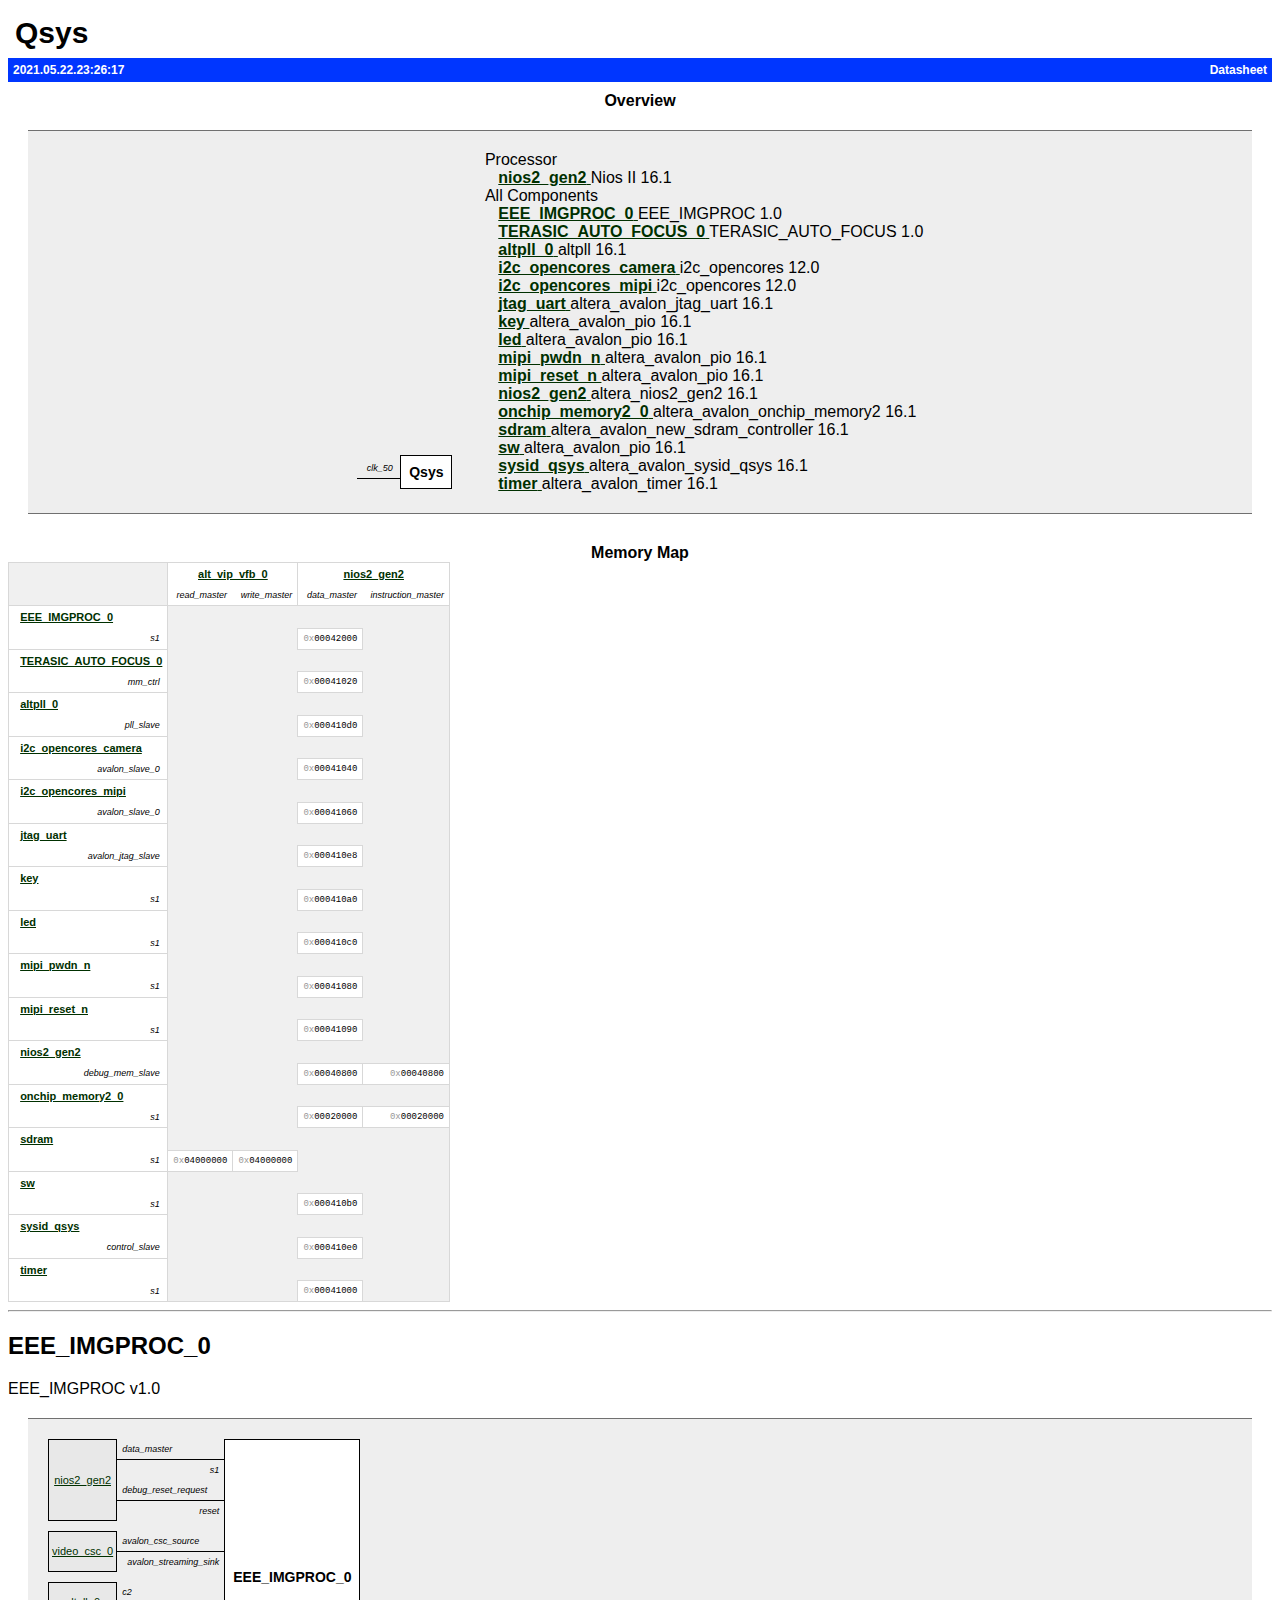
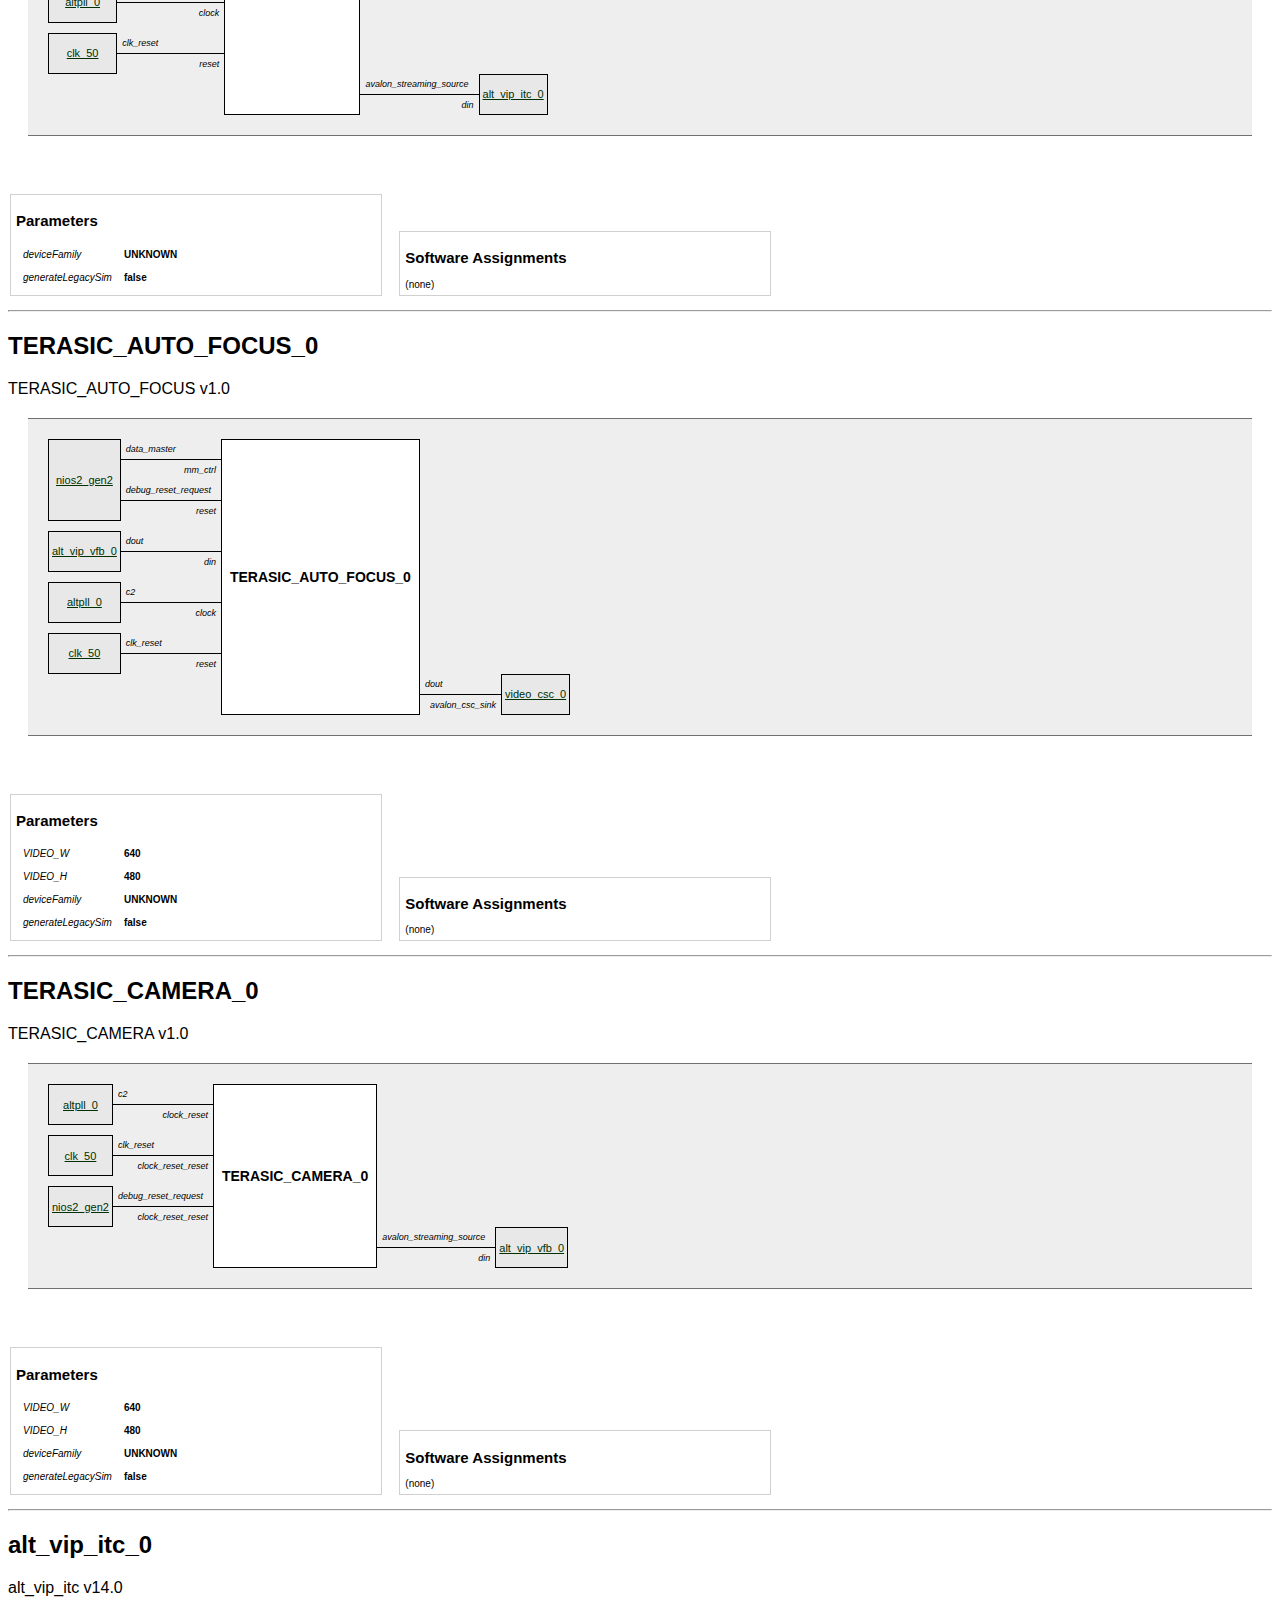
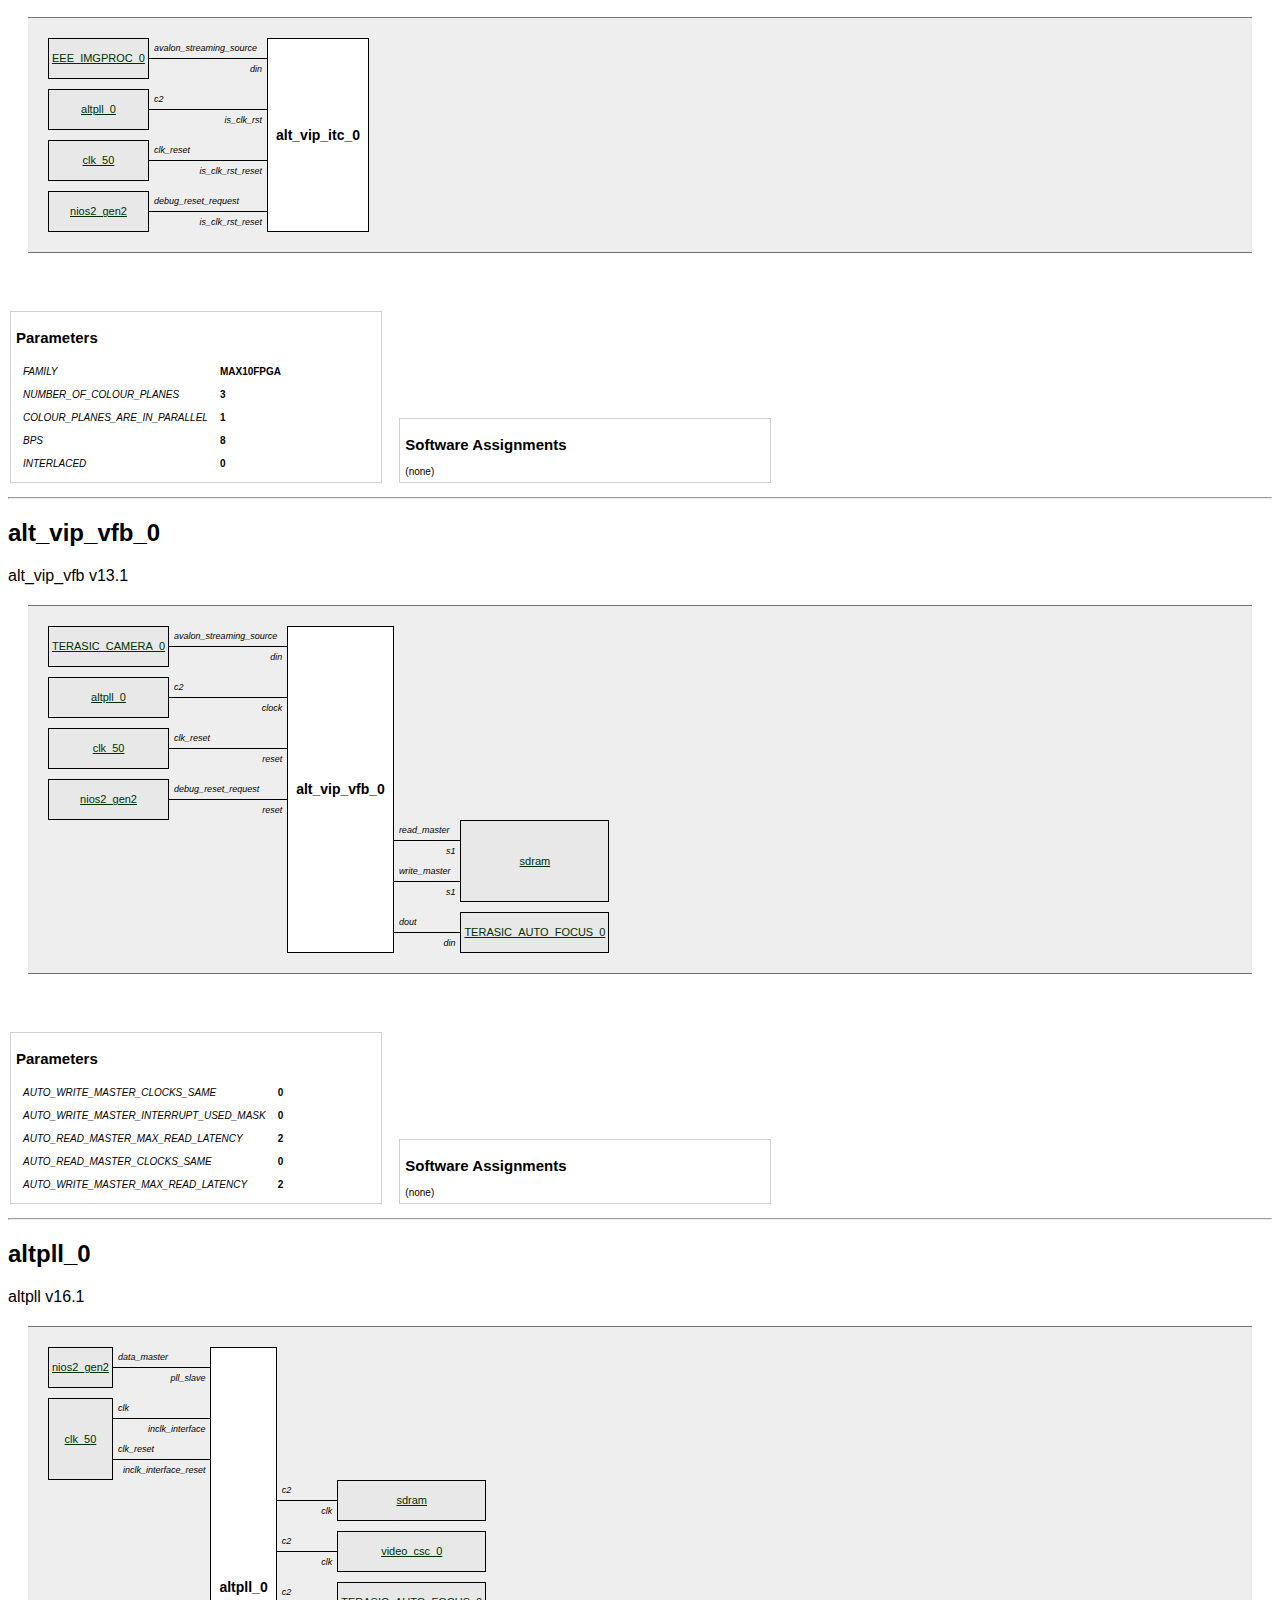
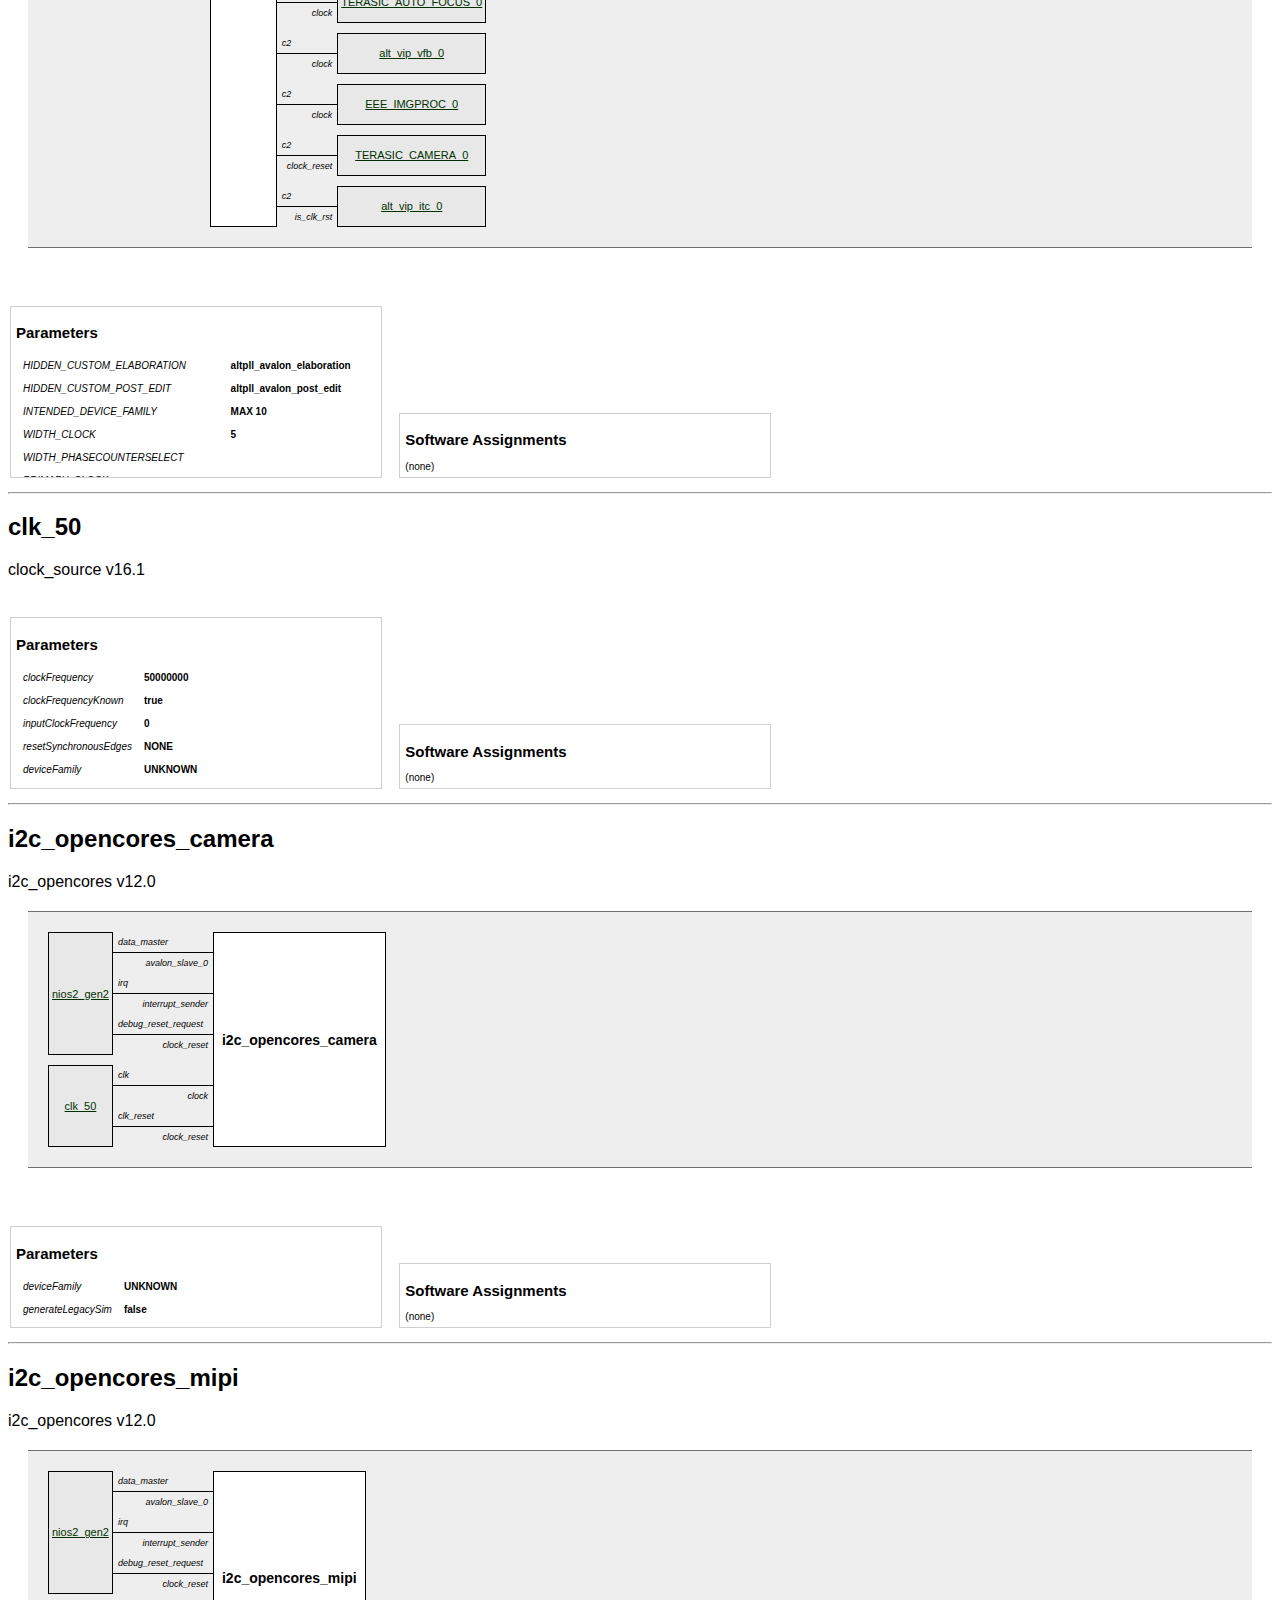
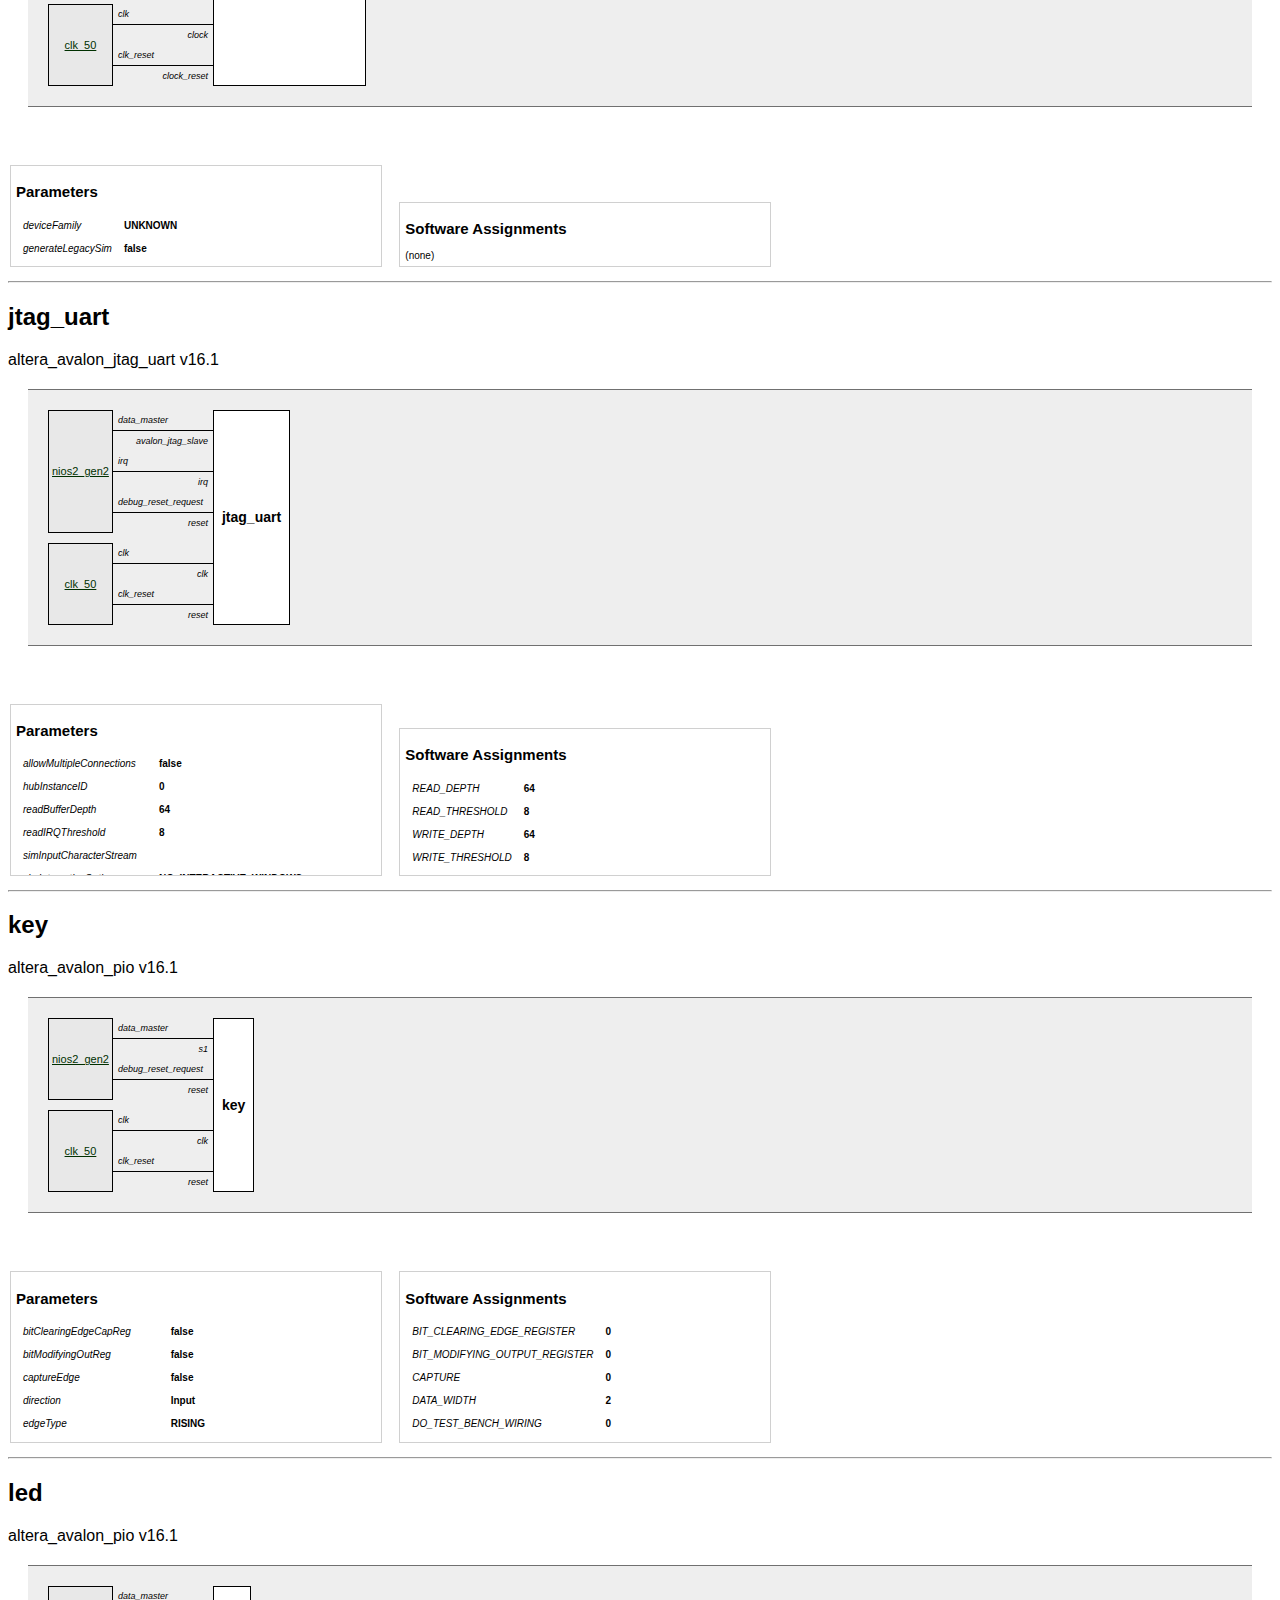
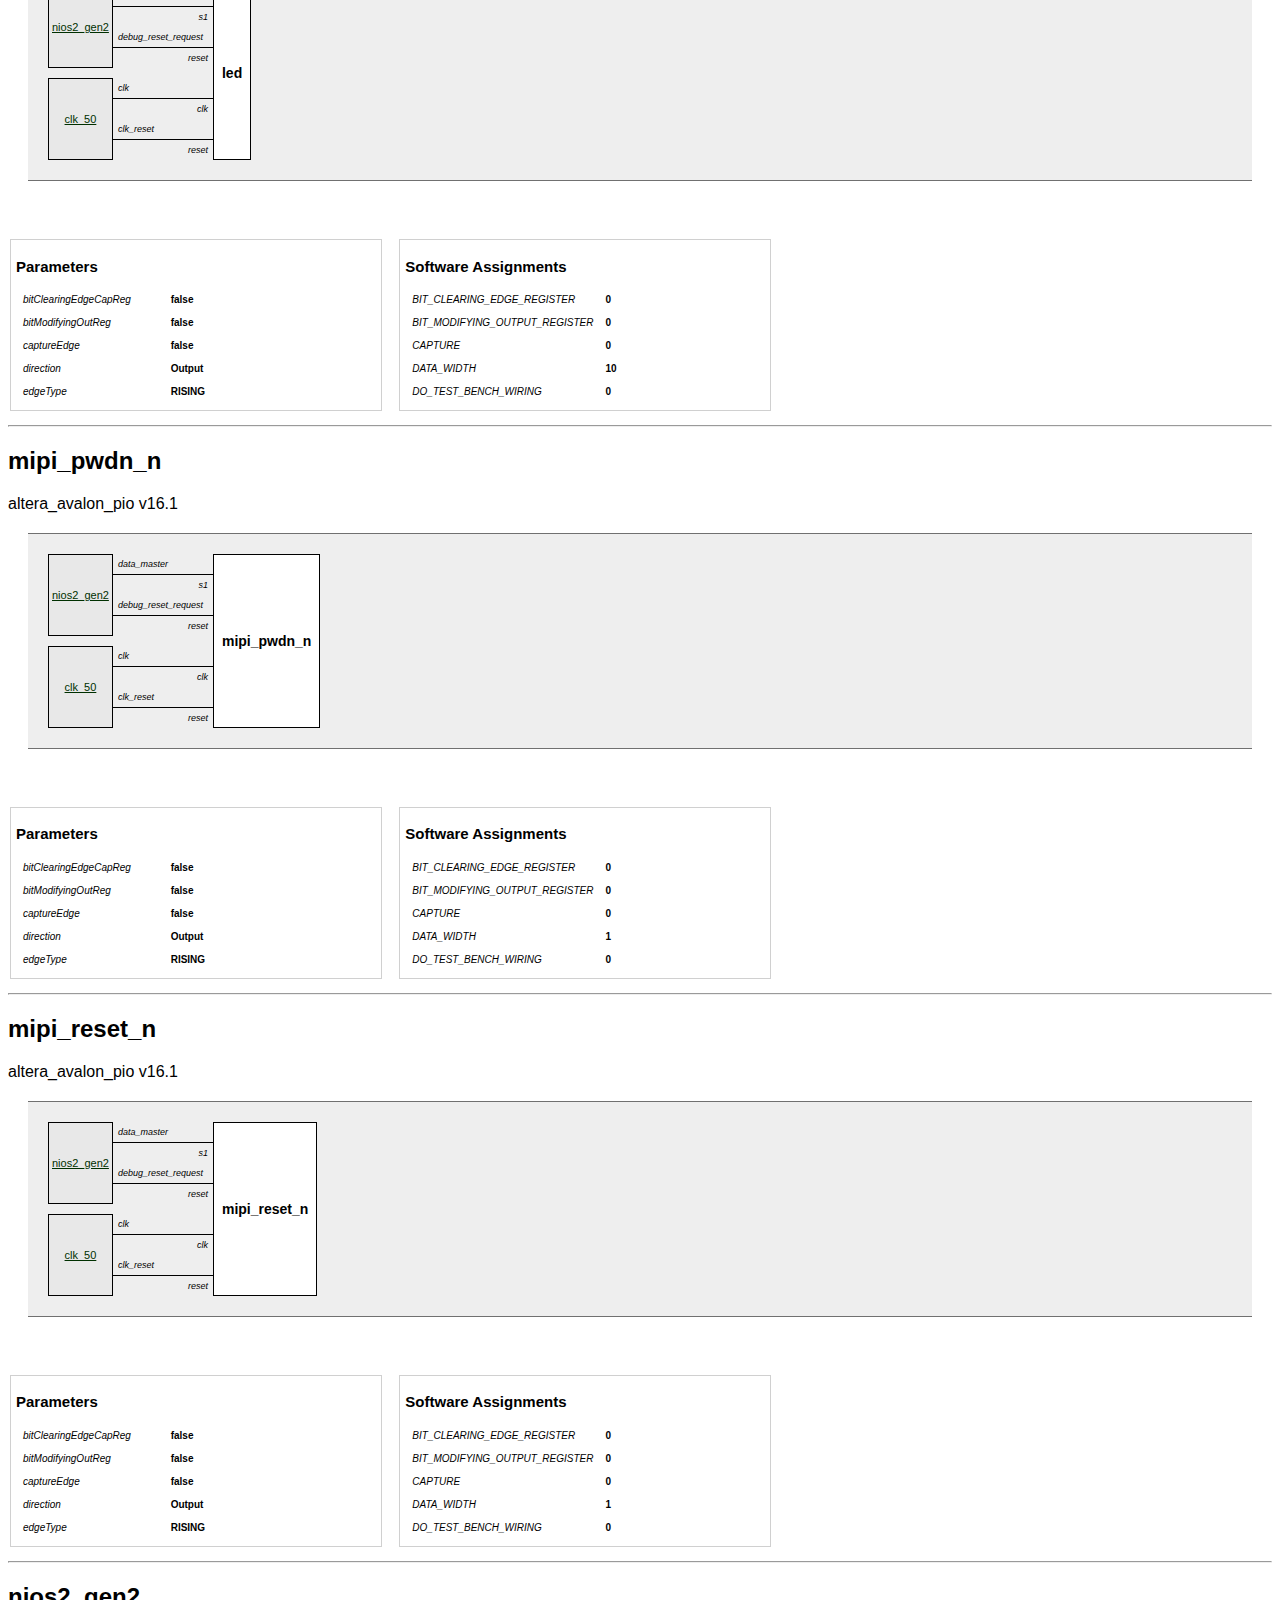
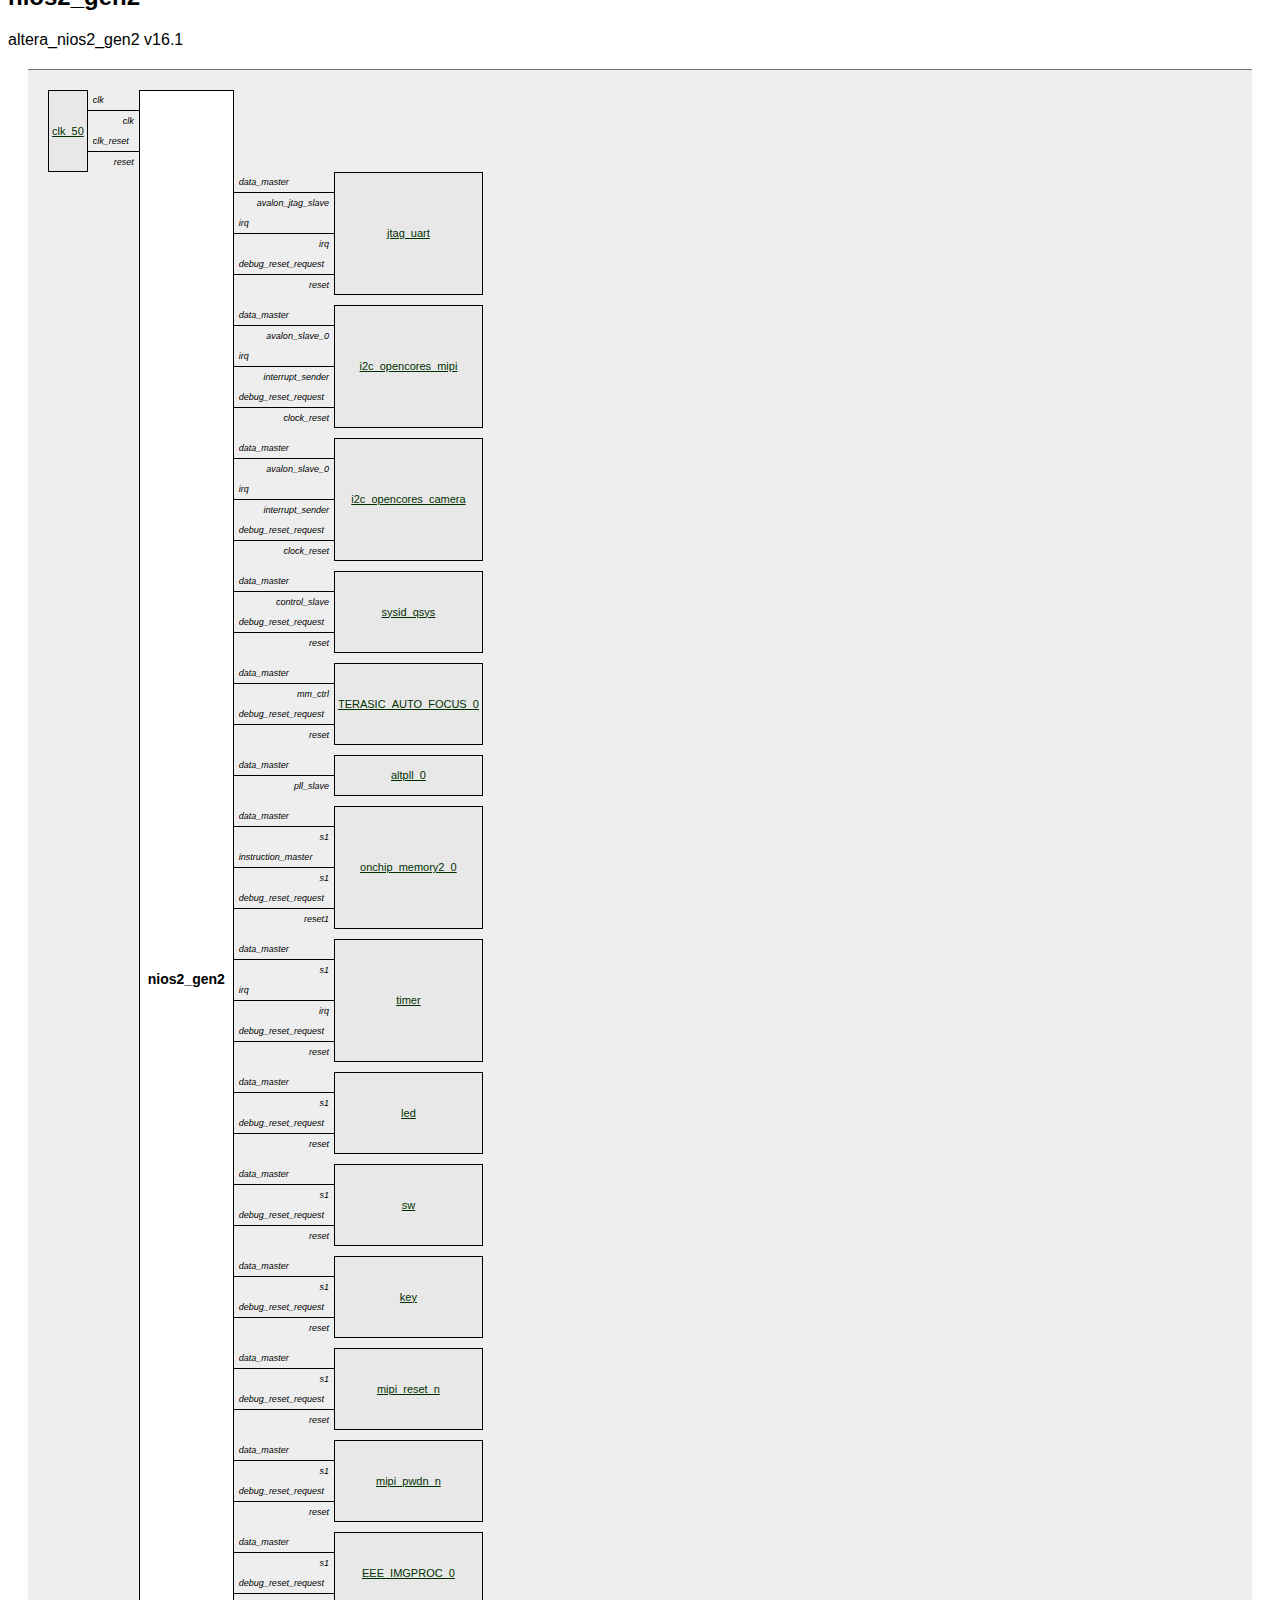
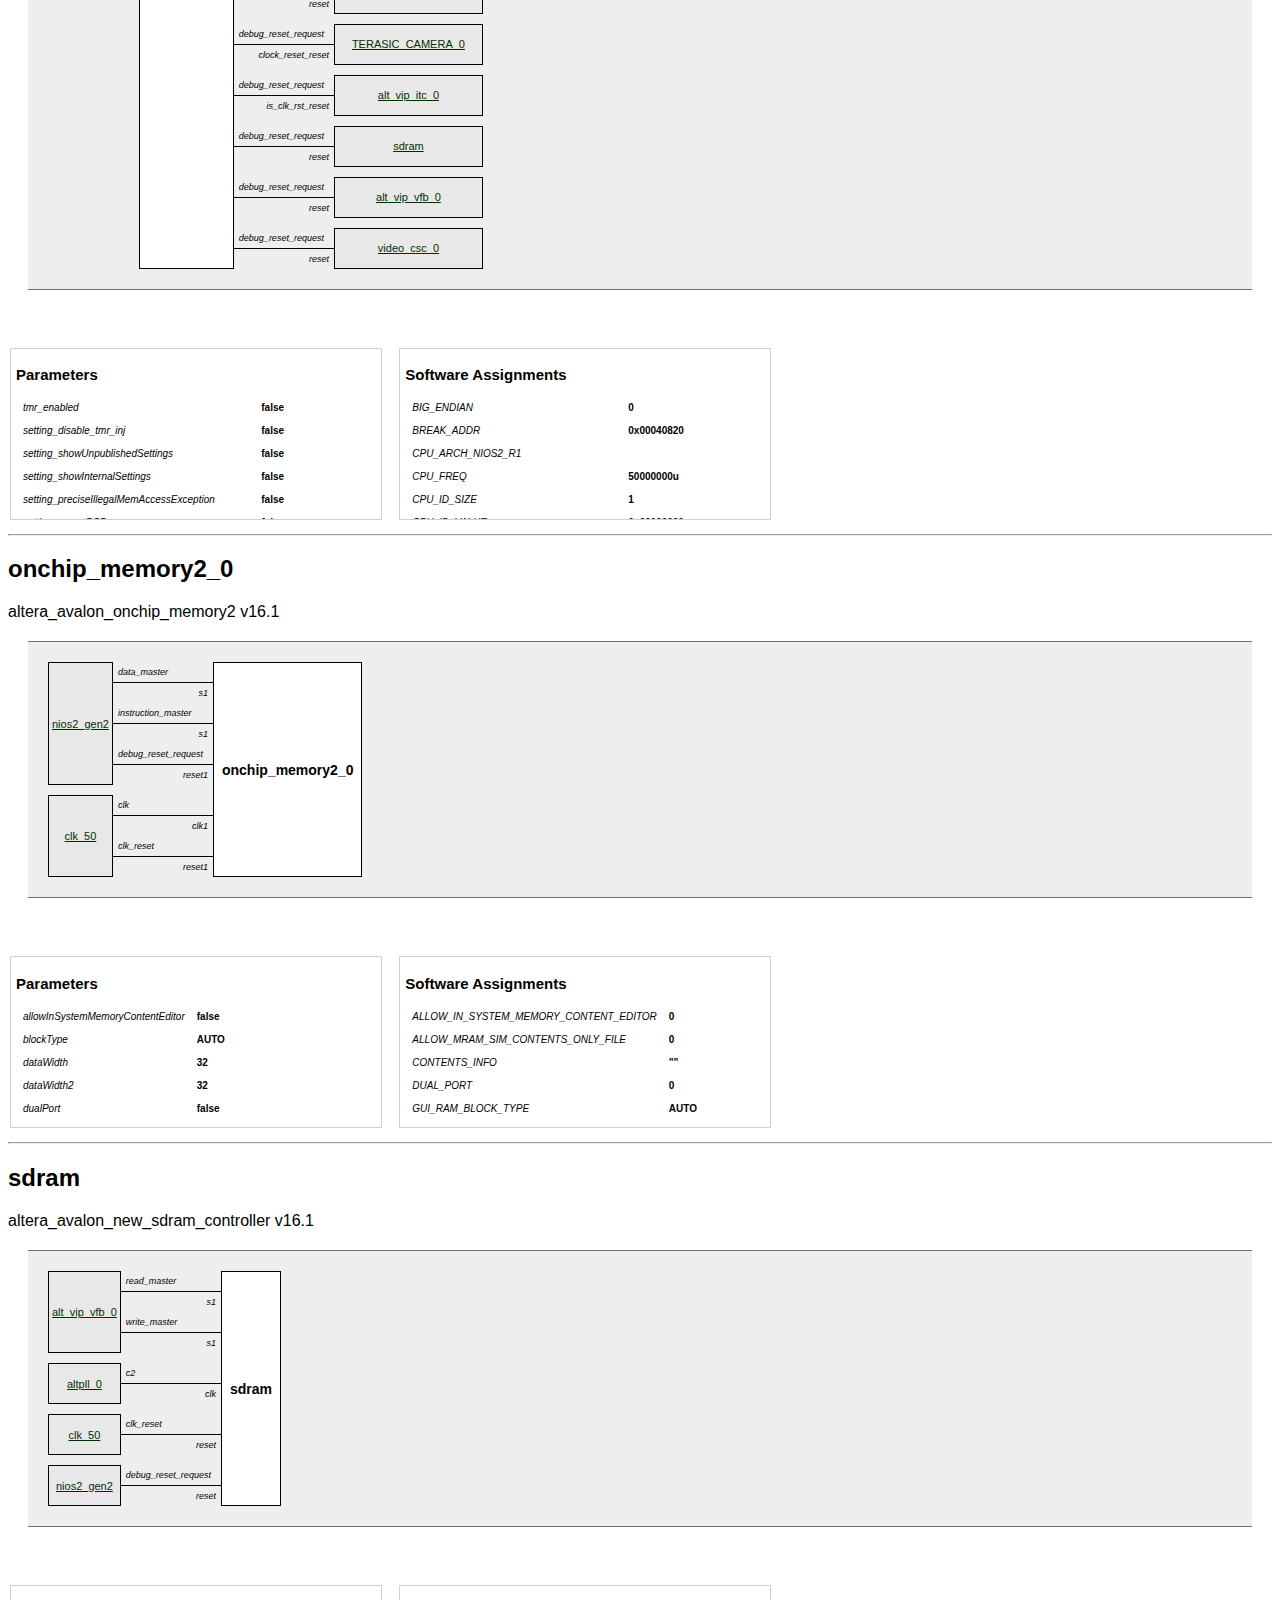
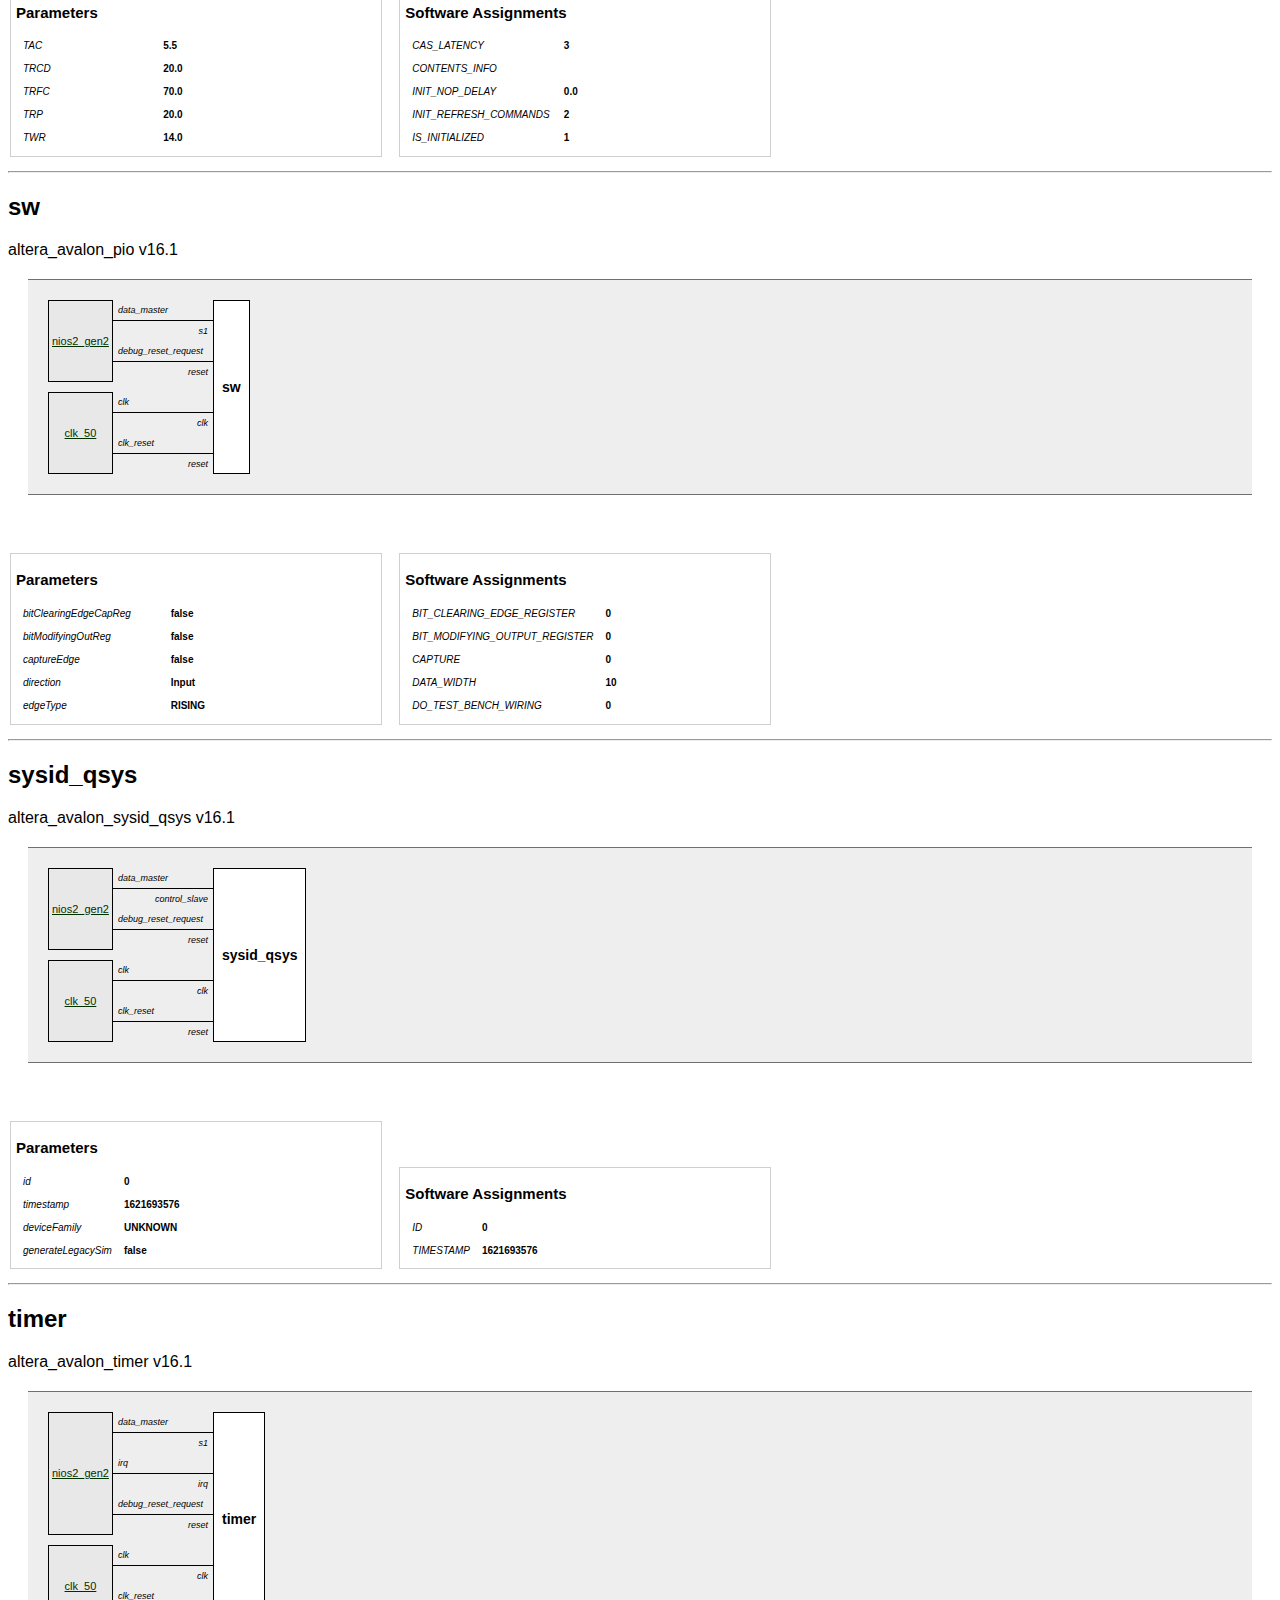
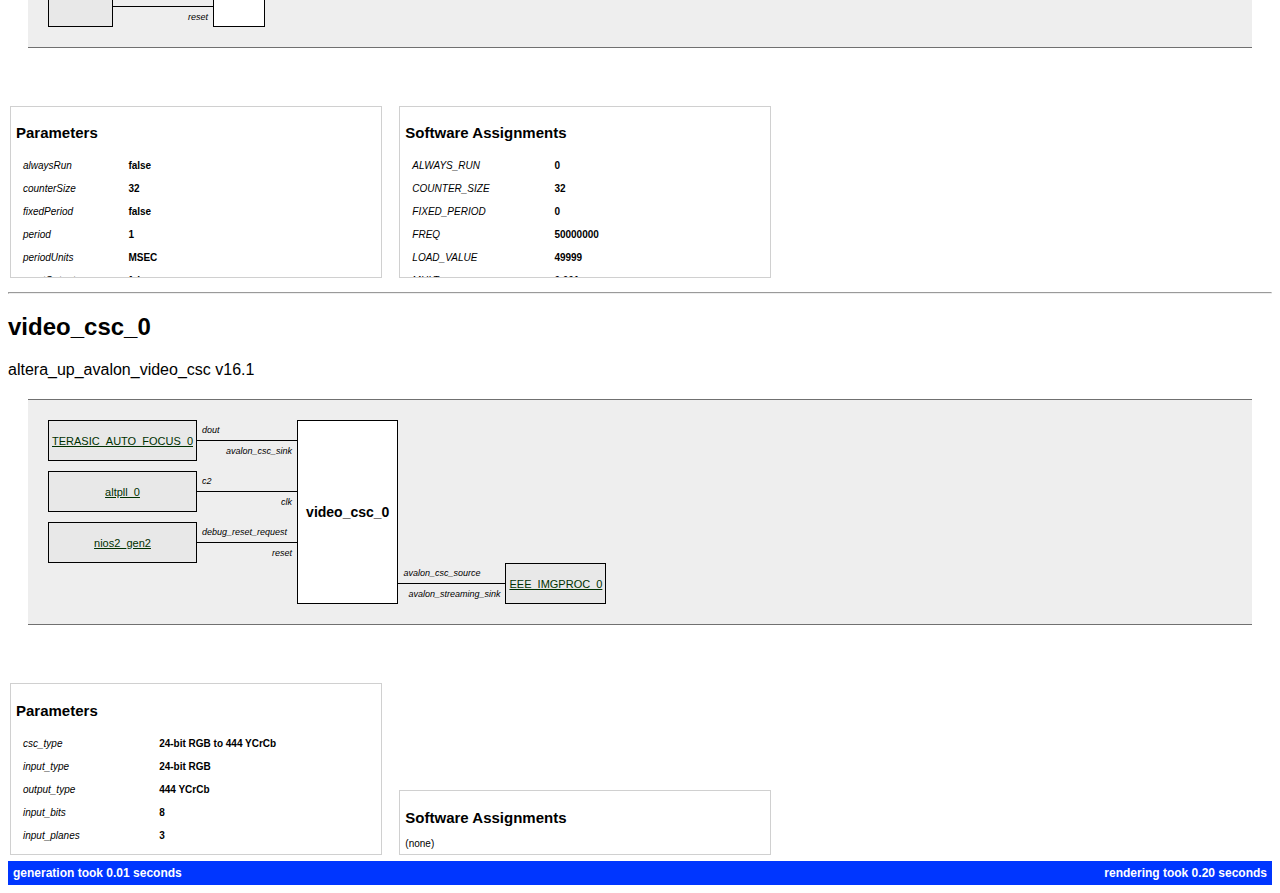
<file: DE10_LITE_D8M_VIP_16/Qsys2/Qsys.html>
<!DOCTYPE HTML PUBLIC "-//W3C//DTD HTML 4.0 Transitional//EN">

<html xmlns="http://www.w3.org/1999/xhtml">
 <head>
  <title>datasheet for Qsys</title>
  <style type="text/css">
body { font-family:arial ;}
a { text-decoration:underline ; color:#003000 ;}
a:hover { text-decoration:underline ; color:0030f0 ;}
td { padding : 5px ;}
table.topTitle { width:100% ;}
table.topTitle td.l { text-align:left ; font-weight: bold ; font-size:30px ;}
table.topTitle td.r { text-align:right ; font-weight: bold ; font-size:16px ;}
table.blueBar { width : 100% ; border-spacing : 0px ;}
table.blueBar td { background:#0036ff ; font-size:12px ; color : white ; text-align : left ; font-weight : bold ;}
table.blueBar td.l { text-align : left ;}
table.blueBar td.r { text-align : right ;}
table.items { width:100% ; border-collapse:collapse ;}
table.items td.label { font-weight:bold ; font-size:16px ; vertical-align:top ;}
table.items td.mono { font-family:courier ; font-size:12px ; white-space:pre ;}
div.label { font-weight:bold ; font-size:16px ; vertical-align:top ; text-align:center ;}
table.grid { border-collapse:collapse ;}
table.grid td { border:1px solid #bbb ; font-size:12px ;}
body { font-family:arial ;}
table.x { font-family:courier ; border-collapse:collapse ; padding:2px ;}
table.x td { border:1px solid #bbb ;}
td.tableTitle { font-weight:bold ; text-align:center ;}
table.grid { border-collapse:collapse ;}
table.grid td { border:1px solid #bbb ;}
table.grid td.tableTitle { font-weight:bold ; text-align:center ;}
table.mmap { border-collapse:collapse ; text-size:11px ; border:1px solid #d8d8d8 ;}
table.mmap td { border-color:#d8d8d8 ; border-width:1px ; border-style:solid ;}
table.mmap td.empty { border-style:none ; background-color:#f0f0f0 ;}
table.mmap td.slavemodule { text-align:left ; font-size:11px ; border-style:solid solid none solid ;}
table.mmap td.slavem { text-align:right ; font-size:9px ; font-style:italic ; border-style:none solid none solid ;}
table.mmap td.slaveb { text-align:right ; font-size:9px ; font-style:italic ; border-style:none solid solid solid ;}
table.mmap td.mastermodule { text-align:center ; font-size:11px ; border-style:solid solid none solid ;}
table.mmap td.masterlr { text-align:center ; font-size:9px ; font-style:italic ; border-style:none solid solid solid ;}
table.mmap td.masterl { text-align:center ; font-size:9px ; font-style:italic ; border-style:none none solid solid ;}
table.mmap td.masterm { text-align:center ; font-size:9px ; font-style:italic ; border-style:none none solid none ;}
table.mmap td.masterr { text-align:center ; font-size:9px ; font-style:italic ; border-style:none solid solid none ;}
table.mmap td.addr { font-family:courier ; font-size:9px ; text-align:right ;}
table.connectionboxes { border-collapse:separate ; border-spacing:0px ; font-family:arial ;}
table.connectionboxes td.from { border-bottom:1px solid black ; font-size:9px ; font-style:italic ; vertical-align:bottom ; text-align:left ;}
table.connectionboxes td.to { font-size:9px ; font-style:italic ; vertical-align:top ; text-align:right ;}
table.connectionboxes td.lefthandwire { border-bottom:1px solid black ; font-size:9px ; font-style:italic ; vertical-align:bottom ; text-align:right ;}
table.connectionboxes td.righthandwire { border-bottom:1px solid black ; font-size:9px ; font-style:italic ; vertical-align:bottom ; text-align:left ;}
table.connectionboxes td.righthandlabel { font-size:11px ; vertical-align:bottom ; text-align:left ;}
table.connectionboxes td.neighbor { padding:3px ; border:1px solid black ; font-size: 11px ; background:#e8e8e8 ; vertical-align:center ; text-align:center ;}
table.connectionboxes td.main { padding:8px ; border:1px solid black ; font-size: 14px ; font-weight:bold ; background:#ffffff ; vertical-align:center ; text-align:center ;}
.parametersbox { border:1px solid #d0d0d0 ; display:inline-block ; max-height:160px ; overflow:auto ; width:360px ; font-size:10px ;}
.flowbox { display:inline-block ;}
.parametersbox table { font-size:10px ;}
td.parametername { font-style:italic ;}
td.parametervalue { font-weight:bold ;}
div.greydiv { vertical-align:top ; text-align:center ; background:#eeeeee ; border-top:1px solid #707070 ; border-bottom:1px solid #707070 ; padding:20px ; margin:20px ; width:auto ;}</style>
 </head>
 <body>
  <table class="topTitle">
   <tr>
    <td class="l">Qsys</td>
    <td class="r">
     <br/>
     <br/>
    </td>
   </tr>
  </table>
  <table class="blueBar">
   <tr>
    <td class="l">2021.05.22.23:26:17</td>
    <td class="r">Datasheet</td>
   </tr>
  </table>
  <div style="width:100% ;  height:10px"> </div>
  <div class="label">Overview</div>
  <div class="greydiv">
   <div style="display:inline-block ; text-align:left">
    <table class="connectionboxes">
     <tr>
      <td class="lefthandwire">&#160;&#160;clk_50&#160;</td>
      <td class="main" rowspan="2">Qsys</td>
     </tr>
     <tr style="height:6px">
      <td></td>
     </tr>
    </table>
   </div><span style="display:inline-block ; width:28px"> </span>
   <div style="display:inline-block ; text-align:left"><span>Processor
     <br/>&#160;&#160;
     <a href="#module_nios2_gen2"><b>nios2_gen2</b>
     </a> Nios II 16.1
     <br/>All Components
     <br/>&#160;&#160;
     <a href="#module_EEE_IMGPROC_0"><b>EEE_IMGPROC_0</b>
     </a> EEE_IMGPROC 1.0
     <br/>&#160;&#160;
     <a href="#module_TERASIC_AUTO_FOCUS_0"><b>TERASIC_AUTO_FOCUS_0</b>
     </a> TERASIC_AUTO_FOCUS 1.0
     <br/>&#160;&#160;
     <a href="#module_altpll_0"><b>altpll_0</b>
     </a> altpll 16.1
     <br/>&#160;&#160;
     <a href="#module_i2c_opencores_camera"><b>i2c_opencores_camera</b>
     </a> i2c_opencores 12.0
     <br/>&#160;&#160;
     <a href="#module_i2c_opencores_mipi"><b>i2c_opencores_mipi</b>
     </a> i2c_opencores 12.0
     <br/>&#160;&#160;
     <a href="#module_jtag_uart"><b>jtag_uart</b>
     </a> altera_avalon_jtag_uart 16.1
     <br/>&#160;&#160;
     <a href="#module_key"><b>key</b>
     </a> altera_avalon_pio 16.1
     <br/>&#160;&#160;
     <a href="#module_led"><b>led</b>
     </a> altera_avalon_pio 16.1
     <br/>&#160;&#160;
     <a href="#module_mipi_pwdn_n"><b>mipi_pwdn_n</b>
     </a> altera_avalon_pio 16.1
     <br/>&#160;&#160;
     <a href="#module_mipi_reset_n"><b>mipi_reset_n</b>
     </a> altera_avalon_pio 16.1
     <br/>&#160;&#160;
     <a href="#module_nios2_gen2"><b>nios2_gen2</b>
     </a> altera_nios2_gen2 16.1
     <br/>&#160;&#160;
     <a href="#module_onchip_memory2_0"><b>onchip_memory2_0</b>
     </a> altera_avalon_onchip_memory2 16.1
     <br/>&#160;&#160;
     <a href="#module_sdram"><b>sdram</b>
     </a> altera_avalon_new_sdram_controller 16.1
     <br/>&#160;&#160;
     <a href="#module_sw"><b>sw</b>
     </a> altera_avalon_pio 16.1
     <br/>&#160;&#160;
     <a href="#module_sysid_qsys"><b>sysid_qsys</b>
     </a> altera_avalon_sysid_qsys 16.1
     <br/>&#160;&#160;
     <a href="#module_timer"><b>timer</b>
     </a> altera_avalon_timer 16.1</span>
   </div>
  </div>
  <div style="width:100% ;  height:10px"> </div>
  <div class="label">Memory Map</div>
  <table class="mmap">
   <tr>
    <td class="empty" rowspan="2"></td>
    <td class="mastermodule" colspan="2">
     <a href="#module_alt_vip_vfb_0"><b>alt_vip_vfb_0</b>
     </a>
    </td>
    <td class="mastermodule" colspan="2">
     <a href="#module_nios2_gen2"><b>nios2_gen2</b>
     </a>
    </td>
   </tr>
   <tr>
    <td class="masterl">&#160;read_master</td>
    <td class="masterr">&#160;write_master</td>
    <td class="masterl">&#160;data_master</td>
    <td class="masterr">&#160;instruction_master</td>
   </tr>
   <tr>
    <td class="slavemodule">&#160;
     <a href="#module_EEE_IMGPROC_0"><b>EEE_IMGPROC_0</b>
     </a>
    </td>
    <td class="empty"></td>
    <td class="empty"></td>
    <td class="empty"></td>
    <td class="empty"></td>
   </tr>
   <tr>
    <td class="slaveb">s1&#160;</td>
    <td class="empty"></td>
    <td class="empty"></td>
    <td class="addr"><span style="color:#989898">0x</span>00042000</td>
    <td class="empty"></td>
   </tr>
   <tr>
    <td class="slavemodule">&#160;
     <a href="#module_TERASIC_AUTO_FOCUS_0"><b>TERASIC_AUTO_FOCUS_0</b>
     </a>
    </td>
    <td class="empty"></td>
    <td class="empty"></td>
    <td class="empty"></td>
    <td class="empty"></td>
   </tr>
   <tr>
    <td class="slaveb">mm_ctrl&#160;</td>
    <td class="empty"></td>
    <td class="empty"></td>
    <td class="addr"><span style="color:#989898">0x</span>00041020</td>
    <td class="empty"></td>
   </tr>
   <tr>
    <td class="slavemodule">&#160;
     <a href="#module_altpll_0"><b>altpll_0</b>
     </a>
    </td>
    <td class="empty"></td>
    <td class="empty"></td>
    <td class="empty"></td>
    <td class="empty"></td>
   </tr>
   <tr>
    <td class="slaveb">pll_slave&#160;</td>
    <td class="empty"></td>
    <td class="empty"></td>
    <td class="addr"><span style="color:#989898">0x</span>000410d0</td>
    <td class="empty"></td>
   </tr>
   <tr>
    <td class="slavemodule">&#160;
     <a href="#module_i2c_opencores_camera"><b>i2c_opencores_camera</b>
     </a>
    </td>
    <td class="empty"></td>
    <td class="empty"></td>
    <td class="empty"></td>
    <td class="empty"></td>
   </tr>
   <tr>
    <td class="slaveb">avalon_slave_0&#160;</td>
    <td class="empty"></td>
    <td class="empty"></td>
    <td class="addr"><span style="color:#989898">0x</span>00041040</td>
    <td class="empty"></td>
   </tr>
   <tr>
    <td class="slavemodule">&#160;
     <a href="#module_i2c_opencores_mipi"><b>i2c_opencores_mipi</b>
     </a>
    </td>
    <td class="empty"></td>
    <td class="empty"></td>
    <td class="empty"></td>
    <td class="empty"></td>
   </tr>
   <tr>
    <td class="slaveb">avalon_slave_0&#160;</td>
    <td class="empty"></td>
    <td class="empty"></td>
    <td class="addr"><span style="color:#989898">0x</span>00041060</td>
    <td class="empty"></td>
   </tr>
   <tr>
    <td class="slavemodule">&#160;
     <a href="#module_jtag_uart"><b>jtag_uart</b>
     </a>
    </td>
    <td class="empty"></td>
    <td class="empty"></td>
    <td class="empty"></td>
    <td class="empty"></td>
   </tr>
   <tr>
    <td class="slaveb">avalon_jtag_slave&#160;</td>
    <td class="empty"></td>
    <td class="empty"></td>
    <td class="addr"><span style="color:#989898">0x</span>000410e8</td>
    <td class="empty"></td>
   </tr>
   <tr>
    <td class="slavemodule">&#160;
     <a href="#module_key"><b>key</b>
     </a>
    </td>
    <td class="empty"></td>
    <td class="empty"></td>
    <td class="empty"></td>
    <td class="empty"></td>
   </tr>
   <tr>
    <td class="slaveb">s1&#160;</td>
    <td class="empty"></td>
    <td class="empty"></td>
    <td class="addr"><span style="color:#989898">0x</span>000410a0</td>
    <td class="empty"></td>
   </tr>
   <tr>
    <td class="slavemodule">&#160;
     <a href="#module_led"><b>led</b>
     </a>
    </td>
    <td class="empty"></td>
    <td class="empty"></td>
    <td class="empty"></td>
    <td class="empty"></td>
   </tr>
   <tr>
    <td class="slaveb">s1&#160;</td>
    <td class="empty"></td>
    <td class="empty"></td>
    <td class="addr"><span style="color:#989898">0x</span>000410c0</td>
    <td class="empty"></td>
   </tr>
   <tr>
    <td class="slavemodule">&#160;
     <a href="#module_mipi_pwdn_n"><b>mipi_pwdn_n</b>
     </a>
    </td>
    <td class="empty"></td>
    <td class="empty"></td>
    <td class="empty"></td>
    <td class="empty"></td>
   </tr>
   <tr>
    <td class="slaveb">s1&#160;</td>
    <td class="empty"></td>
    <td class="empty"></td>
    <td class="addr"><span style="color:#989898">0x</span>00041080</td>
    <td class="empty"></td>
   </tr>
   <tr>
    <td class="slavemodule">&#160;
     <a href="#module_mipi_reset_n"><b>mipi_reset_n</b>
     </a>
    </td>
    <td class="empty"></td>
    <td class="empty"></td>
    <td class="empty"></td>
    <td class="empty"></td>
   </tr>
   <tr>
    <td class="slaveb">s1&#160;</td>
    <td class="empty"></td>
    <td class="empty"></td>
    <td class="addr"><span style="color:#989898">0x</span>00041090</td>
    <td class="empty"></td>
   </tr>
   <tr>
    <td class="slavemodule">&#160;
     <a href="#module_nios2_gen2"><b>nios2_gen2</b>
     </a>
    </td>
    <td class="empty"></td>
    <td class="empty"></td>
    <td class="empty"></td>
    <td class="empty"></td>
   </tr>
   <tr>
    <td class="slaveb">debug_mem_slave&#160;</td>
    <td class="empty"></td>
    <td class="empty"></td>
    <td class="addr"><span style="color:#989898">0x</span>00040800</td>
    <td class="addr"><span style="color:#989898">0x</span>00040800</td>
   </tr>
   <tr>
    <td class="slavemodule">&#160;
     <a href="#module_onchip_memory2_0"><b>onchip_memory2_0</b>
     </a>
    </td>
    <td class="empty"></td>
    <td class="empty"></td>
    <td class="empty"></td>
    <td class="empty"></td>
   </tr>
   <tr>
    <td class="slaveb">s1&#160;</td>
    <td class="empty"></td>
    <td class="empty"></td>
    <td class="addr"><span style="color:#989898">0x</span>00020000</td>
    <td class="addr"><span style="color:#989898">0x</span>00020000</td>
   </tr>
   <tr>
    <td class="slavemodule">&#160;
     <a href="#module_sdram"><b>sdram</b>
     </a>
    </td>
    <td class="empty"></td>
    <td class="empty"></td>
    <td class="empty"></td>
    <td class="empty"></td>
   </tr>
   <tr>
    <td class="slaveb">s1&#160;</td>
    <td class="addr"><span style="color:#989898">0x</span>04000000</td>
    <td class="addr"><span style="color:#989898">0x</span>04000000</td>
    <td class="empty"></td>
    <td class="empty"></td>
   </tr>
   <tr>
    <td class="slavemodule">&#160;
     <a href="#module_sw"><b>sw</b>
     </a>
    </td>
    <td class="empty"></td>
    <td class="empty"></td>
    <td class="empty"></td>
    <td class="empty"></td>
   </tr>
   <tr>
    <td class="slaveb">s1&#160;</td>
    <td class="empty"></td>
    <td class="empty"></td>
    <td class="addr"><span style="color:#989898">0x</span>000410b0</td>
    <td class="empty"></td>
   </tr>
   <tr>
    <td class="slavemodule">&#160;
     <a href="#module_sysid_qsys"><b>sysid_qsys</b>
     </a>
    </td>
    <td class="empty"></td>
    <td class="empty"></td>
    <td class="empty"></td>
    <td class="empty"></td>
   </tr>
   <tr>
    <td class="slaveb">control_slave&#160;</td>
    <td class="empty"></td>
    <td class="empty"></td>
    <td class="addr"><span style="color:#989898">0x</span>000410e0</td>
    <td class="empty"></td>
   </tr>
   <tr>
    <td class="slavemodule">&#160;
     <a href="#module_timer"><b>timer</b>
     </a>
    </td>
    <td class="empty"></td>
    <td class="empty"></td>
    <td class="empty"></td>
    <td class="empty"></td>
   </tr>
   <tr>
    <td class="slaveb">s1&#160;</td>
    <td class="empty"></td>
    <td class="empty"></td>
    <td class="addr"><span style="color:#989898">0x</span>00041000</td>
    <td class="empty"></td>
   </tr>
  </table>
  <a name="module_EEE_IMGPROC_0"> </a>
  <div>
   <hr/>
   <h2>EEE_IMGPROC_0</h2>EEE_IMGPROC v1.0
   <br/>
   <div class="greydiv">
    <table class="connectionboxes">
     <tr>
      <td class="neighbor" rowspan="4">
       <a href="#module_nios2_gen2">nios2_gen2</a>
      </td>
      <td class="from">data_master&#160;&#160;</td>
      <td class="main" rowspan="15">EEE_IMGPROC_0</td>
     </tr>
     <tr>
      <td class="to">&#160;&#160;s1</td>
     </tr>
     <tr>
      <td class="from">debug_reset_request&#160;&#160;</td>
     </tr>
     <tr>
      <td class="to">&#160;&#160;reset</td>
     </tr>
     <tr style="height:6px">
      <td></td>
     </tr>
     <tr>
      <td class="neighbor" rowspan="2">
       <a href="#module_video_csc_0">video_csc_0</a>
      </td>
      <td class="from">avalon_csc_source&#160;&#160;</td>
     </tr>
     <tr>
      <td class="to">&#160;&#160;avalon_streaming_sink</td>
     </tr>
     <tr style="height:6px">
      <td></td>
     </tr>
     <tr>
      <td class="neighbor" rowspan="2">
       <a href="#module_altpll_0">altpll_0</a>
      </td>
      <td class="from">c2&#160;&#160;</td>
     </tr>
     <tr>
      <td class="to">&#160;&#160;clock</td>
     </tr>
     <tr style="height:6px">
      <td></td>
     </tr>
     <tr>
      <td class="neighbor" rowspan="2">
       <a href="#module_clk_50">clk_50</a>
      </td>
      <td class="from">clk_reset&#160;&#160;</td>
     </tr>
     <tr>
      <td class="to">&#160;&#160;reset</td>
     </tr>
     <tr>
      <td></td>
      <td></td>
      <td class="from">avalon_streaming_source&#160;&#160;</td>
      <td class="neighbor" rowspan="2">
       <a href="#module_alt_vip_itc_0">alt_vip_itc_0</a>
      </td>
     </tr>
     <tr>
      <td></td>
      <td></td>
      <td class="to">&#160;&#160;din</td>
     </tr>
    </table>
   </div>
   <br/>
   <br/>
   <table class="flowbox">
    <tr>
     <td class="parametersbox">
      <h2>Parameters</h2>
      <table>
       <tr>
        <td class="parametername">deviceFamily</td>
        <td class="parametervalue">UNKNOWN</td>
       </tr>
       <tr>
        <td class="parametername">generateLegacySim</td>
        <td class="parametervalue">false</td>
       </tr>
      </table>
     </td>
    </tr>
   </table>&#160;&#160;
   <table class="flowbox">
    <tr>
     <td class="parametersbox">
      <h2>Software Assignments</h2>(none)</td>
    </tr>
   </table>
  </div>
  <a name="module_TERASIC_AUTO_FOCUS_0"> </a>
  <div>
   <hr/>
   <h2>TERASIC_AUTO_FOCUS_0</h2>TERASIC_AUTO_FOCUS v1.0
   <br/>
   <div class="greydiv">
    <table class="connectionboxes">
     <tr>
      <td class="neighbor" rowspan="4">
       <a href="#module_nios2_gen2">nios2_gen2</a>
      </td>
      <td class="from">data_master&#160;&#160;</td>
      <td class="main" rowspan="15">TERASIC_AUTO_FOCUS_0</td>
     </tr>
     <tr>
      <td class="to">&#160;&#160;mm_ctrl</td>
     </tr>
     <tr>
      <td class="from">debug_reset_request&#160;&#160;</td>
     </tr>
     <tr>
      <td class="to">&#160;&#160;reset</td>
     </tr>
     <tr style="height:6px">
      <td></td>
     </tr>
     <tr>
      <td class="neighbor" rowspan="2">
       <a href="#module_alt_vip_vfb_0">alt_vip_vfb_0</a>
      </td>
      <td class="from">dout&#160;&#160;</td>
     </tr>
     <tr>
      <td class="to">&#160;&#160;din</td>
     </tr>
     <tr style="height:6px">
      <td></td>
     </tr>
     <tr>
      <td class="neighbor" rowspan="2">
       <a href="#module_altpll_0">altpll_0</a>
      </td>
      <td class="from">c2&#160;&#160;</td>
     </tr>
     <tr>
      <td class="to">&#160;&#160;clock</td>
     </tr>
     <tr style="height:6px">
      <td></td>
     </tr>
     <tr>
      <td class="neighbor" rowspan="2">
       <a href="#module_clk_50">clk_50</a>
      </td>
      <td class="from">clk_reset&#160;&#160;</td>
     </tr>
     <tr>
      <td class="to">&#160;&#160;reset</td>
     </tr>
     <tr>
      <td></td>
      <td></td>
      <td class="from">dout&#160;&#160;</td>
      <td class="neighbor" rowspan="2">
       <a href="#module_video_csc_0">video_csc_0</a>
      </td>
     </tr>
     <tr>
      <td></td>
      <td></td>
      <td class="to">&#160;&#160;avalon_csc_sink</td>
     </tr>
    </table>
   </div>
   <br/>
   <br/>
   <table class="flowbox">
    <tr>
     <td class="parametersbox">
      <h2>Parameters</h2>
      <table>
       <tr>
        <td class="parametername">VIDEO_W</td>
        <td class="parametervalue">640</td>
       </tr>
       <tr>
        <td class="parametername">VIDEO_H</td>
        <td class="parametervalue">480</td>
       </tr>
       <tr>
        <td class="parametername">deviceFamily</td>
        <td class="parametervalue">UNKNOWN</td>
       </tr>
       <tr>
        <td class="parametername">generateLegacySim</td>
        <td class="parametervalue">false</td>
       </tr>
      </table>
     </td>
    </tr>
   </table>&#160;&#160;
   <table class="flowbox">
    <tr>
     <td class="parametersbox">
      <h2>Software Assignments</h2>(none)</td>
    </tr>
   </table>
  </div>
  <a name="module_TERASIC_CAMERA_0"> </a>
  <div>
   <hr/>
   <h2>TERASIC_CAMERA_0</h2>TERASIC_CAMERA v1.0
   <br/>
   <div class="greydiv">
    <table class="connectionboxes">
     <tr>
      <td class="neighbor" rowspan="2">
       <a href="#module_altpll_0">altpll_0</a>
      </td>
      <td class="from">c2&#160;&#160;</td>
      <td class="main" rowspan="10">TERASIC_CAMERA_0</td>
     </tr>
     <tr>
      <td class="to">&#160;&#160;clock_reset</td>
     </tr>
     <tr style="height:6px">
      <td></td>
     </tr>
     <tr>
      <td class="neighbor" rowspan="2">
       <a href="#module_clk_50">clk_50</a>
      </td>
      <td class="from">clk_reset&#160;&#160;</td>
     </tr>
     <tr>
      <td class="to">&#160;&#160;clock_reset_reset</td>
     </tr>
     <tr style="height:6px">
      <td></td>
     </tr>
     <tr>
      <td class="neighbor" rowspan="2">
       <a href="#module_nios2_gen2">nios2_gen2</a>
      </td>
      <td class="from">debug_reset_request&#160;&#160;</td>
     </tr>
     <tr>
      <td class="to">&#160;&#160;clock_reset_reset</td>
     </tr>
     <tr>
      <td></td>
      <td></td>
      <td class="from">avalon_streaming_source&#160;&#160;</td>
      <td class="neighbor" rowspan="2">
       <a href="#module_alt_vip_vfb_0">alt_vip_vfb_0</a>
      </td>
     </tr>
     <tr>
      <td></td>
      <td></td>
      <td class="to">&#160;&#160;din</td>
     </tr>
    </table>
   </div>
   <br/>
   <br/>
   <table class="flowbox">
    <tr>
     <td class="parametersbox">
      <h2>Parameters</h2>
      <table>
       <tr>
        <td class="parametername">VIDEO_W</td>
        <td class="parametervalue">640</td>
       </tr>
       <tr>
        <td class="parametername">VIDEO_H</td>
        <td class="parametervalue">480</td>
       </tr>
       <tr>
        <td class="parametername">deviceFamily</td>
        <td class="parametervalue">UNKNOWN</td>
       </tr>
       <tr>
        <td class="parametername">generateLegacySim</td>
        <td class="parametervalue">false</td>
       </tr>
      </table>
     </td>
    </tr>
   </table>&#160;&#160;
   <table class="flowbox">
    <tr>
     <td class="parametersbox">
      <h2>Software Assignments</h2>(none)</td>
    </tr>
   </table>
  </div>
  <a name="module_alt_vip_itc_0"> </a>
  <div>
   <hr/>
   <h2>alt_vip_itc_0</h2>alt_vip_itc v14.0
   <br/>
   <div class="greydiv">
    <table class="connectionboxes">
     <tr>
      <td class="neighbor" rowspan="2">
       <a href="#module_EEE_IMGPROC_0">EEE_IMGPROC_0</a>
      </td>
      <td class="from">avalon_streaming_source&#160;&#160;</td>
      <td class="main" rowspan="11">alt_vip_itc_0</td>
     </tr>
     <tr>
      <td class="to">&#160;&#160;din</td>
     </tr>
     <tr style="height:6px">
      <td></td>
     </tr>
     <tr>
      <td class="neighbor" rowspan="2">
       <a href="#module_altpll_0">altpll_0</a>
      </td>
      <td class="from">c2&#160;&#160;</td>
     </tr>
     <tr>
      <td class="to">&#160;&#160;is_clk_rst</td>
     </tr>
     <tr style="height:6px">
      <td></td>
     </tr>
     <tr>
      <td class="neighbor" rowspan="2">
       <a href="#module_clk_50">clk_50</a>
      </td>
      <td class="from">clk_reset&#160;&#160;</td>
     </tr>
     <tr>
      <td class="to">&#160;&#160;is_clk_rst_reset</td>
     </tr>
     <tr style="height:6px">
      <td></td>
     </tr>
     <tr>
      <td class="neighbor" rowspan="2">
       <a href="#module_nios2_gen2">nios2_gen2</a>
      </td>
      <td class="from">debug_reset_request&#160;&#160;</td>
     </tr>
     <tr>
      <td class="to">&#160;&#160;is_clk_rst_reset</td>
     </tr>
    </table>
   </div>
   <br/>
   <br/>
   <table class="flowbox">
    <tr>
     <td class="parametersbox">
      <h2>Parameters</h2>
      <table>
       <tr>
        <td class="parametername">FAMILY</td>
        <td class="parametervalue">MAX10FPGA</td>
       </tr>
       <tr>
        <td class="parametername">NUMBER_OF_COLOUR_PLANES</td>
        <td class="parametervalue">3</td>
       </tr>
       <tr>
        <td class="parametername">COLOUR_PLANES_ARE_IN_PARALLEL</td>
        <td class="parametervalue">1</td>
       </tr>
       <tr>
        <td class="parametername">BPS</td>
        <td class="parametervalue">8</td>
       </tr>
       <tr>
        <td class="parametername">INTERLACED</td>
        <td class="parametervalue">0</td>
       </tr>
       <tr>
        <td class="parametername">H_ACTIVE_PIXELS</td>
        <td class="parametervalue">640</td>
       </tr>
       <tr>
        <td class="parametername">V_ACTIVE_LINES</td>
        <td class="parametervalue">480</td>
       </tr>
       <tr>
        <td class="parametername">ACCEPT_COLOURS_IN_SEQ</td>
        <td class="parametervalue">0</td>
       </tr>
       <tr>
        <td class="parametername">FIFO_DEPTH</td>
        <td class="parametervalue">640</td>
       </tr>
       <tr>
        <td class="parametername">CLOCKS_ARE_SAME</td>
        <td class="parametervalue">0</td>
       </tr>
       <tr>
        <td class="parametername">USE_CONTROL</td>
        <td class="parametervalue">0</td>
       </tr>
       <tr>
        <td class="parametername">NO_OF_MODES</td>
        <td class="parametervalue">1</td>
       </tr>
       <tr>
        <td class="parametername">THRESHOLD</td>
        <td class="parametervalue">639</td>
       </tr>
       <tr>
        <td class="parametername">STD_WIDTH</td>
        <td class="parametervalue">1</td>
       </tr>
       <tr>
        <td class="parametername">GENERATE_SYNC</td>
        <td class="parametervalue">0</td>
       </tr>
       <tr>
        <td class="parametername">USE_EMBEDDED_SYNCS</td>
        <td class="parametervalue">0</td>
       </tr>
       <tr>
        <td class="parametername">AP_LINE</td>
        <td class="parametervalue">0</td>
       </tr>
       <tr>
        <td class="parametername">V_BLANK</td>
        <td class="parametervalue">0</td>
       </tr>
       <tr>
        <td class="parametername">H_BLANK</td>
        <td class="parametervalue">0</td>
       </tr>
       <tr>
        <td class="parametername">H_SYNC_LENGTH</td>
        <td class="parametervalue">96</td>
       </tr>
       <tr>
        <td class="parametername">H_FRONT_PORCH</td>
        <td class="parametervalue">16</td>
       </tr>
       <tr>
        <td class="parametername">H_BACK_PORCH</td>
        <td class="parametervalue">48</td>
       </tr>
       <tr>
        <td class="parametername">V_SYNC_LENGTH</td>
        <td class="parametervalue">2</td>
       </tr>
       <tr>
        <td class="parametername">V_FRONT_PORCH</td>
        <td class="parametervalue">10</td>
       </tr>
       <tr>
        <td class="parametername">V_BACK_PORCH</td>
        <td class="parametervalue">33</td>
       </tr>
       <tr>
        <td class="parametername">F_RISING_EDGE</td>
        <td class="parametervalue">0</td>
       </tr>
       <tr>
        <td class="parametername">F_FALLING_EDGE</td>
        <td class="parametervalue">0</td>
       </tr>
       <tr>
        <td class="parametername">FIELD0_V_RISING_EDGE</td>
        <td class="parametervalue">0</td>
       </tr>
       <tr>
        <td class="parametername">FIELD0_V_BLANK</td>
        <td class="parametervalue">0</td>
       </tr>
       <tr>
        <td class="parametername">FIELD0_V_SYNC_LENGTH</td>
        <td class="parametervalue">0</td>
       </tr>
       <tr>
        <td class="parametername">FIELD0_V_FRONT_PORCH</td>
        <td class="parametervalue">0</td>
       </tr>
       <tr>
        <td class="parametername">FIELD0_V_BACK_PORCH</td>
        <td class="parametervalue">0</td>
       </tr>
       <tr>
        <td class="parametername">ANC_LINE</td>
        <td class="parametervalue">0</td>
       </tr>
       <tr>
        <td class="parametername">FIELD0_ANC_LINE</td>
        <td class="parametervalue">0</td>
       </tr>
       <tr>
        <td class="parametername">deviceFamily</td>
        <td class="parametervalue">UNKNOWN</td>
       </tr>
       <tr>
        <td class="parametername">generateLegacySim</td>
        <td class="parametervalue">false</td>
       </tr>
      </table>
     </td>
    </tr>
   </table>&#160;&#160;
   <table class="flowbox">
    <tr>
     <td class="parametersbox">
      <h2>Software Assignments</h2>(none)</td>
    </tr>
   </table>
  </div>
  <a name="module_alt_vip_vfb_0"> </a>
  <div>
   <hr/>
   <h2>alt_vip_vfb_0</h2>alt_vip_vfb v13.1
   <br/>
   <div class="greydiv">
    <table class="connectionboxes">
     <tr>
      <td class="neighbor" rowspan="2">
       <a href="#module_TERASIC_CAMERA_0">TERASIC_CAMERA_0</a>
      </td>
      <td class="from">avalon_streaming_source&#160;&#160;</td>
      <td class="main" rowspan="18">alt_vip_vfb_0</td>
     </tr>
     <tr>
      <td class="to">&#160;&#160;din</td>
     </tr>
     <tr style="height:6px">
      <td></td>
     </tr>
     <tr>
      <td class="neighbor" rowspan="2">
       <a href="#module_altpll_0">altpll_0</a>
      </td>
      <td class="from">c2&#160;&#160;</td>
     </tr>
     <tr>
      <td class="to">&#160;&#160;clock</td>
     </tr>
     <tr style="height:6px">
      <td></td>
     </tr>
     <tr>
      <td class="neighbor" rowspan="2">
       <a href="#module_clk_50">clk_50</a>
      </td>
      <td class="from">clk_reset&#160;&#160;</td>
     </tr>
     <tr>
      <td class="to">&#160;&#160;reset</td>
     </tr>
     <tr style="height:6px">
      <td></td>
     </tr>
     <tr>
      <td class="neighbor" rowspan="2">
       <a href="#module_nios2_gen2">nios2_gen2</a>
      </td>
      <td class="from">debug_reset_request&#160;&#160;</td>
     </tr>
     <tr>
      <td class="to">&#160;&#160;reset</td>
     </tr>
     <tr>
      <td></td>
      <td></td>
      <td class="from">read_master&#160;&#160;</td>
      <td class="neighbor" rowspan="4">
       <a href="#module_sdram">sdram</a>
      </td>
     </tr>
     <tr>
      <td></td>
      <td></td>
      <td class="to">&#160;&#160;s1</td>
     </tr>
     <tr>
      <td></td>
      <td></td>
      <td class="from">write_master&#160;&#160;</td>
     </tr>
     <tr>
      <td></td>
      <td></td>
      <td class="to">&#160;&#160;s1</td>
     </tr>
     <tr style="height:6px">
      <td></td>
     </tr>
     <tr>
      <td></td>
      <td></td>
      <td class="from">dout&#160;&#160;</td>
      <td class="neighbor" rowspan="2">
       <a href="#module_TERASIC_AUTO_FOCUS_0">TERASIC_AUTO_FOCUS_0</a>
      </td>
     </tr>
     <tr>
      <td></td>
      <td></td>
      <td class="to">&#160;&#160;din</td>
     </tr>
    </table>
   </div>
   <br/>
   <br/>
   <table class="flowbox">
    <tr>
     <td class="parametersbox">
      <h2>Parameters</h2>
      <table>
       <tr>
        <td class="parametername">AUTO_WRITE_MASTER_CLOCKS_SAME</td>
        <td class="parametervalue">0</td>
       </tr>
       <tr>
        <td class="parametername">AUTO_WRITE_MASTER_INTERRUPT_USED_MASK</td>
        <td class="parametervalue">0</td>
       </tr>
       <tr>
        <td class="parametername">AUTO_READ_MASTER_MAX_READ_LATENCY</td>
        <td class="parametervalue">2</td>
       </tr>
       <tr>
        <td class="parametername">AUTO_READ_MASTER_CLOCKS_SAME</td>
        <td class="parametervalue">0</td>
       </tr>
       <tr>
        <td class="parametername">AUTO_WRITE_MASTER_MAX_READ_LATENCY</td>
        <td class="parametervalue">2</td>
       </tr>
       <tr>
        <td class="parametername">AUTO_DEVICE_FAMILY</td>
        <td class="parametervalue">MAX10FPGA</td>
       </tr>
       <tr>
        <td class="parametername">AUTO_WRITER_CONTROL_CLOCKS_SAME</td>
        <td class="parametervalue">0</td>
       </tr>
       <tr>
        <td class="parametername">AUTO_READ_MASTER_INTERRUPT_USED_MASK</td>
        <td class="parametervalue">0</td>
       </tr>
       <tr>
        <td class="parametername">AUTO_READER_CONTROL_CLOCKS_SAME</td>
        <td class="parametervalue">0</td>
       </tr>
       <tr>
        <td class="parametername">AUTO_READ_MASTER_NEED_ADDR_WIDTH</td>
        <td class="parametervalue">27</td>
       </tr>
       <tr>
        <td class="parametername">AUTO_WRITE_MASTER_NEED_ADDR_WIDTH</td>
        <td class="parametervalue">27</td>
       </tr>
       <tr>
        <td class="parametername">PARAMETERISATION</td>
        <td class="parametervalue">&lt;frameBufferParams&gt;&lt;VFB_NAME&gt;MyFrameBuffer&lt;/VFB_NAME&gt;&lt;VFB_MAX_WIDTH&gt;640&lt;/VFB_MAX_WIDTH&gt;&lt;VFB_MAX_HEIGHT&gt;480&lt;/VFB_MAX_HEIGHT&gt;&lt;VFB_BPS&gt;8&lt;/VFB_BPS&gt;&lt;VFB_CHANNELS_IN_SEQ&gt;1&lt;/VFB_CHANNELS_IN_SEQ&gt;&lt;VFB_CHANNELS_IN_PAR&gt;3&lt;/VFB_CHANNELS_IN_PAR&gt;&lt;VFB_WRITER_RUNTIME_CONTROL&gt;false&lt;/VFB_WRITER_RUNTIME_CONTROL&gt;&lt;VFB_DROP_FRAMES&gt;true&lt;/VFB_DROP_FRAMES&gt;&lt;VFB_READER_RUNTIME_CONTROL&gt;0&lt;/VFB_READER_RUNTIME_CONTROL&gt;&lt;VFB_REPEAT_FRAMES&gt;true&lt;/VFB_REPEAT_FRAMES&gt;&lt;VFB_FRAMEBUFFERS_ADDR&gt;00000000&lt;/VFB_FRAMEBUFFERS_ADDR&gt;&lt;VFB_MEM_PORT_WIDTH&gt;32&lt;/VFB_MEM_PORT_WIDTH&gt;&lt;VFB_MEM_MASTERS_USE_SEPARATE_CLOCK&gt;false&lt;/VFB_MEM_MASTERS_USE_SEPARATE_CLOCK&gt;&lt;VFB_RDATA_FIFO_DEPTH&gt;1024&lt;/VFB_RDATA_FIFO_DEPTH&gt;&lt;VFB_RDATA_BURST_TARGET&gt;4&lt;/VFB_RDATA_BURST_TARGET&gt;&lt;VFB_WDATA_FIFO_DEPTH&gt;1024&lt;/VFB_WDATA_FIFO_DEPTH&gt;&lt;VFB_WDATA_BURST_TARGET&gt;4&lt;/VFB_WDATA_BURST_TARGET&gt;&lt;VFB_MAX_NUMBER_PACKETS&gt;1&lt;/VFB_MAX_NUMBER_PACKETS&gt;&lt;VFB_MAX_SYMBOLS_IN_PACKET&gt;10&lt;/VFB_MAX_SYMBOLS_IN_PACKET&gt;&lt;VFB_INTERLACED_SUPPORT&gt;0&lt;/VFB_INTERLACED_SUPPORT&gt;&lt;VFB_CONTROLLED_DROP_REPEAT&gt;0&lt;/VFB_CONTROLLED_DROP_REPEAT&gt;&lt;VFB_BURST_ALIGNMENT&gt;0&lt;/VFB_BURST_ALIGNMENT&gt;&lt;VFB_DROP_INVALID_FIELDS&gt;false&lt;/VFB_DROP_INVALID_FIELDS&gt;&lt;/frameBufferParams&gt;</td>
       </tr>
       <tr>
        <td class="parametername">deviceFamily</td>
        <td class="parametervalue">MAX 10</td>
       </tr>
       <tr>
        <td class="parametername">generateLegacySim</td>
        <td class="parametervalue">false</td>
       </tr>
      </table>
     </td>
    </tr>
   </table>&#160;&#160;
   <table class="flowbox">
    <tr>
     <td class="parametersbox">
      <h2>Software Assignments</h2>(none)</td>
    </tr>
   </table>
  </div>
  <a name="module_altpll_0"> </a>
  <div>
   <hr/>
   <h2>altpll_0</h2>altpll v16.1
   <br/>
   <div class="greydiv">
    <table class="connectionboxes">
     <tr>
      <td class="neighbor" rowspan="2">
       <a href="#module_nios2_gen2">nios2_gen2</a>
      </td>
      <td class="from">data_master&#160;&#160;</td>
      <td class="main" rowspan="27">altpll_0</td>
     </tr>
     <tr>
      <td class="to">&#160;&#160;pll_slave</td>
     </tr>
     <tr style="height:6px">
      <td></td>
     </tr>
     <tr>
      <td class="neighbor" rowspan="4">
       <a href="#module_clk_50">clk_50</a>
      </td>
      <td class="from">clk&#160;&#160;</td>
     </tr>
     <tr>
      <td class="to">&#160;&#160;inclk_interface</td>
     </tr>
     <tr>
      <td class="from">clk_reset&#160;&#160;</td>
     </tr>
     <tr>
      <td class="to">&#160;&#160;inclk_interface_reset</td>
     </tr>
     <tr>
      <td></td>
      <td></td>
      <td class="from">c2&#160;&#160;</td>
      <td class="neighbor" rowspan="2">
       <a href="#module_sdram">sdram</a>
      </td>
     </tr>
     <tr>
      <td></td>
      <td></td>
      <td class="to">&#160;&#160;clk</td>
     </tr>
     <tr style="height:6px">
      <td></td>
     </tr>
     <tr>
      <td></td>
      <td></td>
      <td class="from">c2&#160;&#160;</td>
      <td class="neighbor" rowspan="2">
       <a href="#module_video_csc_0">video_csc_0</a>
      </td>
     </tr>
     <tr>
      <td></td>
      <td></td>
      <td class="to">&#160;&#160;clk</td>
     </tr>
     <tr style="height:6px">
      <td></td>
     </tr>
     <tr>
      <td></td>
      <td></td>
      <td class="from">c2&#160;&#160;</td>
      <td class="neighbor" rowspan="2">
       <a href="#module_TERASIC_AUTO_FOCUS_0">TERASIC_AUTO_FOCUS_0</a>
      </td>
     </tr>
     <tr>
      <td></td>
      <td></td>
      <td class="to">&#160;&#160;clock</td>
     </tr>
     <tr style="height:6px">
      <td></td>
     </tr>
     <tr>
      <td></td>
      <td></td>
      <td class="from">c2&#160;&#160;</td>
      <td class="neighbor" rowspan="2">
       <a href="#module_alt_vip_vfb_0">alt_vip_vfb_0</a>
      </td>
     </tr>
     <tr>
      <td></td>
      <td></td>
      <td class="to">&#160;&#160;clock</td>
     </tr>
     <tr style="height:6px">
      <td></td>
     </tr>
     <tr>
      <td></td>
      <td></td>
      <td class="from">c2&#160;&#160;</td>
      <td class="neighbor" rowspan="2">
       <a href="#module_EEE_IMGPROC_0">EEE_IMGPROC_0</a>
      </td>
     </tr>
     <tr>
      <td></td>
      <td></td>
      <td class="to">&#160;&#160;clock</td>
     </tr>
     <tr style="height:6px">
      <td></td>
     </tr>
     <tr>
      <td></td>
      <td></td>
      <td class="from">c2&#160;&#160;</td>
      <td class="neighbor" rowspan="2">
       <a href="#module_TERASIC_CAMERA_0">TERASIC_CAMERA_0</a>
      </td>
     </tr>
     <tr>
      <td></td>
      <td></td>
      <td class="to">&#160;&#160;clock_reset</td>
     </tr>
     <tr style="height:6px">
      <td></td>
     </tr>
     <tr>
      <td></td>
      <td></td>
      <td class="from">c2&#160;&#160;</td>
      <td class="neighbor" rowspan="2">
       <a href="#module_alt_vip_itc_0">alt_vip_itc_0</a>
      </td>
     </tr>
     <tr>
      <td></td>
      <td></td>
      <td class="to">&#160;&#160;is_clk_rst</td>
     </tr>
    </table>
   </div>
   <br/>
   <br/>
   <table class="flowbox">
    <tr>
     <td class="parametersbox">
      <h2>Parameters</h2>
      <table>
       <tr>
        <td class="parametername">HIDDEN_CUSTOM_ELABORATION</td>
        <td class="parametervalue">altpll_avalon_elaboration</td>
       </tr>
       <tr>
        <td class="parametername">HIDDEN_CUSTOM_POST_EDIT</td>
        <td class="parametervalue">altpll_avalon_post_edit</td>
       </tr>
       <tr>
        <td class="parametername">INTENDED_DEVICE_FAMILY</td>
        <td class="parametervalue">MAX 10</td>
       </tr>
       <tr>
        <td class="parametername">WIDTH_CLOCK</td>
        <td class="parametervalue">5</td>
       </tr>
       <tr>
        <td class="parametername">WIDTH_PHASECOUNTERSELECT</td>
        <td class="parametervalue"></td>
       </tr>
       <tr>
        <td class="parametername">PRIMARY_CLOCK</td>
        <td class="parametervalue"></td>
       </tr>
       <tr>
        <td class="parametername">INCLK0_INPUT_FREQUENCY</td>
        <td class="parametervalue">20000</td>
       </tr>
       <tr>
        <td class="parametername">INCLK1_INPUT_FREQUENCY</td>
        <td class="parametervalue"></td>
       </tr>
       <tr>
        <td class="parametername">OPERATION_MODE</td>
        <td class="parametervalue">NORMAL</td>
       </tr>
       <tr>
        <td class="parametername">PLL_TYPE</td>
        <td class="parametervalue">AUTO</td>
       </tr>
       <tr>
        <td class="parametername">QUALIFY_CONF_DONE</td>
        <td class="parametervalue"></td>
       </tr>
       <tr>
        <td class="parametername">COMPENSATE_CLOCK</td>
        <td class="parametervalue">CLK0</td>
       </tr>
       <tr>
        <td class="parametername">SCAN_CHAIN</td>
        <td class="parametervalue"></td>
       </tr>
       <tr>
        <td class="parametername">GATE_LOCK_SIGNAL</td>
        <td class="parametervalue"></td>
       </tr>
       <tr>
        <td class="parametername">GATE_LOCK_COUNTER</td>
        <td class="parametervalue"></td>
       </tr>
       <tr>
        <td class="parametername">LOCK_HIGH</td>
        <td class="parametervalue"></td>
       </tr>
       <tr>
        <td class="parametername">LOCK_LOW</td>
        <td class="parametervalue"></td>
       </tr>
       <tr>
        <td class="parametername">VALID_LOCK_MULTIPLIER</td>
        <td class="parametervalue"></td>
       </tr>
       <tr>
        <td class="parametername">INVALID_LOCK_MULTIPLIER</td>
        <td class="parametervalue"></td>
       </tr>
       <tr>
        <td class="parametername">SWITCH_OVER_ON_LOSSCLK</td>
        <td class="parametervalue"></td>
       </tr>
       <tr>
        <td class="parametername">SWITCH_OVER_ON_GATED_LOCK</td>
        <td class="parametervalue"></td>
       </tr>
       <tr>
        <td class="parametername">ENABLE_SWITCH_OVER_COUNTER</td>
        <td class="parametervalue"></td>
       </tr>
       <tr>
        <td class="parametername">SKIP_VCO</td>
        <td class="parametervalue"></td>
       </tr>
       <tr>
        <td class="parametername">SWITCH_OVER_COUNTER</td>
        <td class="parametervalue"></td>
       </tr>
       <tr>
        <td class="parametername">SWITCH_OVER_TYPE</td>
        <td class="parametervalue"></td>
       </tr>
       <tr>
        <td class="parametername">FEEDBACK_SOURCE</td>
        <td class="parametervalue"></td>
       </tr>
       <tr>
        <td class="parametername">BANDWIDTH</td>
        <td class="parametervalue"></td>
       </tr>
       <tr>
        <td class="parametername">BANDWIDTH_TYPE</td>
        <td class="parametervalue">AUTO</td>
       </tr>
       <tr>
        <td class="parametername">SPREAD_FREQUENCY</td>
        <td class="parametervalue"></td>
       </tr>
       <tr>
        <td class="parametername">DOWN_SPREAD</td>
        <td class="parametervalue"></td>
       </tr>
       <tr>
        <td class="parametername">SELF_RESET_ON_GATED_LOSS_LOCK</td>
        <td class="parametervalue"></td>
       </tr>
       <tr>
        <td class="parametername">SELF_RESET_ON_LOSS_LOCK</td>
        <td class="parametervalue"></td>
       </tr>
       <tr>
        <td class="parametername">CLK0_MULTIPLY_BY</td>
        <td class="parametervalue">2</td>
       </tr>
       <tr>
        <td class="parametername">CLK1_MULTIPLY_BY</td>
        <td class="parametervalue">2</td>
       </tr>
       <tr>
        <td class="parametername">CLK2_MULTIPLY_BY</td>
        <td class="parametervalue">2</td>
       </tr>
       <tr>
        <td class="parametername">CLK3_MULTIPLY_BY</td>
        <td class="parametervalue">1</td>
       </tr>
       <tr>
        <td class="parametername">CLK4_MULTIPLY_BY</td>
        <td class="parametervalue">2</td>
       </tr>
       <tr>
        <td class="parametername">CLK5_MULTIPLY_BY</td>
        <td class="parametervalue"></td>
       </tr>
       <tr>
        <td class="parametername">CLK6_MULTIPLY_BY</td>
        <td class="parametervalue"></td>
       </tr>
       <tr>
        <td class="parametername">CLK7_MULTIPLY_BY</td>
        <td class="parametervalue"></td>
       </tr>
       <tr>
        <td class="parametername">CLK8_MULTIPLY_BY</td>
        <td class="parametervalue"></td>
       </tr>
       <tr>
        <td class="parametername">CLK9_MULTIPLY_BY</td>
        <td class="parametervalue"></td>
       </tr>
       <tr>
        <td class="parametername">EXTCLK0_MULTIPLY_BY</td>
        <td class="parametervalue"></td>
       </tr>
       <tr>
        <td class="parametername">EXTCLK1_MULTIPLY_BY</td>
        <td class="parametervalue"></td>
       </tr>
       <tr>
        <td class="parametername">EXTCLK2_MULTIPLY_BY</td>
        <td class="parametervalue"></td>
       </tr>
       <tr>
        <td class="parametername">EXTCLK3_MULTIPLY_BY</td>
        <td class="parametervalue"></td>
       </tr>
       <tr>
        <td class="parametername">CLK0_DIVIDE_BY</td>
        <td class="parametervalue">1</td>
       </tr>
       <tr>
        <td class="parametername">CLK1_DIVIDE_BY</td>
        <td class="parametervalue">1</td>
       </tr>
       <tr>
        <td class="parametername">CLK2_DIVIDE_BY</td>
        <td class="parametervalue">1</td>
       </tr>
       <tr>
        <td class="parametername">CLK3_DIVIDE_BY</td>
        <td class="parametervalue">2</td>
       </tr>
       <tr>
        <td class="parametername">CLK4_DIVIDE_BY</td>
        <td class="parametervalue">5</td>
       </tr>
       <tr>
        <td class="parametername">CLK5_DIVIDE_BY</td>
        <td class="parametervalue"></td>
       </tr>
       <tr>
        <td class="parametername">CLK6_DIVIDE_BY</td>
        <td class="parametervalue"></td>
       </tr>
       <tr>
        <td class="parametername">CLK7_DIVIDE_BY</td>
        <td class="parametervalue"></td>
       </tr>
       <tr>
        <td class="parametername">CLK8_DIVIDE_BY</td>
        <td class="parametervalue"></td>
       </tr>
       <tr>
        <td class="parametername">CLK9_DIVIDE_BY</td>
        <td class="parametervalue"></td>
       </tr>
       <tr>
        <td class="parametername">EXTCLK0_DIVIDE_BY</td>
        <td class="parametervalue"></td>
       </tr>
       <tr>
        <td class="parametername">EXTCLK1_DIVIDE_BY</td>
        <td class="parametervalue"></td>
       </tr>
       <tr>
        <td class="parametername">EXTCLK2_DIVIDE_BY</td>
        <td class="parametervalue"></td>
       </tr>
       <tr>
        <td class="parametername">EXTCLK3_DIVIDE_BY</td>
        <td class="parametervalue"></td>
       </tr>
       <tr>
        <td class="parametername">CLK0_PHASE_SHIFT</td>
        <td class="parametervalue">0</td>
       </tr>
       <tr>
        <td class="parametername">CLK1_PHASE_SHIFT</td>
        <td class="parametervalue">7500</td>
       </tr>
       <tr>
        <td class="parametername">CLK2_PHASE_SHIFT</td>
        <td class="parametervalue">0</td>
       </tr>
       <tr>
        <td class="parametername">CLK3_PHASE_SHIFT</td>
        <td class="parametervalue">0</td>
       </tr>
       <tr>
        <td class="parametername">CLK4_PHASE_SHIFT</td>
        <td class="parametervalue">0</td>
       </tr>
       <tr>
        <td class="parametername">CLK5_PHASE_SHIFT</td>
        <td class="parametervalue"></td>
       </tr>
       <tr>
        <td class="parametername">CLK6_PHASE_SHIFT</td>
        <td class="parametervalue"></td>
       </tr>
       <tr>
        <td class="parametername">CLK7_PHASE_SHIFT</td>
        <td class="parametervalue"></td>
       </tr>
       <tr>
        <td class="parametername">CLK8_PHASE_SHIFT</td>
        <td class="parametervalue"></td>
       </tr>
       <tr>
        <td class="parametername">CLK9_PHASE_SHIFT</td>
        <td class="parametervalue"></td>
       </tr>
       <tr>
        <td class="parametername">EXTCLK0_PHASE_SHIFT</td>
        <td class="parametervalue"></td>
       </tr>
       <tr>
        <td class="parametername">EXTCLK1_PHASE_SHIFT</td>
        <td class="parametervalue"></td>
       </tr>
       <tr>
        <td class="parametername">EXTCLK2_PHASE_SHIFT</td>
        <td class="parametervalue"></td>
       </tr>
       <tr>
        <td class="parametername">EXTCLK3_PHASE_SHIFT</td>
        <td class="parametervalue"></td>
       </tr>
       <tr>
        <td class="parametername">CLK0_DUTY_CYCLE</td>
        <td class="parametervalue">50</td>
       </tr>
       <tr>
        <td class="parametername">CLK1_DUTY_CYCLE</td>
        <td class="parametervalue">50</td>
       </tr>
       <tr>
        <td class="parametername">CLK2_DUTY_CYCLE</td>
        <td class="parametervalue">50</td>
       </tr>
       <tr>
        <td class="parametername">CLK3_DUTY_CYCLE</td>
        <td class="parametervalue">50</td>
       </tr>
       <tr>
        <td class="parametername">CLK4_DUTY_CYCLE</td>
        <td class="parametervalue">50</td>
       </tr>
       <tr>
        <td class="parametername">CLK5_DUTY_CYCLE</td>
        <td class="parametervalue"></td>
       </tr>
       <tr>
        <td class="parametername">CLK6_DUTY_CYCLE</td>
        <td class="parametervalue"></td>
       </tr>
       <tr>
        <td class="parametername">CLK7_DUTY_CYCLE</td>
        <td class="parametervalue"></td>
       </tr>
       <tr>
        <td class="parametername">CLK8_DUTY_CYCLE</td>
        <td class="parametervalue"></td>
       </tr>
       <tr>
        <td class="parametername">CLK9_DUTY_CYCLE</td>
        <td class="parametervalue"></td>
       </tr>
       <tr>
        <td class="parametername">EXTCLK0_DUTY_CYCLE</td>
        <td class="parametervalue"></td>
       </tr>
       <tr>
        <td class="parametername">EXTCLK1_DUTY_CYCLE</td>
        <td class="parametervalue"></td>
       </tr>
       <tr>
        <td class="parametername">EXTCLK2_DUTY_CYCLE</td>
        <td class="parametervalue"></td>
       </tr>
       <tr>
        <td class="parametername">EXTCLK3_DUTY_CYCLE</td>
        <td class="parametervalue"></td>
       </tr>
       <tr>
        <td class="parametername">PORT_clkena0</td>
        <td class="parametervalue">PORT_UNUSED</td>
       </tr>
       <tr>
        <td class="parametername">PORT_clkena1</td>
        <td class="parametervalue">PORT_UNUSED</td>
       </tr>
       <tr>
        <td class="parametername">PORT_clkena2</td>
        <td class="parametervalue">PORT_UNUSED</td>
       </tr>
       <tr>
        <td class="parametername">PORT_clkena3</td>
        <td class="parametervalue">PORT_UNUSED</td>
       </tr>
       <tr>
        <td class="parametername">PORT_clkena4</td>
        <td class="parametervalue">PORT_UNUSED</td>
       </tr>
       <tr>
        <td class="parametername">PORT_clkena5</td>
        <td class="parametervalue">PORT_UNUSED</td>
       </tr>
       <tr>
        <td class="parametername">PORT_extclkena0</td>
        <td class="parametervalue"></td>
       </tr>
       <tr>
        <td class="parametername">PORT_extclkena1</td>
        <td class="parametervalue"></td>
       </tr>
       <tr>
        <td class="parametername">PORT_extclkena2</td>
        <td class="parametervalue"></td>
       </tr>
       <tr>
        <td class="parametername">PORT_extclkena3</td>
        <td class="parametervalue"></td>
       </tr>
       <tr>
        <td class="parametername">PORT_extclk0</td>
        <td class="parametervalue">PORT_UNUSED</td>
       </tr>
       <tr>
        <td class="parametername">PORT_extclk1</td>
        <td class="parametervalue">PORT_UNUSED</td>
       </tr>
       <tr>
        <td class="parametername">PORT_extclk2</td>
        <td class="parametervalue">PORT_UNUSED</td>
       </tr>
       <tr>
        <td class="parametername">PORT_extclk3</td>
        <td class="parametervalue">PORT_UNUSED</td>
       </tr>
       <tr>
        <td class="parametername">PORT_CLKBAD0</td>
        <td class="parametervalue">PORT_UNUSED</td>
       </tr>
       <tr>
        <td class="parametername">PORT_CLKBAD1</td>
        <td class="parametervalue">PORT_UNUSED</td>
       </tr>
       <tr>
        <td class="parametername">PORT_clk0</td>
        <td class="parametervalue">PORT_USED</td>
       </tr>
       <tr>
        <td class="parametername">PORT_clk1</td>
        <td class="parametervalue">PORT_USED</td>
       </tr>
       <tr>
        <td class="parametername">PORT_clk2</td>
        <td class="parametervalue">PORT_USED</td>
       </tr>
       <tr>
        <td class="parametername">PORT_clk3</td>
        <td class="parametervalue">PORT_USED</td>
       </tr>
       <tr>
        <td class="parametername">PORT_clk4</td>
        <td class="parametervalue">PORT_USED</td>
       </tr>
       <tr>
        <td class="parametername">PORT_clk5</td>
        <td class="parametervalue">PORT_UNUSED</td>
       </tr>
       <tr>
        <td class="parametername">PORT_clk6</td>
        <td class="parametervalue"></td>
       </tr>
       <tr>
        <td class="parametername">PORT_clk7</td>
        <td class="parametervalue"></td>
       </tr>
       <tr>
        <td class="parametername">PORT_clk8</td>
        <td class="parametervalue"></td>
       </tr>
       <tr>
        <td class="parametername">PORT_clk9</td>
        <td class="parametervalue"></td>
       </tr>
       <tr>
        <td class="parametername">PORT_SCANDATA</td>
        <td class="parametervalue">PORT_UNUSED</td>
       </tr>
       <tr>
        <td class="parametername">PORT_SCANDATAOUT</td>
        <td class="parametervalue">PORT_UNUSED</td>
       </tr>
       <tr>
        <td class="parametername">PORT_SCANDONE</td>
        <td class="parametervalue">PORT_UNUSED</td>
       </tr>
       <tr>
        <td class="parametername">PORT_SCLKOUT1</td>
        <td class="parametervalue"></td>
       </tr>
       <tr>
        <td class="parametername">PORT_SCLKOUT0</td>
        <td class="parametervalue"></td>
       </tr>
       <tr>
        <td class="parametername">PORT_ACTIVECLOCK</td>
        <td class="parametervalue">PORT_UNUSED</td>
       </tr>
       <tr>
        <td class="parametername">PORT_CLKLOSS</td>
        <td class="parametervalue">PORT_UNUSED</td>
       </tr>
       <tr>
        <td class="parametername">PORT_INCLK1</td>
        <td class="parametervalue">PORT_UNUSED</td>
       </tr>
       <tr>
        <td class="parametername">PORT_INCLK0</td>
        <td class="parametervalue">PORT_USED</td>
       </tr>
       <tr>
        <td class="parametername">PORT_FBIN</td>
        <td class="parametervalue">PORT_UNUSED</td>
       </tr>
       <tr>
        <td class="parametername">PORT_PLLENA</td>
        <td class="parametervalue">PORT_UNUSED</td>
       </tr>
       <tr>
        <td class="parametername">PORT_CLKSWITCH</td>
        <td class="parametervalue">PORT_UNUSED</td>
       </tr>
       <tr>
        <td class="parametername">PORT_ARESET</td>
        <td class="parametervalue">PORT_USED</td>
       </tr>
       <tr>
        <td class="parametername">PORT_PFDENA</td>
        <td class="parametervalue">PORT_UNUSED</td>
       </tr>
       <tr>
        <td class="parametername">PORT_SCANCLK</td>
        <td class="parametervalue">PORT_UNUSED</td>
       </tr>
       <tr>
        <td class="parametername">PORT_SCANACLR</td>
        <td class="parametervalue">PORT_UNUSED</td>
       </tr>
       <tr>
        <td class="parametername">PORT_SCANREAD</td>
        <td class="parametervalue">PORT_UNUSED</td>
       </tr>
       <tr>
        <td class="parametername">PORT_SCANWRITE</td>
        <td class="parametervalue">PORT_UNUSED</td>
       </tr>
       <tr>
        <td class="parametername">PORT_ENABLE0</td>
        <td class="parametervalue"></td>
       </tr>
       <tr>
        <td class="parametername">PORT_ENABLE1</td>
        <td class="parametervalue"></td>
       </tr>
       <tr>
        <td class="parametername">PORT_LOCKED</td>
        <td class="parametervalue">PORT_USED</td>
       </tr>
       <tr>
        <td class="parametername">PORT_CONFIGUPDATE</td>
        <td class="parametervalue">PORT_UNUSED</td>
       </tr>
       <tr>
        <td class="parametername">PORT_FBOUT</td>
        <td class="parametervalue"></td>
       </tr>
       <tr>
        <td class="parametername">PORT_PHASEDONE</td>
        <td class="parametervalue">PORT_UNUSED</td>
       </tr>
       <tr>
        <td class="parametername">PORT_PHASESTEP</td>
        <td class="parametervalue">PORT_UNUSED</td>
       </tr>
       <tr>
        <td class="parametername">PORT_PHASEUPDOWN</td>
        <td class="parametervalue">PORT_UNUSED</td>
       </tr>
       <tr>
        <td class="parametername">PORT_SCANCLKENA</td>
        <td class="parametervalue">PORT_UNUSED</td>
       </tr>
       <tr>
        <td class="parametername">PORT_PHASECOUNTERSELECT</td>
        <td class="parametervalue">PORT_UNUSED</td>
       </tr>
       <tr>
        <td class="parametername">PORT_VCOOVERRANGE</td>
        <td class="parametervalue"></td>
       </tr>
       <tr>
        <td class="parametername">PORT_VCOUNDERRANGE</td>
        <td class="parametervalue"></td>
       </tr>
       <tr>
        <td class="parametername">DPA_MULTIPLY_BY</td>
        <td class="parametervalue"></td>
       </tr>
       <tr>
        <td class="parametername">DPA_DIVIDE_BY</td>
        <td class="parametervalue"></td>
       </tr>
       <tr>
        <td class="parametername">DPA_DIVIDER</td>
        <td class="parametervalue"></td>
       </tr>
       <tr>
        <td class="parametername">VCO_MULTIPLY_BY</td>
        <td class="parametervalue"></td>
       </tr>
       <tr>
        <td class="parametername">VCO_DIVIDE_BY</td>
        <td class="parametervalue"></td>
       </tr>
       <tr>
        <td class="parametername">SCLKOUT0_PHASE_SHIFT</td>
        <td class="parametervalue"></td>
       </tr>
       <tr>
        <td class="parametername">SCLKOUT1_PHASE_SHIFT</td>
        <td class="parametervalue"></td>
       </tr>
       <tr>
        <td class="parametername">VCO_FREQUENCY_CONTROL</td>
        <td class="parametervalue"></td>
       </tr>
       <tr>
        <td class="parametername">VCO_PHASE_SHIFT_STEP</td>
        <td class="parametervalue"></td>
       </tr>
       <tr>
        <td class="parametername">USING_FBMIMICBIDIR_PORT</td>
        <td class="parametervalue"></td>
       </tr>
       <tr>
        <td class="parametername">SCAN_CHAIN_MIF_FILE</td>
        <td class="parametervalue"></td>
       </tr>
       <tr>
        <td class="parametername">AVALON_USE_SEPARATE_SYSCLK</td>
        <td class="parametervalue">NO</td>
       </tr>
       <tr>
        <td class="parametername">HIDDEN_CONSTANTS</td>
        <td class="parametervalue">CT#CLK2_DIVIDE_BY 1 CT#PORT_clk5 PORT_UNUSED CT#PORT_clk4 PORT_USED CT#PORT_clk3 PORT_USED CT#PORT_clk2 PORT_USED CT#PORT_clk1 PORT_USED CT#PORT_clk0 PORT_USED CT#CLK0_MULTIPLY_BY 2 CT#PORT_SCANWRITE PORT_UNUSED CT#PORT_SCANACLR PORT_UNUSED CT#PORT_PFDENA PORT_UNUSED CT#CLK3_DUTY_CYCLE 50 CT#CLK3_DIVIDE_BY 2 CT#PORT_PLLENA PORT_UNUSED CT#PORT_SCANDATA PORT_UNUSED CT#CLK3_PHASE_SHIFT 0 CT#PORT_SCANCLKENA PORT_UNUSED CT#CLK4_DIVIDE_BY 5 CT#WIDTH_CLOCK 5 CT#PORT_SCANDATAOUT PORT_UNUSED CT#CLK4_MULTIPLY_BY 2 CT#LPM_TYPE altpll CT#PLL_TYPE AUTO CT#CLK0_PHASE_SHIFT 0 CT#CLK1_DUTY_CYCLE 50 CT#PORT_PHASEDONE PORT_UNUSED CT#OPERATION_MODE NORMAL CT#PORT_CONFIGUPDATE PORT_UNUSED CT#CLK1_MULTIPLY_BY 2 CT#COMPENSATE_CLOCK CLK0 CT#PORT_CLKSWITCH PORT_UNUSED CT#CLK4_PHASE_SHIFT 0 CT#INCLK0_INPUT_FREQUENCY 20000 CT#CLK4_DUTY_CYCLE 50 CT#PORT_SCANDONE PORT_UNUSED CT#PORT_CLKLOSS PORT_UNUSED CT#PORT_INCLK1 PORT_UNUSED CT#AVALON_USE_SEPARATE_SYSCLK NO CT#PORT_INCLK0 PORT_USED CT#PORT_clkena5 PORT_UNUSED CT#PORT_clkena4 PORT_UNUSED CT#PORT_clkena3 PORT_UNUSED CT#PORT_clkena2 PORT_UNUSED CT#PORT_clkena1 PORT_UNUSED CT#PORT_clkena0 PORT_UNUSED CT#CLK1_PHASE_SHIFT 7500 CT#PORT_ARESET PORT_USED CT#BANDWIDTH_TYPE AUTO CT#CLK2_MULTIPLY_BY 2 CT#INTENDED_DEVICE_FAMILY {MAX 10} CT#PORT_SCANREAD PORT_UNUSED CT#CLK2_DUTY_CYCLE 50 CT#PORT_PHASESTEP PORT_UNUSED CT#PORT_SCANCLK PORT_UNUSED CT#PORT_CLKBAD1 PORT_UNUSED CT#PORT_CLKBAD0 PORT_UNUSED CT#PORT_FBIN PORT_UNUSED CT#PORT_PHASEUPDOWN PORT_UNUSED CT#PORT_extclk3 PORT_UNUSED CT#PORT_extclk2 PORT_UNUSED CT#PORT_extclk1 PORT_UNUSED CT#PORT_PHASECOUNTERSELECT PORT_UNUSED CT#PORT_extclk0 PORT_UNUSED CT#PORT_ACTIVECLOCK PORT_UNUSED CT#CLK2_PHASE_SHIFT 0 CT#CLK0_DUTY_CYCLE 50 CT#CLK0_DIVIDE_BY 1 CT#CLK1_DIVIDE_BY 1 CT#CLK3_MULTIPLY_BY 1 CT#PORT_LOCKED PORT_USED</td>
       </tr>
       <tr>
        <td class="parametername">HIDDEN_PRIVATES</td>
        <td class="parametervalue">PT#GLOCKED_FEATURE_ENABLED 0 PT#SPREAD_FEATURE_ENABLED 0 PT#BANDWIDTH_FREQ_UNIT MHz PT#CUR_DEDICATED_CLK c0 PT#INCLK0_FREQ_EDIT 50.000 PT#BANDWIDTH_PRESET Low PT#PLL_LVDS_PLL_CHECK 0 PT#BANDWIDTH_USE_PRESET 0 PT#AVALON_USE_SEPARATE_SYSCLK NO PT#OUTPUT_FREQ_UNIT4 MHz PT#OUTPUT_FREQ_UNIT3 MHz PT#PLL_ENHPLL_CHECK 0 PT#OUTPUT_FREQ_UNIT2 MHz PT#OUTPUT_FREQ_UNIT1 MHz PT#OUTPUT_FREQ_UNIT0 MHz PT#PHASE_RECONFIG_FEATURE_ENABLED 1 PT#CREATE_CLKBAD_CHECK 0 PT#CLKSWITCH_CHECK 0 PT#INCLK1_FREQ_EDIT 100.000 PT#NORMAL_MODE_RADIO 1 PT#SRC_SYNCH_COMP_RADIO 0 PT#PLL_ARESET_CHECK 1 PT#LONG_SCAN_RADIO 1 PT#SCAN_FEATURE_ENABLED 1 PT#USE_CLK4 1 PT#USE_CLK3 1 PT#USE_CLK2 1 PT#PHASE_RECONFIG_INPUTS_CHECK 0 PT#USE_CLK1 1 PT#USE_CLK0 1 PT#PRIMARY_CLK_COMBO inclk0 PT#BANDWIDTH 1.000 PT#GLOCKED_COUNTER_EDIT_CHANGED 1 PT#PLL_FASTPLL_CHECK 0 PT#SPREAD_FREQ_UNIT KHz PT#LVDS_PHASE_SHIFT_UNIT4 deg PT#LVDS_PHASE_SHIFT_UNIT3 deg PT#PLL_AUTOPLL_CHECK 1 PT#OUTPUT_FREQ_MODE4 1 PT#LVDS_PHASE_SHIFT_UNIT2 deg PT#OUTPUT_FREQ_MODE3 1 PT#LVDS_PHASE_SHIFT_UNIT1 deg PT#OUTPUT_FREQ_MODE2 1 PT#LVDS_PHASE_SHIFT_UNIT0 deg PT#OUTPUT_FREQ_MODE1 1 PT#SWITCHOVER_FEATURE_ENABLED 0 PT#MIG_DEVICE_SPEED_GRADE Any PT#OUTPUT_FREQ_MODE0 1 PT#BANDWIDTH_FEATURE_ENABLED 1 PT#INCLK0_FREQ_UNIT_COMBO MHz PT#ZERO_DELAY_RADIO 0 PT#OUTPUT_FREQ4 20.00000000 PT#OUTPUT_FREQ3 25.00000000 PT#OUTPUT_FREQ2 100.00000000 PT#OUTPUT_FREQ1 100.00000000 PT#OUTPUT_FREQ0 100.00000000 PT#SHORT_SCAN_RADIO 0 PT#LVDS_MODE_DATA_RATE_DIRTY 0 PT#CUR_FBIN_CLK c0 PT#PLL_ADVANCED_PARAM_CHECK 0 PT#CLKBAD_SWITCHOVER_CHECK 0 PT#PHASE_SHIFT_STEP_ENABLED_CHECK 0 PT#DEVICE_SPEED_GRADE 6 PT#PLL_FBMIMIC_CHECK 0 PT#LVDS_MODE_DATA_RATE {Not Available} PT#PHASE_SHIFT4 0.00000000 PT#LOCKED_OUTPUT_CHECK 1 PT#SPREAD_PERCENT 0.500 PT#PHASE_SHIFT3 0.00000000 PT#DIV_FACTOR4 1 PT#PHASE_SHIFT2 0.00000000 PT#DIV_FACTOR3 1 PT#PHASE_SHIFT1 270.00000000 PT#DIV_FACTOR2 1 PT#PHASE_SHIFT0 0.00000000 PT#DIV_FACTOR1 1 PT#DIV_FACTOR0 1 PT#CNX_NO_COMPENSATE_RADIO 0 PT#USE_CLKENA4 0 PT#USE_CLKENA3 0 PT#USE_CLKENA2 0 PT#USE_CLKENA1 0 PT#USE_CLKENA0 0 PT#CREATE_INCLK1_CHECK 0 PT#GLOCK_COUNTER_EDIT 1048575 PT#INCLK1_FREQ_UNIT_COMBO MHz PT#EFF_OUTPUT_FREQ_VALUE4 20.000000 PT#EFF_OUTPUT_FREQ_VALUE3 25.000000 PT#EFF_OUTPUT_FREQ_VALUE2 100.000000 PT#EFF_OUTPUT_FREQ_VALUE1 100.000000 PT#EFF_OUTPUT_FREQ_VALUE0 100.000000 PT#SPREAD_FREQ 50.000 PT#USE_MIL_SPEED_GRADE 0 PT#EXPLICIT_SWITCHOVER_COUNTER 0 PT#STICKY_CLK4 1 PT#STICKY_CLK3 1 PT#STICKY_CLK2 1 PT#STICKY_CLK1 1 PT#STICKY_CLK0 1 PT#MIRROR_CLK4 0 PT#EXT_FEEDBACK_RADIO 0 PT#MIRROR_CLK3 0 PT#MIRROR_CLK2 0 PT#MIRROR_CLK1 0 PT#SWITCHOVER_COUNT_EDIT 1 PT#MIRROR_CLK0 0 PT#SELF_RESET_LOCK_LOSS 0 PT#PLL_PFDENA_CHECK 0 PT#INT_FEEDBACK__MODE_RADIO 1 PT#INCLK1_FREQ_EDIT_CHANGED 1 PT#SYNTH_WRAPPER_GEN_POSTFIX 0 PT#CLKLOSS_CHECK 0 PT#PHASE_SHIFT_UNIT4 deg PT#PHASE_SHIFT_UNIT3 deg PT#PHASE_SHIFT_UNIT2 deg PT#PHASE_SHIFT_UNIT1 deg PT#PHASE_SHIFT_UNIT0 deg PT#BANDWIDTH_USE_AUTO 1 PT#HAS_MANUAL_SWITCHOVER 1 PT#MULT_FACTOR4 1 PT#MULT_FACTOR3 1 PT#MULT_FACTOR2 1 PT#MULT_FACTOR1 1 PT#MULT_FACTOR0 1 PT#SPREAD_USE 0 PT#GLOCKED_MODE_CHECK 0 PT#DUTY_CYCLE4 50.00000000 PT#DUTY_CYCLE3 50.00000000 PT#DUTY_CYCLE2 50.00000000 PT#SACN_INPUTS_CHECK 0 PT#DUTY_CYCLE1 50.00000000 PT#INTENDED_DEVICE_FAMILY {MAX 10} PT#DUTY_CYCLE0 50.00000000 PT#PLL_TARGET_HARCOPY_CHECK 0 PT#INCLK1_FREQ_UNIT_CHANGED 1 PT#RECONFIG_FILE ALTPLL1472001986172141.mif PT#ACTIVECLK_CHECK 0</td>
       </tr>
       <tr>
        <td class="parametername">HIDDEN_USED_PORTS</td>
        <td class="parametervalue">UP#locked used UP#c4 used UP#c3 used UP#c2 used UP#c1 used UP#c0 used UP#areset used UP#inclk0 used</td>
       </tr>
       <tr>
        <td class="parametername">HIDDEN_IS_NUMERIC</td>
        <td class="parametervalue">IN#WIDTH_CLOCK 1 IN#CLK0_DUTY_CYCLE 1 IN#CLK2_DIVIDE_BY 1 IN#PLL_TARGET_HARCOPY_CHECK 1 IN#CLK3_DIVIDE_BY 1 IN#CLK4_MULTIPLY_BY 1 IN#CLK1_MULTIPLY_BY 1 IN#CLK3_DUTY_CYCLE 1 IN#CLK4_DIVIDE_BY 1 IN#SWITCHOVER_COUNT_EDIT 1 IN#INCLK0_INPUT_FREQUENCY 1 IN#PLL_LVDS_PLL_CHECK 1 IN#PLL_AUTOPLL_CHECK 1 IN#PLL_FASTPLL_CHECK 1 IN#CLK1_DUTY_CYCLE 1 IN#PLL_ENHPLL_CHECK 1 IN#CLK2_MULTIPLY_BY 1 IN#DIV_FACTOR4 1 IN#DIV_FACTOR3 1 IN#DIV_FACTOR2 1 IN#DIV_FACTOR1 1 IN#DIV_FACTOR0 1 IN#LVDS_MODE_DATA_RATE_DIRTY 1 IN#CLK4_DUTY_CYCLE 1 IN#GLOCK_COUNTER_EDIT 1 IN#CLK2_DUTY_CYCLE 1 IN#CLK0_DIVIDE_BY 1 IN#CLK3_MULTIPLY_BY 1 IN#MULT_FACTOR4 1 IN#MULT_FACTOR3 1 IN#MULT_FACTOR2 1 IN#MULT_FACTOR1 1 IN#MULT_FACTOR0 1 IN#CLK0_MULTIPLY_BY 1 IN#USE_MIL_SPEED_GRADE 1 IN#CLK1_DIVIDE_BY 1</td>
       </tr>
       <tr>
        <td class="parametername">HIDDEN_MF_PORTS</td>
        <td class="parametervalue">MF#areset 1 MF#clk 1 MF#locked 1 MF#inclk 1</td>
       </tr>
       <tr>
        <td class="parametername">HIDDEN_IF_PORTS</td>
        <td class="parametervalue">IF#phasecounterselect {input 3} IF#locked {output 0} IF#reset {input 0} IF#clk {input 0} IF#phaseupdown {input 0} IF#scandone {output 0} IF#readdata {output 32} IF#write {input 0} IF#scanclk {input 0} IF#phasedone {output 0} IF#c4 {output 0} IF#c3 {output 0} IF#address {input 2} IF#c2 {output 0} IF#c1 {output 0} IF#c0 {output 0} IF#writedata {input 32} IF#read {input 0} IF#areset {input 0} IF#scanclkena {input 0} IF#scandataout {output 0} IF#configupdate {input 0} IF#phasestep {input 0} IF#scandata {input 0}</td>
       </tr>
       <tr>
        <td class="parametername">HIDDEN_IS_FIRST_EDIT</td>
        <td class="parametervalue">0</td>
       </tr>
       <tr>
        <td class="parametername">AUTO_DEVICE_FAMILY</td>
        <td class="parametervalue">MAX10FPGA</td>
       </tr>
       <tr>
        <td class="parametername">AUTO_INCLK_INTERFACE_CLOCK_RATE</td>
        <td class="parametervalue">50000000</td>
       </tr>
       <tr>
        <td class="parametername">deviceFamily</td>
        <td class="parametervalue">MAX 10</td>
       </tr>
       <tr>
        <td class="parametername">generateLegacySim</td>
        <td class="parametervalue">false</td>
       </tr>
      </table>
     </td>
    </tr>
   </table>&#160;&#160;
   <table class="flowbox">
    <tr>
     <td class="parametersbox">
      <h2>Software Assignments</h2>(none)</td>
    </tr>
   </table>
  </div>
  <a name="module_clk_50"> </a>
  <div>
   <hr/>
   <h2>clk_50</h2>clock_source v16.1
   <br/>
   <br/>
   <br/>
   <table class="flowbox">
    <tr>
     <td class="parametersbox">
      <h2>Parameters</h2>
      <table>
       <tr>
        <td class="parametername">clockFrequency</td>
        <td class="parametervalue">50000000</td>
       </tr>
       <tr>
        <td class="parametername">clockFrequencyKnown</td>
        <td class="parametervalue">true</td>
       </tr>
       <tr>
        <td class="parametername">inputClockFrequency</td>
        <td class="parametervalue">0</td>
       </tr>
       <tr>
        <td class="parametername">resetSynchronousEdges</td>
        <td class="parametervalue">NONE</td>
       </tr>
       <tr>
        <td class="parametername">deviceFamily</td>
        <td class="parametervalue">UNKNOWN</td>
       </tr>
       <tr>
        <td class="parametername">generateLegacySim</td>
        <td class="parametervalue">false</td>
       </tr>
      </table>
     </td>
    </tr>
   </table>&#160;&#160;
   <table class="flowbox">
    <tr>
     <td class="parametersbox">
      <h2>Software Assignments</h2>(none)</td>
    </tr>
   </table>
  </div>
  <a name="module_i2c_opencores_camera"> </a>
  <div>
   <hr/>
   <h2>i2c_opencores_camera</h2>i2c_opencores v12.0
   <br/>
   <div class="greydiv">
    <table class="connectionboxes">
     <tr>
      <td class="neighbor" rowspan="6">
       <a href="#module_nios2_gen2">nios2_gen2</a>
      </td>
      <td class="from">data_master&#160;&#160;</td>
      <td class="main" rowspan="11">i2c_opencores_camera</td>
     </tr>
     <tr>
      <td class="to">&#160;&#160;avalon_slave_0</td>
     </tr>
     <tr>
      <td class="from">irq&#160;&#160;</td>
     </tr>
     <tr>
      <td class="to">&#160;&#160;interrupt_sender</td>
     </tr>
     <tr>
      <td class="from">debug_reset_request&#160;&#160;</td>
     </tr>
     <tr>
      <td class="to">&#160;&#160;clock_reset</td>
     </tr>
     <tr style="height:6px">
      <td></td>
     </tr>
     <tr>
      <td class="neighbor" rowspan="4">
       <a href="#module_clk_50">clk_50</a>
      </td>
      <td class="from">clk&#160;&#160;</td>
     </tr>
     <tr>
      <td class="to">&#160;&#160;clock</td>
     </tr>
     <tr>
      <td class="from">clk_reset&#160;&#160;</td>
     </tr>
     <tr>
      <td class="to">&#160;&#160;clock_reset</td>
     </tr>
    </table>
   </div>
   <br/>
   <br/>
   <table class="flowbox">
    <tr>
     <td class="parametersbox">
      <h2>Parameters</h2>
      <table>
       <tr>
        <td class="parametername">deviceFamily</td>
        <td class="parametervalue">UNKNOWN</td>
       </tr>
       <tr>
        <td class="parametername">generateLegacySim</td>
        <td class="parametervalue">false</td>
       </tr>
      </table>
     </td>
    </tr>
   </table>&#160;&#160;
   <table class="flowbox">
    <tr>
     <td class="parametersbox">
      <h2>Software Assignments</h2>(none)</td>
    </tr>
   </table>
  </div>
  <a name="module_i2c_opencores_mipi"> </a>
  <div>
   <hr/>
   <h2>i2c_opencores_mipi</h2>i2c_opencores v12.0
   <br/>
   <div class="greydiv">
    <table class="connectionboxes">
     <tr>
      <td class="neighbor" rowspan="6">
       <a href="#module_nios2_gen2">nios2_gen2</a>
      </td>
      <td class="from">data_master&#160;&#160;</td>
      <td class="main" rowspan="11">i2c_opencores_mipi</td>
     </tr>
     <tr>
      <td class="to">&#160;&#160;avalon_slave_0</td>
     </tr>
     <tr>
      <td class="from">irq&#160;&#160;</td>
     </tr>
     <tr>
      <td class="to">&#160;&#160;interrupt_sender</td>
     </tr>
     <tr>
      <td class="from">debug_reset_request&#160;&#160;</td>
     </tr>
     <tr>
      <td class="to">&#160;&#160;clock_reset</td>
     </tr>
     <tr style="height:6px">
      <td></td>
     </tr>
     <tr>
      <td class="neighbor" rowspan="4">
       <a href="#module_clk_50">clk_50</a>
      </td>
      <td class="from">clk&#160;&#160;</td>
     </tr>
     <tr>
      <td class="to">&#160;&#160;clock</td>
     </tr>
     <tr>
      <td class="from">clk_reset&#160;&#160;</td>
     </tr>
     <tr>
      <td class="to">&#160;&#160;clock_reset</td>
     </tr>
    </table>
   </div>
   <br/>
   <br/>
   <table class="flowbox">
    <tr>
     <td class="parametersbox">
      <h2>Parameters</h2>
      <table>
       <tr>
        <td class="parametername">deviceFamily</td>
        <td class="parametervalue">UNKNOWN</td>
       </tr>
       <tr>
        <td class="parametername">generateLegacySim</td>
        <td class="parametervalue">false</td>
       </tr>
      </table>
     </td>
    </tr>
   </table>&#160;&#160;
   <table class="flowbox">
    <tr>
     <td class="parametersbox">
      <h2>Software Assignments</h2>(none)</td>
    </tr>
   </table>
  </div>
  <a name="module_jtag_uart"> </a>
  <div>
   <hr/>
   <h2>jtag_uart</h2>altera_avalon_jtag_uart v16.1
   <br/>
   <div class="greydiv">
    <table class="connectionboxes">
     <tr>
      <td class="neighbor" rowspan="6">
       <a href="#module_nios2_gen2">nios2_gen2</a>
      </td>
      <td class="from">data_master&#160;&#160;</td>
      <td class="main" rowspan="11">jtag_uart</td>
     </tr>
     <tr>
      <td class="to">&#160;&#160;avalon_jtag_slave</td>
     </tr>
     <tr>
      <td class="from">irq&#160;&#160;</td>
     </tr>
     <tr>
      <td class="to">&#160;&#160;irq</td>
     </tr>
     <tr>
      <td class="from">debug_reset_request&#160;&#160;</td>
     </tr>
     <tr>
      <td class="to">&#160;&#160;reset</td>
     </tr>
     <tr style="height:6px">
      <td></td>
     </tr>
     <tr>
      <td class="neighbor" rowspan="4">
       <a href="#module_clk_50">clk_50</a>
      </td>
      <td class="from">clk&#160;&#160;</td>
     </tr>
     <tr>
      <td class="to">&#160;&#160;clk</td>
     </tr>
     <tr>
      <td class="from">clk_reset&#160;&#160;</td>
     </tr>
     <tr>
      <td class="to">&#160;&#160;reset</td>
     </tr>
    </table>
   </div>
   <br/>
   <br/>
   <table class="flowbox">
    <tr>
     <td class="parametersbox">
      <h2>Parameters</h2>
      <table>
       <tr>
        <td class="parametername">allowMultipleConnections</td>
        <td class="parametervalue">false</td>
       </tr>
       <tr>
        <td class="parametername">hubInstanceID</td>
        <td class="parametervalue">0</td>
       </tr>
       <tr>
        <td class="parametername">readBufferDepth</td>
        <td class="parametervalue">64</td>
       </tr>
       <tr>
        <td class="parametername">readIRQThreshold</td>
        <td class="parametervalue">8</td>
       </tr>
       <tr>
        <td class="parametername">simInputCharacterStream</td>
        <td class="parametervalue"></td>
       </tr>
       <tr>
        <td class="parametername">simInteractiveOptions</td>
        <td class="parametervalue">NO_INTERACTIVE_WINDOWS</td>
       </tr>
       <tr>
        <td class="parametername">useRegistersForReadBuffer</td>
        <td class="parametervalue">false</td>
       </tr>
       <tr>
        <td class="parametername">useRegistersForWriteBuffer</td>
        <td class="parametervalue">false</td>
       </tr>
       <tr>
        <td class="parametername">useRelativePathForSimFile</td>
        <td class="parametervalue">false</td>
       </tr>
       <tr>
        <td class="parametername">writeBufferDepth</td>
        <td class="parametervalue">64</td>
       </tr>
       <tr>
        <td class="parametername">writeIRQThreshold</td>
        <td class="parametervalue">8</td>
       </tr>
       <tr>
        <td class="parametername">clkFreq</td>
        <td class="parametervalue">50000000</td>
       </tr>
       <tr>
        <td class="parametername">avalonSpec</td>
        <td class="parametervalue">2.0</td>
       </tr>
       <tr>
        <td class="parametername">legacySignalAllow</td>
        <td class="parametervalue">false</td>
       </tr>
       <tr>
        <td class="parametername">enableInteractiveInput</td>
        <td class="parametervalue">false</td>
       </tr>
       <tr>
        <td class="parametername">enableInteractiveOutput</td>
        <td class="parametervalue">false</td>
       </tr>
       <tr>
        <td class="parametername">deviceFamily</td>
        <td class="parametervalue">UNKNOWN</td>
       </tr>
       <tr>
        <td class="parametername">generateLegacySim</td>
        <td class="parametervalue">false</td>
       </tr>
      </table>
     </td>
    </tr>
   </table>&#160;&#160;
   <table class="flowbox">
    <tr>
     <td class="parametersbox">
      <h2>Software Assignments</h2>
      <table>
       <tr>
        <td class="parametername">READ_DEPTH</td>
        <td class="parametervalue">64</td>
       </tr>
       <tr>
        <td class="parametername">READ_THRESHOLD</td>
        <td class="parametervalue">8</td>
       </tr>
       <tr>
        <td class="parametername">WRITE_DEPTH</td>
        <td class="parametervalue">64</td>
       </tr>
       <tr>
        <td class="parametername">WRITE_THRESHOLD</td>
        <td class="parametervalue">8</td>
       </tr>
      </table>
     </td>
    </tr>
   </table>
  </div>
  <a name="module_key"> </a>
  <div>
   <hr/>
   <h2>key</h2>altera_avalon_pio v16.1
   <br/>
   <div class="greydiv">
    <table class="connectionboxes">
     <tr>
      <td class="neighbor" rowspan="4">
       <a href="#module_nios2_gen2">nios2_gen2</a>
      </td>
      <td class="from">data_master&#160;&#160;</td>
      <td class="main" rowspan="9">key</td>
     </tr>
     <tr>
      <td class="to">&#160;&#160;s1</td>
     </tr>
     <tr>
      <td class="from">debug_reset_request&#160;&#160;</td>
     </tr>
     <tr>
      <td class="to">&#160;&#160;reset</td>
     </tr>
     <tr style="height:6px">
      <td></td>
     </tr>
     <tr>
      <td class="neighbor" rowspan="4">
       <a href="#module_clk_50">clk_50</a>
      </td>
      <td class="from">clk&#160;&#160;</td>
     </tr>
     <tr>
      <td class="to">&#160;&#160;clk</td>
     </tr>
     <tr>
      <td class="from">clk_reset&#160;&#160;</td>
     </tr>
     <tr>
      <td class="to">&#160;&#160;reset</td>
     </tr>
    </table>
   </div>
   <br/>
   <br/>
   <table class="flowbox">
    <tr>
     <td class="parametersbox">
      <h2>Parameters</h2>
      <table>
       <tr>
        <td class="parametername">bitClearingEdgeCapReg</td>
        <td class="parametervalue">false</td>
       </tr>
       <tr>
        <td class="parametername">bitModifyingOutReg</td>
        <td class="parametervalue">false</td>
       </tr>
       <tr>
        <td class="parametername">captureEdge</td>
        <td class="parametervalue">false</td>
       </tr>
       <tr>
        <td class="parametername">direction</td>
        <td class="parametervalue">Input</td>
       </tr>
       <tr>
        <td class="parametername">edgeType</td>
        <td class="parametervalue">RISING</td>
       </tr>
       <tr>
        <td class="parametername">generateIRQ</td>
        <td class="parametervalue">false</td>
       </tr>
       <tr>
        <td class="parametername">irqType</td>
        <td class="parametervalue">LEVEL</td>
       </tr>
       <tr>
        <td class="parametername">resetValue</td>
        <td class="parametervalue">0</td>
       </tr>
       <tr>
        <td class="parametername">simDoTestBenchWiring</td>
        <td class="parametervalue">false</td>
       </tr>
       <tr>
        <td class="parametername">simDrivenValue</td>
        <td class="parametervalue">0</td>
       </tr>
       <tr>
        <td class="parametername">width</td>
        <td class="parametervalue">2</td>
       </tr>
       <tr>
        <td class="parametername">clockRate</td>
        <td class="parametervalue">50000000</td>
       </tr>
       <tr>
        <td class="parametername">derived_has_tri</td>
        <td class="parametervalue">false</td>
       </tr>
       <tr>
        <td class="parametername">derived_has_out</td>
        <td class="parametervalue">false</td>
       </tr>
       <tr>
        <td class="parametername">derived_has_in</td>
        <td class="parametervalue">true</td>
       </tr>
       <tr>
        <td class="parametername">derived_do_test_bench_wiring</td>
        <td class="parametervalue">false</td>
       </tr>
       <tr>
        <td class="parametername">derived_capture</td>
        <td class="parametervalue">false</td>
       </tr>
       <tr>
        <td class="parametername">derived_edge_type</td>
        <td class="parametervalue">NONE</td>
       </tr>
       <tr>
        <td class="parametername">derived_irq_type</td>
        <td class="parametervalue">NONE</td>
       </tr>
       <tr>
        <td class="parametername">derived_has_irq</td>
        <td class="parametervalue">false</td>
       </tr>
       <tr>
        <td class="parametername">deviceFamily</td>
        <td class="parametervalue">UNKNOWN</td>
       </tr>
       <tr>
        <td class="parametername">generateLegacySim</td>
        <td class="parametervalue">false</td>
       </tr>
      </table>
     </td>
    </tr>
   </table>&#160;&#160;
   <table class="flowbox">
    <tr>
     <td class="parametersbox">
      <h2>Software Assignments</h2>
      <table>
       <tr>
        <td class="parametername">BIT_CLEARING_EDGE_REGISTER</td>
        <td class="parametervalue">0</td>
       </tr>
       <tr>
        <td class="parametername">BIT_MODIFYING_OUTPUT_REGISTER</td>
        <td class="parametervalue">0</td>
       </tr>
       <tr>
        <td class="parametername">CAPTURE</td>
        <td class="parametervalue">0</td>
       </tr>
       <tr>
        <td class="parametername">DATA_WIDTH</td>
        <td class="parametervalue">2</td>
       </tr>
       <tr>
        <td class="parametername">DO_TEST_BENCH_WIRING</td>
        <td class="parametervalue">0</td>
       </tr>
       <tr>
        <td class="parametername">DRIVEN_SIM_VALUE</td>
        <td class="parametervalue">0</td>
       </tr>
       <tr>
        <td class="parametername">EDGE_TYPE</td>
        <td class="parametervalue">NONE</td>
       </tr>
       <tr>
        <td class="parametername">FREQ</td>
        <td class="parametervalue">50000000</td>
       </tr>
       <tr>
        <td class="parametername">HAS_IN</td>
        <td class="parametervalue">1</td>
       </tr>
       <tr>
        <td class="parametername">HAS_OUT</td>
        <td class="parametervalue">0</td>
       </tr>
       <tr>
        <td class="parametername">HAS_TRI</td>
        <td class="parametervalue">0</td>
       </tr>
       <tr>
        <td class="parametername">IRQ_TYPE</td>
        <td class="parametervalue">NONE</td>
       </tr>
       <tr>
        <td class="parametername">RESET_VALUE</td>
        <td class="parametervalue">0</td>
       </tr>
      </table>
     </td>
    </tr>
   </table>
  </div>
  <a name="module_led"> </a>
  <div>
   <hr/>
   <h2>led</h2>altera_avalon_pio v16.1
   <br/>
   <div class="greydiv">
    <table class="connectionboxes">
     <tr>
      <td class="neighbor" rowspan="4">
       <a href="#module_nios2_gen2">nios2_gen2</a>
      </td>
      <td class="from">data_master&#160;&#160;</td>
      <td class="main" rowspan="9">led</td>
     </tr>
     <tr>
      <td class="to">&#160;&#160;s1</td>
     </tr>
     <tr>
      <td class="from">debug_reset_request&#160;&#160;</td>
     </tr>
     <tr>
      <td class="to">&#160;&#160;reset</td>
     </tr>
     <tr style="height:6px">
      <td></td>
     </tr>
     <tr>
      <td class="neighbor" rowspan="4">
       <a href="#module_clk_50">clk_50</a>
      </td>
      <td class="from">clk&#160;&#160;</td>
     </tr>
     <tr>
      <td class="to">&#160;&#160;clk</td>
     </tr>
     <tr>
      <td class="from">clk_reset&#160;&#160;</td>
     </tr>
     <tr>
      <td class="to">&#160;&#160;reset</td>
     </tr>
    </table>
   </div>
   <br/>
   <br/>
   <table class="flowbox">
    <tr>
     <td class="parametersbox">
      <h2>Parameters</h2>
      <table>
       <tr>
        <td class="parametername">bitClearingEdgeCapReg</td>
        <td class="parametervalue">false</td>
       </tr>
       <tr>
        <td class="parametername">bitModifyingOutReg</td>
        <td class="parametervalue">false</td>
       </tr>
       <tr>
        <td class="parametername">captureEdge</td>
        <td class="parametervalue">false</td>
       </tr>
       <tr>
        <td class="parametername">direction</td>
        <td class="parametervalue">Output</td>
       </tr>
       <tr>
        <td class="parametername">edgeType</td>
        <td class="parametervalue">RISING</td>
       </tr>
       <tr>
        <td class="parametername">generateIRQ</td>
        <td class="parametervalue">false</td>
       </tr>
       <tr>
        <td class="parametername">irqType</td>
        <td class="parametervalue">LEVEL</td>
       </tr>
       <tr>
        <td class="parametername">resetValue</td>
        <td class="parametervalue">0</td>
       </tr>
       <tr>
        <td class="parametername">simDoTestBenchWiring</td>
        <td class="parametervalue">false</td>
       </tr>
       <tr>
        <td class="parametername">simDrivenValue</td>
        <td class="parametervalue">0</td>
       </tr>
       <tr>
        <td class="parametername">width</td>
        <td class="parametervalue">10</td>
       </tr>
       <tr>
        <td class="parametername">clockRate</td>
        <td class="parametervalue">50000000</td>
       </tr>
       <tr>
        <td class="parametername">derived_has_tri</td>
        <td class="parametervalue">false</td>
       </tr>
       <tr>
        <td class="parametername">derived_has_out</td>
        <td class="parametervalue">true</td>
       </tr>
       <tr>
        <td class="parametername">derived_has_in</td>
        <td class="parametervalue">false</td>
       </tr>
       <tr>
        <td class="parametername">derived_do_test_bench_wiring</td>
        <td class="parametervalue">false</td>
       </tr>
       <tr>
        <td class="parametername">derived_capture</td>
        <td class="parametervalue">false</td>
       </tr>
       <tr>
        <td class="parametername">derived_edge_type</td>
        <td class="parametervalue">NONE</td>
       </tr>
       <tr>
        <td class="parametername">derived_irq_type</td>
        <td class="parametervalue">NONE</td>
       </tr>
       <tr>
        <td class="parametername">derived_has_irq</td>
        <td class="parametervalue">false</td>
       </tr>
       <tr>
        <td class="parametername">deviceFamily</td>
        <td class="parametervalue">UNKNOWN</td>
       </tr>
       <tr>
        <td class="parametername">generateLegacySim</td>
        <td class="parametervalue">false</td>
       </tr>
      </table>
     </td>
    </tr>
   </table>&#160;&#160;
   <table class="flowbox">
    <tr>
     <td class="parametersbox">
      <h2>Software Assignments</h2>
      <table>
       <tr>
        <td class="parametername">BIT_CLEARING_EDGE_REGISTER</td>
        <td class="parametervalue">0</td>
       </tr>
       <tr>
        <td class="parametername">BIT_MODIFYING_OUTPUT_REGISTER</td>
        <td class="parametervalue">0</td>
       </tr>
       <tr>
        <td class="parametername">CAPTURE</td>
        <td class="parametervalue">0</td>
       </tr>
       <tr>
        <td class="parametername">DATA_WIDTH</td>
        <td class="parametervalue">10</td>
       </tr>
       <tr>
        <td class="parametername">DO_TEST_BENCH_WIRING</td>
        <td class="parametervalue">0</td>
       </tr>
       <tr>
        <td class="parametername">DRIVEN_SIM_VALUE</td>
        <td class="parametervalue">0</td>
       </tr>
       <tr>
        <td class="parametername">EDGE_TYPE</td>
        <td class="parametervalue">NONE</td>
       </tr>
       <tr>
        <td class="parametername">FREQ</td>
        <td class="parametervalue">50000000</td>
       </tr>
       <tr>
        <td class="parametername">HAS_IN</td>
        <td class="parametervalue">0</td>
       </tr>
       <tr>
        <td class="parametername">HAS_OUT</td>
        <td class="parametervalue">1</td>
       </tr>
       <tr>
        <td class="parametername">HAS_TRI</td>
        <td class="parametervalue">0</td>
       </tr>
       <tr>
        <td class="parametername">IRQ_TYPE</td>
        <td class="parametervalue">NONE</td>
       </tr>
       <tr>
        <td class="parametername">RESET_VALUE</td>
        <td class="parametervalue">0</td>
       </tr>
      </table>
     </td>
    </tr>
   </table>
  </div>
  <a name="module_mipi_pwdn_n"> </a>
  <div>
   <hr/>
   <h2>mipi_pwdn_n</h2>altera_avalon_pio v16.1
   <br/>
   <div class="greydiv">
    <table class="connectionboxes">
     <tr>
      <td class="neighbor" rowspan="4">
       <a href="#module_nios2_gen2">nios2_gen2</a>
      </td>
      <td class="from">data_master&#160;&#160;</td>
      <td class="main" rowspan="9">mipi_pwdn_n</td>
     </tr>
     <tr>
      <td class="to">&#160;&#160;s1</td>
     </tr>
     <tr>
      <td class="from">debug_reset_request&#160;&#160;</td>
     </tr>
     <tr>
      <td class="to">&#160;&#160;reset</td>
     </tr>
     <tr style="height:6px">
      <td></td>
     </tr>
     <tr>
      <td class="neighbor" rowspan="4">
       <a href="#module_clk_50">clk_50</a>
      </td>
      <td class="from">clk&#160;&#160;</td>
     </tr>
     <tr>
      <td class="to">&#160;&#160;clk</td>
     </tr>
     <tr>
      <td class="from">clk_reset&#160;&#160;</td>
     </tr>
     <tr>
      <td class="to">&#160;&#160;reset</td>
     </tr>
    </table>
   </div>
   <br/>
   <br/>
   <table class="flowbox">
    <tr>
     <td class="parametersbox">
      <h2>Parameters</h2>
      <table>
       <tr>
        <td class="parametername">bitClearingEdgeCapReg</td>
        <td class="parametervalue">false</td>
       </tr>
       <tr>
        <td class="parametername">bitModifyingOutReg</td>
        <td class="parametervalue">false</td>
       </tr>
       <tr>
        <td class="parametername">captureEdge</td>
        <td class="parametervalue">false</td>
       </tr>
       <tr>
        <td class="parametername">direction</td>
        <td class="parametervalue">Output</td>
       </tr>
       <tr>
        <td class="parametername">edgeType</td>
        <td class="parametervalue">RISING</td>
       </tr>
       <tr>
        <td class="parametername">generateIRQ</td>
        <td class="parametervalue">false</td>
       </tr>
       <tr>
        <td class="parametername">irqType</td>
        <td class="parametervalue">LEVEL</td>
       </tr>
       <tr>
        <td class="parametername">resetValue</td>
        <td class="parametervalue">0</td>
       </tr>
       <tr>
        <td class="parametername">simDoTestBenchWiring</td>
        <td class="parametervalue">false</td>
       </tr>
       <tr>
        <td class="parametername">simDrivenValue</td>
        <td class="parametervalue">0</td>
       </tr>
       <tr>
        <td class="parametername">width</td>
        <td class="parametervalue">1</td>
       </tr>
       <tr>
        <td class="parametername">clockRate</td>
        <td class="parametervalue">50000000</td>
       </tr>
       <tr>
        <td class="parametername">derived_has_tri</td>
        <td class="parametervalue">false</td>
       </tr>
       <tr>
        <td class="parametername">derived_has_out</td>
        <td class="parametervalue">true</td>
       </tr>
       <tr>
        <td class="parametername">derived_has_in</td>
        <td class="parametervalue">false</td>
       </tr>
       <tr>
        <td class="parametername">derived_do_test_bench_wiring</td>
        <td class="parametervalue">false</td>
       </tr>
       <tr>
        <td class="parametername">derived_capture</td>
        <td class="parametervalue">false</td>
       </tr>
       <tr>
        <td class="parametername">derived_edge_type</td>
        <td class="parametervalue">NONE</td>
       </tr>
       <tr>
        <td class="parametername">derived_irq_type</td>
        <td class="parametervalue">NONE</td>
       </tr>
       <tr>
        <td class="parametername">derived_has_irq</td>
        <td class="parametervalue">false</td>
       </tr>
       <tr>
        <td class="parametername">deviceFamily</td>
        <td class="parametervalue">UNKNOWN</td>
       </tr>
       <tr>
        <td class="parametername">generateLegacySim</td>
        <td class="parametervalue">false</td>
       </tr>
      </table>
     </td>
    </tr>
   </table>&#160;&#160;
   <table class="flowbox">
    <tr>
     <td class="parametersbox">
      <h2>Software Assignments</h2>
      <table>
       <tr>
        <td class="parametername">BIT_CLEARING_EDGE_REGISTER</td>
        <td class="parametervalue">0</td>
       </tr>
       <tr>
        <td class="parametername">BIT_MODIFYING_OUTPUT_REGISTER</td>
        <td class="parametervalue">0</td>
       </tr>
       <tr>
        <td class="parametername">CAPTURE</td>
        <td class="parametervalue">0</td>
       </tr>
       <tr>
        <td class="parametername">DATA_WIDTH</td>
        <td class="parametervalue">1</td>
       </tr>
       <tr>
        <td class="parametername">DO_TEST_BENCH_WIRING</td>
        <td class="parametervalue">0</td>
       </tr>
       <tr>
        <td class="parametername">DRIVEN_SIM_VALUE</td>
        <td class="parametervalue">0</td>
       </tr>
       <tr>
        <td class="parametername">EDGE_TYPE</td>
        <td class="parametervalue">NONE</td>
       </tr>
       <tr>
        <td class="parametername">FREQ</td>
        <td class="parametervalue">50000000</td>
       </tr>
       <tr>
        <td class="parametername">HAS_IN</td>
        <td class="parametervalue">0</td>
       </tr>
       <tr>
        <td class="parametername">HAS_OUT</td>
        <td class="parametervalue">1</td>
       </tr>
       <tr>
        <td class="parametername">HAS_TRI</td>
        <td class="parametervalue">0</td>
       </tr>
       <tr>
        <td class="parametername">IRQ_TYPE</td>
        <td class="parametervalue">NONE</td>
       </tr>
       <tr>
        <td class="parametername">RESET_VALUE</td>
        <td class="parametervalue">0</td>
       </tr>
      </table>
     </td>
    </tr>
   </table>
  </div>
  <a name="module_mipi_reset_n"> </a>
  <div>
   <hr/>
   <h2>mipi_reset_n</h2>altera_avalon_pio v16.1
   <br/>
   <div class="greydiv">
    <table class="connectionboxes">
     <tr>
      <td class="neighbor" rowspan="4">
       <a href="#module_nios2_gen2">nios2_gen2</a>
      </td>
      <td class="from">data_master&#160;&#160;</td>
      <td class="main" rowspan="9">mipi_reset_n</td>
     </tr>
     <tr>
      <td class="to">&#160;&#160;s1</td>
     </tr>
     <tr>
      <td class="from">debug_reset_request&#160;&#160;</td>
     </tr>
     <tr>
      <td class="to">&#160;&#160;reset</td>
     </tr>
     <tr style="height:6px">
      <td></td>
     </tr>
     <tr>
      <td class="neighbor" rowspan="4">
       <a href="#module_clk_50">clk_50</a>
      </td>
      <td class="from">clk&#160;&#160;</td>
     </tr>
     <tr>
      <td class="to">&#160;&#160;clk</td>
     </tr>
     <tr>
      <td class="from">clk_reset&#160;&#160;</td>
     </tr>
     <tr>
      <td class="to">&#160;&#160;reset</td>
     </tr>
    </table>
   </div>
   <br/>
   <br/>
   <table class="flowbox">
    <tr>
     <td class="parametersbox">
      <h2>Parameters</h2>
      <table>
       <tr>
        <td class="parametername">bitClearingEdgeCapReg</td>
        <td class="parametervalue">false</td>
       </tr>
       <tr>
        <td class="parametername">bitModifyingOutReg</td>
        <td class="parametervalue">false</td>
       </tr>
       <tr>
        <td class="parametername">captureEdge</td>
        <td class="parametervalue">false</td>
       </tr>
       <tr>
        <td class="parametername">direction</td>
        <td class="parametervalue">Output</td>
       </tr>
       <tr>
        <td class="parametername">edgeType</td>
        <td class="parametervalue">RISING</td>
       </tr>
       <tr>
        <td class="parametername">generateIRQ</td>
        <td class="parametervalue">false</td>
       </tr>
       <tr>
        <td class="parametername">irqType</td>
        <td class="parametervalue">LEVEL</td>
       </tr>
       <tr>
        <td class="parametername">resetValue</td>
        <td class="parametervalue">0</td>
       </tr>
       <tr>
        <td class="parametername">simDoTestBenchWiring</td>
        <td class="parametervalue">false</td>
       </tr>
       <tr>
        <td class="parametername">simDrivenValue</td>
        <td class="parametervalue">0</td>
       </tr>
       <tr>
        <td class="parametername">width</td>
        <td class="parametervalue">1</td>
       </tr>
       <tr>
        <td class="parametername">clockRate</td>
        <td class="parametervalue">50000000</td>
       </tr>
       <tr>
        <td class="parametername">derived_has_tri</td>
        <td class="parametervalue">false</td>
       </tr>
       <tr>
        <td class="parametername">derived_has_out</td>
        <td class="parametervalue">true</td>
       </tr>
       <tr>
        <td class="parametername">derived_has_in</td>
        <td class="parametervalue">false</td>
       </tr>
       <tr>
        <td class="parametername">derived_do_test_bench_wiring</td>
        <td class="parametervalue">false</td>
       </tr>
       <tr>
        <td class="parametername">derived_capture</td>
        <td class="parametervalue">false</td>
       </tr>
       <tr>
        <td class="parametername">derived_edge_type</td>
        <td class="parametervalue">NONE</td>
       </tr>
       <tr>
        <td class="parametername">derived_irq_type</td>
        <td class="parametervalue">NONE</td>
       </tr>
       <tr>
        <td class="parametername">derived_has_irq</td>
        <td class="parametervalue">false</td>
       </tr>
       <tr>
        <td class="parametername">deviceFamily</td>
        <td class="parametervalue">UNKNOWN</td>
       </tr>
       <tr>
        <td class="parametername">generateLegacySim</td>
        <td class="parametervalue">false</td>
       </tr>
      </table>
     </td>
    </tr>
   </table>&#160;&#160;
   <table class="flowbox">
    <tr>
     <td class="parametersbox">
      <h2>Software Assignments</h2>
      <table>
       <tr>
        <td class="parametername">BIT_CLEARING_EDGE_REGISTER</td>
        <td class="parametervalue">0</td>
       </tr>
       <tr>
        <td class="parametername">BIT_MODIFYING_OUTPUT_REGISTER</td>
        <td class="parametervalue">0</td>
       </tr>
       <tr>
        <td class="parametername">CAPTURE</td>
        <td class="parametervalue">0</td>
       </tr>
       <tr>
        <td class="parametername">DATA_WIDTH</td>
        <td class="parametervalue">1</td>
       </tr>
       <tr>
        <td class="parametername">DO_TEST_BENCH_WIRING</td>
        <td class="parametervalue">0</td>
       </tr>
       <tr>
        <td class="parametername">DRIVEN_SIM_VALUE</td>
        <td class="parametervalue">0</td>
       </tr>
       <tr>
        <td class="parametername">EDGE_TYPE</td>
        <td class="parametervalue">NONE</td>
       </tr>
       <tr>
        <td class="parametername">FREQ</td>
        <td class="parametervalue">50000000</td>
       </tr>
       <tr>
        <td class="parametername">HAS_IN</td>
        <td class="parametervalue">0</td>
       </tr>
       <tr>
        <td class="parametername">HAS_OUT</td>
        <td class="parametervalue">1</td>
       </tr>
       <tr>
        <td class="parametername">HAS_TRI</td>
        <td class="parametervalue">0</td>
       </tr>
       <tr>
        <td class="parametername">IRQ_TYPE</td>
        <td class="parametervalue">NONE</td>
       </tr>
       <tr>
        <td class="parametername">RESET_VALUE</td>
        <td class="parametervalue">0</td>
       </tr>
      </table>
     </td>
    </tr>
   </table>
  </div>
  <a name="module_nios2_gen2"> </a>
  <div>
   <hr/>
   <h2>nios2_gen2</h2>altera_nios2_gen2 v16.1
   <br/>
   <div class="greydiv">
    <table class="connectionboxes">
     <tr>
      <td class="neighbor" rowspan="4">
       <a href="#module_clk_50">clk_50</a>
      </td>
      <td class="from">clk&#160;&#160;</td>
      <td class="main" rowspan="96">nios2_gen2</td>
     </tr>
     <tr>
      <td class="to">&#160;&#160;clk</td>
     </tr>
     <tr>
      <td class="from">clk_reset&#160;&#160;</td>
     </tr>
     <tr>
      <td class="to">&#160;&#160;reset</td>
     </tr>
     <tr>
      <td></td>
      <td></td>
      <td class="from">data_master&#160;&#160;</td>
      <td class="neighbor" rowspan="6">
       <a href="#module_jtag_uart">jtag_uart</a>
      </td>
     </tr>
     <tr>
      <td></td>
      <td></td>
      <td class="to">&#160;&#160;avalon_jtag_slave</td>
     </tr>
     <tr>
      <td></td>
      <td></td>
      <td class="from">irq&#160;&#160;</td>
     </tr>
     <tr>
      <td></td>
      <td></td>
      <td class="to">&#160;&#160;irq</td>
     </tr>
     <tr>
      <td></td>
      <td></td>
      <td class="from">debug_reset_request&#160;&#160;</td>
     </tr>
     <tr>
      <td></td>
      <td></td>
      <td class="to">&#160;&#160;reset</td>
     </tr>
     <tr style="height:6px">
      <td></td>
     </tr>
     <tr>
      <td></td>
      <td></td>
      <td class="from">data_master&#160;&#160;</td>
      <td class="neighbor" rowspan="6">
       <a href="#module_i2c_opencores_mipi">i2c_opencores_mipi</a>
      </td>
     </tr>
     <tr>
      <td></td>
      <td></td>
      <td class="to">&#160;&#160;avalon_slave_0</td>
     </tr>
     <tr>
      <td></td>
      <td></td>
      <td class="from">irq&#160;&#160;</td>
     </tr>
     <tr>
      <td></td>
      <td></td>
      <td class="to">&#160;&#160;interrupt_sender</td>
     </tr>
     <tr>
      <td></td>
      <td></td>
      <td class="from">debug_reset_request&#160;&#160;</td>
     </tr>
     <tr>
      <td></td>
      <td></td>
      <td class="to">&#160;&#160;clock_reset</td>
     </tr>
     <tr style="height:6px">
      <td></td>
     </tr>
     <tr>
      <td></td>
      <td></td>
      <td class="from">data_master&#160;&#160;</td>
      <td class="neighbor" rowspan="6">
       <a href="#module_i2c_opencores_camera">i2c_opencores_camera</a>
      </td>
     </tr>
     <tr>
      <td></td>
      <td></td>
      <td class="to">&#160;&#160;avalon_slave_0</td>
     </tr>
     <tr>
      <td></td>
      <td></td>
      <td class="from">irq&#160;&#160;</td>
     </tr>
     <tr>
      <td></td>
      <td></td>
      <td class="to">&#160;&#160;interrupt_sender</td>
     </tr>
     <tr>
      <td></td>
      <td></td>
      <td class="from">debug_reset_request&#160;&#160;</td>
     </tr>
     <tr>
      <td></td>
      <td></td>
      <td class="to">&#160;&#160;clock_reset</td>
     </tr>
     <tr style="height:6px">
      <td></td>
     </tr>
     <tr>
      <td></td>
      <td></td>
      <td class="from">data_master&#160;&#160;</td>
      <td class="neighbor" rowspan="4">
       <a href="#module_sysid_qsys">sysid_qsys</a>
      </td>
     </tr>
     <tr>
      <td></td>
      <td></td>
      <td class="to">&#160;&#160;control_slave</td>
     </tr>
     <tr>
      <td></td>
      <td></td>
      <td class="from">debug_reset_request&#160;&#160;</td>
     </tr>
     <tr>
      <td></td>
      <td></td>
      <td class="to">&#160;&#160;reset</td>
     </tr>
     <tr style="height:6px">
      <td></td>
     </tr>
     <tr>
      <td></td>
      <td></td>
      <td class="from">data_master&#160;&#160;</td>
      <td class="neighbor" rowspan="4">
       <a href="#module_TERASIC_AUTO_FOCUS_0">TERASIC_AUTO_FOCUS_0</a>
      </td>
     </tr>
     <tr>
      <td></td>
      <td></td>
      <td class="to">&#160;&#160;mm_ctrl</td>
     </tr>
     <tr>
      <td></td>
      <td></td>
      <td class="from">debug_reset_request&#160;&#160;</td>
     </tr>
     <tr>
      <td></td>
      <td></td>
      <td class="to">&#160;&#160;reset</td>
     </tr>
     <tr style="height:6px">
      <td></td>
     </tr>
     <tr>
      <td></td>
      <td></td>
      <td class="from">data_master&#160;&#160;</td>
      <td class="neighbor" rowspan="2">
       <a href="#module_altpll_0">altpll_0</a>
      </td>
     </tr>
     <tr>
      <td></td>
      <td></td>
      <td class="to">&#160;&#160;pll_slave</td>
     </tr>
     <tr style="height:6px">
      <td></td>
     </tr>
     <tr>
      <td></td>
      <td></td>
      <td class="from">data_master&#160;&#160;</td>
      <td class="neighbor" rowspan="6">
       <a href="#module_onchip_memory2_0">onchip_memory2_0</a>
      </td>
     </tr>
     <tr>
      <td></td>
      <td></td>
      <td class="to">&#160;&#160;s1</td>
     </tr>
     <tr>
      <td></td>
      <td></td>
      <td class="from">instruction_master&#160;&#160;</td>
     </tr>
     <tr>
      <td></td>
      <td></td>
      <td class="to">&#160;&#160;s1</td>
     </tr>
     <tr>
      <td></td>
      <td></td>
      <td class="from">debug_reset_request&#160;&#160;</td>
     </tr>
     <tr>
      <td></td>
      <td></td>
      <td class="to">&#160;&#160;reset1</td>
     </tr>
     <tr style="height:6px">
      <td></td>
     </tr>
     <tr>
      <td></td>
      <td></td>
      <td class="from">data_master&#160;&#160;</td>
      <td class="neighbor" rowspan="6">
       <a href="#module_timer">timer</a>
      </td>
     </tr>
     <tr>
      <td></td>
      <td></td>
      <td class="to">&#160;&#160;s1</td>
     </tr>
     <tr>
      <td></td>
      <td></td>
      <td class="from">irq&#160;&#160;</td>
     </tr>
     <tr>
      <td></td>
      <td></td>
      <td class="to">&#160;&#160;irq</td>
     </tr>
     <tr>
      <td></td>
      <td></td>
      <td class="from">debug_reset_request&#160;&#160;</td>
     </tr>
     <tr>
      <td></td>
      <td></td>
      <td class="to">&#160;&#160;reset</td>
     </tr>
     <tr style="height:6px">
      <td></td>
     </tr>
     <tr>
      <td></td>
      <td></td>
      <td class="from">data_master&#160;&#160;</td>
      <td class="neighbor" rowspan="4">
       <a href="#module_led">led</a>
      </td>
     </tr>
     <tr>
      <td></td>
      <td></td>
      <td class="to">&#160;&#160;s1</td>
     </tr>
     <tr>
      <td></td>
      <td></td>
      <td class="from">debug_reset_request&#160;&#160;</td>
     </tr>
     <tr>
      <td></td>
      <td></td>
      <td class="to">&#160;&#160;reset</td>
     </tr>
     <tr style="height:6px">
      <td></td>
     </tr>
     <tr>
      <td></td>
      <td></td>
      <td class="from">data_master&#160;&#160;</td>
      <td class="neighbor" rowspan="4">
       <a href="#module_sw">sw</a>
      </td>
     </tr>
     <tr>
      <td></td>
      <td></td>
      <td class="to">&#160;&#160;s1</td>
     </tr>
     <tr>
      <td></td>
      <td></td>
      <td class="from">debug_reset_request&#160;&#160;</td>
     </tr>
     <tr>
      <td></td>
      <td></td>
      <td class="to">&#160;&#160;reset</td>
     </tr>
     <tr style="height:6px">
      <td></td>
     </tr>
     <tr>
      <td></td>
      <td></td>
      <td class="from">data_master&#160;&#160;</td>
      <td class="neighbor" rowspan="4">
       <a href="#module_key">key</a>
      </td>
     </tr>
     <tr>
      <td></td>
      <td></td>
      <td class="to">&#160;&#160;s1</td>
     </tr>
     <tr>
      <td></td>
      <td></td>
      <td class="from">debug_reset_request&#160;&#160;</td>
     </tr>
     <tr>
      <td></td>
      <td></td>
      <td class="to">&#160;&#160;reset</td>
     </tr>
     <tr style="height:6px">
      <td></td>
     </tr>
     <tr>
      <td></td>
      <td></td>
      <td class="from">data_master&#160;&#160;</td>
      <td class="neighbor" rowspan="4">
       <a href="#module_mipi_reset_n">mipi_reset_n</a>
      </td>
     </tr>
     <tr>
      <td></td>
      <td></td>
      <td class="to">&#160;&#160;s1</td>
     </tr>
     <tr>
      <td></td>
      <td></td>
      <td class="from">debug_reset_request&#160;&#160;</td>
     </tr>
     <tr>
      <td></td>
      <td></td>
      <td class="to">&#160;&#160;reset</td>
     </tr>
     <tr style="height:6px">
      <td></td>
     </tr>
     <tr>
      <td></td>
      <td></td>
      <td class="from">data_master&#160;&#160;</td>
      <td class="neighbor" rowspan="4">
       <a href="#module_mipi_pwdn_n">mipi_pwdn_n</a>
      </td>
     </tr>
     <tr>
      <td></td>
      <td></td>
      <td class="to">&#160;&#160;s1</td>
     </tr>
     <tr>
      <td></td>
      <td></td>
      <td class="from">debug_reset_request&#160;&#160;</td>
     </tr>
     <tr>
      <td></td>
      <td></td>
      <td class="to">&#160;&#160;reset</td>
     </tr>
     <tr style="height:6px">
      <td></td>
     </tr>
     <tr>
      <td></td>
      <td></td>
      <td class="from">data_master&#160;&#160;</td>
      <td class="neighbor" rowspan="4">
       <a href="#module_EEE_IMGPROC_0">EEE_IMGPROC_0</a>
      </td>
     </tr>
     <tr>
      <td></td>
      <td></td>
      <td class="to">&#160;&#160;s1</td>
     </tr>
     <tr>
      <td></td>
      <td></td>
      <td class="from">debug_reset_request&#160;&#160;</td>
     </tr>
     <tr>
      <td></td>
      <td></td>
      <td class="to">&#160;&#160;reset</td>
     </tr>
     <tr style="height:6px">
      <td></td>
     </tr>
     <tr>
      <td></td>
      <td></td>
      <td class="from">debug_reset_request&#160;&#160;</td>
      <td class="neighbor" rowspan="2">
       <a href="#module_TERASIC_CAMERA_0">TERASIC_CAMERA_0</a>
      </td>
     </tr>
     <tr>
      <td></td>
      <td></td>
      <td class="to">&#160;&#160;clock_reset_reset</td>
     </tr>
     <tr style="height:6px">
      <td></td>
     </tr>
     <tr>
      <td></td>
      <td></td>
      <td class="from">debug_reset_request&#160;&#160;</td>
      <td class="neighbor" rowspan="2">
       <a href="#module_alt_vip_itc_0">alt_vip_itc_0</a>
      </td>
     </tr>
     <tr>
      <td></td>
      <td></td>
      <td class="to">&#160;&#160;is_clk_rst_reset</td>
     </tr>
     <tr style="height:6px">
      <td></td>
     </tr>
     <tr>
      <td></td>
      <td></td>
      <td class="from">debug_reset_request&#160;&#160;</td>
      <td class="neighbor" rowspan="2">
       <a href="#module_sdram">sdram</a>
      </td>
     </tr>
     <tr>
      <td></td>
      <td></td>
      <td class="to">&#160;&#160;reset</td>
     </tr>
     <tr style="height:6px">
      <td></td>
     </tr>
     <tr>
      <td></td>
      <td></td>
      <td class="from">debug_reset_request&#160;&#160;</td>
      <td class="neighbor" rowspan="2">
       <a href="#module_alt_vip_vfb_0">alt_vip_vfb_0</a>
      </td>
     </tr>
     <tr>
      <td></td>
      <td></td>
      <td class="to">&#160;&#160;reset</td>
     </tr>
     <tr style="height:6px">
      <td></td>
     </tr>
     <tr>
      <td></td>
      <td></td>
      <td class="from">debug_reset_request&#160;&#160;</td>
      <td class="neighbor" rowspan="2">
       <a href="#module_video_csc_0">video_csc_0</a>
      </td>
     </tr>
     <tr>
      <td></td>
      <td></td>
      <td class="to">&#160;&#160;reset</td>
     </tr>
    </table>
   </div>
   <br/>
   <br/>
   <table class="flowbox">
    <tr>
     <td class="parametersbox">
      <h2>Parameters</h2>
      <table>
       <tr>
        <td class="parametername">tmr_enabled</td>
        <td class="parametervalue">false</td>
       </tr>
       <tr>
        <td class="parametername">setting_disable_tmr_inj</td>
        <td class="parametervalue">false</td>
       </tr>
       <tr>
        <td class="parametername">setting_showUnpublishedSettings</td>
        <td class="parametervalue">false</td>
       </tr>
       <tr>
        <td class="parametername">setting_showInternalSettings</td>
        <td class="parametervalue">false</td>
       </tr>
       <tr>
        <td class="parametername">setting_preciseIllegalMemAccessException</td>
        <td class="parametervalue">false</td>
       </tr>
       <tr>
        <td class="parametername">setting_exportPCB</td>
        <td class="parametervalue">false</td>
       </tr>
       <tr>
        <td class="parametername">setting_exportdebuginfo</td>
        <td class="parametervalue">false</td>
       </tr>
       <tr>
        <td class="parametername">setting_clearXBitsLDNonBypass</td>
        <td class="parametervalue">true</td>
       </tr>
       <tr>
        <td class="parametername">setting_bigEndian</td>
        <td class="parametervalue">false</td>
       </tr>
       <tr>
        <td class="parametername">setting_export_large_RAMs</td>
        <td class="parametervalue">false</td>
       </tr>
       <tr>
        <td class="parametername">setting_asic_enabled</td>
        <td class="parametervalue">false</td>
       </tr>
       <tr>
        <td class="parametername">register_file_por</td>
        <td class="parametervalue">false</td>
       </tr>
       <tr>
        <td class="parametername">setting_asic_synopsys_translate_on_off</td>
        <td class="parametervalue">false</td>
       </tr>
       <tr>
        <td class="parametername">setting_asic_third_party_synthesis</td>
        <td class="parametervalue">false</td>
       </tr>
       <tr>
        <td class="parametername">setting_asic_add_scan_mode_input</td>
        <td class="parametervalue">false</td>
       </tr>
       <tr>
        <td class="parametername">setting_oci_version</td>
        <td class="parametervalue">1</td>
       </tr>
       <tr>
        <td class="parametername">setting_fast_register_read</td>
        <td class="parametervalue">false</td>
       </tr>
       <tr>
        <td class="parametername">setting_exportHostDebugPort</td>
        <td class="parametervalue">false</td>
       </tr>
       <tr>
        <td class="parametername">setting_oci_export_jtag_signals</td>
        <td class="parametervalue">false</td>
       </tr>
       <tr>
        <td class="parametername">setting_avalonDebugPortPresent</td>
        <td class="parametervalue">false</td>
       </tr>
       <tr>
        <td class="parametername">setting_alwaysEncrypt</td>
        <td class="parametervalue">true</td>
       </tr>
       <tr>
        <td class="parametername">io_regionbase</td>
        <td class="parametervalue">0</td>
       </tr>
       <tr>
        <td class="parametername">io_regionsize</td>
        <td class="parametervalue">0</td>
       </tr>
       <tr>
        <td class="parametername">setting_support31bitdcachebypass</td>
        <td class="parametervalue">true</td>
       </tr>
       <tr>
        <td class="parametername">setting_activateTrace</td>
        <td class="parametervalue">false</td>
       </tr>
       <tr>
        <td class="parametername">setting_allow_break_inst</td>
        <td class="parametervalue">false</td>
       </tr>
       <tr>
        <td class="parametername">setting_activateTestEndChecker</td>
        <td class="parametervalue">false</td>
       </tr>
       <tr>
        <td class="parametername">setting_ecc_sim_test_ports</td>
        <td class="parametervalue">false</td>
       </tr>
       <tr>
        <td class="parametername">setting_disableocitrace</td>
        <td class="parametervalue">false</td>
       </tr>
       <tr>
        <td class="parametername">setting_activateMonitors</td>
        <td class="parametervalue">true</td>
       </tr>
       <tr>
        <td class="parametername">setting_HDLSimCachesCleared</td>
        <td class="parametervalue">true</td>
       </tr>
       <tr>
        <td class="parametername">setting_HBreakTest</td>
        <td class="parametervalue">false</td>
       </tr>
       <tr>
        <td class="parametername">setting_breakslaveoveride</td>
        <td class="parametervalue">false</td>
       </tr>
       <tr>
        <td class="parametername">mpu_useLimit</td>
        <td class="parametervalue">false</td>
       </tr>
       <tr>
        <td class="parametername">mpu_enabled</td>
        <td class="parametervalue">false</td>
       </tr>
       <tr>
        <td class="parametername">mmu_enabled</td>
        <td class="parametervalue">false</td>
       </tr>
       <tr>
        <td class="parametername">mmu_autoAssignTlbPtrSz</td>
        <td class="parametervalue">true</td>
       </tr>
       <tr>
        <td class="parametername">cpuReset</td>
        <td class="parametervalue">false</td>
       </tr>
       <tr>
        <td class="parametername">resetrequest_enabled</td>
        <td class="parametervalue">true</td>
       </tr>
       <tr>
        <td class="parametername">setting_removeRAMinit</td>
        <td class="parametervalue">false</td>
       </tr>
       <tr>
        <td class="parametername">setting_tmr_output_disable</td>
        <td class="parametervalue">false</td>
       </tr>
       <tr>
        <td class="parametername">setting_shadowRegisterSets</td>
        <td class="parametervalue">0</td>
       </tr>
       <tr>
        <td class="parametername">mpu_numOfInstRegion</td>
        <td class="parametervalue">8</td>
       </tr>
       <tr>
        <td class="parametername">mpu_numOfDataRegion</td>
        <td class="parametervalue">8</td>
       </tr>
       <tr>
        <td class="parametername">mmu_TLBMissExcOffset</td>
        <td class="parametervalue">0</td>
       </tr>
       <tr>
        <td class="parametername">resetOffset</td>
        <td class="parametervalue">0</td>
       </tr>
       <tr>
        <td class="parametername">exceptionOffset</td>
        <td class="parametervalue">32</td>
       </tr>
       <tr>
        <td class="parametername">cpuID</td>
        <td class="parametervalue">0</td>
       </tr>
       <tr>
        <td class="parametername">breakOffset</td>
        <td class="parametervalue">32</td>
       </tr>
       <tr>
        <td class="parametername">userDefinedSettings</td>
        <td class="parametervalue"></td>
       </tr>
       <tr>
        <td class="parametername">tracefilename</td>
        <td class="parametervalue"></td>
       </tr>
       <tr>
        <td class="parametername">resetSlave</td>
        <td class="parametervalue">onchip_memory2_0.s1</td>
       </tr>
       <tr>
        <td class="parametername">mmu_TLBMissExcSlave</td>
        <td class="parametervalue">None</td>
       </tr>
       <tr>
        <td class="parametername">exceptionSlave</td>
        <td class="parametervalue">onchip_memory2_0.s1</td>
       </tr>
       <tr>
        <td class="parametername">breakSlave</td>
        <td class="parametervalue">None</td>
       </tr>
       <tr>
        <td class="parametername">setting_interruptControllerType</td>
        <td class="parametervalue">Internal</td>
       </tr>
       <tr>
        <td class="parametername">setting_branchpredictiontype</td>
        <td class="parametervalue">Dynamic</td>
       </tr>
       <tr>
        <td class="parametername">setting_bhtPtrSz</td>
        <td class="parametervalue">8</td>
       </tr>
       <tr>
        <td class="parametername">cpuArchRev</td>
        <td class="parametervalue">1</td>
       </tr>
       <tr>
        <td class="parametername">stratix_dspblock_shift_mul</td>
        <td class="parametervalue">false</td>
       </tr>
       <tr>
        <td class="parametername">shifterType</td>
        <td class="parametervalue">fast_le_shift</td>
       </tr>
       <tr>
        <td class="parametername">multiplierType</td>
        <td class="parametervalue">mul_fast32</td>
       </tr>
       <tr>
        <td class="parametername">mul_shift_choice</td>
        <td class="parametervalue">0</td>
       </tr>
       <tr>
        <td class="parametername">mul_32_impl</td>
        <td class="parametervalue">2</td>
       </tr>
       <tr>
        <td class="parametername">mul_64_impl</td>
        <td class="parametervalue">0</td>
       </tr>
       <tr>
        <td class="parametername">shift_rot_impl</td>
        <td class="parametervalue">1</td>
       </tr>
       <tr>
        <td class="parametername">dividerType</td>
        <td class="parametervalue">no_div</td>
       </tr>
       <tr>
        <td class="parametername">mpu_minInstRegionSize</td>
        <td class="parametervalue">12</td>
       </tr>
       <tr>
        <td class="parametername">mpu_minDataRegionSize</td>
        <td class="parametervalue">12</td>
       </tr>
       <tr>
        <td class="parametername">mmu_uitlbNumEntries</td>
        <td class="parametervalue">4</td>
       </tr>
       <tr>
        <td class="parametername">mmu_udtlbNumEntries</td>
        <td class="parametervalue">6</td>
       </tr>
       <tr>
        <td class="parametername">mmu_tlbPtrSz</td>
        <td class="parametervalue">7</td>
       </tr>
       <tr>
        <td class="parametername">mmu_tlbNumWays</td>
        <td class="parametervalue">16</td>
       </tr>
       <tr>
        <td class="parametername">mmu_processIDNumBits</td>
        <td class="parametervalue">8</td>
       </tr>
       <tr>
        <td class="parametername">impl</td>
        <td class="parametervalue">Fast</td>
       </tr>
       <tr>
        <td class="parametername">icache_size</td>
        <td class="parametervalue">4096</td>
       </tr>
       <tr>
        <td class="parametername">fa_cache_line</td>
        <td class="parametervalue">2</td>
       </tr>
       <tr>
        <td class="parametername">fa_cache_linesize</td>
        <td class="parametervalue">0</td>
       </tr>
       <tr>
        <td class="parametername">icache_tagramBlockType</td>
        <td class="parametervalue">Automatic</td>
       </tr>
       <tr>
        <td class="parametername">icache_ramBlockType</td>
        <td class="parametervalue">Automatic</td>
       </tr>
       <tr>
        <td class="parametername">icache_numTCIM</td>
        <td class="parametervalue">0</td>
       </tr>
       <tr>
        <td class="parametername">icache_burstType</td>
        <td class="parametervalue">None</td>
       </tr>
       <tr>
        <td class="parametername">dcache_bursts</td>
        <td class="parametervalue">false</td>
       </tr>
       <tr>
        <td class="parametername">dcache_victim_buf_impl</td>
        <td class="parametervalue">ram</td>
       </tr>
       <tr>
        <td class="parametername">dcache_size</td>
        <td class="parametervalue">2048</td>
       </tr>
       <tr>
        <td class="parametername">dcache_tagramBlockType</td>
        <td class="parametervalue">Automatic</td>
       </tr>
       <tr>
        <td class="parametername">dcache_ramBlockType</td>
        <td class="parametervalue">Automatic</td>
       </tr>
       <tr>
        <td class="parametername">dcache_numTCDM</td>
        <td class="parametervalue">0</td>
       </tr>
       <tr>
        <td class="parametername">setting_exportvectors</td>
        <td class="parametervalue">false</td>
       </tr>
       <tr>
        <td class="parametername">setting_usedesignware</td>
        <td class="parametervalue">false</td>
       </tr>
       <tr>
        <td class="parametername">setting_ecc_present</td>
        <td class="parametervalue">false</td>
       </tr>
       <tr>
        <td class="parametername">setting_ic_ecc_present</td>
        <td class="parametervalue">true</td>
       </tr>
       <tr>
        <td class="parametername">setting_rf_ecc_present</td>
        <td class="parametervalue">true</td>
       </tr>
       <tr>
        <td class="parametername">setting_mmu_ecc_present</td>
        <td class="parametervalue">true</td>
       </tr>
       <tr>
        <td class="parametername">setting_dc_ecc_present</td>
        <td class="parametervalue">true</td>
       </tr>
       <tr>
        <td class="parametername">setting_itcm_ecc_present</td>
        <td class="parametervalue">true</td>
       </tr>
       <tr>
        <td class="parametername">setting_dtcm_ecc_present</td>
        <td class="parametervalue">true</td>
       </tr>
       <tr>
        <td class="parametername">regfile_ramBlockType</td>
        <td class="parametervalue">Automatic</td>
       </tr>
       <tr>
        <td class="parametername">ocimem_ramBlockType</td>
        <td class="parametervalue">Automatic</td>
       </tr>
       <tr>
        <td class="parametername">ocimem_ramInit</td>
        <td class="parametervalue">false</td>
       </tr>
       <tr>
        <td class="parametername">mmu_ramBlockType</td>
        <td class="parametervalue">Automatic</td>
       </tr>
       <tr>
        <td class="parametername">bht_ramBlockType</td>
        <td class="parametervalue">Automatic</td>
       </tr>
       <tr>
        <td class="parametername">cdx_enabled</td>
        <td class="parametervalue">false</td>
       </tr>
       <tr>
        <td class="parametername">mpx_enabled</td>
        <td class="parametervalue">false</td>
       </tr>
       <tr>
        <td class="parametername">debug_enabled</td>
        <td class="parametervalue">true</td>
       </tr>
       <tr>
        <td class="parametername">debug_triggerArming</td>
        <td class="parametervalue">true</td>
       </tr>
       <tr>
        <td class="parametername">debug_debugReqSignals</td>
        <td class="parametervalue">false</td>
       </tr>
       <tr>
        <td class="parametername">debug_assignJtagInstanceID</td>
        <td class="parametervalue">false</td>
       </tr>
       <tr>
        <td class="parametername">debug_jtagInstanceID</td>
        <td class="parametervalue">0</td>
       </tr>
       <tr>
        <td class="parametername">debug_OCIOnchipTrace</td>
        <td class="parametervalue">_128</td>
       </tr>
       <tr>
        <td class="parametername">debug_hwbreakpoint</td>
        <td class="parametervalue">0</td>
       </tr>
       <tr>
        <td class="parametername">debug_datatrigger</td>
        <td class="parametervalue">0</td>
       </tr>
       <tr>
        <td class="parametername">debug_traceType</td>
        <td class="parametervalue">none</td>
       </tr>
       <tr>
        <td class="parametername">debug_traceStorage</td>
        <td class="parametervalue">onchip_trace</td>
       </tr>
       <tr>
        <td class="parametername">master_addr_map</td>
        <td class="parametervalue">false</td>
       </tr>
       <tr>
        <td class="parametername">instruction_master_paddr_base</td>
        <td class="parametervalue">0</td>
       </tr>
       <tr>
        <td class="parametername">instruction_master_paddr_size</td>
        <td class="parametervalue">0</td>
       </tr>
       <tr>
        <td class="parametername">flash_instruction_master_paddr_base</td>
        <td class="parametervalue">0</td>
       </tr>
       <tr>
        <td class="parametername">flash_instruction_master_paddr_size</td>
        <td class="parametervalue">0</td>
       </tr>
       <tr>
        <td class="parametername">data_master_paddr_base</td>
        <td class="parametervalue">0</td>
       </tr>
       <tr>
        <td class="parametername">data_master_paddr_size</td>
        <td class="parametervalue">0</td>
       </tr>
       <tr>
        <td class="parametername">tightly_coupled_instruction_master_0_paddr_base</td>
        <td class="parametervalue">0</td>
       </tr>
       <tr>
        <td class="parametername">tightly_coupled_instruction_master_0_paddr_size</td>
        <td class="parametervalue">0</td>
       </tr>
       <tr>
        <td class="parametername">tightly_coupled_instruction_master_1_paddr_base</td>
        <td class="parametervalue">0</td>
       </tr>
       <tr>
        <td class="parametername">tightly_coupled_instruction_master_1_paddr_size</td>
        <td class="parametervalue">0</td>
       </tr>
       <tr>
        <td class="parametername">tightly_coupled_instruction_master_2_paddr_base</td>
        <td class="parametervalue">0</td>
       </tr>
       <tr>
        <td class="parametername">tightly_coupled_instruction_master_2_paddr_size</td>
        <td class="parametervalue">0</td>
       </tr>
       <tr>
        <td class="parametername">tightly_coupled_instruction_master_3_paddr_base</td>
        <td class="parametervalue">0</td>
       </tr>
       <tr>
        <td class="parametername">tightly_coupled_instruction_master_3_paddr_size</td>
        <td class="parametervalue">0</td>
       </tr>
       <tr>
        <td class="parametername">tightly_coupled_data_master_0_paddr_base</td>
        <td class="parametervalue">0</td>
       </tr>
       <tr>
        <td class="parametername">tightly_coupled_data_master_0_paddr_size</td>
        <td class="parametervalue">0</td>
       </tr>
       <tr>
        <td class="parametername">tightly_coupled_data_master_1_paddr_base</td>
        <td class="parametervalue">0</td>
       </tr>
       <tr>
        <td class="parametername">tightly_coupled_data_master_1_paddr_size</td>
        <td class="parametervalue">0</td>
       </tr>
       <tr>
        <td class="parametername">tightly_coupled_data_master_2_paddr_base</td>
        <td class="parametervalue">0</td>
       </tr>
       <tr>
        <td class="parametername">tightly_coupled_data_master_2_paddr_size</td>
        <td class="parametervalue">0</td>
       </tr>
       <tr>
        <td class="parametername">tightly_coupled_data_master_3_paddr_base</td>
        <td class="parametervalue">0</td>
       </tr>
       <tr>
        <td class="parametername">tightly_coupled_data_master_3_paddr_size</td>
        <td class="parametervalue">0</td>
       </tr>
       <tr>
        <td class="parametername">instruction_master_high_performance_paddr_base</td>
        <td class="parametervalue">0</td>
       </tr>
       <tr>
        <td class="parametername">instruction_master_high_performance_paddr_size</td>
        <td class="parametervalue">0</td>
       </tr>
       <tr>
        <td class="parametername">data_master_high_performance_paddr_base</td>
        <td class="parametervalue">0</td>
       </tr>
       <tr>
        <td class="parametername">data_master_high_performance_paddr_size</td>
        <td class="parametervalue">0</td>
       </tr>
       <tr>
        <td class="parametername">resetAbsoluteAddr</td>
        <td class="parametervalue">131072</td>
       </tr>
       <tr>
        <td class="parametername">exceptionAbsoluteAddr</td>
        <td class="parametervalue">131104</td>
       </tr>
       <tr>
        <td class="parametername">breakAbsoluteAddr</td>
        <td class="parametervalue">264224</td>
       </tr>
       <tr>
        <td class="parametername">mmu_TLBMissExcAbsAddr</td>
        <td class="parametervalue">0</td>
       </tr>
       <tr>
        <td class="parametername">dcache_bursts_derived</td>
        <td class="parametervalue">false</td>
       </tr>
       <tr>
        <td class="parametername">dcache_size_derived</td>
        <td class="parametervalue">2048</td>
       </tr>
       <tr>
        <td class="parametername">breakSlave_derived</td>
        <td class="parametervalue">nios2_gen2.debug_mem_slave</td>
       </tr>
       <tr>
        <td class="parametername">dcache_lineSize_derived</td>
        <td class="parametervalue">32</td>
       </tr>
       <tr>
        <td class="parametername">setting_ioregionBypassDCache</td>
        <td class="parametervalue">false</td>
       </tr>
       <tr>
        <td class="parametername">setting_bit31BypassDCache</td>
        <td class="parametervalue">true</td>
       </tr>
       <tr>
        <td class="parametername">translate_on</td>
        <td class="parametervalue"> "synthesis translate_on"  </td>
       </tr>
       <tr>
        <td class="parametername">translate_off</td>
        <td class="parametervalue"> "synthesis translate_off" </td>
       </tr>
       <tr>
        <td class="parametername">debug_onchiptrace</td>
        <td class="parametervalue">false</td>
       </tr>
       <tr>
        <td class="parametername">debug_offchiptrace</td>
        <td class="parametervalue">false</td>
       </tr>
       <tr>
        <td class="parametername">debug_insttrace</td>
        <td class="parametervalue">false</td>
       </tr>
       <tr>
        <td class="parametername">debug_datatrace</td>
        <td class="parametervalue">false</td>
       </tr>
       <tr>
        <td class="parametername">instAddrWidth</td>
        <td class="parametervalue">19</td>
       </tr>
       <tr>
        <td class="parametername">faAddrWidth</td>
        <td class="parametervalue">1</td>
       </tr>
       <tr>
        <td class="parametername">dataAddrWidth</td>
        <td class="parametervalue">19</td>
       </tr>
       <tr>
        <td class="parametername">tightlyCoupledDataMaster0AddrWidth</td>
        <td class="parametervalue">1</td>
       </tr>
       <tr>
        <td class="parametername">tightlyCoupledDataMaster1AddrWidth</td>
        <td class="parametervalue">1</td>
       </tr>
       <tr>
        <td class="parametername">tightlyCoupledDataMaster2AddrWidth</td>
        <td class="parametervalue">1</td>
       </tr>
       <tr>
        <td class="parametername">tightlyCoupledDataMaster3AddrWidth</td>
        <td class="parametervalue">1</td>
       </tr>
       <tr>
        <td class="parametername">tightlyCoupledInstructionMaster0AddrWidth</td>
        <td class="parametervalue">1</td>
       </tr>
       <tr>
        <td class="parametername">tightlyCoupledInstructionMaster1AddrWidth</td>
        <td class="parametervalue">1</td>
       </tr>
       <tr>
        <td class="parametername">tightlyCoupledInstructionMaster2AddrWidth</td>
        <td class="parametervalue">1</td>
       </tr>
       <tr>
        <td class="parametername">tightlyCoupledInstructionMaster3AddrWidth</td>
        <td class="parametervalue">1</td>
       </tr>
       <tr>
        <td class="parametername">dataMasterHighPerformanceAddrWidth</td>
        <td class="parametervalue">1</td>
       </tr>
       <tr>
        <td class="parametername">instructionMasterHighPerformanceAddrWidth</td>
        <td class="parametervalue">1</td>
       </tr>
       <tr>
        <td class="parametername">instSlaveMapParam</td>
        <td class="parametervalue">&lt;address-map&gt;&lt;slave name='onchip_memory2_0.s1' start='0x20000' end='0x386A0' type='altera_avalon_onchip_memory2.s1' /&gt;&lt;slave name='nios2_gen2.debug_mem_slave' start='0x40800' end='0x41000' type='altera_nios2_gen2.debug_mem_slave' /&gt;&lt;/address-map&gt;</td>
       </tr>
       <tr>
        <td class="parametername">faSlaveMapParam</td>
        <td class="parametervalue"></td>
       </tr>
       <tr>
        <td class="parametername">dataSlaveMapParam</td>
        <td class="parametervalue">&lt;address-map&gt;&lt;slave name='onchip_memory2_0.s1' start='0x20000' end='0x386A0' type='altera_avalon_onchip_memory2.s1' /&gt;&lt;slave name='nios2_gen2.debug_mem_slave' start='0x40800' end='0x41000' type='altera_nios2_gen2.debug_mem_slave' /&gt;&lt;slave name='timer.s1' start='0x41000' end='0x41020' type='altera_avalon_timer.s1' /&gt;&lt;slave name='TERASIC_AUTO_FOCUS_0.mm_ctrl' start='0x41020' end='0x41040' type='TERASIC_AUTO_FOCUS.mm_ctrl' /&gt;&lt;slave name='i2c_opencores_camera.avalon_slave_0' start='0x41040' end='0x41060' type='i2c_opencores.avalon_slave_0' /&gt;&lt;slave name='i2c_opencores_mipi.avalon_slave_0' start='0x41060' end='0x41080' type='i2c_opencores.avalon_slave_0' /&gt;&lt;slave name='mipi_pwdn_n.s1' start='0x41080' end='0x41090' type='altera_avalon_pio.s1' /&gt;&lt;slave name='mipi_reset_n.s1' start='0x41090' end='0x410A0' type='altera_avalon_pio.s1' /&gt;&lt;slave name='key.s1' start='0x410A0' end='0x410B0' type='altera_avalon_pio.s1' /&gt;&lt;slave name='sw.s1' start='0x410B0' end='0x410C0' type='altera_avalon_pio.s1' /&gt;&lt;slave name='led.s1' start='0x410C0' end='0x410D0' type='altera_avalon_pio.s1' /&gt;&lt;slave name='altpll_0.pll_slave' start='0x410D0' end='0x410E0' type='altpll.pll_slave' /&gt;&lt;slave name='sysid_qsys.control_slave' start='0x410E0' end='0x410E8' type='altera_avalon_sysid_qsys.control_slave' /&gt;&lt;slave name='jtag_uart.avalon_jtag_slave' start='0x410E8' end='0x410F0' type='altera_avalon_jtag_uart.avalon_jtag_slave' /&gt;&lt;slave name='EEE_IMGPROC_0.s1' start='0x42000' end='0x42020' type='EEE_IMGPROC.s1' /&gt;&lt;/address-map&gt;</td>
       </tr>
       <tr>
        <td class="parametername">tightlyCoupledDataMaster0MapParam</td>
        <td class="parametervalue"></td>
       </tr>
       <tr>
        <td class="parametername">tightlyCoupledDataMaster1MapParam</td>
        <td class="parametervalue"></td>
       </tr>
       <tr>
        <td class="parametername">tightlyCoupledDataMaster2MapParam</td>
        <td class="parametervalue"></td>
       </tr>
       <tr>
        <td class="parametername">tightlyCoupledDataMaster3MapParam</td>
        <td class="parametervalue"></td>
       </tr>
       <tr>
        <td class="parametername">tightlyCoupledInstructionMaster0MapParam</td>
        <td class="parametervalue"></td>
       </tr>
       <tr>
        <td class="parametername">tightlyCoupledInstructionMaster1MapParam</td>
        <td class="parametervalue"></td>
       </tr>
       <tr>
        <td class="parametername">tightlyCoupledInstructionMaster2MapParam</td>
        <td class="parametervalue"></td>
       </tr>
       <tr>
        <td class="parametername">tightlyCoupledInstructionMaster3MapParam</td>
        <td class="parametervalue"></td>
       </tr>
       <tr>
        <td class="parametername">dataMasterHighPerformanceMapParam</td>
        <td class="parametervalue"></td>
       </tr>
       <tr>
        <td class="parametername">instructionMasterHighPerformanceMapParam</td>
        <td class="parametervalue"></td>
       </tr>
       <tr>
        <td class="parametername">clockFrequency</td>
        <td class="parametervalue">50000000</td>
       </tr>
       <tr>
        <td class="parametername">deviceFamilyName</td>
        <td class="parametervalue">MAX10FPGA</td>
       </tr>
       <tr>
        <td class="parametername">internalIrqMaskSystemInfo</td>
        <td class="parametervalue">15</td>
       </tr>
       <tr>
        <td class="parametername">customInstSlavesSystemInfo</td>
        <td class="parametervalue">&lt;info/&gt;</td>
       </tr>
       <tr>
        <td class="parametername">customInstSlavesSystemInfo_nios_a</td>
        <td class="parametervalue">&lt;info/&gt;</td>
       </tr>
       <tr>
        <td class="parametername">customInstSlavesSystemInfo_nios_b</td>
        <td class="parametervalue">&lt;info/&gt;</td>
       </tr>
       <tr>
        <td class="parametername">customInstSlavesSystemInfo_nios_c</td>
        <td class="parametervalue">&lt;info/&gt;</td>
       </tr>
       <tr>
        <td class="parametername">deviceFeaturesSystemInfo</td>
        <td class="parametervalue">ADDRESS_STALL 1 ADVANCED_INFO 0 ALLOWS_COMPILING_OTHER_FAMILY_IP 1 ANY_QFP 0 CELL_LEVEL_BACK_ANNOTATION_DISABLED 0 COMPILER_SUPPORT 1 DSP 1 DSP_SHIFTER_BLOCK 0 DUMP_ASM_LAB_BITS_FOR_POWER 1 EMUL 0 ENABLE_ADVANCED_IO_ANALYSIS_GUI_FEATURES 0 ENABLE_PIN_PLANNER 0 ENGINEERING_SAMPLE 0 EPCS 1 ESB 0 FAKE1 0 FAKE2 0 FAKE3 0 FAMILY_LEVEL_INSTALLATION_ONLY 0 FASTEST 0 FINAL_TIMING_MODEL 0 FITTER_USE_FALLING_EDGE_DELAY 1 FPP_COMPLETELY_PLACES_AND_ROUTES_PERIPHERY 0 GENERATE_DC_ON_CURRENT_WARNING_FOR_INTERNAL_CLAMPING_DIODE 0 HARDCOPY 0 HAS_18_BIT_MULTS 0 HAS_ACE_SUPPORT 1 HAS_ACTIVE_PARALLEL_FLASH_SUPPORT 0 HAS_ADJUSTABLE_OUTPUT_IO_TIMING_MEAS_POINT 1 HAS_ADVANCED_IO_INVERTED_CORNER 0 HAS_ADVANCED_IO_POWER_SUPPORT 1 HAS_ADVANCED_IO_TIMING_SUPPORT 1 HAS_ALM_SUPPORT 0 HAS_ATOM_AND_ROUTING_POWER_MODELED_TOGETHER 0 HAS_AUTO_DERIVE_CLOCK_UNCERTAINTY_SUPPORT 0 HAS_AUTO_FIT_SUPPORT 1 HAS_BALANCED_OPT_TECHNIQUE_SUPPORT 1 HAS_BENEFICIAL_SKEW_SUPPORT 1 HAS_BITLEVEL_DRIVE_STRENGTH_CONTROL 0 HAS_BSDL_FILE_GENERATION 0 HAS_CDB_RE_NETWORK_PRESERVATION_SUPPORT 0 HAS_CGA_SUPPORT 1 HAS_CHECK_NETLIST_SUPPORT 0 HAS_CLOCK_REGION_CHECKER_ENABLED 1 HAS_CORE_JUNCTION_TEMP_DERATING 0 HAS_CROSSTALK_SUPPORT 0 HAS_CUSTOM_REGION_SUPPORT 1 HAS_DAP_JTAG_FROM_HPS 0 HAS_DATA_DRIVEN_ACVQ_HSSI_SUPPORT 0 HAS_DDB_FDI_SUPPORT 0 HAS_DESIGN_ANALYZER_SUPPORT 0 HAS_DETAILED_IO_RAIL_POWER_MODEL 1 HAS_DETAILED_LEIM_STATIC_POWER_MODEL 0 HAS_DETAILED_LE_POWER_MODEL 1 HAS_DETAILED_ROUTING_MUX_STATIC_POWER_MODEL 0 HAS_DETAILED_THERMAL_CIRCUIT_PARAMETER_SUPPORT 1 HAS_DEVICE_MIGRATION_SUPPORT 1 HAS_DIAGONAL_MIGRATION_SUPPORT 0 HAS_EMIF_TOOLKIT_SUPPORT 0 HAS_ERROR_DETECTION_SUPPORT 0 HAS_FAMILY_VARIANT_MIGRATION_SUPPORT 0 HAS_FANOUT_FREE_NODE_SUPPORT 1 HAS_FAST_FIT_SUPPORT 1 HAS_FITTER_ECO_SUPPORT 1 HAS_FIT_NETLIST_OPT_RETIME_SUPPORT 1 HAS_FIT_NETLIST_OPT_SUPPORT 1 HAS_FORMAL_VERIFICATION_SUPPORT 0 HAS_FPGA_XCHANGE_SUPPORT 0 HAS_FSAC_LUTRAM_REGISTER_PACKING_SUPPORT 0 HAS_FULL_DAT_MIN_TIMING_SUPPORT 1 HAS_FULL_INCREMENTAL_DESIGN_SUPPORT 1 HAS_FUNCTIONAL_SIMULATION_SUPPORT 1 HAS_FUNCTIONAL_VERILOG_SIMULATION_SUPPORT 0 HAS_FUNCTIONAL_VHDL_SIMULATION_SUPPORT 0 HAS_GLITCH_FILTERING_SUPPORT 1 HAS_HARDCOPYII_SUPPORT 0 HAS_HC_READY_SUPPORT 0 HAS_HIGH_SPEED_LOW_POWER_TILE_SUPPORT 0 HAS_HOLD_TIME_AVOIDANCE_ACROSS_CLOCK_SPINE_SUPPORT 1 HAS_HSPICE_WRITER_SUPPORT 0 HAS_HSSI_POWER_CALCULATOR 1 HAS_IBISO_WRITER_SUPPORT 0 HAS_ICD_DATA_IP 0 HAS_IDB_SUPPORT 0 HAS_INCREMENTAL_DAT_SUPPORT 1 HAS_INCREMENTAL_SYNTHESIS_SUPPORT 1 HAS_IO_ASSIGNMENT_ANALYSIS_SUPPORT 1 HAS_IO_DECODER 0 HAS_IO_PLACEMENT_OPTIMIZATION_SUPPORT 1 HAS_IO_PLACEMENT_USING_GEOMETRY_RULE 0 HAS_IO_PLACEMENT_USING_PHYSIC_RULE 0 HAS_IO_SMART_RECOMPILE_SUPPORT 0 HAS_JITTER_SUPPORT 1 HAS_JTAG_SLD_HUB_SUPPORT 1 HAS_LOGIC_LOCK_SUPPORT 1 HAS_MICROPROCESSOR 0 HAS_MIF_SMART_COMPILE_SUPPORT 1 HAS_MINMAX_TIMING_MODELING_SUPPORT 1 HAS_MIN_TIMING_ANALYSIS_SUPPORT 1 HAS_MUX_RESTRUCTURE_SUPPORT 1 HAS_NADDER_STYLE_CLOCKING 0 HAS_NADDER_STYLE_FF 0 HAS_NADDER_STYLE_LCELL_COMB 0 HAS_NEW_CDB_NAME_FOR_M20K_SCLR 0 HAS_NEW_HC_FLOW_SUPPORT 0 HAS_NEW_SERDES_MAX_RESOURCE_COUNT_REPORTING_SUPPORT 1 HAS_NEW_VPR_SUPPORT 1 HAS_NONSOCKET_TECHNOLOGY_MIGRATION_SUPPORT 0 HAS_NO_HARDBLOCK_PARTITION_SUPPORT 0 HAS_NO_JTAG_USERCODE_SUPPORT 0 HAS_OPERATING_SETTINGS_AND_CONDITIONS_REPORTING_SUPPORT 1 HAS_PAD_LOCATION_ASSIGNMENT_SUPPORT 0 HAS_PARTIAL_RECONFIG_SUPPORT 0 HAS_PASSIVE_PARALLEL_SUPPORT 0 HAS_PDN_MODEL_STATUS 1 HAS_PHYSICAL_DESIGN_PLANNER_SUPPORT 0 HAS_PHYSICAL_NETLIST_OUTPUT 0 HAS_PHYSICAL_ROUTING_SUPPORT 0 HAS_PIN_SPECIFIC_VOLTAGE_SUPPORT 1 HAS_PLDM_REF_SUPPORT 0 HAS_POWER_BINNING_LIMITS_DATA 1 HAS_POWER_ESTIMATION_SUPPORT 1 HAS_PRELIMINARY_CLOCK_UNCERTAINTY_NUMBERS 0 HAS_PRE_FITTER_FPP_SUPPORT 0 HAS_PRE_FITTER_LUTRAM_NETLIST_CHECKER_ENABLED 0 HAS_PVA_SUPPORT 1 HAS_QUARTUS_HIERARCHICAL_DESIGN_SUPPORT 0 HAS_RAPID_RECOMPILE_SUPPORT 0 HAS_RCF_SUPPORT 1 HAS_RCF_SUPPORT_FOR_DEBUGGING 0 HAS_RED_BLACK_SEPARATION_SUPPORT 0 HAS_RE_LEVEL_TIMING_GRAPH_SUPPORT 1 HAS_RISEFALL_DELAY_SUPPORT 1 HAS_SIGNAL_PROBE_SUPPORT 1 HAS_SIGNAL_TAP_SUPPORT 1 HAS_SIMULATOR_SUPPORT 0 HAS_SPLIT_IO_SUPPORT 1 HAS_SPLIT_LC_SUPPORT 1 HAS_STRICT_PRESERVATION_SUPPORT 1 HAS_SYNTHESIS_ON_ATOMS 0 HAS_SYNTH_FSYN_NETLIST_OPT_SUPPORT 1 HAS_SYNTH_NETLIST_OPT_RETIME_SUPPORT 0 HAS_SYNTH_NETLIST_OPT_SUPPORT 1 HAS_TCL_FITTER_SUPPORT 0 HAS_TECHNOLOGY_MIGRATION_SUPPORT 0 HAS_TEMPLATED_REGISTER_PACKING_SUPPORT 1 HAS_TIME_BORROWING_SUPPORT 0 HAS_TIMING_DRIVEN_SYNTHESIS_SUPPORT 1 HAS_TIMING_INFO_SUPPORT 1 HAS_TIMING_OPERATING_CONDITIONS 1 HAS_TIMING_SIMULATION_SUPPORT 0 HAS_TITAN_BASED_MAC_REGISTER_PACKER_SUPPORT 0 HAS_U2B2_SUPPORT 0 HAS_USER_HIGH_SPEED_LOW_POWER_TILE_SUPPORT 0 HAS_USE_FITTER_INFO_SUPPORT 1 HAS_VCCPD_POWER_RAIL 0 HAS_VERTICAL_MIGRATION_SUPPORT 1 HAS_VIEWDRAW_SYMBOL_SUPPORT 0 HAS_VIO_SUPPORT 1 HAS_VIRTUAL_DEVICES 0 HAS_WYSIWYG_DFFEAS_SUPPORT 1 HAS_XIBISO2_WRITER_SUPPORT 1 HAS_XIBISO_WRITER_SUPPORT 0 IFP_USE_LEGACY_IO_CHECKER 0 INCREMENTAL_DESIGN_SUPPORTS_COMPATIBLE_CONSTRAINTS 1 INSTALLED 0 INTERNAL_POF_SUPPORT_ENABLED 0 INTERNAL_USE_ONLY 0 ISSUE_MILITARY_TEMPERATURE_WARNING 0 IS_BARE_DIE 0 IS_CONFIG_ROM 0 IS_DEFAULT_FAMILY 0 IS_FOR_INTERNAL_TESTING_ONLY 0 IS_HARDCOPY_FAMILY 0 IS_HBGA_PACKAGE 0 IS_HIGH_CURRENT_PART 0 IS_LOW_POWER_PART 0 IS_SDM_ONLY_PACKAGE 0 IS_SMI_PART 0 LOAD_BLK_TYPE_DATA_FROM_ATOM_WYS_INFO 0 LVDS_IO 0 M10K_MEMORY 0 M144K_MEMORY 0 M20K_MEMORY 0 M4K_MEMORY 0 M512_MEMORY 0 M9K_MEMORY 1 MLAB_MEMORY 0 MRAM_MEMORY 0 NOT_LISTED 0 NOT_MIGRATABLE 0 NO_FITTER_DELAY_CACHE_GENERATED 0 NO_PIN_OUT 0 NO_POF 0 NO_RPE_SUPPORT 0 NO_SUPPORT_FOR_LOGICLOCK_CONTENT_BACK_ANNOTATION 0 NO_SUPPORT_FOR_STA_CLOCK_UNCERTAINTY_CHECK 0 NO_TDC_SUPPORT 0 POSTFIT_BAK_DATABASE_EXPORT_ENABLED 0 POSTMAP_BAK_DATABASE_EXPORT_ENABLED 0 PROGRAMMER_ONLY 0 PROGRAMMER_SUPPORT 1 PVA_SUPPORTS_ONLY_SUBSET_OF_ATOMS 0 QFIT_IN_DEVELOPMENT 0 QMAP_IN_DEVELOPMENT 0 RAM_LOGICAL_NAME_CHECKING_IN_CUT_ENABLED 1 REPORTS_METASTABILITY_MTBF 1 REQUIRES_INSTALLATION_PATCH 0 REQUIRES_LIST_OF_TEMPERATURE_AND_VOLTAGE_OPERATING_CONDITIONS 1 REQUIRE_QUARTUS_HIERARCHICAL_DESIGN 0 REQUIRE_SPECIAL_HANDLING_FOR_LOCAL_LABLINE 1 RESERVES_SIGNAL_PROBE_PINS 0 RESOLVE_MAX_FANOUT_EARLY 1 RESOLVE_MAX_FANOUT_LATE 0 RESPECTS_FIXED_SIZED_LOCKED_LOCATION_LOGICLOCK 1 RESTRICTED_USER_SELECTION 0 RESTRICT_PARTIAL_RECONFIG 0 RISEFALL_SUPPORT_IS_HIDDEN 0 SHOW_HIDDEN_FAMILY_IN_PROGRAMMER 0 STRICT_TIMING_DB_CHECKS 0 SUPPORTS_ADDITIONAL_OPTIONS_FOR_UNUSED_IO 0 SUPPORTS_CRC 1 SUPPORTS_DIFFERENTIAL_AIOT_BOARD_TRACE_MODEL 1 SUPPORTS_DSP_BALANCING_BACK_ANNOTATION 0 SUPPORTS_GENERATION_OF_EARLY_POWER_ESTIMATOR_FILE 1 SUPPORTS_GLOBAL_SIGNAL_BACK_ANNOTATION 0 SUPPORTS_HIPI_RETIMING 0 SUPPORTS_LICENSE_FREE_PARTIAL_RECONFIG 0 SUPPORTS_MAC_CHAIN_OUT_ADDER 0 SUPPORTS_RAM_PACKING_BACK_ANNOTATION 0 SUPPORTS_REG_PACKING_BACK_ANNOTATION 0 SUPPORTS_SIGNALPROBE_REGISTER_PIPELINING 1 SUPPORTS_SINGLE_ENDED_AIOT_BOARD_TRACE_MODEL 1 SUPPORTS_USER_MANUAL_LOGIC_DUPLICATION 1 SUPPORTS_VID 0 TMV_RUN_CUSTOMIZABLE_VIEWER 0 TMV_RUN_INTERNAL_DETAILS 1 TMV_RUN_INTERNAL_DETAILS_ON_IO 0 TMV_RUN_INTERNAL_DETAILS_ON_IOBUF 1 TMV_RUN_INTERNAL_DETAILS_ON_LCELL 0 TMV_RUN_INTERNAL_DETAILS_ON_LRAM 0 TRANSCEIVER_3G_BLOCK 0 TRANSCEIVER_6G_BLOCK 0 USES_ACV_FOR_FLED 1 USES_ADB_FOR_BACK_ANNOTATION 1 USES_ALTERA_LNSIM 0 USES_ASIC_ROUTING_POWER_CALCULATOR 0 USES_DATA_DRIVEN_PLL_COMPUTATION_UTIL 1 USES_DEV 1 USES_ICP_FOR_ECO_FITTER 0 USES_LIBERTY_TIMING 0 USES_NETWORK_ROUTING_POWER_CALCULATOR 0 USES_PART_INFO_FOR_DISPLAYING_CORE_VOLTAGE_VALUE 0 USES_POWER_SIGNAL_ACTIVITIES 1 USES_PVAFAM2 0 USES_SECOND_GENERATION_PART_INFO 0 USES_SECOND_GENERATION_POWER_ANALYZER 0 USES_THIRD_GENERATION_TIMING_MODELS_TIS 1 USES_U2B2_TIMING_MODELS 0 USES_XML_FORMAT_FOR_EMIF_PIN_MAP_FILE 0 USE_ADVANCED_IO_POWER_BY_DEFAULT 1 USE_ADVANCED_IO_TIMING_BY_DEFAULT 1 USE_BASE_FAMILY_DDB_PATH 0 USE_OCT_AUTO_CALIBRATION 1 USE_RELAX_IO_ASSIGNMENT_RULES 1 USE_RISEFALL_ONLY 1 USE_SEPARATE_LIST_FOR_TECH_MIGRATION 0 USE_SINGLE_COMPILER_PASS_PLL_MIF_FILE_WRITER 1 USE_TITAN_IO_BASED_IO_REGISTER_PACKER_UTIL 0 USING_28NM_OR_OLDER_TIMING_METHODOLOGY 0 WYSIWYG_BUS_WIDTH_CHECKING_IN_CUT_ENABLED 1</td>
       </tr>
       <tr>
        <td class="parametername">AUTO_DEVICE</td>
        <td class="parametervalue">10M50DAF484C7G</td>
       </tr>
       <tr>
        <td class="parametername">AUTO_DEVICE_SPEEDGRADE</td>
        <td class="parametervalue">7</td>
       </tr>
       <tr>
        <td class="parametername">AUTO_CLK_CLOCK_DOMAIN</td>
        <td class="parametervalue">1</td>
       </tr>
       <tr>
        <td class="parametername">AUTO_CLK_RESET_DOMAIN</td>
        <td class="parametervalue">1</td>
       </tr>
       <tr>
        <td class="parametername">deviceFamily</td>
        <td class="parametervalue">UNKNOWN</td>
       </tr>
       <tr>
        <td class="parametername">generateLegacySim</td>
        <td class="parametervalue">false</td>
       </tr>
      </table>
     </td>
    </tr>
   </table>&#160;&#160;
   <table class="flowbox">
    <tr>
     <td class="parametersbox">
      <h2>Software Assignments</h2>
      <table>
       <tr>
        <td class="parametername">BIG_ENDIAN</td>
        <td class="parametervalue">0</td>
       </tr>
       <tr>
        <td class="parametername">BREAK_ADDR</td>
        <td class="parametervalue">0x00040820</td>
       </tr>
       <tr>
        <td class="parametername">CPU_ARCH_NIOS2_R1</td>
        <td class="parametervalue"></td>
       </tr>
       <tr>
        <td class="parametername">CPU_FREQ</td>
        <td class="parametervalue">50000000u</td>
       </tr>
       <tr>
        <td class="parametername">CPU_ID_SIZE</td>
        <td class="parametervalue">1</td>
       </tr>
       <tr>
        <td class="parametername">CPU_ID_VALUE</td>
        <td class="parametervalue">0x00000000</td>
       </tr>
       <tr>
        <td class="parametername">CPU_IMPLEMENTATION</td>
        <td class="parametervalue">"fast"</td>
       </tr>
       <tr>
        <td class="parametername">DATA_ADDR_WIDTH</td>
        <td class="parametervalue">19</td>
       </tr>
       <tr>
        <td class="parametername">DCACHE_BYPASS_MASK</td>
        <td class="parametervalue">0x80000000</td>
       </tr>
       <tr>
        <td class="parametername">DCACHE_LINE_SIZE</td>
        <td class="parametervalue">32</td>
       </tr>
       <tr>
        <td class="parametername">DCACHE_LINE_SIZE_LOG2</td>
        <td class="parametervalue">5</td>
       </tr>
       <tr>
        <td class="parametername">DCACHE_SIZE</td>
        <td class="parametervalue">2048</td>
       </tr>
       <tr>
        <td class="parametername">EXCEPTION_ADDR</td>
        <td class="parametervalue">0x00020020</td>
       </tr>
       <tr>
        <td class="parametername">FLASH_ACCELERATOR_LINES</td>
        <td class="parametervalue">0</td>
       </tr>
       <tr>
        <td class="parametername">FLASH_ACCELERATOR_LINE_SIZE</td>
        <td class="parametervalue">0</td>
       </tr>
       <tr>
        <td class="parametername">FLUSHDA_SUPPORTED</td>
        <td class="parametervalue"></td>
       </tr>
       <tr>
        <td class="parametername">HARDWARE_DIVIDE_PRESENT</td>
        <td class="parametervalue">0</td>
       </tr>
       <tr>
        <td class="parametername">HARDWARE_MULTIPLY_PRESENT</td>
        <td class="parametervalue">1</td>
       </tr>
       <tr>
        <td class="parametername">HARDWARE_MULX_PRESENT</td>
        <td class="parametervalue">0</td>
       </tr>
       <tr>
        <td class="parametername">HAS_DEBUG_CORE</td>
        <td class="parametervalue">1</td>
       </tr>
       <tr>
        <td class="parametername">HAS_DEBUG_STUB</td>
        <td class="parametervalue"></td>
       </tr>
       <tr>
        <td class="parametername">HAS_EXTRA_EXCEPTION_INFO</td>
        <td class="parametervalue"></td>
       </tr>
       <tr>
        <td class="parametername">HAS_ILLEGAL_INSTRUCTION_EXCEPTION</td>
        <td class="parametervalue"></td>
       </tr>
       <tr>
        <td class="parametername">HAS_JMPI_INSTRUCTION</td>
        <td class="parametervalue"></td>
       </tr>
       <tr>
        <td class="parametername">ICACHE_LINE_SIZE</td>
        <td class="parametervalue">32</td>
       </tr>
       <tr>
        <td class="parametername">ICACHE_LINE_SIZE_LOG2</td>
        <td class="parametervalue">5</td>
       </tr>
       <tr>
        <td class="parametername">ICACHE_SIZE</td>
        <td class="parametervalue">4096</td>
       </tr>
       <tr>
        <td class="parametername">INITDA_SUPPORTED</td>
        <td class="parametervalue"></td>
       </tr>
       <tr>
        <td class="parametername">INST_ADDR_WIDTH</td>
        <td class="parametervalue">19</td>
       </tr>
       <tr>
        <td class="parametername">NUM_OF_SHADOW_REG_SETS</td>
        <td class="parametervalue">0</td>
       </tr>
       <tr>
        <td class="parametername">OCI_VERSION</td>
        <td class="parametervalue">1</td>
       </tr>
       <tr>
        <td class="parametername">RESET_ADDR</td>
        <td class="parametervalue">0x00020000</td>
       </tr>
      </table>
     </td>
    </tr>
   </table>
  </div>
  <a name="module_onchip_memory2_0"> </a>
  <div>
   <hr/>
   <h2>onchip_memory2_0</h2>altera_avalon_onchip_memory2 v16.1
   <br/>
   <div class="greydiv">
    <table class="connectionboxes">
     <tr>
      <td class="neighbor" rowspan="6">
       <a href="#module_nios2_gen2">nios2_gen2</a>
      </td>
      <td class="from">data_master&#160;&#160;</td>
      <td class="main" rowspan="11">onchip_memory2_0</td>
     </tr>
     <tr>
      <td class="to">&#160;&#160;s1</td>
     </tr>
     <tr>
      <td class="from">instruction_master&#160;&#160;</td>
     </tr>
     <tr>
      <td class="to">&#160;&#160;s1</td>
     </tr>
     <tr>
      <td class="from">debug_reset_request&#160;&#160;</td>
     </tr>
     <tr>
      <td class="to">&#160;&#160;reset1</td>
     </tr>
     <tr style="height:6px">
      <td></td>
     </tr>
     <tr>
      <td class="neighbor" rowspan="4">
       <a href="#module_clk_50">clk_50</a>
      </td>
      <td class="from">clk&#160;&#160;</td>
     </tr>
     <tr>
      <td class="to">&#160;&#160;clk1</td>
     </tr>
     <tr>
      <td class="from">clk_reset&#160;&#160;</td>
     </tr>
     <tr>
      <td class="to">&#160;&#160;reset1</td>
     </tr>
    </table>
   </div>
   <br/>
   <br/>
   <table class="flowbox">
    <tr>
     <td class="parametersbox">
      <h2>Parameters</h2>
      <table>
       <tr>
        <td class="parametername">allowInSystemMemoryContentEditor</td>
        <td class="parametervalue">false</td>
       </tr>
       <tr>
        <td class="parametername">blockType</td>
        <td class="parametervalue">AUTO</td>
       </tr>
       <tr>
        <td class="parametername">dataWidth</td>
        <td class="parametervalue">32</td>
       </tr>
       <tr>
        <td class="parametername">dataWidth2</td>
        <td class="parametervalue">32</td>
       </tr>
       <tr>
        <td class="parametername">dualPort</td>
        <td class="parametervalue">false</td>
       </tr>
       <tr>
        <td class="parametername">enableDiffWidth</td>
        <td class="parametervalue">false</td>
       </tr>
       <tr>
        <td class="parametername">derived_enableDiffWidth</td>
        <td class="parametervalue">false</td>
       </tr>
       <tr>
        <td class="parametername">initMemContent</td>
        <td class="parametervalue">false</td>
       </tr>
       <tr>
        <td class="parametername">initializationFileName</td>
        <td class="parametervalue">onchip_mem.hex</td>
       </tr>
       <tr>
        <td class="parametername">enPRInitMode</td>
        <td class="parametervalue">false</td>
       </tr>
       <tr>
        <td class="parametername">instanceID</td>
        <td class="parametervalue">NONE</td>
       </tr>
       <tr>
        <td class="parametername">memorySize</td>
        <td class="parametervalue">100000</td>
       </tr>
       <tr>
        <td class="parametername">readDuringWriteMode</td>
        <td class="parametervalue">DONT_CARE</td>
       </tr>
       <tr>
        <td class="parametername">simAllowMRAMContentsFile</td>
        <td class="parametervalue">false</td>
       </tr>
       <tr>
        <td class="parametername">simMemInitOnlyFilename</td>
        <td class="parametervalue">0</td>
       </tr>
       <tr>
        <td class="parametername">singleClockOperation</td>
        <td class="parametervalue">false</td>
       </tr>
       <tr>
        <td class="parametername">derived_singleClockOperation</td>
        <td class="parametervalue">false</td>
       </tr>
       <tr>
        <td class="parametername">slave1Latency</td>
        <td class="parametervalue">1</td>
       </tr>
       <tr>
        <td class="parametername">slave2Latency</td>
        <td class="parametervalue">1</td>
       </tr>
       <tr>
        <td class="parametername">useNonDefaultInitFile</td>
        <td class="parametervalue">false</td>
       </tr>
       <tr>
        <td class="parametername">copyInitFile</td>
        <td class="parametervalue">false</td>
       </tr>
       <tr>
        <td class="parametername">useShallowMemBlocks</td>
        <td class="parametervalue">false</td>
       </tr>
       <tr>
        <td class="parametername">writable</td>
        <td class="parametervalue">true</td>
       </tr>
       <tr>
        <td class="parametername">ecc_enabled</td>
        <td class="parametervalue">false</td>
       </tr>
       <tr>
        <td class="parametername">resetrequest_enabled</td>
        <td class="parametervalue">true</td>
       </tr>
       <tr>
        <td class="parametername">autoInitializationFileName</td>
        <td class="parametervalue">Qsys_onchip_memory2_0</td>
       </tr>
       <tr>
        <td class="parametername">deviceFamily</td>
        <td class="parametervalue">MAX10FPGA</td>
       </tr>
       <tr>
        <td class="parametername">deviceFeatures</td>
        <td class="parametervalue">ADDRESS_STALL 1 ADVANCED_INFO 0 ALLOWS_COMPILING_OTHER_FAMILY_IP 1 ANY_QFP 0 CELL_LEVEL_BACK_ANNOTATION_DISABLED 0 COMPILER_SUPPORT 1 DSP 1 DSP_SHIFTER_BLOCK 0 DUMP_ASM_LAB_BITS_FOR_POWER 1 EMUL 0 ENABLE_ADVANCED_IO_ANALYSIS_GUI_FEATURES 0 ENABLE_PIN_PLANNER 0 ENGINEERING_SAMPLE 0 EPCS 1 ESB 0 FAKE1 0 FAKE2 0 FAKE3 0 FAMILY_LEVEL_INSTALLATION_ONLY 0 FASTEST 0 FINAL_TIMING_MODEL 0 FITTER_USE_FALLING_EDGE_DELAY 1 FPP_COMPLETELY_PLACES_AND_ROUTES_PERIPHERY 0 GENERATE_DC_ON_CURRENT_WARNING_FOR_INTERNAL_CLAMPING_DIODE 0 HARDCOPY 0 HAS_18_BIT_MULTS 0 HAS_ACE_SUPPORT 1 HAS_ACTIVE_PARALLEL_FLASH_SUPPORT 0 HAS_ADJUSTABLE_OUTPUT_IO_TIMING_MEAS_POINT 1 HAS_ADVANCED_IO_INVERTED_CORNER 0 HAS_ADVANCED_IO_POWER_SUPPORT 1 HAS_ADVANCED_IO_TIMING_SUPPORT 1 HAS_ALM_SUPPORT 0 HAS_ATOM_AND_ROUTING_POWER_MODELED_TOGETHER 0 HAS_AUTO_DERIVE_CLOCK_UNCERTAINTY_SUPPORT 0 HAS_AUTO_FIT_SUPPORT 1 HAS_BALANCED_OPT_TECHNIQUE_SUPPORT 1 HAS_BENEFICIAL_SKEW_SUPPORT 1 HAS_BITLEVEL_DRIVE_STRENGTH_CONTROL 0 HAS_BSDL_FILE_GENERATION 0 HAS_CDB_RE_NETWORK_PRESERVATION_SUPPORT 0 HAS_CGA_SUPPORT 1 HAS_CHECK_NETLIST_SUPPORT 0 HAS_CLOCK_REGION_CHECKER_ENABLED 1 HAS_CORE_JUNCTION_TEMP_DERATING 0 HAS_CROSSTALK_SUPPORT 0 HAS_CUSTOM_REGION_SUPPORT 1 HAS_DAP_JTAG_FROM_HPS 0 HAS_DATA_DRIVEN_ACVQ_HSSI_SUPPORT 0 HAS_DDB_FDI_SUPPORT 0 HAS_DESIGN_ANALYZER_SUPPORT 0 HAS_DETAILED_IO_RAIL_POWER_MODEL 1 HAS_DETAILED_LEIM_STATIC_POWER_MODEL 0 HAS_DETAILED_LE_POWER_MODEL 1 HAS_DETAILED_ROUTING_MUX_STATIC_POWER_MODEL 0 HAS_DETAILED_THERMAL_CIRCUIT_PARAMETER_SUPPORT 1 HAS_DEVICE_MIGRATION_SUPPORT 1 HAS_DIAGONAL_MIGRATION_SUPPORT 0 HAS_EMIF_TOOLKIT_SUPPORT 0 HAS_ERROR_DETECTION_SUPPORT 0 HAS_FAMILY_VARIANT_MIGRATION_SUPPORT 0 HAS_FANOUT_FREE_NODE_SUPPORT 1 HAS_FAST_FIT_SUPPORT 1 HAS_FITTER_ECO_SUPPORT 1 HAS_FIT_NETLIST_OPT_RETIME_SUPPORT 1 HAS_FIT_NETLIST_OPT_SUPPORT 1 HAS_FORMAL_VERIFICATION_SUPPORT 0 HAS_FPGA_XCHANGE_SUPPORT 0 HAS_FSAC_LUTRAM_REGISTER_PACKING_SUPPORT 0 HAS_FULL_DAT_MIN_TIMING_SUPPORT 1 HAS_FULL_INCREMENTAL_DESIGN_SUPPORT 1 HAS_FUNCTIONAL_SIMULATION_SUPPORT 1 HAS_FUNCTIONAL_VERILOG_SIMULATION_SUPPORT 0 HAS_FUNCTIONAL_VHDL_SIMULATION_SUPPORT 0 HAS_GLITCH_FILTERING_SUPPORT 1 HAS_HARDCOPYII_SUPPORT 0 HAS_HC_READY_SUPPORT 0 HAS_HIGH_SPEED_LOW_POWER_TILE_SUPPORT 0 HAS_HOLD_TIME_AVOIDANCE_ACROSS_CLOCK_SPINE_SUPPORT 1 HAS_HSPICE_WRITER_SUPPORT 0 HAS_HSSI_POWER_CALCULATOR 1 HAS_IBISO_WRITER_SUPPORT 0 HAS_ICD_DATA_IP 0 HAS_IDB_SUPPORT 0 HAS_INCREMENTAL_DAT_SUPPORT 1 HAS_INCREMENTAL_SYNTHESIS_SUPPORT 1 HAS_IO_ASSIGNMENT_ANALYSIS_SUPPORT 1 HAS_IO_DECODER 0 HAS_IO_PLACEMENT_OPTIMIZATION_SUPPORT 1 HAS_IO_PLACEMENT_USING_GEOMETRY_RULE 0 HAS_IO_PLACEMENT_USING_PHYSIC_RULE 0 HAS_IO_SMART_RECOMPILE_SUPPORT 0 HAS_JITTER_SUPPORT 1 HAS_JTAG_SLD_HUB_SUPPORT 1 HAS_LOGIC_LOCK_SUPPORT 1 HAS_MICROPROCESSOR 0 HAS_MIF_SMART_COMPILE_SUPPORT 1 HAS_MINMAX_TIMING_MODELING_SUPPORT 1 HAS_MIN_TIMING_ANALYSIS_SUPPORT 1 HAS_MUX_RESTRUCTURE_SUPPORT 1 HAS_NADDER_STYLE_CLOCKING 0 HAS_NADDER_STYLE_FF 0 HAS_NADDER_STYLE_LCELL_COMB 0 HAS_NEW_CDB_NAME_FOR_M20K_SCLR 0 HAS_NEW_HC_FLOW_SUPPORT 0 HAS_NEW_SERDES_MAX_RESOURCE_COUNT_REPORTING_SUPPORT 1 HAS_NEW_VPR_SUPPORT 1 HAS_NONSOCKET_TECHNOLOGY_MIGRATION_SUPPORT 0 HAS_NO_HARDBLOCK_PARTITION_SUPPORT 0 HAS_NO_JTAG_USERCODE_SUPPORT 0 HAS_OPERATING_SETTINGS_AND_CONDITIONS_REPORTING_SUPPORT 1 HAS_PAD_LOCATION_ASSIGNMENT_SUPPORT 0 HAS_PARTIAL_RECONFIG_SUPPORT 0 HAS_PASSIVE_PARALLEL_SUPPORT 0 HAS_PDN_MODEL_STATUS 1 HAS_PHYSICAL_DESIGN_PLANNER_SUPPORT 0 HAS_PHYSICAL_NETLIST_OUTPUT 0 HAS_PHYSICAL_ROUTING_SUPPORT 0 HAS_PIN_SPECIFIC_VOLTAGE_SUPPORT 1 HAS_PLDM_REF_SUPPORT 0 HAS_POWER_BINNING_LIMITS_DATA 1 HAS_POWER_ESTIMATION_SUPPORT 1 HAS_PRELIMINARY_CLOCK_UNCERTAINTY_NUMBERS 0 HAS_PRE_FITTER_FPP_SUPPORT 0 HAS_PRE_FITTER_LUTRAM_NETLIST_CHECKER_ENABLED 0 HAS_PVA_SUPPORT 1 HAS_QUARTUS_HIERARCHICAL_DESIGN_SUPPORT 0 HAS_RAPID_RECOMPILE_SUPPORT 0 HAS_RCF_SUPPORT 1 HAS_RCF_SUPPORT_FOR_DEBUGGING 0 HAS_RED_BLACK_SEPARATION_SUPPORT 0 HAS_RE_LEVEL_TIMING_GRAPH_SUPPORT 1 HAS_RISEFALL_DELAY_SUPPORT 1 HAS_SIGNAL_PROBE_SUPPORT 1 HAS_SIGNAL_TAP_SUPPORT 1 HAS_SIMULATOR_SUPPORT 0 HAS_SPLIT_IO_SUPPORT 1 HAS_SPLIT_LC_SUPPORT 1 HAS_STRICT_PRESERVATION_SUPPORT 1 HAS_SYNTHESIS_ON_ATOMS 0 HAS_SYNTH_FSYN_NETLIST_OPT_SUPPORT 1 HAS_SYNTH_NETLIST_OPT_RETIME_SUPPORT 0 HAS_SYNTH_NETLIST_OPT_SUPPORT 1 HAS_TCL_FITTER_SUPPORT 0 HAS_TECHNOLOGY_MIGRATION_SUPPORT 0 HAS_TEMPLATED_REGISTER_PACKING_SUPPORT 1 HAS_TIME_BORROWING_SUPPORT 0 HAS_TIMING_DRIVEN_SYNTHESIS_SUPPORT 1 HAS_TIMING_INFO_SUPPORT 1 HAS_TIMING_OPERATING_CONDITIONS 1 HAS_TIMING_SIMULATION_SUPPORT 0 HAS_TITAN_BASED_MAC_REGISTER_PACKER_SUPPORT 0 HAS_U2B2_SUPPORT 0 HAS_USER_HIGH_SPEED_LOW_POWER_TILE_SUPPORT 0 HAS_USE_FITTER_INFO_SUPPORT 1 HAS_VCCPD_POWER_RAIL 0 HAS_VERTICAL_MIGRATION_SUPPORT 1 HAS_VIEWDRAW_SYMBOL_SUPPORT 0 HAS_VIO_SUPPORT 1 HAS_VIRTUAL_DEVICES 0 HAS_WYSIWYG_DFFEAS_SUPPORT 1 HAS_XIBISO2_WRITER_SUPPORT 1 HAS_XIBISO_WRITER_SUPPORT 0 IFP_USE_LEGACY_IO_CHECKER 0 INCREMENTAL_DESIGN_SUPPORTS_COMPATIBLE_CONSTRAINTS 1 INSTALLED 0 INTERNAL_POF_SUPPORT_ENABLED 0 INTERNAL_USE_ONLY 0 ISSUE_MILITARY_TEMPERATURE_WARNING 0 IS_BARE_DIE 0 IS_CONFIG_ROM 0 IS_DEFAULT_FAMILY 0 IS_FOR_INTERNAL_TESTING_ONLY 0 IS_HARDCOPY_FAMILY 0 IS_HBGA_PACKAGE 0 IS_HIGH_CURRENT_PART 0 IS_LOW_POWER_PART 0 IS_SDM_ONLY_PACKAGE 0 IS_SMI_PART 0 LOAD_BLK_TYPE_DATA_FROM_ATOM_WYS_INFO 0 LVDS_IO 0 M10K_MEMORY 0 M144K_MEMORY 0 M20K_MEMORY 0 M4K_MEMORY 0 M512_MEMORY 0 M9K_MEMORY 1 MLAB_MEMORY 0 MRAM_MEMORY 0 NOT_LISTED 0 NOT_MIGRATABLE 0 NO_FITTER_DELAY_CACHE_GENERATED 0 NO_PIN_OUT 0 NO_POF 0 NO_RPE_SUPPORT 0 NO_SUPPORT_FOR_LOGICLOCK_CONTENT_BACK_ANNOTATION 0 NO_SUPPORT_FOR_STA_CLOCK_UNCERTAINTY_CHECK 0 NO_TDC_SUPPORT 0 POSTFIT_BAK_DATABASE_EXPORT_ENABLED 0 POSTMAP_BAK_DATABASE_EXPORT_ENABLED 0 PROGRAMMER_ONLY 0 PROGRAMMER_SUPPORT 1 PVA_SUPPORTS_ONLY_SUBSET_OF_ATOMS 0 QFIT_IN_DEVELOPMENT 0 QMAP_IN_DEVELOPMENT 0 RAM_LOGICAL_NAME_CHECKING_IN_CUT_ENABLED 1 REPORTS_METASTABILITY_MTBF 1 REQUIRES_INSTALLATION_PATCH 0 REQUIRES_LIST_OF_TEMPERATURE_AND_VOLTAGE_OPERATING_CONDITIONS 1 REQUIRE_QUARTUS_HIERARCHICAL_DESIGN 0 REQUIRE_SPECIAL_HANDLING_FOR_LOCAL_LABLINE 1 RESERVES_SIGNAL_PROBE_PINS 0 RESOLVE_MAX_FANOUT_EARLY 1 RESOLVE_MAX_FANOUT_LATE 0 RESPECTS_FIXED_SIZED_LOCKED_LOCATION_LOGICLOCK 1 RESTRICTED_USER_SELECTION 0 RESTRICT_PARTIAL_RECONFIG 0 RISEFALL_SUPPORT_IS_HIDDEN 0 SHOW_HIDDEN_FAMILY_IN_PROGRAMMER 0 STRICT_TIMING_DB_CHECKS 0 SUPPORTS_ADDITIONAL_OPTIONS_FOR_UNUSED_IO 0 SUPPORTS_CRC 1 SUPPORTS_DIFFERENTIAL_AIOT_BOARD_TRACE_MODEL 1 SUPPORTS_DSP_BALANCING_BACK_ANNOTATION 0 SUPPORTS_GENERATION_OF_EARLY_POWER_ESTIMATOR_FILE 1 SUPPORTS_GLOBAL_SIGNAL_BACK_ANNOTATION 0 SUPPORTS_HIPI_RETIMING 0 SUPPORTS_LICENSE_FREE_PARTIAL_RECONFIG 0 SUPPORTS_MAC_CHAIN_OUT_ADDER 0 SUPPORTS_RAM_PACKING_BACK_ANNOTATION 0 SUPPORTS_REG_PACKING_BACK_ANNOTATION 0 SUPPORTS_SIGNALPROBE_REGISTER_PIPELINING 1 SUPPORTS_SINGLE_ENDED_AIOT_BOARD_TRACE_MODEL 1 SUPPORTS_USER_MANUAL_LOGIC_DUPLICATION 1 SUPPORTS_VID 0 TMV_RUN_CUSTOMIZABLE_VIEWER 0 TMV_RUN_INTERNAL_DETAILS 1 TMV_RUN_INTERNAL_DETAILS_ON_IO 0 TMV_RUN_INTERNAL_DETAILS_ON_IOBUF 1 TMV_RUN_INTERNAL_DETAILS_ON_LCELL 0 TMV_RUN_INTERNAL_DETAILS_ON_LRAM 0 TRANSCEIVER_3G_BLOCK 0 TRANSCEIVER_6G_BLOCK 0 USES_ACV_FOR_FLED 1 USES_ADB_FOR_BACK_ANNOTATION 1 USES_ALTERA_LNSIM 0 USES_ASIC_ROUTING_POWER_CALCULATOR 0 USES_DATA_DRIVEN_PLL_COMPUTATION_UTIL 1 USES_DEV 1 USES_ICP_FOR_ECO_FITTER 0 USES_LIBERTY_TIMING 0 USES_NETWORK_ROUTING_POWER_CALCULATOR 0 USES_PART_INFO_FOR_DISPLAYING_CORE_VOLTAGE_VALUE 0 USES_POWER_SIGNAL_ACTIVITIES 1 USES_PVAFAM2 0 USES_SECOND_GENERATION_PART_INFO 0 USES_SECOND_GENERATION_POWER_ANALYZER 0 USES_THIRD_GENERATION_TIMING_MODELS_TIS 1 USES_U2B2_TIMING_MODELS 0 USES_XML_FORMAT_FOR_EMIF_PIN_MAP_FILE 0 USE_ADVANCED_IO_POWER_BY_DEFAULT 1 USE_ADVANCED_IO_TIMING_BY_DEFAULT 1 USE_BASE_FAMILY_DDB_PATH 0 USE_OCT_AUTO_CALIBRATION 1 USE_RELAX_IO_ASSIGNMENT_RULES 1 USE_RISEFALL_ONLY 1 USE_SEPARATE_LIST_FOR_TECH_MIGRATION 0 USE_SINGLE_COMPILER_PASS_PLL_MIF_FILE_WRITER 1 USE_TITAN_IO_BASED_IO_REGISTER_PACKER_UTIL 0 USING_28NM_OR_OLDER_TIMING_METHODOLOGY 0 WYSIWYG_BUS_WIDTH_CHECKING_IN_CUT_ENABLED 1</td>
       </tr>
       <tr>
        <td class="parametername">derived_set_addr_width</td>
        <td class="parametervalue">15</td>
       </tr>
       <tr>
        <td class="parametername">derived_set_addr_width2</td>
        <td class="parametervalue">15</td>
       </tr>
       <tr>
        <td class="parametername">derived_set_data_width</td>
        <td class="parametervalue">32</td>
       </tr>
       <tr>
        <td class="parametername">derived_set_data_width2</td>
        <td class="parametervalue">32</td>
       </tr>
       <tr>
        <td class="parametername">derived_gui_ram_block_type</td>
        <td class="parametervalue">Automatic</td>
       </tr>
       <tr>
        <td class="parametername">derived_is_hardcopy</td>
        <td class="parametervalue">false</td>
       </tr>
       <tr>
        <td class="parametername">derived_init_file_name</td>
        <td class="parametervalue">Qsys_onchip_memory2_0.hex</td>
       </tr>
       <tr>
        <td class="parametername">generateLegacySim</td>
        <td class="parametervalue">false</td>
       </tr>
      </table>
     </td>
    </tr>
   </table>&#160;&#160;
   <table class="flowbox">
    <tr>
     <td class="parametersbox">
      <h2>Software Assignments</h2>
      <table>
       <tr>
        <td class="parametername">ALLOW_IN_SYSTEM_MEMORY_CONTENT_EDITOR</td>
        <td class="parametervalue">0</td>
       </tr>
       <tr>
        <td class="parametername">ALLOW_MRAM_SIM_CONTENTS_ONLY_FILE</td>
        <td class="parametervalue">0</td>
       </tr>
       <tr>
        <td class="parametername">CONTENTS_INFO</td>
        <td class="parametervalue">""</td>
       </tr>
       <tr>
        <td class="parametername">DUAL_PORT</td>
        <td class="parametervalue">0</td>
       </tr>
       <tr>
        <td class="parametername">GUI_RAM_BLOCK_TYPE</td>
        <td class="parametervalue">AUTO</td>
       </tr>
       <tr>
        <td class="parametername">INIT_CONTENTS_FILE</td>
        <td class="parametervalue">Qsys_onchip_memory2_0</td>
       </tr>
       <tr>
        <td class="parametername">INIT_MEM_CONTENT</td>
        <td class="parametervalue">0</td>
       </tr>
       <tr>
        <td class="parametername">INSTANCE_ID</td>
        <td class="parametervalue">NONE</td>
       </tr>
       <tr>
        <td class="parametername">NON_DEFAULT_INIT_FILE_ENABLED</td>
        <td class="parametervalue">0</td>
       </tr>
       <tr>
        <td class="parametername">RAM_BLOCK_TYPE</td>
        <td class="parametervalue">AUTO</td>
       </tr>
       <tr>
        <td class="parametername">READ_DURING_WRITE_MODE</td>
        <td class="parametervalue">DONT_CARE</td>
       </tr>
       <tr>
        <td class="parametername">SINGLE_CLOCK_OP</td>
        <td class="parametervalue">0</td>
       </tr>
       <tr>
        <td class="parametername">SIZE_MULTIPLE</td>
        <td class="parametervalue">1</td>
       </tr>
       <tr>
        <td class="parametername">SIZE_VALUE</td>
        <td class="parametervalue">100000</td>
       </tr>
       <tr>
        <td class="parametername">WRITABLE</td>
        <td class="parametervalue">1</td>
       </tr>
      </table>
     </td>
    </tr>
   </table>
  </div>
  <a name="module_sdram"> </a>
  <div>
   <hr/>
   <h2>sdram</h2>altera_avalon_new_sdram_controller v16.1
   <br/>
   <div class="greydiv">
    <table class="connectionboxes">
     <tr>
      <td class="neighbor" rowspan="4">
       <a href="#module_alt_vip_vfb_0">alt_vip_vfb_0</a>
      </td>
      <td class="from">read_master&#160;&#160;</td>
      <td class="main" rowspan="13">sdram</td>
     </tr>
     <tr>
      <td class="to">&#160;&#160;s1</td>
     </tr>
     <tr>
      <td class="from">write_master&#160;&#160;</td>
     </tr>
     <tr>
      <td class="to">&#160;&#160;s1</td>
     </tr>
     <tr style="height:6px">
      <td></td>
     </tr>
     <tr>
      <td class="neighbor" rowspan="2">
       <a href="#module_altpll_0">altpll_0</a>
      </td>
      <td class="from">c2&#160;&#160;</td>
     </tr>
     <tr>
      <td class="to">&#160;&#160;clk</td>
     </tr>
     <tr style="height:6px">
      <td></td>
     </tr>
     <tr>
      <td class="neighbor" rowspan="2">
       <a href="#module_clk_50">clk_50</a>
      </td>
      <td class="from">clk_reset&#160;&#160;</td>
     </tr>
     <tr>
      <td class="to">&#160;&#160;reset</td>
     </tr>
     <tr style="height:6px">
      <td></td>
     </tr>
     <tr>
      <td class="neighbor" rowspan="2">
       <a href="#module_nios2_gen2">nios2_gen2</a>
      </td>
      <td class="from">debug_reset_request&#160;&#160;</td>
     </tr>
     <tr>
      <td class="to">&#160;&#160;reset</td>
     </tr>
    </table>
   </div>
   <br/>
   <br/>
   <table class="flowbox">
    <tr>
     <td class="parametersbox">
      <h2>Parameters</h2>
      <table>
       <tr>
        <td class="parametername">TAC</td>
        <td class="parametervalue">5.5</td>
       </tr>
       <tr>
        <td class="parametername">TRCD</td>
        <td class="parametervalue">20.0</td>
       </tr>
       <tr>
        <td class="parametername">TRFC</td>
        <td class="parametervalue">70.0</td>
       </tr>
       <tr>
        <td class="parametername">TRP</td>
        <td class="parametervalue">20.0</td>
       </tr>
       <tr>
        <td class="parametername">TWR</td>
        <td class="parametervalue">14.0</td>
       </tr>
       <tr>
        <td class="parametername">casLatency</td>
        <td class="parametervalue">3</td>
       </tr>
       <tr>
        <td class="parametername">columnWidth</td>
        <td class="parametervalue">10</td>
       </tr>
       <tr>
        <td class="parametername">dataWidth</td>
        <td class="parametervalue">16</td>
       </tr>
       <tr>
        <td class="parametername">generateSimulationModel</td>
        <td class="parametervalue">true</td>
       </tr>
       <tr>
        <td class="parametername">initRefreshCommands</td>
        <td class="parametervalue">2</td>
       </tr>
       <tr>
        <td class="parametername">model</td>
        <td class="parametervalue">single_Micron_MT48LC4M32B2_7_chip</td>
       </tr>
       <tr>
        <td class="parametername">numberOfBanks</td>
        <td class="parametervalue">4</td>
       </tr>
       <tr>
        <td class="parametername">numberOfChipSelects</td>
        <td class="parametervalue">1</td>
       </tr>
       <tr>
        <td class="parametername">pinsSharedViaTriState</td>
        <td class="parametervalue">false</td>
       </tr>
       <tr>
        <td class="parametername">powerUpDelay</td>
        <td class="parametervalue">100.0</td>
       </tr>
       <tr>
        <td class="parametername">refreshPeriod</td>
        <td class="parametervalue">15.625</td>
       </tr>
       <tr>
        <td class="parametername">rowWidth</td>
        <td class="parametervalue">13</td>
       </tr>
       <tr>
        <td class="parametername">masteredTristateBridgeSlave</td>
        <td class="parametervalue">0</td>
       </tr>
       <tr>
        <td class="parametername">TMRD</td>
        <td class="parametervalue">3</td>
       </tr>
       <tr>
        <td class="parametername">initNOPDelay</td>
        <td class="parametervalue">0.0</td>
       </tr>
       <tr>
        <td class="parametername">registerDataIn</td>
        <td class="parametervalue">true</td>
       </tr>
       <tr>
        <td class="parametername">clockRate</td>
        <td class="parametervalue">100000000</td>
       </tr>
       <tr>
        <td class="parametername">componentName</td>
        <td class="parametervalue">Qsys_sdram</td>
       </tr>
       <tr>
        <td class="parametername">size</td>
        <td class="parametervalue">67108864</td>
       </tr>
       <tr>
        <td class="parametername">addressWidth</td>
        <td class="parametervalue">25</td>
       </tr>
       <tr>
        <td class="parametername">bankWidth</td>
        <td class="parametervalue">2</td>
       </tr>
       <tr>
        <td class="parametername">deviceFamily</td>
        <td class="parametervalue">UNKNOWN</td>
       </tr>
       <tr>
        <td class="parametername">generateLegacySim</td>
        <td class="parametervalue">false</td>
       </tr>
      </table>
     </td>
    </tr>
   </table>&#160;&#160;
   <table class="flowbox">
    <tr>
     <td class="parametersbox">
      <h2>Software Assignments</h2>
      <table>
       <tr>
        <td class="parametername">CAS_LATENCY</td>
        <td class="parametervalue">3</td>
       </tr>
       <tr>
        <td class="parametername">CONTENTS_INFO</td>
        <td class="parametervalue"></td>
       </tr>
       <tr>
        <td class="parametername">INIT_NOP_DELAY</td>
        <td class="parametervalue">0.0</td>
       </tr>
       <tr>
        <td class="parametername">INIT_REFRESH_COMMANDS</td>
        <td class="parametervalue">2</td>
       </tr>
       <tr>
        <td class="parametername">IS_INITIALIZED</td>
        <td class="parametervalue">1</td>
       </tr>
       <tr>
        <td class="parametername">POWERUP_DELAY</td>
        <td class="parametervalue">100.0</td>
       </tr>
       <tr>
        <td class="parametername">REFRESH_PERIOD</td>
        <td class="parametervalue">15.625</td>
       </tr>
       <tr>
        <td class="parametername">REGISTER_DATA_IN</td>
        <td class="parametervalue">1</td>
       </tr>
       <tr>
        <td class="parametername">SDRAM_ADDR_WIDTH</td>
        <td class="parametervalue">25</td>
       </tr>
       <tr>
        <td class="parametername">SDRAM_BANK_WIDTH</td>
        <td class="parametervalue">2</td>
       </tr>
       <tr>
        <td class="parametername">SDRAM_COL_WIDTH</td>
        <td class="parametervalue">10</td>
       </tr>
       <tr>
        <td class="parametername">SDRAM_DATA_WIDTH</td>
        <td class="parametervalue">16</td>
       </tr>
       <tr>
        <td class="parametername">SDRAM_NUM_BANKS</td>
        <td class="parametervalue">4</td>
       </tr>
       <tr>
        <td class="parametername">SDRAM_NUM_CHIPSELECTS</td>
        <td class="parametervalue">1</td>
       </tr>
       <tr>
        <td class="parametername">SDRAM_ROW_WIDTH</td>
        <td class="parametervalue">13</td>
       </tr>
       <tr>
        <td class="parametername">SHARED_DATA</td>
        <td class="parametervalue">0</td>
       </tr>
       <tr>
        <td class="parametername">SIM_MODEL_BASE</td>
        <td class="parametervalue">1</td>
       </tr>
       <tr>
        <td class="parametername">STARVATION_INDICATOR</td>
        <td class="parametervalue">0</td>
       </tr>
       <tr>
        <td class="parametername">TRISTATE_BRIDGE_SLAVE</td>
        <td class="parametervalue">""</td>
       </tr>
       <tr>
        <td class="parametername">T_AC</td>
        <td class="parametervalue">5.5</td>
       </tr>
       <tr>
        <td class="parametername">T_MRD</td>
        <td class="parametervalue">3</td>
       </tr>
       <tr>
        <td class="parametername">T_RCD</td>
        <td class="parametervalue">20.0</td>
       </tr>
       <tr>
        <td class="parametername">T_RFC</td>
        <td class="parametervalue">70.0</td>
       </tr>
       <tr>
        <td class="parametername">T_RP</td>
        <td class="parametervalue">20.0</td>
       </tr>
       <tr>
        <td class="parametername">T_WR</td>
        <td class="parametervalue">14.0</td>
       </tr>
      </table>
     </td>
    </tr>
   </table>
  </div>
  <a name="module_sw"> </a>
  <div>
   <hr/>
   <h2>sw</h2>altera_avalon_pio v16.1
   <br/>
   <div class="greydiv">
    <table class="connectionboxes">
     <tr>
      <td class="neighbor" rowspan="4">
       <a href="#module_nios2_gen2">nios2_gen2</a>
      </td>
      <td class="from">data_master&#160;&#160;</td>
      <td class="main" rowspan="9">sw</td>
     </tr>
     <tr>
      <td class="to">&#160;&#160;s1</td>
     </tr>
     <tr>
      <td class="from">debug_reset_request&#160;&#160;</td>
     </tr>
     <tr>
      <td class="to">&#160;&#160;reset</td>
     </tr>
     <tr style="height:6px">
      <td></td>
     </tr>
     <tr>
      <td class="neighbor" rowspan="4">
       <a href="#module_clk_50">clk_50</a>
      </td>
      <td class="from">clk&#160;&#160;</td>
     </tr>
     <tr>
      <td class="to">&#160;&#160;clk</td>
     </tr>
     <tr>
      <td class="from">clk_reset&#160;&#160;</td>
     </tr>
     <tr>
      <td class="to">&#160;&#160;reset</td>
     </tr>
    </table>
   </div>
   <br/>
   <br/>
   <table class="flowbox">
    <tr>
     <td class="parametersbox">
      <h2>Parameters</h2>
      <table>
       <tr>
        <td class="parametername">bitClearingEdgeCapReg</td>
        <td class="parametervalue">false</td>
       </tr>
       <tr>
        <td class="parametername">bitModifyingOutReg</td>
        <td class="parametervalue">false</td>
       </tr>
       <tr>
        <td class="parametername">captureEdge</td>
        <td class="parametervalue">false</td>
       </tr>
       <tr>
        <td class="parametername">direction</td>
        <td class="parametervalue">Input</td>
       </tr>
       <tr>
        <td class="parametername">edgeType</td>
        <td class="parametervalue">RISING</td>
       </tr>
       <tr>
        <td class="parametername">generateIRQ</td>
        <td class="parametervalue">false</td>
       </tr>
       <tr>
        <td class="parametername">irqType</td>
        <td class="parametervalue">LEVEL</td>
       </tr>
       <tr>
        <td class="parametername">resetValue</td>
        <td class="parametervalue">0</td>
       </tr>
       <tr>
        <td class="parametername">simDoTestBenchWiring</td>
        <td class="parametervalue">false</td>
       </tr>
       <tr>
        <td class="parametername">simDrivenValue</td>
        <td class="parametervalue">0</td>
       </tr>
       <tr>
        <td class="parametername">width</td>
        <td class="parametervalue">10</td>
       </tr>
       <tr>
        <td class="parametername">clockRate</td>
        <td class="parametervalue">50000000</td>
       </tr>
       <tr>
        <td class="parametername">derived_has_tri</td>
        <td class="parametervalue">false</td>
       </tr>
       <tr>
        <td class="parametername">derived_has_out</td>
        <td class="parametervalue">false</td>
       </tr>
       <tr>
        <td class="parametername">derived_has_in</td>
        <td class="parametervalue">true</td>
       </tr>
       <tr>
        <td class="parametername">derived_do_test_bench_wiring</td>
        <td class="parametervalue">false</td>
       </tr>
       <tr>
        <td class="parametername">derived_capture</td>
        <td class="parametervalue">false</td>
       </tr>
       <tr>
        <td class="parametername">derived_edge_type</td>
        <td class="parametervalue">NONE</td>
       </tr>
       <tr>
        <td class="parametername">derived_irq_type</td>
        <td class="parametervalue">NONE</td>
       </tr>
       <tr>
        <td class="parametername">derived_has_irq</td>
        <td class="parametervalue">false</td>
       </tr>
       <tr>
        <td class="parametername">deviceFamily</td>
        <td class="parametervalue">UNKNOWN</td>
       </tr>
       <tr>
        <td class="parametername">generateLegacySim</td>
        <td class="parametervalue">false</td>
       </tr>
      </table>
     </td>
    </tr>
   </table>&#160;&#160;
   <table class="flowbox">
    <tr>
     <td class="parametersbox">
      <h2>Software Assignments</h2>
      <table>
       <tr>
        <td class="parametername">BIT_CLEARING_EDGE_REGISTER</td>
        <td class="parametervalue">0</td>
       </tr>
       <tr>
        <td class="parametername">BIT_MODIFYING_OUTPUT_REGISTER</td>
        <td class="parametervalue">0</td>
       </tr>
       <tr>
        <td class="parametername">CAPTURE</td>
        <td class="parametervalue">0</td>
       </tr>
       <tr>
        <td class="parametername">DATA_WIDTH</td>
        <td class="parametervalue">10</td>
       </tr>
       <tr>
        <td class="parametername">DO_TEST_BENCH_WIRING</td>
        <td class="parametervalue">0</td>
       </tr>
       <tr>
        <td class="parametername">DRIVEN_SIM_VALUE</td>
        <td class="parametervalue">0</td>
       </tr>
       <tr>
        <td class="parametername">EDGE_TYPE</td>
        <td class="parametervalue">NONE</td>
       </tr>
       <tr>
        <td class="parametername">FREQ</td>
        <td class="parametervalue">50000000</td>
       </tr>
       <tr>
        <td class="parametername">HAS_IN</td>
        <td class="parametervalue">1</td>
       </tr>
       <tr>
        <td class="parametername">HAS_OUT</td>
        <td class="parametervalue">0</td>
       </tr>
       <tr>
        <td class="parametername">HAS_TRI</td>
        <td class="parametervalue">0</td>
       </tr>
       <tr>
        <td class="parametername">IRQ_TYPE</td>
        <td class="parametervalue">NONE</td>
       </tr>
       <tr>
        <td class="parametername">RESET_VALUE</td>
        <td class="parametervalue">0</td>
       </tr>
      </table>
     </td>
    </tr>
   </table>
  </div>
  <a name="module_sysid_qsys"> </a>
  <div>
   <hr/>
   <h2>sysid_qsys</h2>altera_avalon_sysid_qsys v16.1
   <br/>
   <div class="greydiv">
    <table class="connectionboxes">
     <tr>
      <td class="neighbor" rowspan="4">
       <a href="#module_nios2_gen2">nios2_gen2</a>
      </td>
      <td class="from">data_master&#160;&#160;</td>
      <td class="main" rowspan="9">sysid_qsys</td>
     </tr>
     <tr>
      <td class="to">&#160;&#160;control_slave</td>
     </tr>
     <tr>
      <td class="from">debug_reset_request&#160;&#160;</td>
     </tr>
     <tr>
      <td class="to">&#160;&#160;reset</td>
     </tr>
     <tr style="height:6px">
      <td></td>
     </tr>
     <tr>
      <td class="neighbor" rowspan="4">
       <a href="#module_clk_50">clk_50</a>
      </td>
      <td class="from">clk&#160;&#160;</td>
     </tr>
     <tr>
      <td class="to">&#160;&#160;clk</td>
     </tr>
     <tr>
      <td class="from">clk_reset&#160;&#160;</td>
     </tr>
     <tr>
      <td class="to">&#160;&#160;reset</td>
     </tr>
    </table>
   </div>
   <br/>
   <br/>
   <table class="flowbox">
    <tr>
     <td class="parametersbox">
      <h2>Parameters</h2>
      <table>
       <tr>
        <td class="parametername">id</td>
        <td class="parametervalue">0</td>
       </tr>
       <tr>
        <td class="parametername">timestamp</td>
        <td class="parametervalue">1621693576</td>
       </tr>
       <tr>
        <td class="parametername">deviceFamily</td>
        <td class="parametervalue">UNKNOWN</td>
       </tr>
       <tr>
        <td class="parametername">generateLegacySim</td>
        <td class="parametervalue">false</td>
       </tr>
      </table>
     </td>
    </tr>
   </table>&#160;&#160;
   <table class="flowbox">
    <tr>
     <td class="parametersbox">
      <h2>Software Assignments</h2>
      <table>
       <tr>
        <td class="parametername">ID</td>
        <td class="parametervalue">0</td>
       </tr>
       <tr>
        <td class="parametername">TIMESTAMP</td>
        <td class="parametervalue">1621693576</td>
       </tr>
      </table>
     </td>
    </tr>
   </table>
  </div>
  <a name="module_timer"> </a>
  <div>
   <hr/>
   <h2>timer</h2>altera_avalon_timer v16.1
   <br/>
   <div class="greydiv">
    <table class="connectionboxes">
     <tr>
      <td class="neighbor" rowspan="6">
       <a href="#module_nios2_gen2">nios2_gen2</a>
      </td>
      <td class="from">data_master&#160;&#160;</td>
      <td class="main" rowspan="11">timer</td>
     </tr>
     <tr>
      <td class="to">&#160;&#160;s1</td>
     </tr>
     <tr>
      <td class="from">irq&#160;&#160;</td>
     </tr>
     <tr>
      <td class="to">&#160;&#160;irq</td>
     </tr>
     <tr>
      <td class="from">debug_reset_request&#160;&#160;</td>
     </tr>
     <tr>
      <td class="to">&#160;&#160;reset</td>
     </tr>
     <tr style="height:6px">
      <td></td>
     </tr>
     <tr>
      <td class="neighbor" rowspan="4">
       <a href="#module_clk_50">clk_50</a>
      </td>
      <td class="from">clk&#160;&#160;</td>
     </tr>
     <tr>
      <td class="to">&#160;&#160;clk</td>
     </tr>
     <tr>
      <td class="from">clk_reset&#160;&#160;</td>
     </tr>
     <tr>
      <td class="to">&#160;&#160;reset</td>
     </tr>
    </table>
   </div>
   <br/>
   <br/>
   <table class="flowbox">
    <tr>
     <td class="parametersbox">
      <h2>Parameters</h2>
      <table>
       <tr>
        <td class="parametername">alwaysRun</td>
        <td class="parametervalue">false</td>
       </tr>
       <tr>
        <td class="parametername">counterSize</td>
        <td class="parametervalue">32</td>
       </tr>
       <tr>
        <td class="parametername">fixedPeriod</td>
        <td class="parametervalue">false</td>
       </tr>
       <tr>
        <td class="parametername">period</td>
        <td class="parametervalue">1</td>
       </tr>
       <tr>
        <td class="parametername">periodUnits</td>
        <td class="parametervalue">MSEC</td>
       </tr>
       <tr>
        <td class="parametername">resetOutput</td>
        <td class="parametervalue">false</td>
       </tr>
       <tr>
        <td class="parametername">snapshot</td>
        <td class="parametervalue">true</td>
       </tr>
       <tr>
        <td class="parametername">timeoutPulseOutput</td>
        <td class="parametervalue">false</td>
       </tr>
       <tr>
        <td class="parametername">systemFrequency</td>
        <td class="parametervalue">50000000</td>
       </tr>
       <tr>
        <td class="parametername">watchdogPulse</td>
        <td class="parametervalue">2</td>
       </tr>
       <tr>
        <td class="parametername">timerPreset</td>
        <td class="parametervalue">FULL_FEATURED</td>
       </tr>
       <tr>
        <td class="parametername">periodUnitsString</td>
        <td class="parametervalue">ms</td>
       </tr>
       <tr>
        <td class="parametername">valueInSecond</td>
        <td class="parametervalue">0.001</td>
       </tr>
       <tr>
        <td class="parametername">loadValue</td>
        <td class="parametervalue">49999</td>
       </tr>
       <tr>
        <td class="parametername">mult</td>
        <td class="parametervalue">0.001</td>
       </tr>
       <tr>
        <td class="parametername">ticksPerSec</td>
        <td class="parametervalue">1000.0</td>
       </tr>
       <tr>
        <td class="parametername">slave_address_width</td>
        <td class="parametervalue">3</td>
       </tr>
       <tr>
        <td class="parametername">deviceFamily</td>
        <td class="parametervalue">UNKNOWN</td>
       </tr>
       <tr>
        <td class="parametername">generateLegacySim</td>
        <td class="parametervalue">false</td>
       </tr>
      </table>
     </td>
    </tr>
   </table>&#160;&#160;
   <table class="flowbox">
    <tr>
     <td class="parametersbox">
      <h2>Software Assignments</h2>
      <table>
       <tr>
        <td class="parametername">ALWAYS_RUN</td>
        <td class="parametervalue">0</td>
       </tr>
       <tr>
        <td class="parametername">COUNTER_SIZE</td>
        <td class="parametervalue">32</td>
       </tr>
       <tr>
        <td class="parametername">FIXED_PERIOD</td>
        <td class="parametervalue">0</td>
       </tr>
       <tr>
        <td class="parametername">FREQ</td>
        <td class="parametervalue">50000000</td>
       </tr>
       <tr>
        <td class="parametername">LOAD_VALUE</td>
        <td class="parametervalue">49999</td>
       </tr>
       <tr>
        <td class="parametername">MULT</td>
        <td class="parametervalue">0.001</td>
       </tr>
       <tr>
        <td class="parametername">PERIOD</td>
        <td class="parametervalue">1</td>
       </tr>
       <tr>
        <td class="parametername">PERIOD_UNITS</td>
        <td class="parametervalue">ms</td>
       </tr>
       <tr>
        <td class="parametername">RESET_OUTPUT</td>
        <td class="parametervalue">0</td>
       </tr>
       <tr>
        <td class="parametername">SNAPSHOT</td>
        <td class="parametervalue">1</td>
       </tr>
       <tr>
        <td class="parametername">TICKS_PER_SEC</td>
        <td class="parametervalue">1000</td>
       </tr>
       <tr>
        <td class="parametername">TIMEOUT_PULSE_OUTPUT</td>
        <td class="parametervalue">0</td>
       </tr>
      </table>
     </td>
    </tr>
   </table>
  </div>
  <a name="module_video_csc_0"> </a>
  <div>
   <hr/>
   <h2>video_csc_0</h2>altera_up_avalon_video_csc v16.1
   <br/>
   <div class="greydiv">
    <table class="connectionboxes">
     <tr>
      <td class="neighbor" rowspan="2">
       <a href="#module_TERASIC_AUTO_FOCUS_0">TERASIC_AUTO_FOCUS_0</a>
      </td>
      <td class="from">dout&#160;&#160;</td>
      <td class="main" rowspan="10">video_csc_0</td>
     </tr>
     <tr>
      <td class="to">&#160;&#160;avalon_csc_sink</td>
     </tr>
     <tr style="height:6px">
      <td></td>
     </tr>
     <tr>
      <td class="neighbor" rowspan="2">
       <a href="#module_altpll_0">altpll_0</a>
      </td>
      <td class="from">c2&#160;&#160;</td>
     </tr>
     <tr>
      <td class="to">&#160;&#160;clk</td>
     </tr>
     <tr style="height:6px">
      <td></td>
     </tr>
     <tr>
      <td class="neighbor" rowspan="2">
       <a href="#module_nios2_gen2">nios2_gen2</a>
      </td>
      <td class="from">debug_reset_request&#160;&#160;</td>
     </tr>
     <tr>
      <td class="to">&#160;&#160;reset</td>
     </tr>
     <tr>
      <td></td>
      <td></td>
      <td class="from">avalon_csc_source&#160;&#160;</td>
      <td class="neighbor" rowspan="2">
       <a href="#module_EEE_IMGPROC_0">EEE_IMGPROC_0</a>
      </td>
     </tr>
     <tr>
      <td></td>
      <td></td>
      <td class="to">&#160;&#160;avalon_streaming_sink</td>
     </tr>
    </table>
   </div>
   <br/>
   <br/>
   <table class="flowbox">
    <tr>
     <td class="parametersbox">
      <h2>Parameters</h2>
      <table>
       <tr>
        <td class="parametername">csc_type</td>
        <td class="parametervalue">24-bit RGB to 444 YCrCb</td>
       </tr>
       <tr>
        <td class="parametername">input_type</td>
        <td class="parametervalue">24-bit RGB</td>
       </tr>
       <tr>
        <td class="parametername">output_type</td>
        <td class="parametervalue">444 YCrCb</td>
       </tr>
       <tr>
        <td class="parametername">input_bits</td>
        <td class="parametervalue">8</td>
       </tr>
       <tr>
        <td class="parametername">input_planes</td>
        <td class="parametervalue">3</td>
       </tr>
       <tr>
        <td class="parametername">output_bits</td>
        <td class="parametervalue">8</td>
       </tr>
       <tr>
        <td class="parametername">output_planes</td>
        <td class="parametervalue">3</td>
       </tr>
       <tr>
        <td class="parametername">AUTO_DEVICE_FAMILY</td>
        <td class="parametervalue">MAX10FPGA</td>
       </tr>
       <tr>
        <td class="parametername">AUTO_CLK_CLOCK_RATE</td>
        <td class="parametervalue">100000000</td>
       </tr>
       <tr>
        <td class="parametername">deviceFamily</td>
        <td class="parametervalue">MAX 10</td>
       </tr>
       <tr>
        <td class="parametername">generateLegacySim</td>
        <td class="parametervalue">false</td>
       </tr>
      </table>
     </td>
    </tr>
   </table>&#160;&#160;
   <table class="flowbox">
    <tr>
     <td class="parametersbox">
      <h2>Software Assignments</h2>(none)</td>
    </tr>
   </table>
  </div>
  <table class="blueBar">
   <tr>
    <td class="l">generation took 0.01 seconds</td>
    <td class="r">rendering took 0.20 seconds</td>
   </tr>
  </table>
 </body>
</html>
</file>
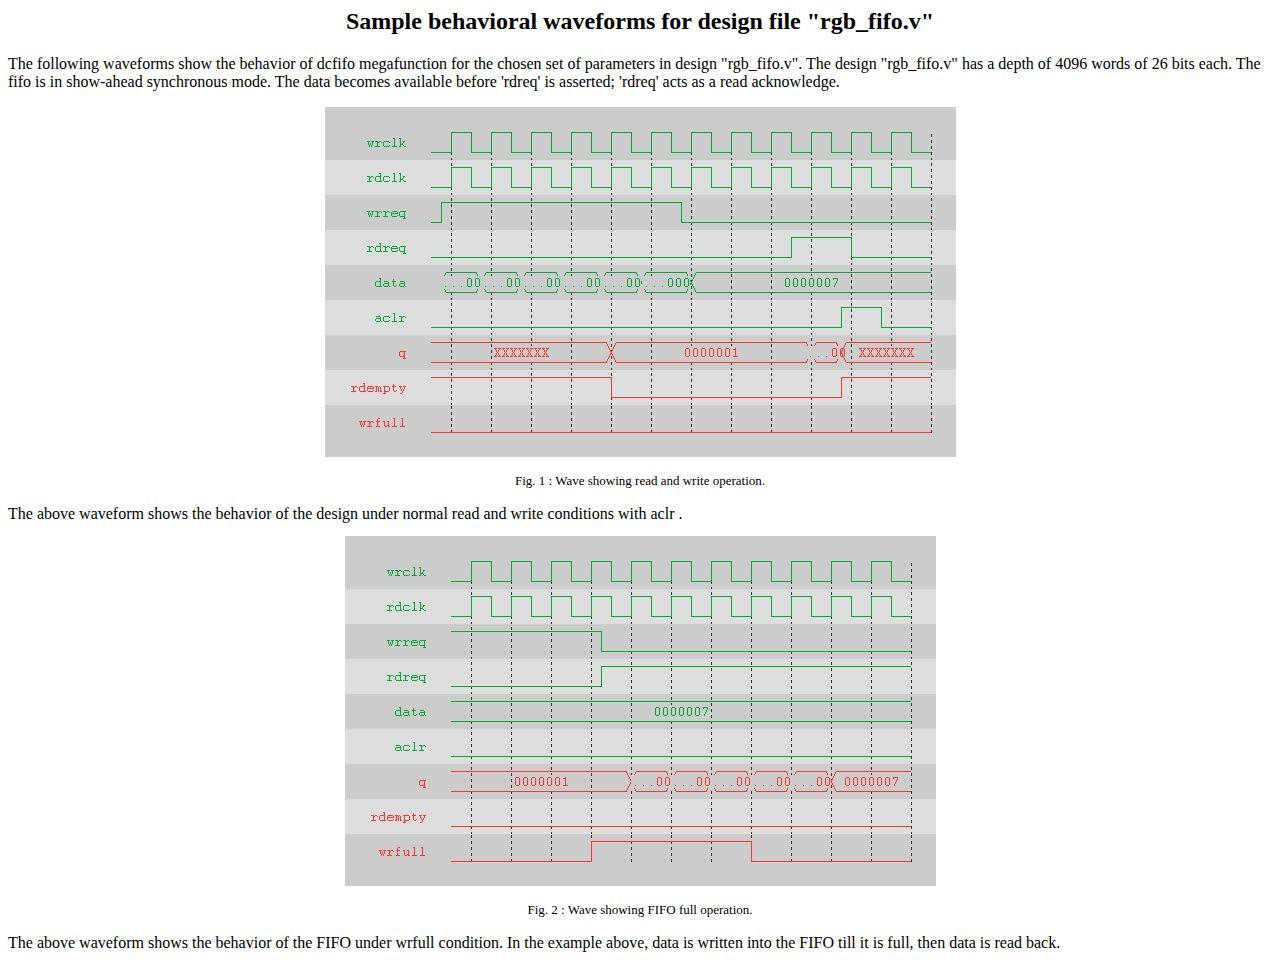
<file: DE10_LITE_D8M_VIP_16/ip/TERASIC_CAMERA/rgb_fifo_waveforms.html>
<html>
<head>
<title>Sample Waveforms for "rgb_fifo.v" </title>
</head>
<body>
<h2><CENTER>Sample behavioral waveforms for design file "rgb_fifo.v" </CENTER></h2>
<P>The following waveforms show the behavior of dcfifo megafunction for the chosen set of parameters in design "rgb_fifo.v".  The design "rgb_fifo.v" has a depth of 4096 words of 26 bits each. The fifo is in show-ahead synchronous mode.  The data becomes available before 'rdreq' is asserted; 'rdreq' acts as a read acknowledge. </P>
<CENTER><img src=rgb_fifo_wave0.jpg> </CENTER>
<P><CENTER><FONT size=2>Fig. 1 : Wave showing read and write operation. </CENTER></P>
<P><FONT size=3>The above waveform shows the behavior of the design under normal read and write conditions with aclr . </P>
<CENTER><img src=rgb_fifo_wave1.jpg> </CENTER>
<P><CENTER><FONT size=2>Fig. 2 : Wave showing FIFO full operation. </CENTER></P>
<P><FONT size=3>The above waveform shows the behavior of the FIFO under wrfull condition. In the example above, data is written into the FIFO till it is full, then data is read back. </P>
<P></P>
</body>
</html>
</file>
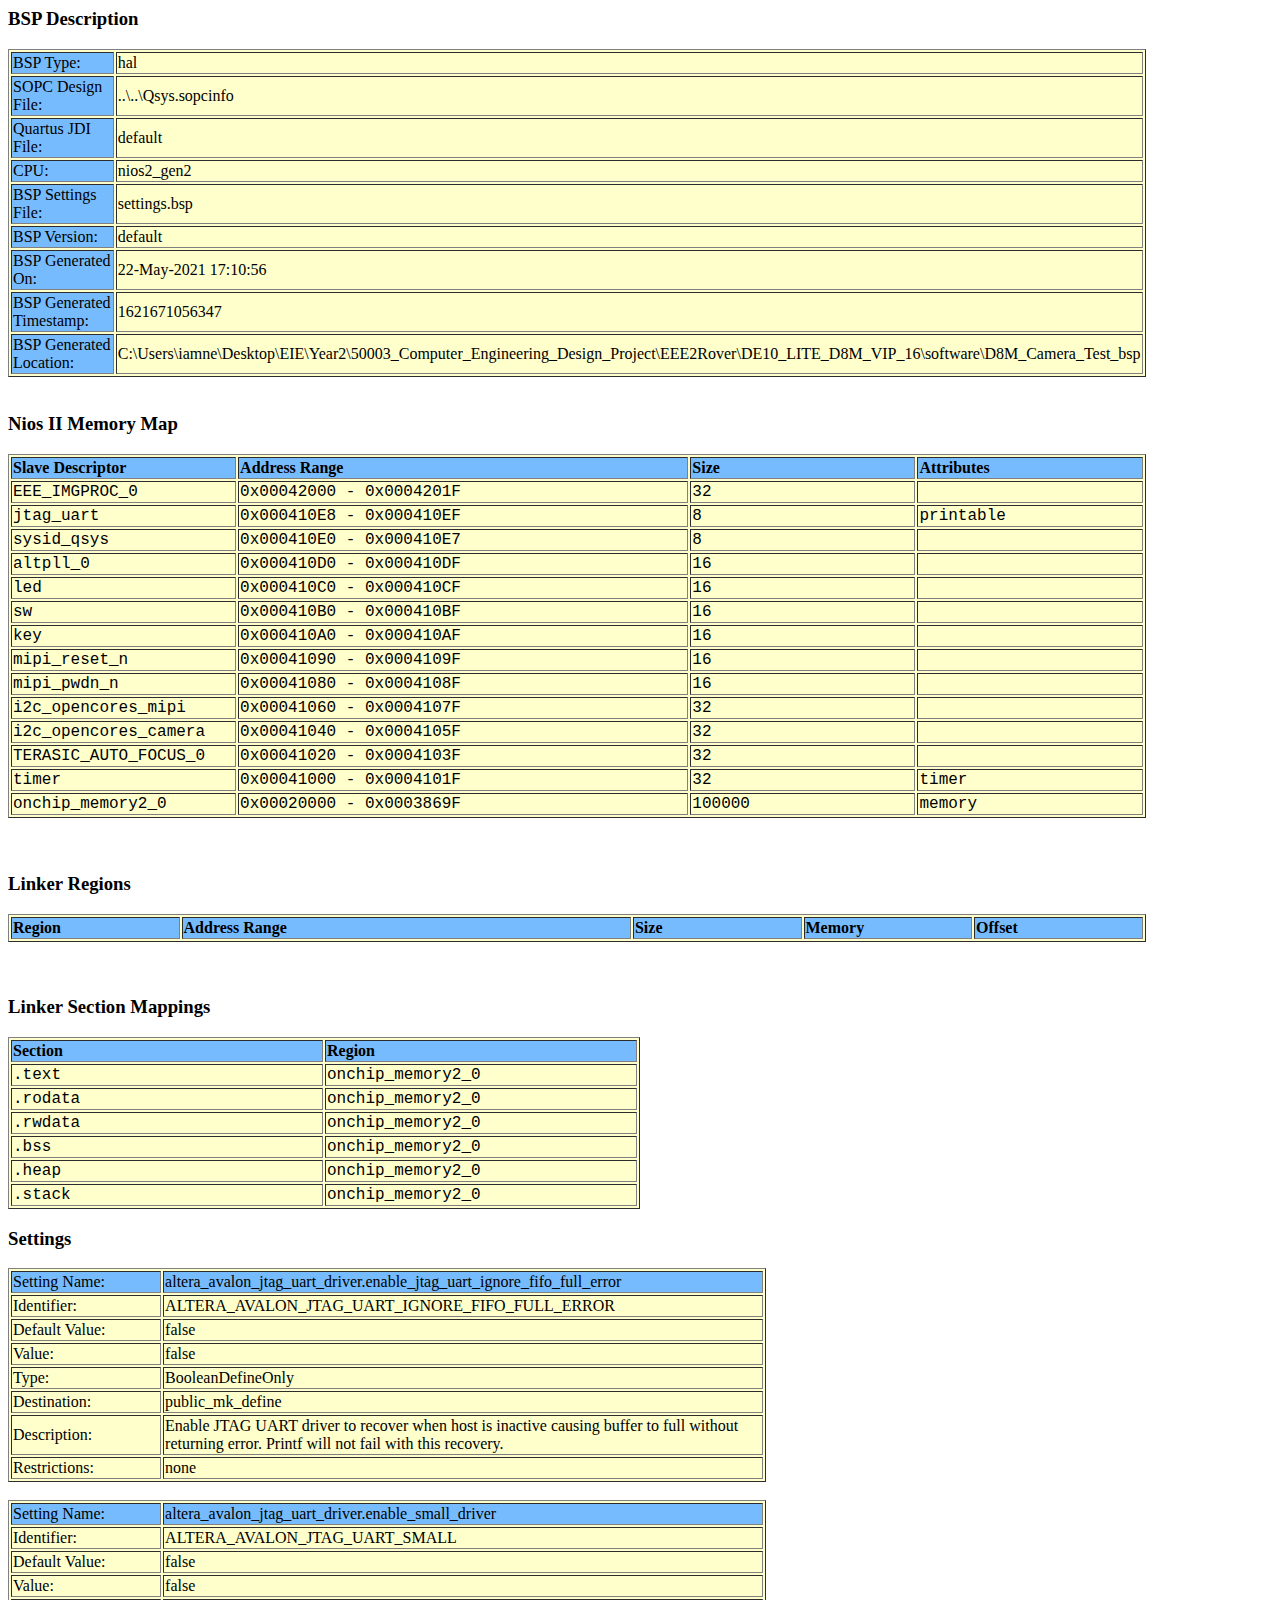
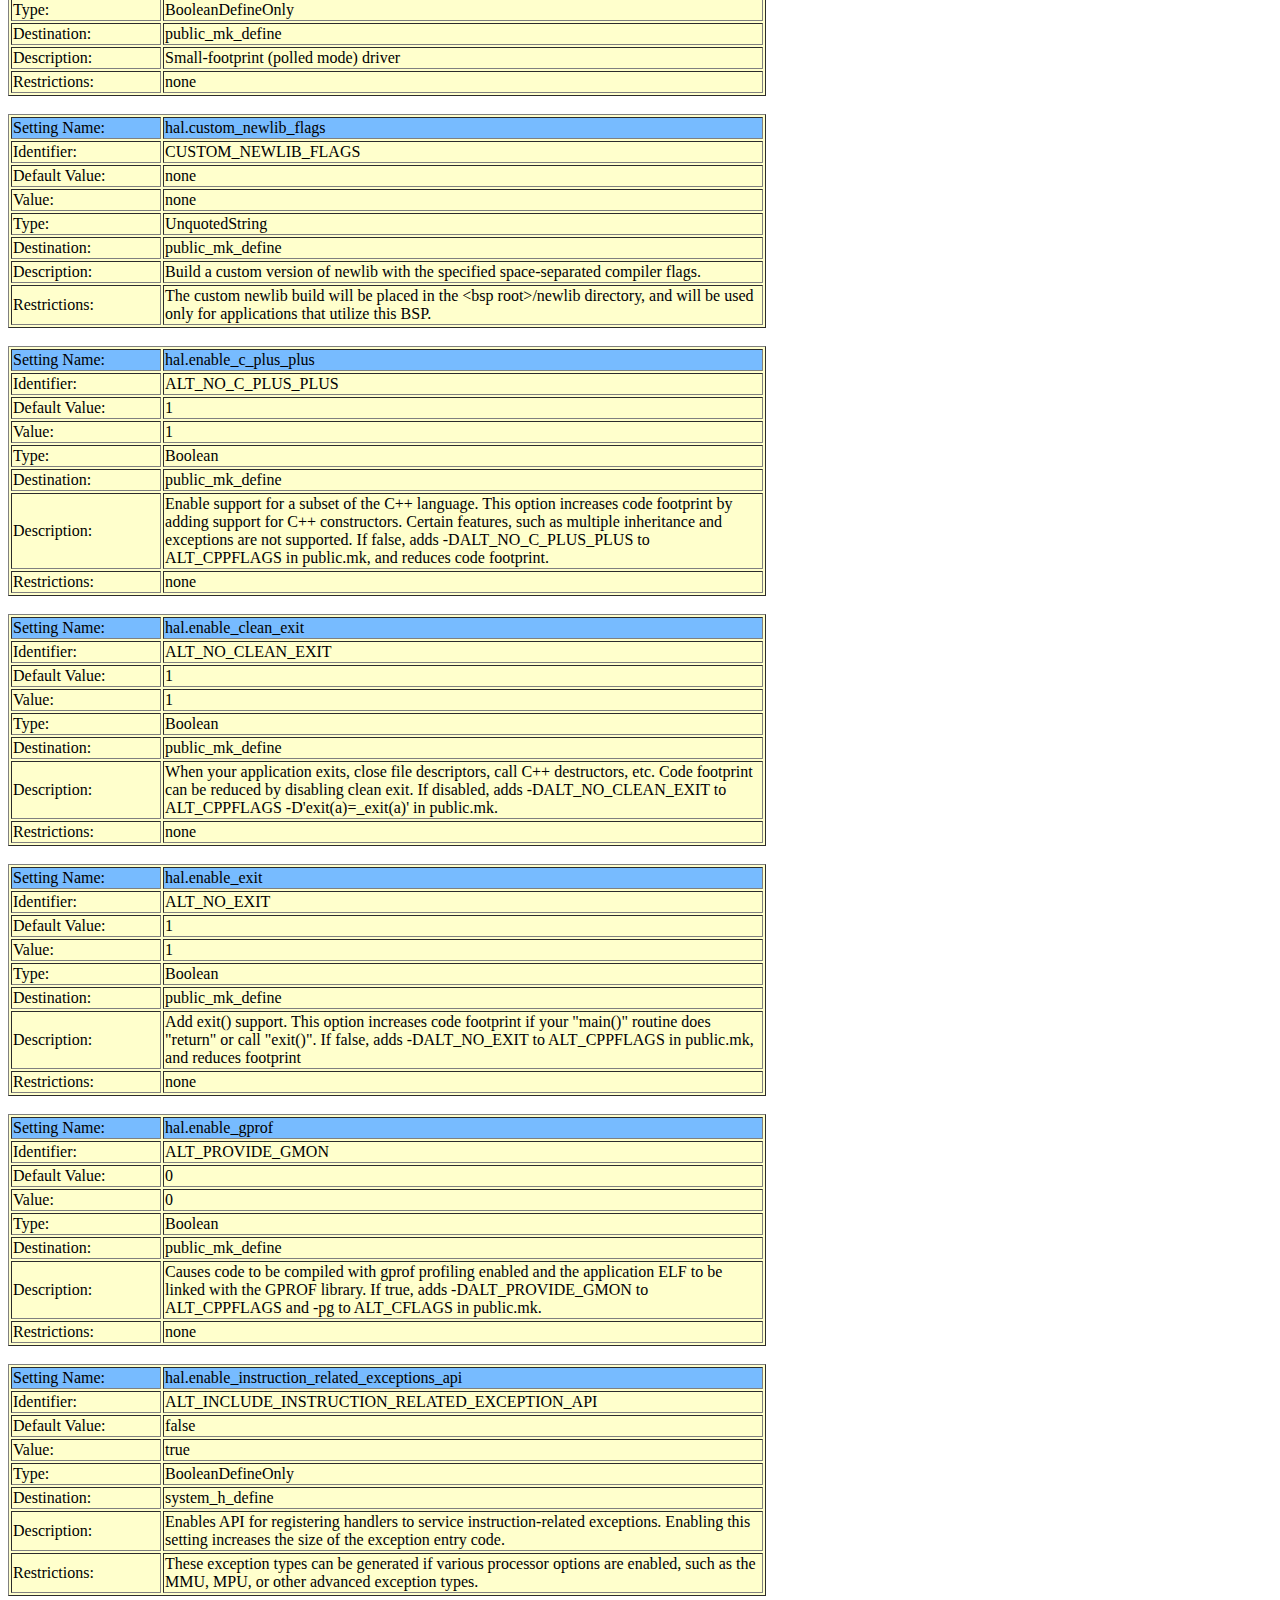
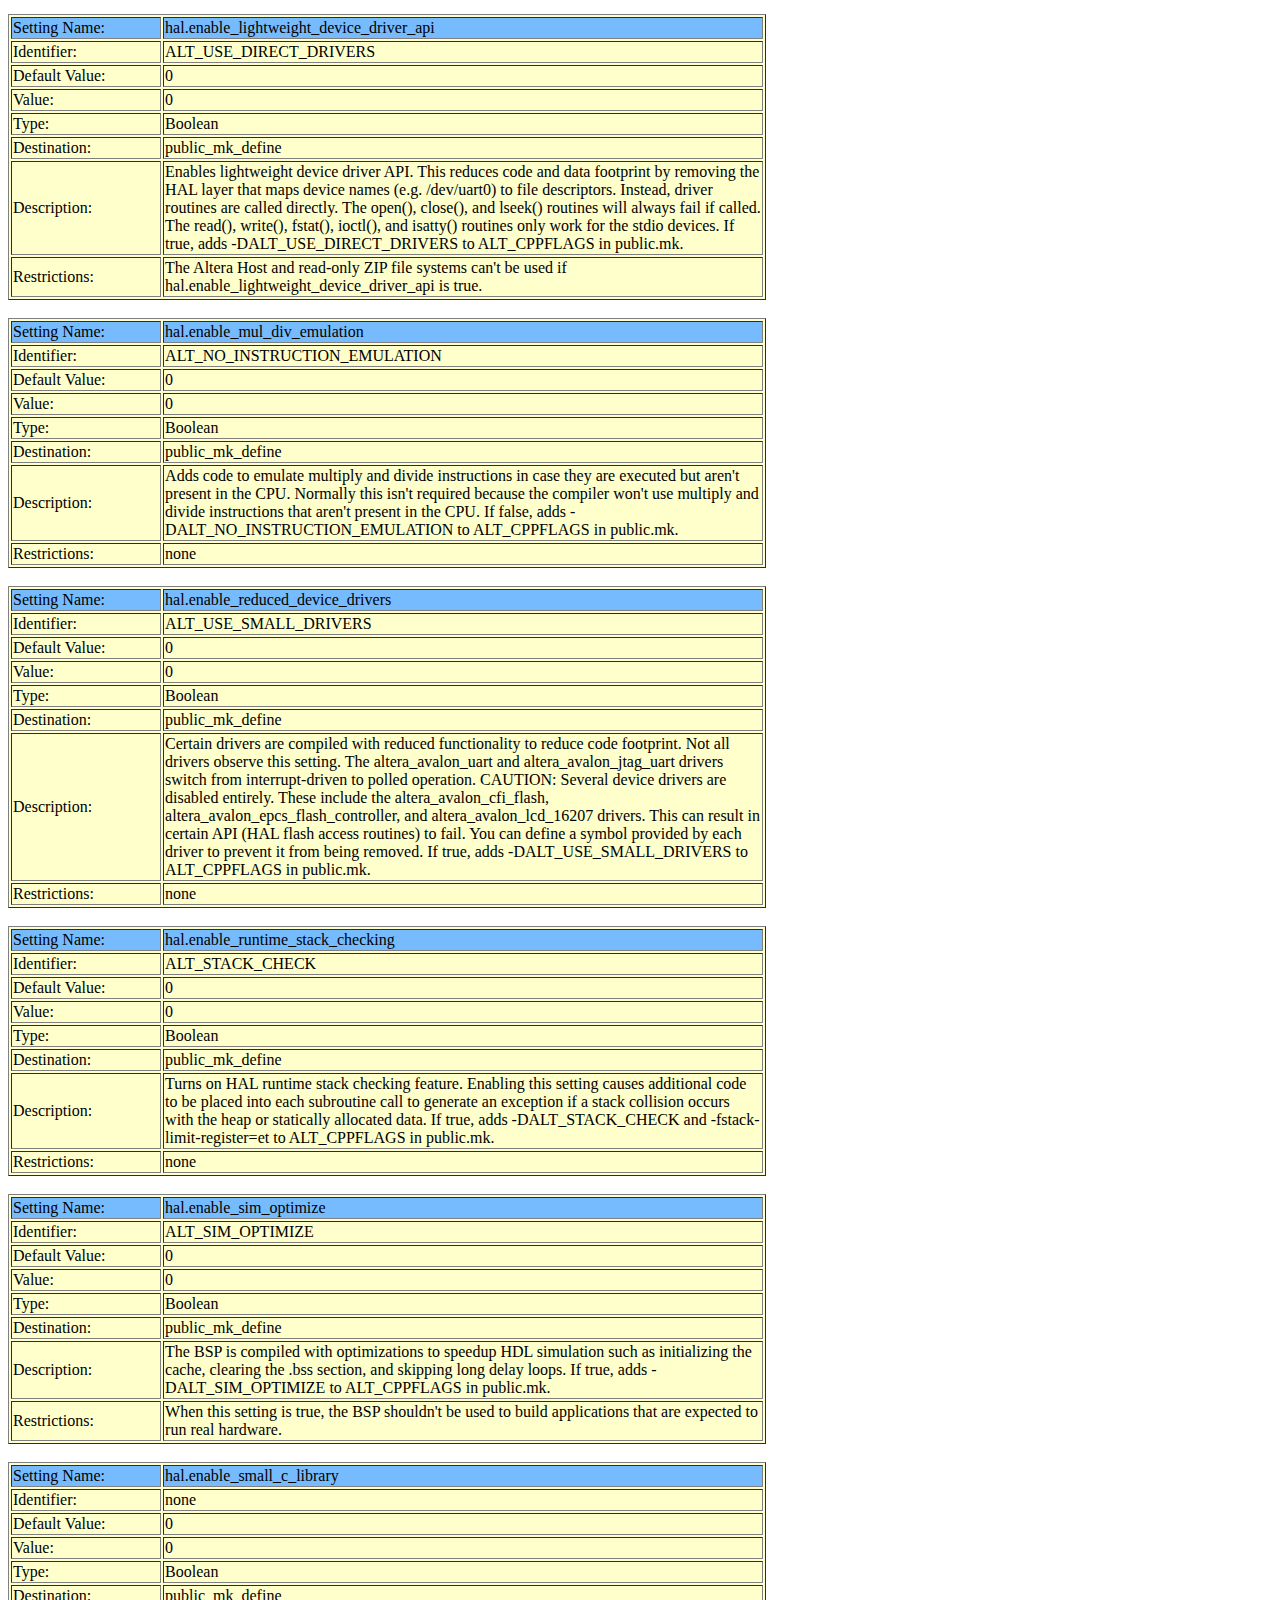
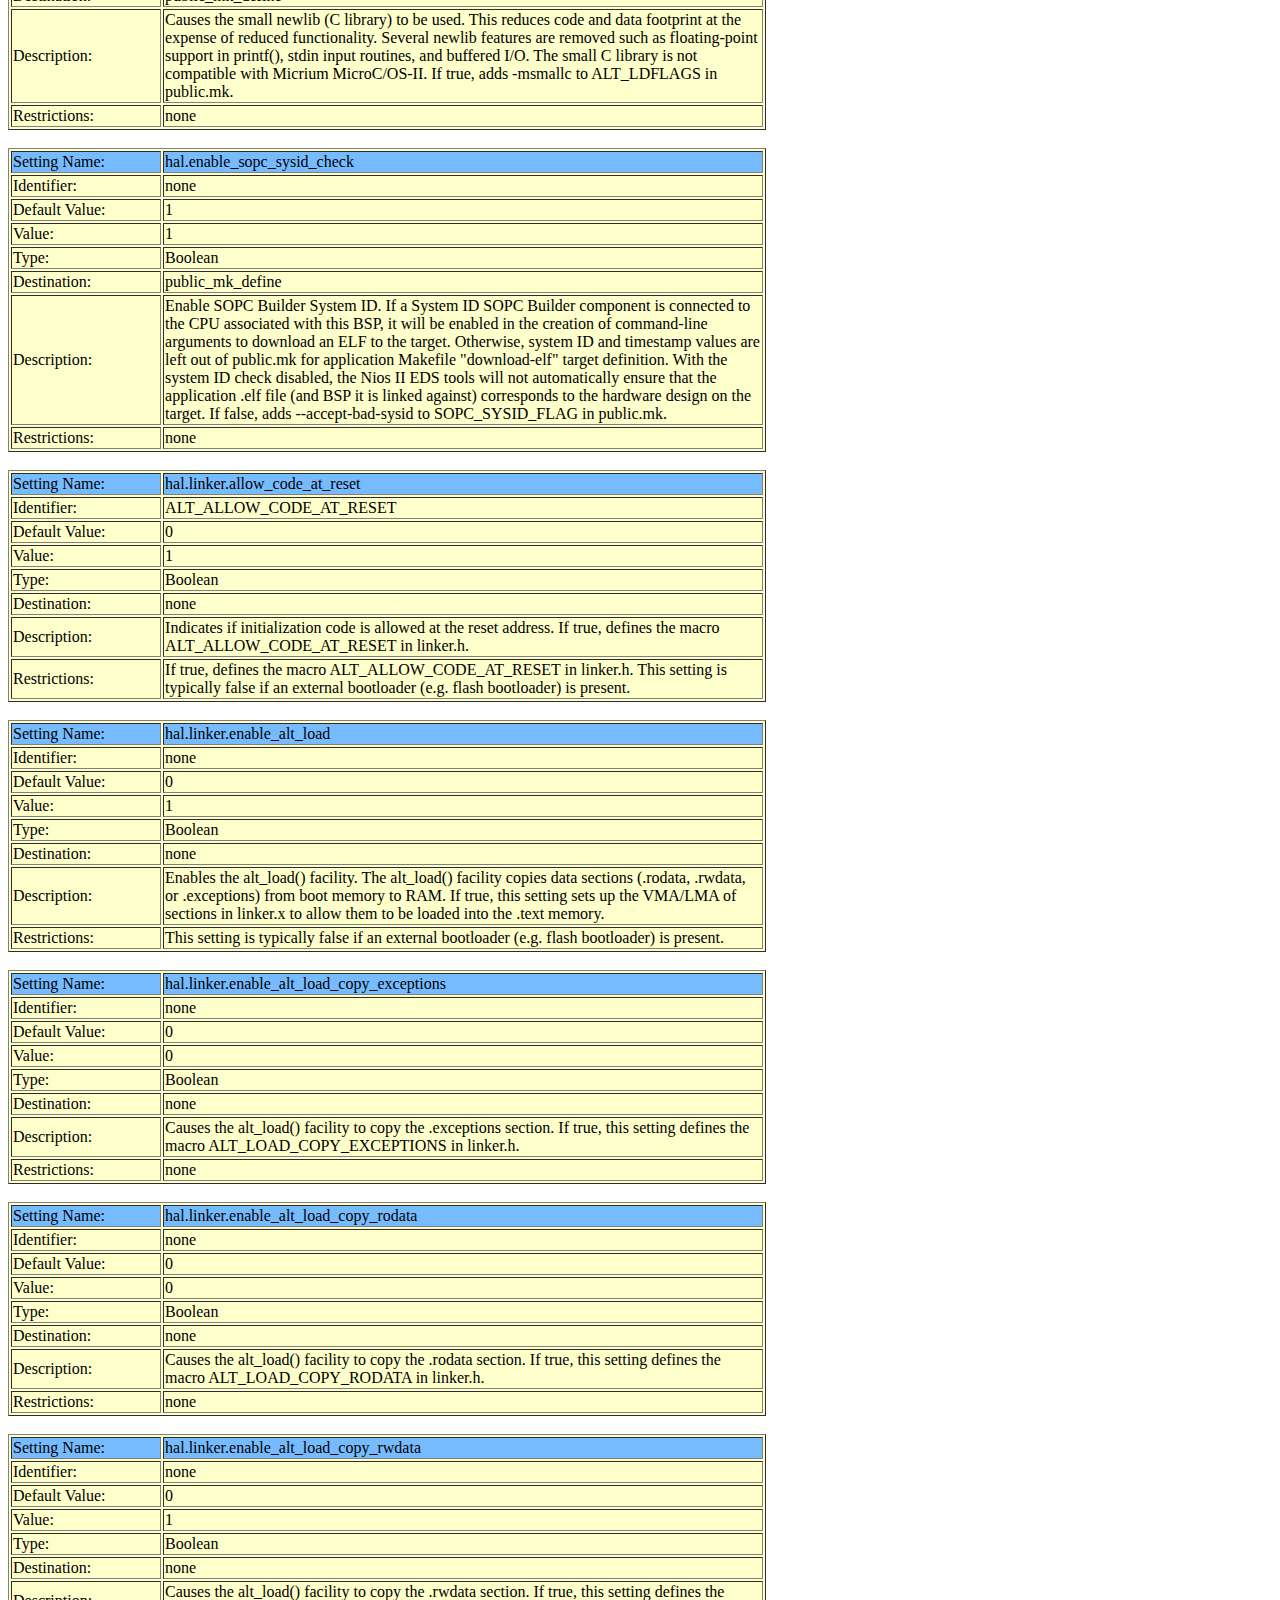
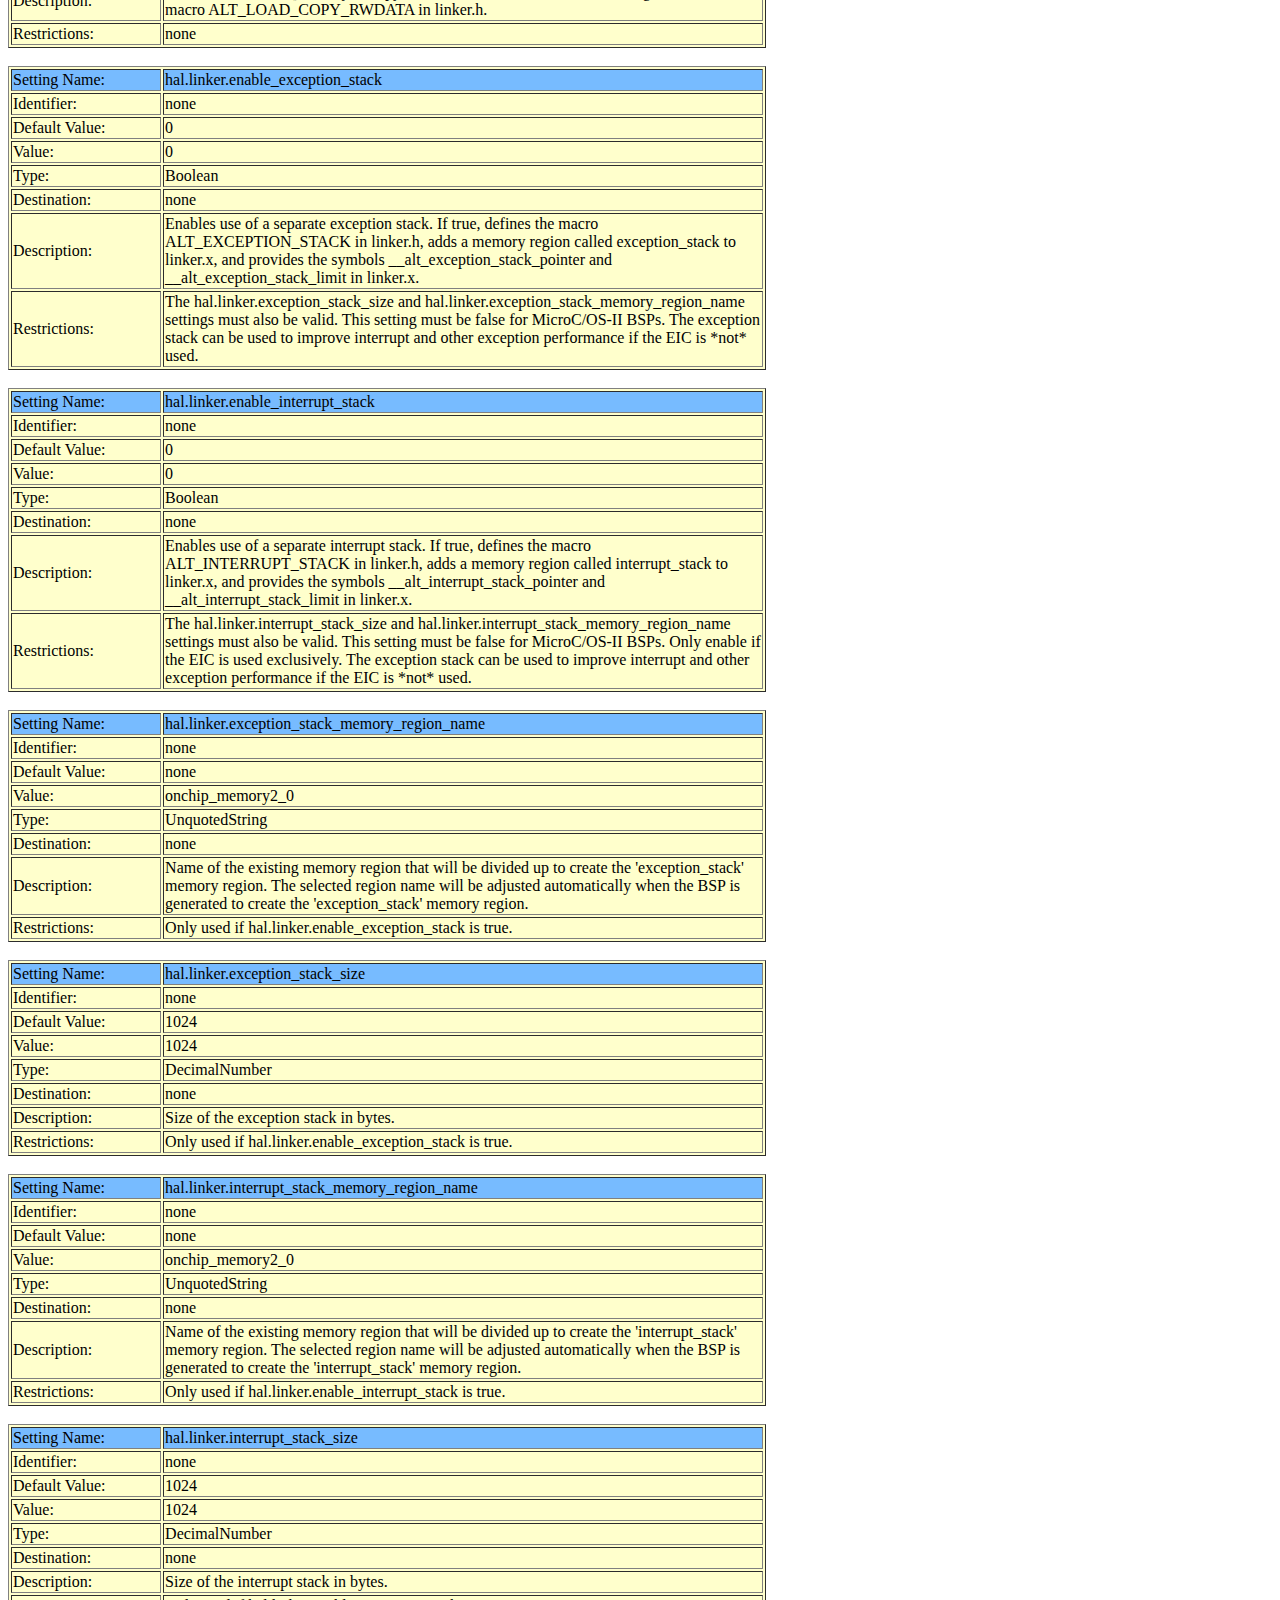
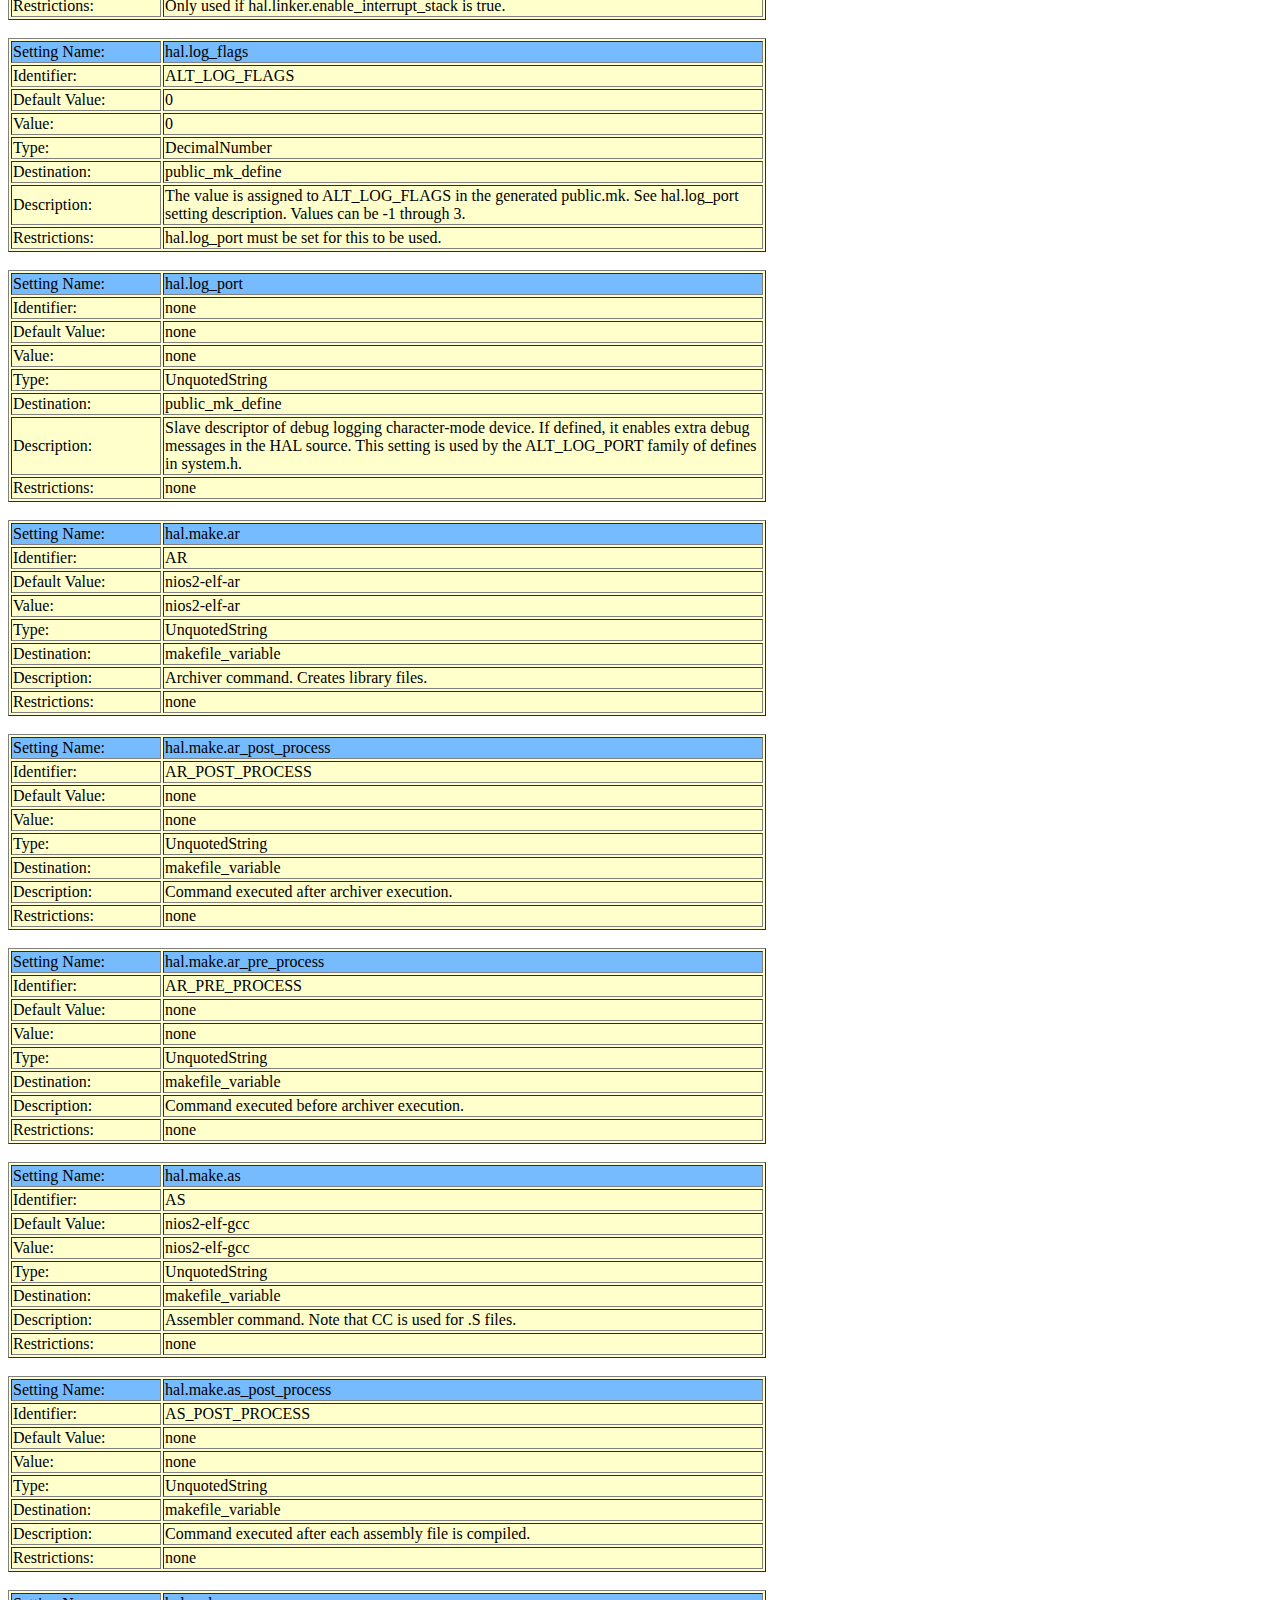
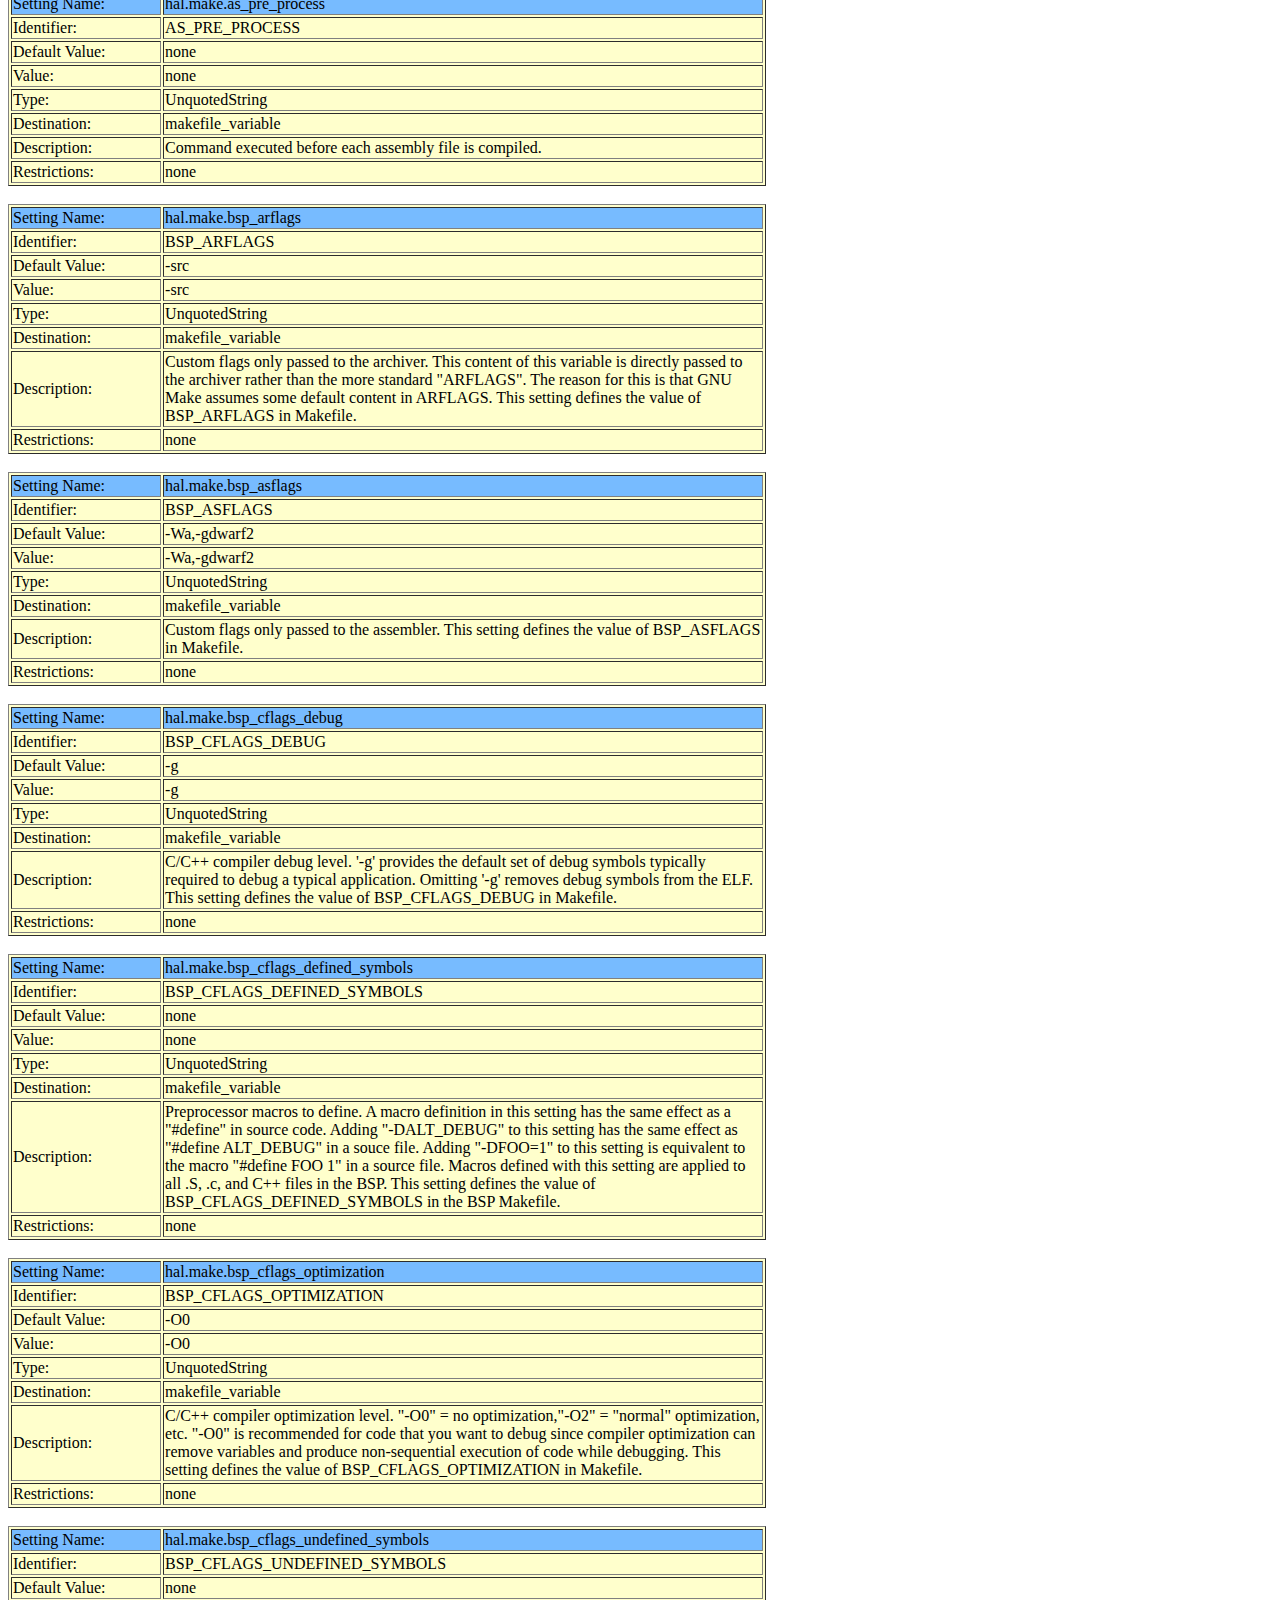
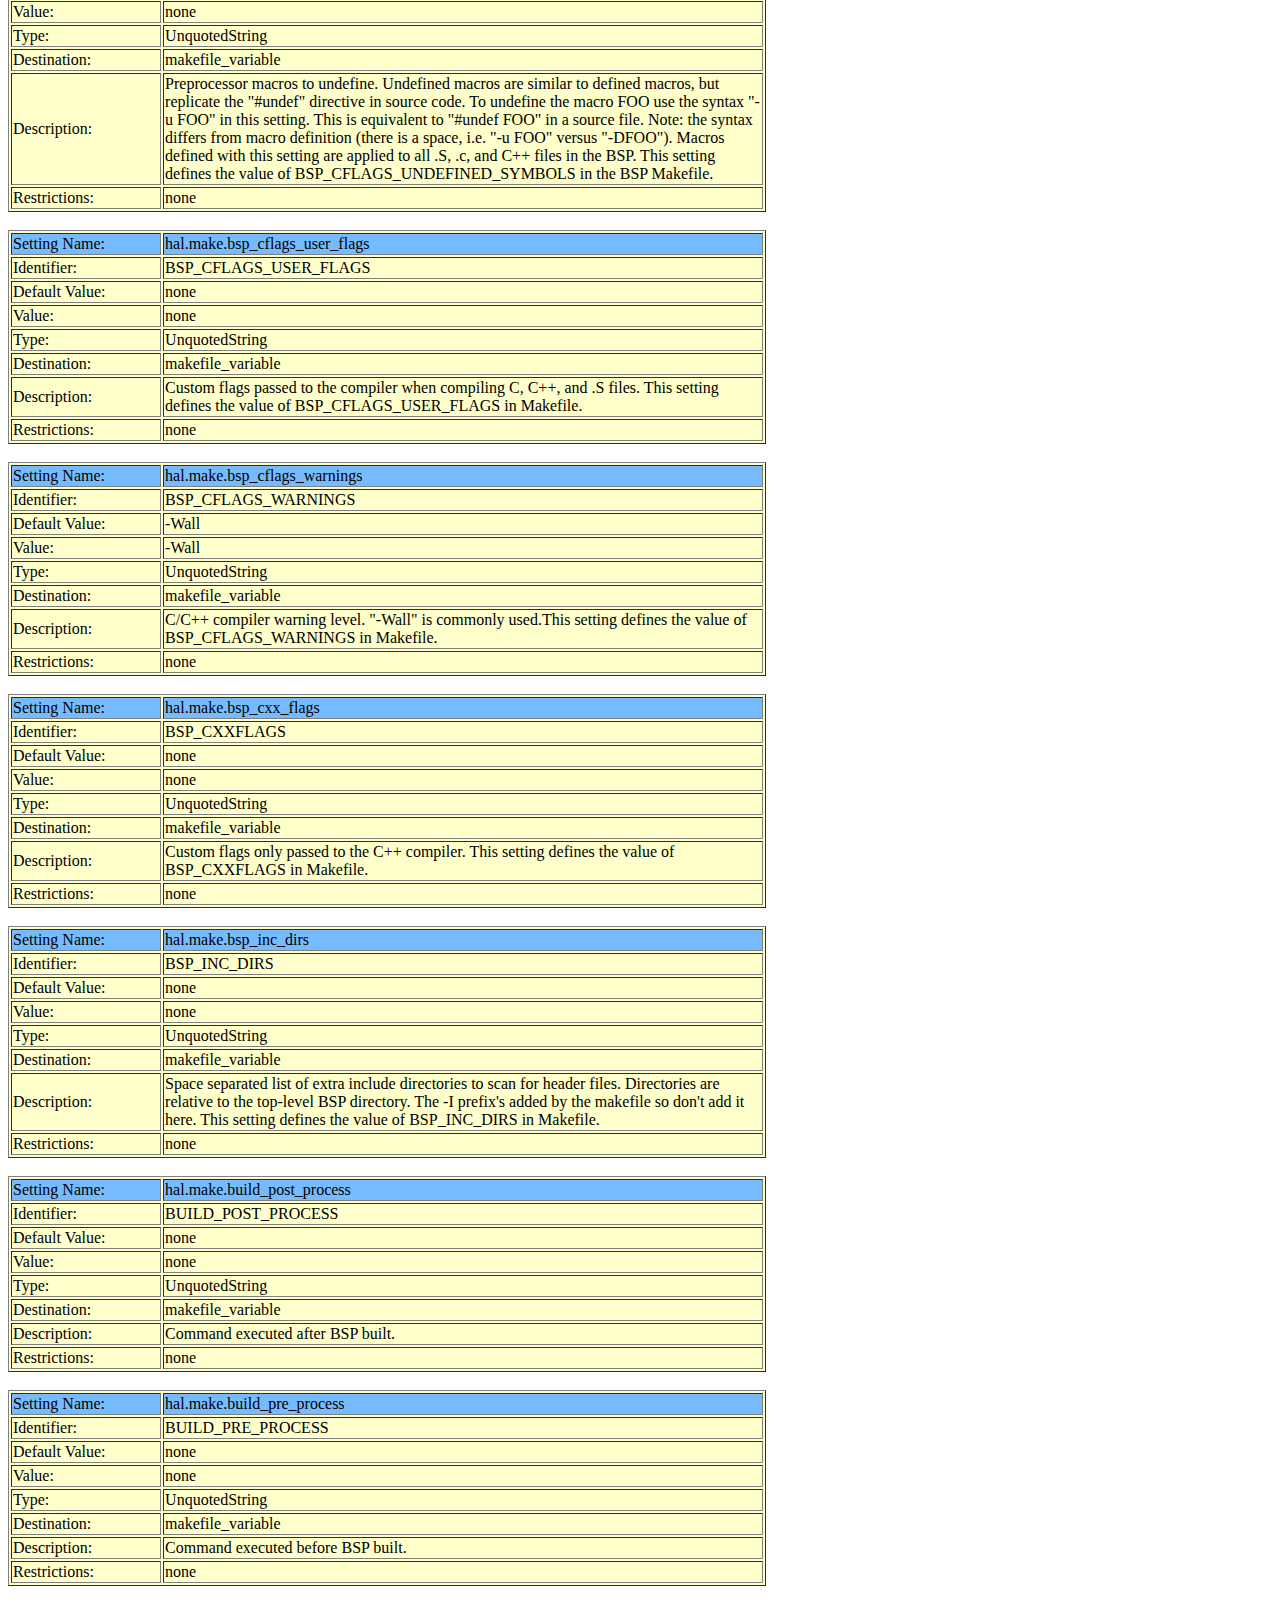
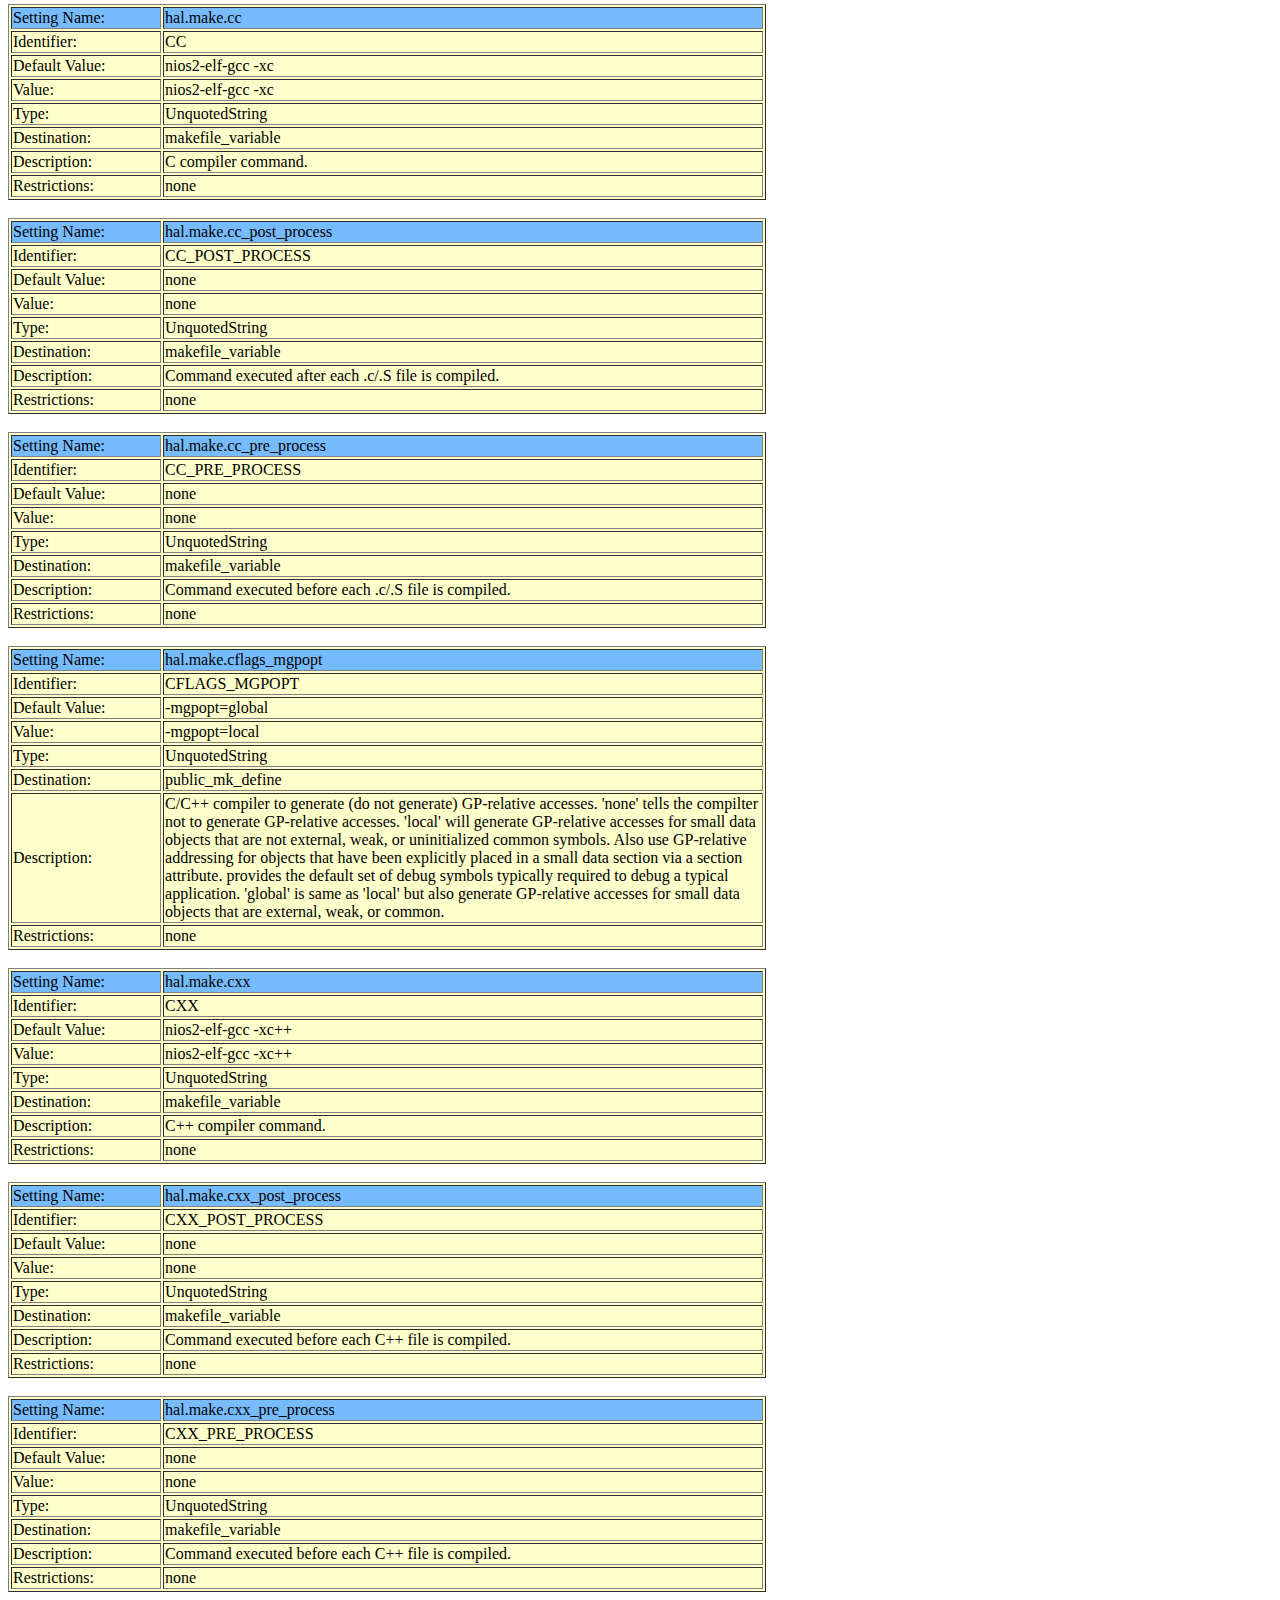
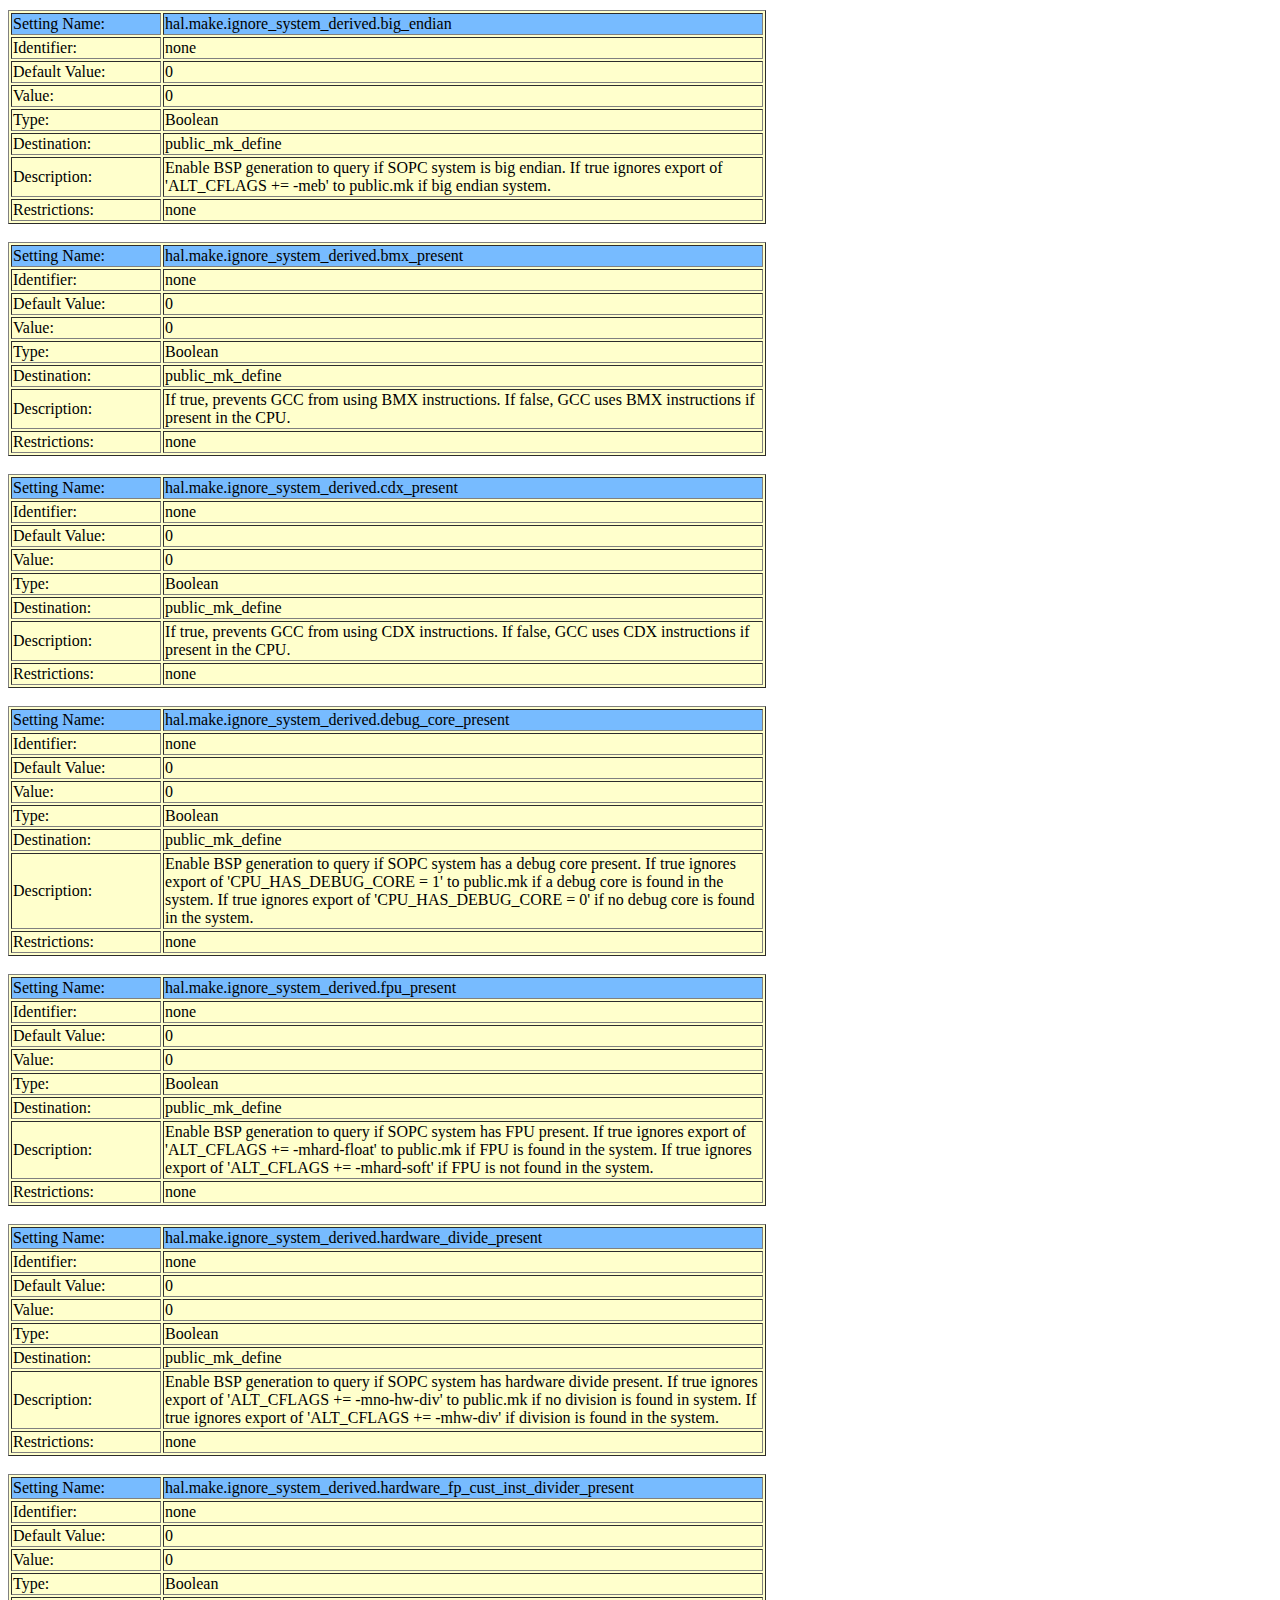
<file: DE10_LITE_D8M_VIP_16/software/D8M_Camera_Test_bsp/summary.html>
<html xmlns:gen="http://www.altera.com/embeddedsw/bsp/schema">
<title>Altera Nios II BSP Summary</title>
<body>
<h3>BSP Description</h3>
<table border="1" bgcolor="#FFFFCC" width="90%">
<tr mode="wrap">
<td width="20%" bgcolor="#77BBFF">BSP Type:</td><td>hal</td>
</tr>
<tr mode="wrap">
<td width="20%" bgcolor="#77BBFF">SOPC Design File:</td><td>..\..\Qsys.sopcinfo</td>
</tr>
<tr mode="wrap">
<td width="20%" bgcolor="#77BBFF">Quartus JDI File:</td><td>default</td>
</tr>
<tr mode="wrap">
<td width="20%" bgcolor="#77BBFF">CPU:</td><td>nios2_gen2</td>
</tr>
<tr mode="wrap">
<td width="20%" bgcolor="#77BBFF">BSP Settings File:</td><td>settings.bsp</td>
</tr>
<tr mode="wrap">
<td width="20%" bgcolor="#77BBFF">BSP Version:</td><td>default</td>
</tr>
<tr mode="wrap">
<td width="20%" bgcolor="#77BBFF">BSP Generated On:</td><td>22-May-2021 17:10:56</td>
</tr>
<tr mode="wrap">
<td width="20%" bgcolor="#77BBFF">BSP Generated Timestamp:</td><td>1621671056347</td>
</tr>
<tr mode="wrap">
<td width="20%" bgcolor="#77BBFF">BSP Generated Location:</td><td>C:\Users\iamne\Desktop\EIE\Year2\50003_Computer_Engineering_Design_Project\EEE2Rover\DE10_LITE_D8M_VIP_16\software\D8M_Camera_Test_bsp</td>
</tr>
</table>
<br>
<h3>Nios II Memory Map</h3>
<table border="1" bgcolor="#FFFFCC" width="90%">
<tr bgcolor="#77BBFF" mode="wrap">
<th align="left" width="20%">Slave Descriptor</th><th align="left" width="40%">Address Range</th><th align="left" width="20%">Size</th><th align="left" width="20%">Attributes</th>
</tr>
<tr mode="wrap" STYLE="display: 'block'; font-family: 'courier'; color: '#000000'; font-weight: '500'; font-size: '14'; margin-top: '10pt'; text-align: 'left'">
<td>EEE_IMGPROC_0</td><td>0x00042000 - 0x0004201F</td><td>32</td><td class="listing">&nbsp;</td>
</tr>
<tr mode="wrap" STYLE="display: 'block'; font-family: 'courier'; color: '#000000'; font-weight: '500'; font-size: '14'; margin-top: '10pt'; text-align: 'left'">
<td>jtag_uart</td><td>0x000410E8 - 0x000410EF</td><td>8</td><td class="listing">printable</td>
</tr>
<tr mode="wrap" STYLE="display: 'block'; font-family: 'courier'; color: '#000000'; font-weight: '500'; font-size: '14'; margin-top: '10pt'; text-align: 'left'">
<td>sysid_qsys</td><td>0x000410E0 - 0x000410E7</td><td>8</td><td class="listing">&nbsp;</td>
</tr>
<tr mode="wrap" STYLE="display: 'block'; font-family: 'courier'; color: '#000000'; font-weight: '500'; font-size: '14'; margin-top: '10pt'; text-align: 'left'">
<td>altpll_0</td><td>0x000410D0 - 0x000410DF</td><td>16</td><td class="listing">&nbsp;</td>
</tr>
<tr mode="wrap" STYLE="display: 'block'; font-family: 'courier'; color: '#000000'; font-weight: '500'; font-size: '14'; margin-top: '10pt'; text-align: 'left'">
<td>led</td><td>0x000410C0 - 0x000410CF</td><td>16</td><td class="listing">&nbsp;</td>
</tr>
<tr mode="wrap" STYLE="display: 'block'; font-family: 'courier'; color: '#000000'; font-weight: '500'; font-size: '14'; margin-top: '10pt'; text-align: 'left'">
<td>sw</td><td>0x000410B0 - 0x000410BF</td><td>16</td><td class="listing">&nbsp;</td>
</tr>
<tr mode="wrap" STYLE="display: 'block'; font-family: 'courier'; color: '#000000'; font-weight: '500'; font-size: '14'; margin-top: '10pt'; text-align: 'left'">
<td>key</td><td>0x000410A0 - 0x000410AF</td><td>16</td><td class="listing">&nbsp;</td>
</tr>
<tr mode="wrap" STYLE="display: 'block'; font-family: 'courier'; color: '#000000'; font-weight: '500'; font-size: '14'; margin-top: '10pt'; text-align: 'left'">
<td>mipi_reset_n</td><td>0x00041090 - 0x0004109F</td><td>16</td><td class="listing">&nbsp;</td>
</tr>
<tr mode="wrap" STYLE="display: 'block'; font-family: 'courier'; color: '#000000'; font-weight: '500'; font-size: '14'; margin-top: '10pt'; text-align: 'left'">
<td>mipi_pwdn_n</td><td>0x00041080 - 0x0004108F</td><td>16</td><td class="listing">&nbsp;</td>
</tr>
<tr mode="wrap" STYLE="display: 'block'; font-family: 'courier'; color: '#000000'; font-weight: '500'; font-size: '14'; margin-top: '10pt'; text-align: 'left'">
<td>i2c_opencores_mipi</td><td>0x00041060 - 0x0004107F</td><td>32</td><td class="listing">&nbsp;</td>
</tr>
<tr mode="wrap" STYLE="display: 'block'; font-family: 'courier'; color: '#000000'; font-weight: '500'; font-size: '14'; margin-top: '10pt'; text-align: 'left'">
<td>i2c_opencores_camera</td><td>0x00041040 - 0x0004105F</td><td>32</td><td class="listing">&nbsp;</td>
</tr>
<tr mode="wrap" STYLE="display: 'block'; font-family: 'courier'; color: '#000000'; font-weight: '500'; font-size: '14'; margin-top: '10pt'; text-align: 'left'">
<td>TERASIC_AUTO_FOCUS_0</td><td>0x00041020 - 0x0004103F</td><td>32</td><td class="listing">&nbsp;</td>
</tr>
<tr mode="wrap" STYLE="display: 'block'; font-family: 'courier'; color: '#000000'; font-weight: '500'; font-size: '14'; margin-top: '10pt'; text-align: 'left'">
<td>timer</td><td>0x00041000 - 0x0004101F</td><td>32</td><td class="listing">timer</td>
</tr>
<tr mode="wrap" STYLE="display: 'block'; font-family: 'courier'; color: '#000000'; font-weight: '500'; font-size: '14'; margin-top: '10pt'; text-align: 'left'">
<td>onchip_memory2_0</td><td>0x00020000 - 0x0003869F</td><td>100000</td><td class="listing">memory</td>
</tr>
</table>
<br>
<br>
<h3>Linker Regions</h3>
<table border="1" bgcolor="#FFFFCC" width="90%">
<tr bgcolor="#77BBFF" mode="wrap">
<th align="left" width="15%">Region</th><th align="left" width="40%">Address Range</th><th align="left" width="15%">Size</th><th align="left" width="15%">Memory</th><th align="left" width="15%">Offset</th>
</tr>
</table>
<br>
<br>
<h3>Linker Section Mappings</h3>
<table border="1" bgcolor="#FFFFCC" width="50%">
<tr bgcolor="#77BBFF" mode="wrap">
<th align="left" width="50%">Section</th><th align="left" width="50%">Region</th>
</tr>
<tr mode="wrap" STYLE="display: 'block'; font-family: 'courier'; color: '#000000'; font-weight: '500'; font-size: '14'; margin-top: '10pt'; text-align: 'left'">
<td>.text</td><td>onchip_memory2_0</td>
</tr>
<tr mode="wrap" STYLE="display: 'block'; font-family: 'courier'; color: '#000000'; font-weight: '500'; font-size: '14'; margin-top: '10pt'; text-align: 'left'">
<td>.rodata</td><td>onchip_memory2_0</td>
</tr>
<tr mode="wrap" STYLE="display: 'block'; font-family: 'courier'; color: '#000000'; font-weight: '500'; font-size: '14'; margin-top: '10pt'; text-align: 'left'">
<td>.rwdata</td><td>onchip_memory2_0</td>
</tr>
<tr mode="wrap" STYLE="display: 'block'; font-family: 'courier'; color: '#000000'; font-weight: '500'; font-size: '14'; margin-top: '10pt'; text-align: 'left'">
<td>.bss</td><td>onchip_memory2_0</td>
</tr>
<tr mode="wrap" STYLE="display: 'block'; font-family: 'courier'; color: '#000000'; font-weight: '500'; font-size: '14'; margin-top: '10pt'; text-align: 'left'">
<td>.heap</td><td>onchip_memory2_0</td>
</tr>
<tr mode="wrap" STYLE="display: 'block'; font-family: 'courier'; color: '#000000'; font-weight: '500'; font-size: '14'; margin-top: '10pt'; text-align: 'left'">
<td>.stack</td><td>onchip_memory2_0</td>
</tr>
</table>
<h3>Settings</h3>
<table border="1" bgcolor="#FFFFCC" width="60%">
<tr bgcolor="#77BBFF">
<td align="left" width="15%">Setting Name:</td><td align="left">altera_avalon_jtag_uart_driver.enable_jtag_uart_ignore_fifo_full_error</td>
</tr>
<tr>
<td width="20%">Identifier:</td><td>ALTERA_AVALON_JTAG_UART_IGNORE_FIFO_FULL_ERROR</td>
</tr>
<tr>
<td width="20%">Default Value:</td><td>false</td>
</tr>
<tr>
<td width="20%">Value:</td><td>false</td>
</tr>
<tr>
<td width="20%">Type:</td><td>BooleanDefineOnly</td>
</tr>
<tr mode="wrap">
<td width="20%">Destination:</td><td>public_mk_define</td>
</tr>
<tr mode="wrap">
<td width="20%">Description:</td><td>Enable JTAG UART driver to recover when host is inactive causing buffer to full without returning error. Printf will not fail with this recovery.</td>
</tr>
<tr mode="wrap">
<td width="20%">Restrictions:</td><td>none</td>
</tr>
</table>
<br>
<table border="1" bgcolor="#FFFFCC" width="60%">
<tr bgcolor="#77BBFF">
<td align="left" width="15%">Setting Name:</td><td align="left">altera_avalon_jtag_uart_driver.enable_small_driver</td>
</tr>
<tr>
<td width="20%">Identifier:</td><td>ALTERA_AVALON_JTAG_UART_SMALL</td>
</tr>
<tr>
<td width="20%">Default Value:</td><td>false</td>
</tr>
<tr>
<td width="20%">Value:</td><td>false</td>
</tr>
<tr>
<td width="20%">Type:</td><td>BooleanDefineOnly</td>
</tr>
<tr mode="wrap">
<td width="20%">Destination:</td><td>public_mk_define</td>
</tr>
<tr mode="wrap">
<td width="20%">Description:</td><td>Small-footprint (polled mode) driver</td>
</tr>
<tr mode="wrap">
<td width="20%">Restrictions:</td><td>none</td>
</tr>
</table>
<br>
<table border="1" bgcolor="#FFFFCC" width="60%">
<tr bgcolor="#77BBFF">
<td align="left" width="15%">Setting Name:</td><td align="left">hal.custom_newlib_flags</td>
</tr>
<tr>
<td width="20%">Identifier:</td><td>CUSTOM_NEWLIB_FLAGS</td>
</tr>
<tr>
<td width="20%">Default Value:</td><td>none</td>
</tr>
<tr>
<td width="20%">Value:</td><td>none</td>
</tr>
<tr>
<td width="20%">Type:</td><td>UnquotedString</td>
</tr>
<tr mode="wrap">
<td width="20%">Destination:</td><td>public_mk_define</td>
</tr>
<tr mode="wrap">
<td width="20%">Description:</td><td>Build a custom version of newlib with the specified space-separated compiler flags.</td>
</tr>
<tr mode="wrap">
<td width="20%">Restrictions:</td><td>The custom newlib build will be placed in the &lt;bsp root&gt;/newlib directory, and will be used only for applications that utilize this BSP.</td>
</tr>
</table>
<br>
<table border="1" bgcolor="#FFFFCC" width="60%">
<tr bgcolor="#77BBFF">
<td align="left" width="15%">Setting Name:</td><td align="left">hal.enable_c_plus_plus</td>
</tr>
<tr>
<td width="20%">Identifier:</td><td>ALT_NO_C_PLUS_PLUS</td>
</tr>
<tr>
<td width="20%">Default Value:</td><td>1</td>
</tr>
<tr>
<td width="20%">Value:</td><td>1</td>
</tr>
<tr>
<td width="20%">Type:</td><td>Boolean</td>
</tr>
<tr mode="wrap">
<td width="20%">Destination:</td><td>public_mk_define</td>
</tr>
<tr mode="wrap">
<td width="20%">Description:</td><td>Enable support for a subset of the C++ language. This option increases code footprint by adding support for C++ constructors. Certain features, such as multiple inheritance and exceptions are not supported. If false, adds -DALT_NO_C_PLUS_PLUS to ALT_CPPFLAGS in public.mk, and reduces code footprint.</td>
</tr>
<tr mode="wrap">
<td width="20%">Restrictions:</td><td>none</td>
</tr>
</table>
<br>
<table border="1" bgcolor="#FFFFCC" width="60%">
<tr bgcolor="#77BBFF">
<td align="left" width="15%">Setting Name:</td><td align="left">hal.enable_clean_exit</td>
</tr>
<tr>
<td width="20%">Identifier:</td><td>ALT_NO_CLEAN_EXIT</td>
</tr>
<tr>
<td width="20%">Default Value:</td><td>1</td>
</tr>
<tr>
<td width="20%">Value:</td><td>1</td>
</tr>
<tr>
<td width="20%">Type:</td><td>Boolean</td>
</tr>
<tr mode="wrap">
<td width="20%">Destination:</td><td>public_mk_define</td>
</tr>
<tr mode="wrap">
<td width="20%">Description:</td><td>When your application exits, close file descriptors, call C++ destructors, etc. Code footprint can be reduced by disabling clean exit. If disabled, adds -DALT_NO_CLEAN_EXIT to ALT_CPPFLAGS -D'exit(a)=_exit(a)' in public.mk.</td>
</tr>
<tr mode="wrap">
<td width="20%">Restrictions:</td><td>none</td>
</tr>
</table>
<br>
<table border="1" bgcolor="#FFFFCC" width="60%">
<tr bgcolor="#77BBFF">
<td align="left" width="15%">Setting Name:</td><td align="left">hal.enable_exit</td>
</tr>
<tr>
<td width="20%">Identifier:</td><td>ALT_NO_EXIT</td>
</tr>
<tr>
<td width="20%">Default Value:</td><td>1</td>
</tr>
<tr>
<td width="20%">Value:</td><td>1</td>
</tr>
<tr>
<td width="20%">Type:</td><td>Boolean</td>
</tr>
<tr mode="wrap">
<td width="20%">Destination:</td><td>public_mk_define</td>
</tr>
<tr mode="wrap">
<td width="20%">Description:</td><td>Add exit() support. This option increases code footprint if your "main()" routine does "return" or call "exit()". If false, adds -DALT_NO_EXIT to ALT_CPPFLAGS in public.mk, and reduces footprint</td>
</tr>
<tr mode="wrap">
<td width="20%">Restrictions:</td><td>none</td>
</tr>
</table>
<br>
<table border="1" bgcolor="#FFFFCC" width="60%">
<tr bgcolor="#77BBFF">
<td align="left" width="15%">Setting Name:</td><td align="left">hal.enable_gprof</td>
</tr>
<tr>
<td width="20%">Identifier:</td><td>ALT_PROVIDE_GMON</td>
</tr>
<tr>
<td width="20%">Default Value:</td><td>0</td>
</tr>
<tr>
<td width="20%">Value:</td><td>0</td>
</tr>
<tr>
<td width="20%">Type:</td><td>Boolean</td>
</tr>
<tr mode="wrap">
<td width="20%">Destination:</td><td>public_mk_define</td>
</tr>
<tr mode="wrap">
<td width="20%">Description:</td><td>Causes code to be compiled with gprof profiling enabled and the application ELF to be linked with the GPROF library. If true, adds -DALT_PROVIDE_GMON to ALT_CPPFLAGS and -pg to ALT_CFLAGS in public.mk.</td>
</tr>
<tr mode="wrap">
<td width="20%">Restrictions:</td><td>none</td>
</tr>
</table>
<br>
<table border="1" bgcolor="#FFFFCC" width="60%">
<tr bgcolor="#77BBFF">
<td align="left" width="15%">Setting Name:</td><td align="left">hal.enable_instruction_related_exceptions_api</td>
</tr>
<tr>
<td width="20%">Identifier:</td><td>ALT_INCLUDE_INSTRUCTION_RELATED_EXCEPTION_API</td>
</tr>
<tr>
<td width="20%">Default Value:</td><td>false</td>
</tr>
<tr>
<td width="20%">Value:</td><td>true</td>
</tr>
<tr>
<td width="20%">Type:</td><td>BooleanDefineOnly</td>
</tr>
<tr mode="wrap">
<td width="20%">Destination:</td><td>system_h_define</td>
</tr>
<tr mode="wrap">
<td width="20%">Description:</td><td>Enables API for registering handlers to service instruction-related exceptions. Enabling this setting increases the size of the exception entry code.</td>
</tr>
<tr mode="wrap">
<td width="20%">Restrictions:</td><td>These exception types can be generated if various processor options are enabled, such as the MMU, MPU, or other advanced exception types.</td>
</tr>
</table>
<br>
<table border="1" bgcolor="#FFFFCC" width="60%">
<tr bgcolor="#77BBFF">
<td align="left" width="15%">Setting Name:</td><td align="left">hal.enable_lightweight_device_driver_api</td>
</tr>
<tr>
<td width="20%">Identifier:</td><td>ALT_USE_DIRECT_DRIVERS</td>
</tr>
<tr>
<td width="20%">Default Value:</td><td>0</td>
</tr>
<tr>
<td width="20%">Value:</td><td>0</td>
</tr>
<tr>
<td width="20%">Type:</td><td>Boolean</td>
</tr>
<tr mode="wrap">
<td width="20%">Destination:</td><td>public_mk_define</td>
</tr>
<tr mode="wrap">
<td width="20%">Description:</td><td>Enables lightweight device driver API. This reduces code and data footprint by removing the HAL layer that maps device names (e.g. /dev/uart0) to file descriptors. Instead, driver routines are called directly. The open(), close(), and lseek() routines will always fail if called. The read(), write(), fstat(), ioctl(), and isatty() routines only work for the stdio devices. If true, adds -DALT_USE_DIRECT_DRIVERS to ALT_CPPFLAGS in public.mk.</td>
</tr>
<tr mode="wrap">
<td width="20%">Restrictions:</td><td>The Altera Host and read-only ZIP file systems can't be used if hal.enable_lightweight_device_driver_api is true.</td>
</tr>
</table>
<br>
<table border="1" bgcolor="#FFFFCC" width="60%">
<tr bgcolor="#77BBFF">
<td align="left" width="15%">Setting Name:</td><td align="left">hal.enable_mul_div_emulation</td>
</tr>
<tr>
<td width="20%">Identifier:</td><td>ALT_NO_INSTRUCTION_EMULATION</td>
</tr>
<tr>
<td width="20%">Default Value:</td><td>0</td>
</tr>
<tr>
<td width="20%">Value:</td><td>0</td>
</tr>
<tr>
<td width="20%">Type:</td><td>Boolean</td>
</tr>
<tr mode="wrap">
<td width="20%">Destination:</td><td>public_mk_define</td>
</tr>
<tr mode="wrap">
<td width="20%">Description:</td><td>Adds code to emulate multiply and divide instructions in case they are executed but aren't present in the CPU. Normally this isn't required because the compiler won't use multiply and divide instructions that aren't present in the CPU. If false, adds -DALT_NO_INSTRUCTION_EMULATION to ALT_CPPFLAGS in public.mk.</td>
</tr>
<tr mode="wrap">
<td width="20%">Restrictions:</td><td>none</td>
</tr>
</table>
<br>
<table border="1" bgcolor="#FFFFCC" width="60%">
<tr bgcolor="#77BBFF">
<td align="left" width="15%">Setting Name:</td><td align="left">hal.enable_reduced_device_drivers</td>
</tr>
<tr>
<td width="20%">Identifier:</td><td>ALT_USE_SMALL_DRIVERS</td>
</tr>
<tr>
<td width="20%">Default Value:</td><td>0</td>
</tr>
<tr>
<td width="20%">Value:</td><td>0</td>
</tr>
<tr>
<td width="20%">Type:</td><td>Boolean</td>
</tr>
<tr mode="wrap">
<td width="20%">Destination:</td><td>public_mk_define</td>
</tr>
<tr mode="wrap">
<td width="20%">Description:</td><td>Certain drivers are compiled with reduced functionality to reduce code footprint. Not all drivers observe this setting. The altera_avalon_uart and altera_avalon_jtag_uart drivers switch from interrupt-driven to polled operation. CAUTION: Several device drivers are disabled entirely. These include the altera_avalon_cfi_flash, altera_avalon_epcs_flash_controller, and altera_avalon_lcd_16207 drivers. This can result in certain API (HAL flash access routines) to fail. You can define a symbol provided by each driver to prevent it from being removed. If true, adds -DALT_USE_SMALL_DRIVERS to ALT_CPPFLAGS in public.mk.</td>
</tr>
<tr mode="wrap">
<td width="20%">Restrictions:</td><td>none</td>
</tr>
</table>
<br>
<table border="1" bgcolor="#FFFFCC" width="60%">
<tr bgcolor="#77BBFF">
<td align="left" width="15%">Setting Name:</td><td align="left">hal.enable_runtime_stack_checking</td>
</tr>
<tr>
<td width="20%">Identifier:</td><td>ALT_STACK_CHECK</td>
</tr>
<tr>
<td width="20%">Default Value:</td><td>0</td>
</tr>
<tr>
<td width="20%">Value:</td><td>0</td>
</tr>
<tr>
<td width="20%">Type:</td><td>Boolean</td>
</tr>
<tr mode="wrap">
<td width="20%">Destination:</td><td>public_mk_define</td>
</tr>
<tr mode="wrap">
<td width="20%">Description:</td><td>Turns on HAL runtime stack checking feature. Enabling this setting causes additional code to be placed into each subroutine call to generate an exception if a stack collision occurs with the heap or statically allocated data. If true, adds -DALT_STACK_CHECK and -fstack-limit-register=et to ALT_CPPFLAGS in public.mk.</td>
</tr>
<tr mode="wrap">
<td width="20%">Restrictions:</td><td>none</td>
</tr>
</table>
<br>
<table border="1" bgcolor="#FFFFCC" width="60%">
<tr bgcolor="#77BBFF">
<td align="left" width="15%">Setting Name:</td><td align="left">hal.enable_sim_optimize</td>
</tr>
<tr>
<td width="20%">Identifier:</td><td>ALT_SIM_OPTIMIZE</td>
</tr>
<tr>
<td width="20%">Default Value:</td><td>0</td>
</tr>
<tr>
<td width="20%">Value:</td><td>0</td>
</tr>
<tr>
<td width="20%">Type:</td><td>Boolean</td>
</tr>
<tr mode="wrap">
<td width="20%">Destination:</td><td>public_mk_define</td>
</tr>
<tr mode="wrap">
<td width="20%">Description:</td><td>The BSP is compiled with optimizations to speedup HDL simulation such as initializing the cache, clearing the .bss section, and skipping long delay loops. If true, adds -DALT_SIM_OPTIMIZE to ALT_CPPFLAGS in public.mk.</td>
</tr>
<tr mode="wrap">
<td width="20%">Restrictions:</td><td>When this setting is true, the BSP shouldn't be used to build applications that are expected to run real hardware.</td>
</tr>
</table>
<br>
<table border="1" bgcolor="#FFFFCC" width="60%">
<tr bgcolor="#77BBFF">
<td align="left" width="15%">Setting Name:</td><td align="left">hal.enable_small_c_library</td>
</tr>
<tr>
<td width="20%">Identifier:</td><td>none</td>
</tr>
<tr>
<td width="20%">Default Value:</td><td>0</td>
</tr>
<tr>
<td width="20%">Value:</td><td>0</td>
</tr>
<tr>
<td width="20%">Type:</td><td>Boolean</td>
</tr>
<tr mode="wrap">
<td width="20%">Destination:</td><td>public_mk_define</td>
</tr>
<tr mode="wrap">
<td width="20%">Description:</td><td>Causes the small newlib (C library) to be used. This reduces code and data footprint at the expense of reduced functionality. Several newlib features are removed such as floating-point support in printf(), stdin input routines, and buffered I/O. The small C library is not compatible with Micrium MicroC/OS-II. If true, adds -msmallc to ALT_LDFLAGS in public.mk.</td>
</tr>
<tr mode="wrap">
<td width="20%">Restrictions:</td><td>none</td>
</tr>
</table>
<br>
<table border="1" bgcolor="#FFFFCC" width="60%">
<tr bgcolor="#77BBFF">
<td align="left" width="15%">Setting Name:</td><td align="left">hal.enable_sopc_sysid_check</td>
</tr>
<tr>
<td width="20%">Identifier:</td><td>none</td>
</tr>
<tr>
<td width="20%">Default Value:</td><td>1</td>
</tr>
<tr>
<td width="20%">Value:</td><td>1</td>
</tr>
<tr>
<td width="20%">Type:</td><td>Boolean</td>
</tr>
<tr mode="wrap">
<td width="20%">Destination:</td><td>public_mk_define</td>
</tr>
<tr mode="wrap">
<td width="20%">Description:</td><td>Enable SOPC Builder System ID. If a System ID SOPC Builder component is connected to the CPU associated with this BSP, it will be enabled in the creation of command-line arguments to download an ELF to the target. Otherwise, system ID and timestamp values are left out of public.mk for application Makefile "download-elf" target definition. With the system ID check disabled, the Nios II EDS tools will not automatically ensure that the application .elf file (and BSP it is linked against) corresponds to the hardware design on the target. If false, adds --accept-bad-sysid to SOPC_SYSID_FLAG in public.mk.</td>
</tr>
<tr mode="wrap">
<td width="20%">Restrictions:</td><td>none</td>
</tr>
</table>
<br>
<table border="1" bgcolor="#FFFFCC" width="60%">
<tr bgcolor="#77BBFF">
<td align="left" width="15%">Setting Name:</td><td align="left">hal.linker.allow_code_at_reset</td>
</tr>
<tr>
<td width="20%">Identifier:</td><td>ALT_ALLOW_CODE_AT_RESET</td>
</tr>
<tr>
<td width="20%">Default Value:</td><td>0</td>
</tr>
<tr>
<td width="20%">Value:</td><td>1</td>
</tr>
<tr>
<td width="20%">Type:</td><td>Boolean</td>
</tr>
<tr mode="wrap">
<td width="20%">Destination:</td><td>none</td>
</tr>
<tr mode="wrap">
<td width="20%">Description:</td><td>Indicates if initialization code is allowed at the reset address. If true, defines the macro ALT_ALLOW_CODE_AT_RESET in linker.h.</td>
</tr>
<tr mode="wrap">
<td width="20%">Restrictions:</td><td>If true, defines the macro ALT_ALLOW_CODE_AT_RESET in linker.h. This setting is typically false if an external bootloader (e.g. flash bootloader) is present.</td>
</tr>
</table>
<br>
<table border="1" bgcolor="#FFFFCC" width="60%">
<tr bgcolor="#77BBFF">
<td align="left" width="15%">Setting Name:</td><td align="left">hal.linker.enable_alt_load</td>
</tr>
<tr>
<td width="20%">Identifier:</td><td>none</td>
</tr>
<tr>
<td width="20%">Default Value:</td><td>0</td>
</tr>
<tr>
<td width="20%">Value:</td><td>1</td>
</tr>
<tr>
<td width="20%">Type:</td><td>Boolean</td>
</tr>
<tr mode="wrap">
<td width="20%">Destination:</td><td>none</td>
</tr>
<tr mode="wrap">
<td width="20%">Description:</td><td>Enables the alt_load() facility. The alt_load() facility copies data sections (.rodata, .rwdata, or .exceptions) from boot memory to RAM. If true, this setting sets up the VMA/LMA of sections in linker.x to allow them to be loaded into the .text memory.</td>
</tr>
<tr mode="wrap">
<td width="20%">Restrictions:</td><td>This setting is typically false if an external bootloader (e.g. flash bootloader) is present.</td>
</tr>
</table>
<br>
<table border="1" bgcolor="#FFFFCC" width="60%">
<tr bgcolor="#77BBFF">
<td align="left" width="15%">Setting Name:</td><td align="left">hal.linker.enable_alt_load_copy_exceptions</td>
</tr>
<tr>
<td width="20%">Identifier:</td><td>none</td>
</tr>
<tr>
<td width="20%">Default Value:</td><td>0</td>
</tr>
<tr>
<td width="20%">Value:</td><td>0</td>
</tr>
<tr>
<td width="20%">Type:</td><td>Boolean</td>
</tr>
<tr mode="wrap">
<td width="20%">Destination:</td><td>none</td>
</tr>
<tr mode="wrap">
<td width="20%">Description:</td><td>Causes the alt_load() facility to copy the .exceptions section. If true, this setting defines the macro ALT_LOAD_COPY_EXCEPTIONS in linker.h.</td>
</tr>
<tr mode="wrap">
<td width="20%">Restrictions:</td><td>none</td>
</tr>
</table>
<br>
<table border="1" bgcolor="#FFFFCC" width="60%">
<tr bgcolor="#77BBFF">
<td align="left" width="15%">Setting Name:</td><td align="left">hal.linker.enable_alt_load_copy_rodata</td>
</tr>
<tr>
<td width="20%">Identifier:</td><td>none</td>
</tr>
<tr>
<td width="20%">Default Value:</td><td>0</td>
</tr>
<tr>
<td width="20%">Value:</td><td>0</td>
</tr>
<tr>
<td width="20%">Type:</td><td>Boolean</td>
</tr>
<tr mode="wrap">
<td width="20%">Destination:</td><td>none</td>
</tr>
<tr mode="wrap">
<td width="20%">Description:</td><td>Causes the alt_load() facility to copy the .rodata section. If true, this setting defines the macro ALT_LOAD_COPY_RODATA in linker.h.</td>
</tr>
<tr mode="wrap">
<td width="20%">Restrictions:</td><td>none</td>
</tr>
</table>
<br>
<table border="1" bgcolor="#FFFFCC" width="60%">
<tr bgcolor="#77BBFF">
<td align="left" width="15%">Setting Name:</td><td align="left">hal.linker.enable_alt_load_copy_rwdata</td>
</tr>
<tr>
<td width="20%">Identifier:</td><td>none</td>
</tr>
<tr>
<td width="20%">Default Value:</td><td>0</td>
</tr>
<tr>
<td width="20%">Value:</td><td>1</td>
</tr>
<tr>
<td width="20%">Type:</td><td>Boolean</td>
</tr>
<tr mode="wrap">
<td width="20%">Destination:</td><td>none</td>
</tr>
<tr mode="wrap">
<td width="20%">Description:</td><td>Causes the alt_load() facility to copy the .rwdata section. If true, this setting defines the macro ALT_LOAD_COPY_RWDATA in linker.h.</td>
</tr>
<tr mode="wrap">
<td width="20%">Restrictions:</td><td>none</td>
</tr>
</table>
<br>
<table border="1" bgcolor="#FFFFCC" width="60%">
<tr bgcolor="#77BBFF">
<td align="left" width="15%">Setting Name:</td><td align="left">hal.linker.enable_exception_stack</td>
</tr>
<tr>
<td width="20%">Identifier:</td><td>none</td>
</tr>
<tr>
<td width="20%">Default Value:</td><td>0</td>
</tr>
<tr>
<td width="20%">Value:</td><td>0</td>
</tr>
<tr>
<td width="20%">Type:</td><td>Boolean</td>
</tr>
<tr mode="wrap">
<td width="20%">Destination:</td><td>none</td>
</tr>
<tr mode="wrap">
<td width="20%">Description:</td><td>Enables use of a separate exception stack. If true, defines the macro ALT_EXCEPTION_STACK in linker.h, adds a memory region called exception_stack to linker.x, and provides the symbols __alt_exception_stack_pointer and __alt_exception_stack_limit in linker.x.</td>
</tr>
<tr mode="wrap">
<td width="20%">Restrictions:</td><td>The hal.linker.exception_stack_size and hal.linker.exception_stack_memory_region_name settings must also be valid. This setting must be false for MicroC/OS-II BSPs. The exception stack can be used to improve interrupt and other exception performance if the EIC is *not* used.</td>
</tr>
</table>
<br>
<table border="1" bgcolor="#FFFFCC" width="60%">
<tr bgcolor="#77BBFF">
<td align="left" width="15%">Setting Name:</td><td align="left">hal.linker.enable_interrupt_stack</td>
</tr>
<tr>
<td width="20%">Identifier:</td><td>none</td>
</tr>
<tr>
<td width="20%">Default Value:</td><td>0</td>
</tr>
<tr>
<td width="20%">Value:</td><td>0</td>
</tr>
<tr>
<td width="20%">Type:</td><td>Boolean</td>
</tr>
<tr mode="wrap">
<td width="20%">Destination:</td><td>none</td>
</tr>
<tr mode="wrap">
<td width="20%">Description:</td><td>Enables use of a separate interrupt stack. If true, defines the macro ALT_INTERRUPT_STACK in linker.h, adds a memory region called interrupt_stack to linker.x, and provides the symbols __alt_interrupt_stack_pointer and __alt_interrupt_stack_limit in linker.x.</td>
</tr>
<tr mode="wrap">
<td width="20%">Restrictions:</td><td>The hal.linker.interrupt_stack_size and hal.linker.interrupt_stack_memory_region_name settings must also be valid. This setting must be false for MicroC/OS-II BSPs. Only enable if the EIC is used exclusively. The exception stack can be used to improve interrupt and other exception performance if the EIC is *not* used.</td>
</tr>
</table>
<br>
<table border="1" bgcolor="#FFFFCC" width="60%">
<tr bgcolor="#77BBFF">
<td align="left" width="15%">Setting Name:</td><td align="left">hal.linker.exception_stack_memory_region_name</td>
</tr>
<tr>
<td width="20%">Identifier:</td><td>none</td>
</tr>
<tr>
<td width="20%">Default Value:</td><td>none</td>
</tr>
<tr>
<td width="20%">Value:</td><td>onchip_memory2_0</td>
</tr>
<tr>
<td width="20%">Type:</td><td>UnquotedString</td>
</tr>
<tr mode="wrap">
<td width="20%">Destination:</td><td>none</td>
</tr>
<tr mode="wrap">
<td width="20%">Description:</td><td>Name of the existing memory region that will be divided up to create the 'exception_stack' memory region. The selected region name will be adjusted automatically when the BSP is generated to create the 'exception_stack' memory region.</td>
</tr>
<tr mode="wrap">
<td width="20%">Restrictions:</td><td>Only used if hal.linker.enable_exception_stack is true.</td>
</tr>
</table>
<br>
<table border="1" bgcolor="#FFFFCC" width="60%">
<tr bgcolor="#77BBFF">
<td align="left" width="15%">Setting Name:</td><td align="left">hal.linker.exception_stack_size</td>
</tr>
<tr>
<td width="20%">Identifier:</td><td>none</td>
</tr>
<tr>
<td width="20%">Default Value:</td><td>1024</td>
</tr>
<tr>
<td width="20%">Value:</td><td>1024</td>
</tr>
<tr>
<td width="20%">Type:</td><td>DecimalNumber</td>
</tr>
<tr mode="wrap">
<td width="20%">Destination:</td><td>none</td>
</tr>
<tr mode="wrap">
<td width="20%">Description:</td><td>Size of the exception stack in bytes.</td>
</tr>
<tr mode="wrap">
<td width="20%">Restrictions:</td><td>Only used if hal.linker.enable_exception_stack is true.</td>
</tr>
</table>
<br>
<table border="1" bgcolor="#FFFFCC" width="60%">
<tr bgcolor="#77BBFF">
<td align="left" width="15%">Setting Name:</td><td align="left">hal.linker.interrupt_stack_memory_region_name</td>
</tr>
<tr>
<td width="20%">Identifier:</td><td>none</td>
</tr>
<tr>
<td width="20%">Default Value:</td><td>none</td>
</tr>
<tr>
<td width="20%">Value:</td><td>onchip_memory2_0</td>
</tr>
<tr>
<td width="20%">Type:</td><td>UnquotedString</td>
</tr>
<tr mode="wrap">
<td width="20%">Destination:</td><td>none</td>
</tr>
<tr mode="wrap">
<td width="20%">Description:</td><td>Name of the existing memory region that will be divided up to create the 'interrupt_stack' memory region. The selected region name will be adjusted automatically when the BSP is generated to create the 'interrupt_stack' memory region.</td>
</tr>
<tr mode="wrap">
<td width="20%">Restrictions:</td><td>Only used if hal.linker.enable_interrupt_stack is true.</td>
</tr>
</table>
<br>
<table border="1" bgcolor="#FFFFCC" width="60%">
<tr bgcolor="#77BBFF">
<td align="left" width="15%">Setting Name:</td><td align="left">hal.linker.interrupt_stack_size</td>
</tr>
<tr>
<td width="20%">Identifier:</td><td>none</td>
</tr>
<tr>
<td width="20%">Default Value:</td><td>1024</td>
</tr>
<tr>
<td width="20%">Value:</td><td>1024</td>
</tr>
<tr>
<td width="20%">Type:</td><td>DecimalNumber</td>
</tr>
<tr mode="wrap">
<td width="20%">Destination:</td><td>none</td>
</tr>
<tr mode="wrap">
<td width="20%">Description:</td><td>Size of the interrupt stack in bytes.</td>
</tr>
<tr mode="wrap">
<td width="20%">Restrictions:</td><td>Only used if hal.linker.enable_interrupt_stack is true.</td>
</tr>
</table>
<br>
<table border="1" bgcolor="#FFFFCC" width="60%">
<tr bgcolor="#77BBFF">
<td align="left" width="15%">Setting Name:</td><td align="left">hal.log_flags</td>
</tr>
<tr>
<td width="20%">Identifier:</td><td>ALT_LOG_FLAGS</td>
</tr>
<tr>
<td width="20%">Default Value:</td><td>0</td>
</tr>
<tr>
<td width="20%">Value:</td><td>0</td>
</tr>
<tr>
<td width="20%">Type:</td><td>DecimalNumber</td>
</tr>
<tr mode="wrap">
<td width="20%">Destination:</td><td>public_mk_define</td>
</tr>
<tr mode="wrap">
<td width="20%">Description:</td><td>The value is assigned to ALT_LOG_FLAGS in the generated public.mk. See hal.log_port setting description. Values can be -1 through 3.</td>
</tr>
<tr mode="wrap">
<td width="20%">Restrictions:</td><td>hal.log_port must be set for this to be used.</td>
</tr>
</table>
<br>
<table border="1" bgcolor="#FFFFCC" width="60%">
<tr bgcolor="#77BBFF">
<td align="left" width="15%">Setting Name:</td><td align="left">hal.log_port</td>
</tr>
<tr>
<td width="20%">Identifier:</td><td>none</td>
</tr>
<tr>
<td width="20%">Default Value:</td><td>none</td>
</tr>
<tr>
<td width="20%">Value:</td><td>none</td>
</tr>
<tr>
<td width="20%">Type:</td><td>UnquotedString</td>
</tr>
<tr mode="wrap">
<td width="20%">Destination:</td><td>public_mk_define</td>
</tr>
<tr mode="wrap">
<td width="20%">Description:</td><td>Slave descriptor of debug logging character-mode device. If defined, it enables extra debug messages in the HAL source. This setting is used by the ALT_LOG_PORT family of defines in system.h.</td>
</tr>
<tr mode="wrap">
<td width="20%">Restrictions:</td><td>none</td>
</tr>
</table>
<br>
<table border="1" bgcolor="#FFFFCC" width="60%">
<tr bgcolor="#77BBFF">
<td align="left" width="15%">Setting Name:</td><td align="left">hal.make.ar</td>
</tr>
<tr>
<td width="20%">Identifier:</td><td>AR</td>
</tr>
<tr>
<td width="20%">Default Value:</td><td>nios2-elf-ar</td>
</tr>
<tr>
<td width="20%">Value:</td><td>nios2-elf-ar</td>
</tr>
<tr>
<td width="20%">Type:</td><td>UnquotedString</td>
</tr>
<tr mode="wrap">
<td width="20%">Destination:</td><td>makefile_variable</td>
</tr>
<tr mode="wrap">
<td width="20%">Description:</td><td>Archiver command. Creates library files.</td>
</tr>
<tr mode="wrap">
<td width="20%">Restrictions:</td><td>none</td>
</tr>
</table>
<br>
<table border="1" bgcolor="#FFFFCC" width="60%">
<tr bgcolor="#77BBFF">
<td align="left" width="15%">Setting Name:</td><td align="left">hal.make.ar_post_process</td>
</tr>
<tr>
<td width="20%">Identifier:</td><td>AR_POST_PROCESS</td>
</tr>
<tr>
<td width="20%">Default Value:</td><td>none</td>
</tr>
<tr>
<td width="20%">Value:</td><td>none</td>
</tr>
<tr>
<td width="20%">Type:</td><td>UnquotedString</td>
</tr>
<tr mode="wrap">
<td width="20%">Destination:</td><td>makefile_variable</td>
</tr>
<tr mode="wrap">
<td width="20%">Description:</td><td>Command executed after archiver execution.</td>
</tr>
<tr mode="wrap">
<td width="20%">Restrictions:</td><td>none</td>
</tr>
</table>
<br>
<table border="1" bgcolor="#FFFFCC" width="60%">
<tr bgcolor="#77BBFF">
<td align="left" width="15%">Setting Name:</td><td align="left">hal.make.ar_pre_process</td>
</tr>
<tr>
<td width="20%">Identifier:</td><td>AR_PRE_PROCESS</td>
</tr>
<tr>
<td width="20%">Default Value:</td><td>none</td>
</tr>
<tr>
<td width="20%">Value:</td><td>none</td>
</tr>
<tr>
<td width="20%">Type:</td><td>UnquotedString</td>
</tr>
<tr mode="wrap">
<td width="20%">Destination:</td><td>makefile_variable</td>
</tr>
<tr mode="wrap">
<td width="20%">Description:</td><td>Command executed before archiver execution.</td>
</tr>
<tr mode="wrap">
<td width="20%">Restrictions:</td><td>none</td>
</tr>
</table>
<br>
<table border="1" bgcolor="#FFFFCC" width="60%">
<tr bgcolor="#77BBFF">
<td align="left" width="15%">Setting Name:</td><td align="left">hal.make.as</td>
</tr>
<tr>
<td width="20%">Identifier:</td><td>AS</td>
</tr>
<tr>
<td width="20%">Default Value:</td><td>nios2-elf-gcc</td>
</tr>
<tr>
<td width="20%">Value:</td><td>nios2-elf-gcc</td>
</tr>
<tr>
<td width="20%">Type:</td><td>UnquotedString</td>
</tr>
<tr mode="wrap">
<td width="20%">Destination:</td><td>makefile_variable</td>
</tr>
<tr mode="wrap">
<td width="20%">Description:</td><td>Assembler command. Note that CC is used for .S files.</td>
</tr>
<tr mode="wrap">
<td width="20%">Restrictions:</td><td>none</td>
</tr>
</table>
<br>
<table border="1" bgcolor="#FFFFCC" width="60%">
<tr bgcolor="#77BBFF">
<td align="left" width="15%">Setting Name:</td><td align="left">hal.make.as_post_process</td>
</tr>
<tr>
<td width="20%">Identifier:</td><td>AS_POST_PROCESS</td>
</tr>
<tr>
<td width="20%">Default Value:</td><td>none</td>
</tr>
<tr>
<td width="20%">Value:</td><td>none</td>
</tr>
<tr>
<td width="20%">Type:</td><td>UnquotedString</td>
</tr>
<tr mode="wrap">
<td width="20%">Destination:</td><td>makefile_variable</td>
</tr>
<tr mode="wrap">
<td width="20%">Description:</td><td>Command executed after each assembly file is compiled.</td>
</tr>
<tr mode="wrap">
<td width="20%">Restrictions:</td><td>none</td>
</tr>
</table>
<br>
<table border="1" bgcolor="#FFFFCC" width="60%">
<tr bgcolor="#77BBFF">
<td align="left" width="15%">Setting Name:</td><td align="left">hal.make.as_pre_process</td>
</tr>
<tr>
<td width="20%">Identifier:</td><td>AS_PRE_PROCESS</td>
</tr>
<tr>
<td width="20%">Default Value:</td><td>none</td>
</tr>
<tr>
<td width="20%">Value:</td><td>none</td>
</tr>
<tr>
<td width="20%">Type:</td><td>UnquotedString</td>
</tr>
<tr mode="wrap">
<td width="20%">Destination:</td><td>makefile_variable</td>
</tr>
<tr mode="wrap">
<td width="20%">Description:</td><td>Command executed before each assembly file is compiled.</td>
</tr>
<tr mode="wrap">
<td width="20%">Restrictions:</td><td>none</td>
</tr>
</table>
<br>
<table border="1" bgcolor="#FFFFCC" width="60%">
<tr bgcolor="#77BBFF">
<td align="left" width="15%">Setting Name:</td><td align="left">hal.make.bsp_arflags</td>
</tr>
<tr>
<td width="20%">Identifier:</td><td>BSP_ARFLAGS</td>
</tr>
<tr>
<td width="20%">Default Value:</td><td>-src</td>
</tr>
<tr>
<td width="20%">Value:</td><td>-src</td>
</tr>
<tr>
<td width="20%">Type:</td><td>UnquotedString</td>
</tr>
<tr mode="wrap">
<td width="20%">Destination:</td><td>makefile_variable</td>
</tr>
<tr mode="wrap">
<td width="20%">Description:</td><td>Custom flags only passed to the archiver. This content of this variable is directly passed to the archiver rather than the more standard "ARFLAGS". The reason for this is that GNU Make assumes some default content in ARFLAGS. This setting defines the value of BSP_ARFLAGS in Makefile.</td>
</tr>
<tr mode="wrap">
<td width="20%">Restrictions:</td><td>none</td>
</tr>
</table>
<br>
<table border="1" bgcolor="#FFFFCC" width="60%">
<tr bgcolor="#77BBFF">
<td align="left" width="15%">Setting Name:</td><td align="left">hal.make.bsp_asflags</td>
</tr>
<tr>
<td width="20%">Identifier:</td><td>BSP_ASFLAGS</td>
</tr>
<tr>
<td width="20%">Default Value:</td><td>-Wa,-gdwarf2</td>
</tr>
<tr>
<td width="20%">Value:</td><td>-Wa,-gdwarf2</td>
</tr>
<tr>
<td width="20%">Type:</td><td>UnquotedString</td>
</tr>
<tr mode="wrap">
<td width="20%">Destination:</td><td>makefile_variable</td>
</tr>
<tr mode="wrap">
<td width="20%">Description:</td><td>Custom flags only passed to the assembler. This setting defines the value of BSP_ASFLAGS in Makefile.</td>
</tr>
<tr mode="wrap">
<td width="20%">Restrictions:</td><td>none</td>
</tr>
</table>
<br>
<table border="1" bgcolor="#FFFFCC" width="60%">
<tr bgcolor="#77BBFF">
<td align="left" width="15%">Setting Name:</td><td align="left">hal.make.bsp_cflags_debug</td>
</tr>
<tr>
<td width="20%">Identifier:</td><td>BSP_CFLAGS_DEBUG</td>
</tr>
<tr>
<td width="20%">Default Value:</td><td>-g</td>
</tr>
<tr>
<td width="20%">Value:</td><td>-g</td>
</tr>
<tr>
<td width="20%">Type:</td><td>UnquotedString</td>
</tr>
<tr mode="wrap">
<td width="20%">Destination:</td><td>makefile_variable</td>
</tr>
<tr mode="wrap">
<td width="20%">Description:</td><td>C/C++ compiler debug level. '-g' provides the default set of debug symbols typically required to debug a typical application. Omitting '-g' removes debug symbols from the ELF. This setting defines the value of BSP_CFLAGS_DEBUG in Makefile.</td>
</tr>
<tr mode="wrap">
<td width="20%">Restrictions:</td><td>none</td>
</tr>
</table>
<br>
<table border="1" bgcolor="#FFFFCC" width="60%">
<tr bgcolor="#77BBFF">
<td align="left" width="15%">Setting Name:</td><td align="left">hal.make.bsp_cflags_defined_symbols</td>
</tr>
<tr>
<td width="20%">Identifier:</td><td>BSP_CFLAGS_DEFINED_SYMBOLS</td>
</tr>
<tr>
<td width="20%">Default Value:</td><td>none</td>
</tr>
<tr>
<td width="20%">Value:</td><td>none</td>
</tr>
<tr>
<td width="20%">Type:</td><td>UnquotedString</td>
</tr>
<tr mode="wrap">
<td width="20%">Destination:</td><td>makefile_variable</td>
</tr>
<tr mode="wrap">
<td width="20%">Description:</td><td>Preprocessor macros to define. A macro definition in this setting has the same effect as a "#define" in source code. Adding "-DALT_DEBUG" to this setting has the same effect as "#define ALT_DEBUG" in a souce file. Adding "-DFOO=1" to this setting is equivalent to the macro "#define FOO 1" in a source file. Macros defined with this setting are applied to all .S, .c, and C++ files in the BSP. This setting defines the value of BSP_CFLAGS_DEFINED_SYMBOLS in the BSP Makefile.</td>
</tr>
<tr mode="wrap">
<td width="20%">Restrictions:</td><td>none</td>
</tr>
</table>
<br>
<table border="1" bgcolor="#FFFFCC" width="60%">
<tr bgcolor="#77BBFF">
<td align="left" width="15%">Setting Name:</td><td align="left">hal.make.bsp_cflags_optimization</td>
</tr>
<tr>
<td width="20%">Identifier:</td><td>BSP_CFLAGS_OPTIMIZATION</td>
</tr>
<tr>
<td width="20%">Default Value:</td><td>-O0</td>
</tr>
<tr>
<td width="20%">Value:</td><td>-O0</td>
</tr>
<tr>
<td width="20%">Type:</td><td>UnquotedString</td>
</tr>
<tr mode="wrap">
<td width="20%">Destination:</td><td>makefile_variable</td>
</tr>
<tr mode="wrap">
<td width="20%">Description:</td><td>C/C++ compiler optimization level. "-O0" = no optimization,"-O2" = "normal" optimization, etc. "-O0" is recommended for code that you want to debug since compiler optimization can remove variables and produce non-sequential execution of code while debugging. This setting defines the value of BSP_CFLAGS_OPTIMIZATION in Makefile.</td>
</tr>
<tr mode="wrap">
<td width="20%">Restrictions:</td><td>none</td>
</tr>
</table>
<br>
<table border="1" bgcolor="#FFFFCC" width="60%">
<tr bgcolor="#77BBFF">
<td align="left" width="15%">Setting Name:</td><td align="left">hal.make.bsp_cflags_undefined_symbols</td>
</tr>
<tr>
<td width="20%">Identifier:</td><td>BSP_CFLAGS_UNDEFINED_SYMBOLS</td>
</tr>
<tr>
<td width="20%">Default Value:</td><td>none</td>
</tr>
<tr>
<td width="20%">Value:</td><td>none</td>
</tr>
<tr>
<td width="20%">Type:</td><td>UnquotedString</td>
</tr>
<tr mode="wrap">
<td width="20%">Destination:</td><td>makefile_variable</td>
</tr>
<tr mode="wrap">
<td width="20%">Description:</td><td>Preprocessor macros to undefine. Undefined macros are similar to defined macros, but replicate the "#undef" directive in source code. To undefine the macro FOO use the syntax "-u FOO" in this setting. This is equivalent to "#undef FOO" in a source file. Note: the syntax differs from macro definition (there is a space, i.e. "-u FOO" versus "-DFOO"). Macros defined with this setting are applied to all .S, .c, and C++ files in the BSP. This setting defines the value of BSP_CFLAGS_UNDEFINED_SYMBOLS in the BSP Makefile.</td>
</tr>
<tr mode="wrap">
<td width="20%">Restrictions:</td><td>none</td>
</tr>
</table>
<br>
<table border="1" bgcolor="#FFFFCC" width="60%">
<tr bgcolor="#77BBFF">
<td align="left" width="15%">Setting Name:</td><td align="left">hal.make.bsp_cflags_user_flags</td>
</tr>
<tr>
<td width="20%">Identifier:</td><td>BSP_CFLAGS_USER_FLAGS</td>
</tr>
<tr>
<td width="20%">Default Value:</td><td>none</td>
</tr>
<tr>
<td width="20%">Value:</td><td>none</td>
</tr>
<tr>
<td width="20%">Type:</td><td>UnquotedString</td>
</tr>
<tr mode="wrap">
<td width="20%">Destination:</td><td>makefile_variable</td>
</tr>
<tr mode="wrap">
<td width="20%">Description:</td><td>Custom flags passed to the compiler when compiling C, C++, and .S files. This setting defines the value of BSP_CFLAGS_USER_FLAGS in Makefile.</td>
</tr>
<tr mode="wrap">
<td width="20%">Restrictions:</td><td>none</td>
</tr>
</table>
<br>
<table border="1" bgcolor="#FFFFCC" width="60%">
<tr bgcolor="#77BBFF">
<td align="left" width="15%">Setting Name:</td><td align="left">hal.make.bsp_cflags_warnings</td>
</tr>
<tr>
<td width="20%">Identifier:</td><td>BSP_CFLAGS_WARNINGS</td>
</tr>
<tr>
<td width="20%">Default Value:</td><td>-Wall</td>
</tr>
<tr>
<td width="20%">Value:</td><td>-Wall</td>
</tr>
<tr>
<td width="20%">Type:</td><td>UnquotedString</td>
</tr>
<tr mode="wrap">
<td width="20%">Destination:</td><td>makefile_variable</td>
</tr>
<tr mode="wrap">
<td width="20%">Description:</td><td>C/C++ compiler warning level. "-Wall" is commonly used.This setting defines the value of BSP_CFLAGS_WARNINGS in Makefile.</td>
</tr>
<tr mode="wrap">
<td width="20%">Restrictions:</td><td>none</td>
</tr>
</table>
<br>
<table border="1" bgcolor="#FFFFCC" width="60%">
<tr bgcolor="#77BBFF">
<td align="left" width="15%">Setting Name:</td><td align="left">hal.make.bsp_cxx_flags</td>
</tr>
<tr>
<td width="20%">Identifier:</td><td>BSP_CXXFLAGS</td>
</tr>
<tr>
<td width="20%">Default Value:</td><td>none</td>
</tr>
<tr>
<td width="20%">Value:</td><td>none</td>
</tr>
<tr>
<td width="20%">Type:</td><td>UnquotedString</td>
</tr>
<tr mode="wrap">
<td width="20%">Destination:</td><td>makefile_variable</td>
</tr>
<tr mode="wrap">
<td width="20%">Description:</td><td>Custom flags only passed to the C++ compiler. This setting defines the value of BSP_CXXFLAGS in Makefile.</td>
</tr>
<tr mode="wrap">
<td width="20%">Restrictions:</td><td>none</td>
</tr>
</table>
<br>
<table border="1" bgcolor="#FFFFCC" width="60%">
<tr bgcolor="#77BBFF">
<td align="left" width="15%">Setting Name:</td><td align="left">hal.make.bsp_inc_dirs</td>
</tr>
<tr>
<td width="20%">Identifier:</td><td>BSP_INC_DIRS</td>
</tr>
<tr>
<td width="20%">Default Value:</td><td>none</td>
</tr>
<tr>
<td width="20%">Value:</td><td>none</td>
</tr>
<tr>
<td width="20%">Type:</td><td>UnquotedString</td>
</tr>
<tr mode="wrap">
<td width="20%">Destination:</td><td>makefile_variable</td>
</tr>
<tr mode="wrap">
<td width="20%">Description:</td><td>Space separated list of extra include directories to scan for header files. Directories are relative to the top-level BSP directory. The -I prefix's added by the makefile so don't add it here. This setting defines the value of BSP_INC_DIRS in Makefile.</td>
</tr>
<tr mode="wrap">
<td width="20%">Restrictions:</td><td>none</td>
</tr>
</table>
<br>
<table border="1" bgcolor="#FFFFCC" width="60%">
<tr bgcolor="#77BBFF">
<td align="left" width="15%">Setting Name:</td><td align="left">hal.make.build_post_process</td>
</tr>
<tr>
<td width="20%">Identifier:</td><td>BUILD_POST_PROCESS</td>
</tr>
<tr>
<td width="20%">Default Value:</td><td>none</td>
</tr>
<tr>
<td width="20%">Value:</td><td>none</td>
</tr>
<tr>
<td width="20%">Type:</td><td>UnquotedString</td>
</tr>
<tr mode="wrap">
<td width="20%">Destination:</td><td>makefile_variable</td>
</tr>
<tr mode="wrap">
<td width="20%">Description:</td><td>Command executed after BSP built.</td>
</tr>
<tr mode="wrap">
<td width="20%">Restrictions:</td><td>none</td>
</tr>
</table>
<br>
<table border="1" bgcolor="#FFFFCC" width="60%">
<tr bgcolor="#77BBFF">
<td align="left" width="15%">Setting Name:</td><td align="left">hal.make.build_pre_process</td>
</tr>
<tr>
<td width="20%">Identifier:</td><td>BUILD_PRE_PROCESS</td>
</tr>
<tr>
<td width="20%">Default Value:</td><td>none</td>
</tr>
<tr>
<td width="20%">Value:</td><td>none</td>
</tr>
<tr>
<td width="20%">Type:</td><td>UnquotedString</td>
</tr>
<tr mode="wrap">
<td width="20%">Destination:</td><td>makefile_variable</td>
</tr>
<tr mode="wrap">
<td width="20%">Description:</td><td>Command executed before BSP built.</td>
</tr>
<tr mode="wrap">
<td width="20%">Restrictions:</td><td>none</td>
</tr>
</table>
<br>
<table border="1" bgcolor="#FFFFCC" width="60%">
<tr bgcolor="#77BBFF">
<td align="left" width="15%">Setting Name:</td><td align="left">hal.make.cc</td>
</tr>
<tr>
<td width="20%">Identifier:</td><td>CC</td>
</tr>
<tr>
<td width="20%">Default Value:</td><td>nios2-elf-gcc -xc</td>
</tr>
<tr>
<td width="20%">Value:</td><td>nios2-elf-gcc -xc</td>
</tr>
<tr>
<td width="20%">Type:</td><td>UnquotedString</td>
</tr>
<tr mode="wrap">
<td width="20%">Destination:</td><td>makefile_variable</td>
</tr>
<tr mode="wrap">
<td width="20%">Description:</td><td>C compiler command.</td>
</tr>
<tr mode="wrap">
<td width="20%">Restrictions:</td><td>none</td>
</tr>
</table>
<br>
<table border="1" bgcolor="#FFFFCC" width="60%">
<tr bgcolor="#77BBFF">
<td align="left" width="15%">Setting Name:</td><td align="left">hal.make.cc_post_process</td>
</tr>
<tr>
<td width="20%">Identifier:</td><td>CC_POST_PROCESS</td>
</tr>
<tr>
<td width="20%">Default Value:</td><td>none</td>
</tr>
<tr>
<td width="20%">Value:</td><td>none</td>
</tr>
<tr>
<td width="20%">Type:</td><td>UnquotedString</td>
</tr>
<tr mode="wrap">
<td width="20%">Destination:</td><td>makefile_variable</td>
</tr>
<tr mode="wrap">
<td width="20%">Description:</td><td>Command executed after each .c/.S file is compiled.</td>
</tr>
<tr mode="wrap">
<td width="20%">Restrictions:</td><td>none</td>
</tr>
</table>
<br>
<table border="1" bgcolor="#FFFFCC" width="60%">
<tr bgcolor="#77BBFF">
<td align="left" width="15%">Setting Name:</td><td align="left">hal.make.cc_pre_process</td>
</tr>
<tr>
<td width="20%">Identifier:</td><td>CC_PRE_PROCESS</td>
</tr>
<tr>
<td width="20%">Default Value:</td><td>none</td>
</tr>
<tr>
<td width="20%">Value:</td><td>none</td>
</tr>
<tr>
<td width="20%">Type:</td><td>UnquotedString</td>
</tr>
<tr mode="wrap">
<td width="20%">Destination:</td><td>makefile_variable</td>
</tr>
<tr mode="wrap">
<td width="20%">Description:</td><td>Command executed before each .c/.S file is compiled.</td>
</tr>
<tr mode="wrap">
<td width="20%">Restrictions:</td><td>none</td>
</tr>
</table>
<br>
<table border="1" bgcolor="#FFFFCC" width="60%">
<tr bgcolor="#77BBFF">
<td align="left" width="15%">Setting Name:</td><td align="left">hal.make.cflags_mgpopt</td>
</tr>
<tr>
<td width="20%">Identifier:</td><td>CFLAGS_MGPOPT</td>
</tr>
<tr>
<td width="20%">Default Value:</td><td>-mgpopt=global</td>
</tr>
<tr>
<td width="20%">Value:</td><td>-mgpopt=local</td>
</tr>
<tr>
<td width="20%">Type:</td><td>UnquotedString</td>
</tr>
<tr mode="wrap">
<td width="20%">Destination:</td><td>public_mk_define</td>
</tr>
<tr mode="wrap">
<td width="20%">Description:</td><td>C/C++ compiler to generate (do not generate) GP-relative accesses. 'none' tells the compilter not to generate GP-relative accesses. 'local' will generate GP-relative accesses for small data objects that are not external, weak, or uninitialized common symbols. Also use GP-relative addressing for objects that have been explicitly placed in a small data section via a section attribute. provides the default set of debug symbols typically required to debug a typical application. 'global' is same as 'local' but also generate GP-relative accesses for small data objects that are external, weak, or common.</td>
</tr>
<tr mode="wrap">
<td width="20%">Restrictions:</td><td>none</td>
</tr>
</table>
<br>
<table border="1" bgcolor="#FFFFCC" width="60%">
<tr bgcolor="#77BBFF">
<td align="left" width="15%">Setting Name:</td><td align="left">hal.make.cxx</td>
</tr>
<tr>
<td width="20%">Identifier:</td><td>CXX</td>
</tr>
<tr>
<td width="20%">Default Value:</td><td>nios2-elf-gcc -xc++</td>
</tr>
<tr>
<td width="20%">Value:</td><td>nios2-elf-gcc -xc++</td>
</tr>
<tr>
<td width="20%">Type:</td><td>UnquotedString</td>
</tr>
<tr mode="wrap">
<td width="20%">Destination:</td><td>makefile_variable</td>
</tr>
<tr mode="wrap">
<td width="20%">Description:</td><td>C++ compiler command.</td>
</tr>
<tr mode="wrap">
<td width="20%">Restrictions:</td><td>none</td>
</tr>
</table>
<br>
<table border="1" bgcolor="#FFFFCC" width="60%">
<tr bgcolor="#77BBFF">
<td align="left" width="15%">Setting Name:</td><td align="left">hal.make.cxx_post_process</td>
</tr>
<tr>
<td width="20%">Identifier:</td><td>CXX_POST_PROCESS</td>
</tr>
<tr>
<td width="20%">Default Value:</td><td>none</td>
</tr>
<tr>
<td width="20%">Value:</td><td>none</td>
</tr>
<tr>
<td width="20%">Type:</td><td>UnquotedString</td>
</tr>
<tr mode="wrap">
<td width="20%">Destination:</td><td>makefile_variable</td>
</tr>
<tr mode="wrap">
<td width="20%">Description:</td><td>Command executed before each C++ file is compiled.</td>
</tr>
<tr mode="wrap">
<td width="20%">Restrictions:</td><td>none</td>
</tr>
</table>
<br>
<table border="1" bgcolor="#FFFFCC" width="60%">
<tr bgcolor="#77BBFF">
<td align="left" width="15%">Setting Name:</td><td align="left">hal.make.cxx_pre_process</td>
</tr>
<tr>
<td width="20%">Identifier:</td><td>CXX_PRE_PROCESS</td>
</tr>
<tr>
<td width="20%">Default Value:</td><td>none</td>
</tr>
<tr>
<td width="20%">Value:</td><td>none</td>
</tr>
<tr>
<td width="20%">Type:</td><td>UnquotedString</td>
</tr>
<tr mode="wrap">
<td width="20%">Destination:</td><td>makefile_variable</td>
</tr>
<tr mode="wrap">
<td width="20%">Description:</td><td>Command executed before each C++ file is compiled.</td>
</tr>
<tr mode="wrap">
<td width="20%">Restrictions:</td><td>none</td>
</tr>
</table>
<br>
<table border="1" bgcolor="#FFFFCC" width="60%">
<tr bgcolor="#77BBFF">
<td align="left" width="15%">Setting Name:</td><td align="left">hal.make.ignore_system_derived.big_endian</td>
</tr>
<tr>
<td width="20%">Identifier:</td><td>none</td>
</tr>
<tr>
<td width="20%">Default Value:</td><td>0</td>
</tr>
<tr>
<td width="20%">Value:</td><td>0</td>
</tr>
<tr>
<td width="20%">Type:</td><td>Boolean</td>
</tr>
<tr mode="wrap">
<td width="20%">Destination:</td><td>public_mk_define</td>
</tr>
<tr mode="wrap">
<td width="20%">Description:</td><td>Enable BSP generation to query if SOPC system is big endian. If true ignores export of 'ALT_CFLAGS += -meb' to public.mk if big endian system.</td>
</tr>
<tr mode="wrap">
<td width="20%">Restrictions:</td><td>none</td>
</tr>
</table>
<br>
<table border="1" bgcolor="#FFFFCC" width="60%">
<tr bgcolor="#77BBFF">
<td align="left" width="15%">Setting Name:</td><td align="left">hal.make.ignore_system_derived.bmx_present</td>
</tr>
<tr>
<td width="20%">Identifier:</td><td>none</td>
</tr>
<tr>
<td width="20%">Default Value:</td><td>0</td>
</tr>
<tr>
<td width="20%">Value:</td><td>0</td>
</tr>
<tr>
<td width="20%">Type:</td><td>Boolean</td>
</tr>
<tr mode="wrap">
<td width="20%">Destination:</td><td>public_mk_define</td>
</tr>
<tr mode="wrap">
<td width="20%">Description:</td><td>If true, prevents GCC from using BMX instructions. If false, GCC uses BMX instructions if present in the CPU.</td>
</tr>
<tr mode="wrap">
<td width="20%">Restrictions:</td><td>none</td>
</tr>
</table>
<br>
<table border="1" bgcolor="#FFFFCC" width="60%">
<tr bgcolor="#77BBFF">
<td align="left" width="15%">Setting Name:</td><td align="left">hal.make.ignore_system_derived.cdx_present</td>
</tr>
<tr>
<td width="20%">Identifier:</td><td>none</td>
</tr>
<tr>
<td width="20%">Default Value:</td><td>0</td>
</tr>
<tr>
<td width="20%">Value:</td><td>0</td>
</tr>
<tr>
<td width="20%">Type:</td><td>Boolean</td>
</tr>
<tr mode="wrap">
<td width="20%">Destination:</td><td>public_mk_define</td>
</tr>
<tr mode="wrap">
<td width="20%">Description:</td><td>If true, prevents GCC from using CDX instructions. If false, GCC uses CDX instructions if present in the CPU.</td>
</tr>
<tr mode="wrap">
<td width="20%">Restrictions:</td><td>none</td>
</tr>
</table>
<br>
<table border="1" bgcolor="#FFFFCC" width="60%">
<tr bgcolor="#77BBFF">
<td align="left" width="15%">Setting Name:</td><td align="left">hal.make.ignore_system_derived.debug_core_present</td>
</tr>
<tr>
<td width="20%">Identifier:</td><td>none</td>
</tr>
<tr>
<td width="20%">Default Value:</td><td>0</td>
</tr>
<tr>
<td width="20%">Value:</td><td>0</td>
</tr>
<tr>
<td width="20%">Type:</td><td>Boolean</td>
</tr>
<tr mode="wrap">
<td width="20%">Destination:</td><td>public_mk_define</td>
</tr>
<tr mode="wrap">
<td width="20%">Description:</td><td>Enable BSP generation to query if SOPC system has a debug core present. If true ignores export of 'CPU_HAS_DEBUG_CORE = 1' to public.mk if a debug core is found in the system. If true ignores export of 'CPU_HAS_DEBUG_CORE = 0' if no debug core is found in the system.</td>
</tr>
<tr mode="wrap">
<td width="20%">Restrictions:</td><td>none</td>
</tr>
</table>
<br>
<table border="1" bgcolor="#FFFFCC" width="60%">
<tr bgcolor="#77BBFF">
<td align="left" width="15%">Setting Name:</td><td align="left">hal.make.ignore_system_derived.fpu_present</td>
</tr>
<tr>
<td width="20%">Identifier:</td><td>none</td>
</tr>
<tr>
<td width="20%">Default Value:</td><td>0</td>
</tr>
<tr>
<td width="20%">Value:</td><td>0</td>
</tr>
<tr>
<td width="20%">Type:</td><td>Boolean</td>
</tr>
<tr mode="wrap">
<td width="20%">Destination:</td><td>public_mk_define</td>
</tr>
<tr mode="wrap">
<td width="20%">Description:</td><td>Enable BSP generation to query if SOPC system has FPU present. If true ignores export of 'ALT_CFLAGS += -mhard-float' to public.mk if FPU is found in the system. If true ignores export of 'ALT_CFLAGS += -mhard-soft' if FPU is not found in the system.</td>
</tr>
<tr mode="wrap">
<td width="20%">Restrictions:</td><td>none</td>
</tr>
</table>
<br>
<table border="1" bgcolor="#FFFFCC" width="60%">
<tr bgcolor="#77BBFF">
<td align="left" width="15%">Setting Name:</td><td align="left">hal.make.ignore_system_derived.hardware_divide_present</td>
</tr>
<tr>
<td width="20%">Identifier:</td><td>none</td>
</tr>
<tr>
<td width="20%">Default Value:</td><td>0</td>
</tr>
<tr>
<td width="20%">Value:</td><td>0</td>
</tr>
<tr>
<td width="20%">Type:</td><td>Boolean</td>
</tr>
<tr mode="wrap">
<td width="20%">Destination:</td><td>public_mk_define</td>
</tr>
<tr mode="wrap">
<td width="20%">Description:</td><td>Enable BSP generation to query if SOPC system has hardware divide present. If true ignores export of 'ALT_CFLAGS += -mno-hw-div' to public.mk if no division is found in system. If true ignores export of 'ALT_CFLAGS += -mhw-div' if division is found in the system.</td>
</tr>
<tr mode="wrap">
<td width="20%">Restrictions:</td><td>none</td>
</tr>
</table>
<br>
<table border="1" bgcolor="#FFFFCC" width="60%">
<tr bgcolor="#77BBFF">
<td align="left" width="15%">Setting Name:</td><td align="left">hal.make.ignore_system_derived.hardware_fp_cust_inst_divider_present</td>
</tr>
<tr>
<td width="20%">Identifier:</td><td>none</td>
</tr>
<tr>
<td width="20%">Default Value:</td><td>0</td>
</tr>
<tr>
<td width="20%">Value:</td><td>0</td>
</tr>
<tr>
<td width="20%">Type:</td><td>Boolean</td>
</tr>
<tr mode="wrap">
<td width="20%">Destination:</td><td>public_mk_define</td>
</tr>
<tr mode="wrap">
<td width="20%">Description:</td><td>Enable BSP generation to query if SOPC system floating point custom instruction with a divider is present. If true ignores export of 'ALT_CFLAGS += -mcustom-fpu-cfg=60-2' and 'ALT_LDFLAGS += -mcustom-fpu-cfg=60-2' to public.mk if the custom instruction is found in the system.</td>
</tr>
<tr mode="wrap">
<td width="20%">Restrictions:</td><td>none</td>
</tr>
</table>
<br>
<table border="1" bgcolor="#FFFFCC" width="60%">
<tr bgcolor="#77BBFF">
<td align="left" width="15%">Setting Name:</td><td align="left">hal.make.ignore_system_derived.hardware_fp_cust_inst_no_divider_present</td>
</tr>
<tr>
<td width="20%">Identifier:</td><td>none</td>
</tr>
<tr>
<td width="20%">Default Value:</td><td>0</td>
</tr>
<tr>
<td width="20%">Value:</td><td>0</td>
</tr>
<tr>
<td width="20%">Type:</td><td>Boolean</td>
</tr>
<tr mode="wrap">
<td width="20%">Destination:</td><td>public_mk_define</td>
</tr>
<tr mode="wrap">
<td width="20%">Description:</td><td>Enable BSP generation to query if SOPC system floating point custom instruction without a divider is present. If true ignores export of 'ALT_CFLAGS += -mcustom-fpu-cfg=60-1' and 'ALT_LDFLAGS += -mcustom-fpu-cfg=60-1' to public.mk if the custom instruction is found in the system.</td>
</tr>
<tr mode="wrap">
<td width="20%">Restrictions:</td><td>none</td>
</tr>
</table>
<br>
<table border="1" bgcolor="#FFFFCC" width="60%">
<tr bgcolor="#77BBFF">
<td align="left" width="15%">Setting Name:</td><td align="left">hal.make.ignore_system_derived.hardware_multiplier_present</td>
</tr>
<tr>
<td width="20%">Identifier:</td><td>none</td>
</tr>
<tr>
<td width="20%">Default Value:</td><td>0</td>
</tr>
<tr>
<td width="20%">Value:</td><td>0</td>
</tr>
<tr>
<td width="20%">Type:</td><td>Boolean</td>
</tr>
<tr mode="wrap">
<td width="20%">Destination:</td><td>public_mk_define</td>
</tr>
<tr mode="wrap">
<td width="20%">Description:</td><td>Enable BSP generation to query if SOPC system has multiplier present. If true ignores export of 'ALT_CFLAGS += -mno-hw-mul' to public.mk if no multiplier is found in the system. If true ignores export of 'ALT_CFLAGS += -mhw-mul' if multiplier is found in the system.</td>
</tr>
<tr mode="wrap">
<td width="20%">Restrictions:</td><td>none</td>
</tr>
</table>
<br>
<table border="1" bgcolor="#FFFFCC" width="60%">
<tr bgcolor="#77BBFF">
<td align="left" width="15%">Setting Name:</td><td align="left">hal.make.ignore_system_derived.hardware_mulx_present</td>
</tr>
<tr>
<td width="20%">Identifier:</td><td>none</td>
</tr>
<tr>
<td width="20%">Default Value:</td><td>0</td>
</tr>
<tr>
<td width="20%">Value:</td><td>0</td>
</tr>
<tr>
<td width="20%">Type:</td><td>Boolean</td>
</tr>
<tr mode="wrap">
<td width="20%">Destination:</td><td>public_mk_define</td>
</tr>
<tr mode="wrap">
<td width="20%">Description:</td><td>Enable BSP generation to query if SOPC system has hardware mulx present. If true ignores export of 'ALT_CFLAGS += -mno-hw-mulx' to public.mk if no mulx is found in the system. If true ignores export of 'ALT_CFLAGS += -mhw-mulx' if mulx is found in the system.</td>
</tr>
<tr mode="wrap">
<td width="20%">Restrictions:</td><td>none</td>
</tr>
</table>
<br>
<table border="1" bgcolor="#FFFFCC" width="60%">
<tr bgcolor="#77BBFF">
<td align="left" width="15%">Setting Name:</td><td align="left">hal.make.ignore_system_derived.sopc_simulation_enabled</td>
</tr>
<tr>
<td width="20%">Identifier:</td><td>none</td>
</tr>
<tr>
<td width="20%">Default Value:</td><td>0</td>
</tr>
<tr>
<td width="20%">Value:</td><td>0</td>
</tr>
<tr>
<td width="20%">Type:</td><td>Boolean</td>
</tr>
<tr mode="wrap">
<td width="20%">Destination:</td><td>public_mk_define</td>
</tr>
<tr mode="wrap">
<td width="20%">Description:</td><td>Enable BSP generation to query if SOPC system has simulation enabled. If true ignores export of 'ELF_PATCH_FLAG  += --simulation_enabled' to public.mk.</td>
</tr>
<tr mode="wrap">
<td width="20%">Restrictions:</td><td>none</td>
</tr>
</table>
<br>
<table border="1" bgcolor="#FFFFCC" width="60%">
<tr bgcolor="#77BBFF">
<td align="left" width="15%">Setting Name:</td><td align="left">hal.make.ignore_system_derived.sopc_system_base_address</td>
</tr>
<tr>
<td width="20%">Identifier:</td><td>none</td>
</tr>
<tr>
<td width="20%">Default Value:</td><td>0</td>
</tr>
<tr>
<td width="20%">Value:</td><td>0</td>
</tr>
<tr>
<td width="20%">Type:</td><td>Boolean</td>
</tr>
<tr mode="wrap">
<td width="20%">Destination:</td><td>public_mk_define</td>
</tr>
<tr mode="wrap">
<td width="20%">Description:</td><td>Enable BSP generation to query SOPC system for system ID base address. If true ignores export of 'SOPC_SYSID_FLAG += --sidp=&lt;address&gt;' and 'ELF_PATCH_FLAG  += --sidp=&lt;address&gt;' to public.mk.</td>
</tr>
<tr mode="wrap">
<td width="20%">Restrictions:</td><td>none</td>
</tr>
</table>
<br>
<table border="1" bgcolor="#FFFFCC" width="60%">
<tr bgcolor="#77BBFF">
<td align="left" width="15%">Setting Name:</td><td align="left">hal.make.ignore_system_derived.sopc_system_id</td>
</tr>
<tr>
<td width="20%">Identifier:</td><td>none</td>
</tr>
<tr>
<td width="20%">Default Value:</td><td>0</td>
</tr>
<tr>
<td width="20%">Value:</td><td>0</td>
</tr>
<tr>
<td width="20%">Type:</td><td>Boolean</td>
</tr>
<tr mode="wrap">
<td width="20%">Destination:</td><td>public_mk_define</td>
</tr>
<tr mode="wrap">
<td width="20%">Description:</td><td>Enable BSP generation to query SOPC system for system ID. If true ignores export of 'SOPC_SYSID_FLAG += --id=&lt;sysid&gt;' and 'ELF_PATCH_FLAG  += --id=&lt;sysid&gt;' to public.mk.</td>
</tr>
<tr mode="wrap">
<td width="20%">Restrictions:</td><td>none</td>
</tr>
</table>
<br>
<table border="1" bgcolor="#FFFFCC" width="60%">
<tr bgcolor="#77BBFF">
<td align="left" width="15%">Setting Name:</td><td align="left">hal.make.ignore_system_derived.sopc_system_timestamp</td>
</tr>
<tr>
<td width="20%">Identifier:</td><td>none</td>
</tr>
<tr>
<td width="20%">Default Value:</td><td>0</td>
</tr>
<tr>
<td width="20%">Value:</td><td>0</td>
</tr>
<tr>
<td width="20%">Type:</td><td>Boolean</td>
</tr>
<tr mode="wrap">
<td width="20%">Destination:</td><td>public_mk_define</td>
</tr>
<tr mode="wrap">
<td width="20%">Description:</td><td>Enable BSP generation to query SOPC system for system timestamp. If true ignores export of 'SOPC_SYSID_FLAG += --timestamp=&lt;timestamp&gt;' and 'ELF_PATCH_FLAG  += --timestamp=&lt;timestamp&gt;' to public.mk.</td>
</tr>
<tr mode="wrap">
<td width="20%">Restrictions:</td><td>none</td>
</tr>
</table>
<br>
<table border="1" bgcolor="#FFFFCC" width="60%">
<tr bgcolor="#77BBFF">
<td align="left" width="15%">Setting Name:</td><td align="left">hal.make.rm</td>
</tr>
<tr>
<td width="20%">Identifier:</td><td>RM</td>
</tr>
<tr>
<td width="20%">Default Value:</td><td>rm -f</td>
</tr>
<tr>
<td width="20%">Value:</td><td>rm -f</td>
</tr>
<tr>
<td width="20%">Type:</td><td>UnquotedString</td>
</tr>
<tr mode="wrap">
<td width="20%">Destination:</td><td>makefile_variable</td>
</tr>
<tr mode="wrap">
<td width="20%">Description:</td><td>Command used to remove files during 'clean' target.</td>
</tr>
<tr mode="wrap">
<td width="20%">Restrictions:</td><td>none</td>
</tr>
</table>
<br>
<table border="1" bgcolor="#FFFFCC" width="60%">
<tr bgcolor="#77BBFF">
<td align="left" width="15%">Setting Name:</td><td align="left">hal.max_file_descriptors</td>
</tr>
<tr>
<td width="20%">Identifier:</td><td>ALT_MAX_FD</td>
</tr>
<tr>
<td width="20%">Default Value:</td><td>32</td>
</tr>
<tr>
<td width="20%">Value:</td><td>32</td>
</tr>
<tr>
<td width="20%">Type:</td><td>DecimalNumber</td>
</tr>
<tr mode="wrap">
<td width="20%">Destination:</td><td>system_h_define</td>
</tr>
<tr mode="wrap">
<td width="20%">Description:</td><td>Determines the number of file descriptors statically allocated. This setting defines the value of ALT_MAX_FD in system.h.</td>
</tr>
<tr mode="wrap">
<td width="20%">Restrictions:</td><td>If hal.enable_lightweight_device_driver_api is true, there are no file descriptors so this setting is ignored. If hal.enable_lightweight_device_driver_api is false, this setting must be at least 4 because HAL needs a file descriptor for /dev/null, /dev/stdin, /dev/stdout, and /dev/stderr.</td>
</tr>
</table>
<br>
<table border="1" bgcolor="#FFFFCC" width="60%">
<tr bgcolor="#77BBFF">
<td align="left" width="15%">Setting Name:</td><td align="left">hal.stderr</td>
</tr>
<tr>
<td width="20%">Identifier:</td><td>none</td>
</tr>
<tr>
<td width="20%">Default Value:</td><td>none</td>
</tr>
<tr>
<td width="20%">Value:</td><td>jtag_uart</td>
</tr>
<tr>
<td width="20%">Type:</td><td>UnquotedString</td>
</tr>
<tr mode="wrap">
<td width="20%">Destination:</td><td>system_h_define</td>
</tr>
<tr mode="wrap">
<td width="20%">Description:</td><td>Slave descriptor of STDERR character-mode device. This setting is used by the ALT_STDERR family of defines in system.h.</td>
</tr>
<tr mode="wrap">
<td width="20%">Restrictions:</td><td>none</td>
</tr>
</table>
<br>
<table border="1" bgcolor="#FFFFCC" width="60%">
<tr bgcolor="#77BBFF">
<td align="left" width="15%">Setting Name:</td><td align="left">hal.stdin</td>
</tr>
<tr>
<td width="20%">Identifier:</td><td>none</td>
</tr>
<tr>
<td width="20%">Default Value:</td><td>none</td>
</tr>
<tr>
<td width="20%">Value:</td><td>jtag_uart</td>
</tr>
<tr>
<td width="20%">Type:</td><td>UnquotedString</td>
</tr>
<tr mode="wrap">
<td width="20%">Destination:</td><td>system_h_define</td>
</tr>
<tr mode="wrap">
<td width="20%">Description:</td><td>Slave descriptor of STDIN character-mode device. This setting is used by the ALT_STDIN family of defines in system.h.</td>
</tr>
<tr mode="wrap">
<td width="20%">Restrictions:</td><td>none</td>
</tr>
</table>
<br>
<table border="1" bgcolor="#FFFFCC" width="60%">
<tr bgcolor="#77BBFF">
<td align="left" width="15%">Setting Name:</td><td align="left">hal.stdout</td>
</tr>
<tr>
<td width="20%">Identifier:</td><td>none</td>
</tr>
<tr>
<td width="20%">Default Value:</td><td>none</td>
</tr>
<tr>
<td width="20%">Value:</td><td>jtag_uart</td>
</tr>
<tr>
<td width="20%">Type:</td><td>UnquotedString</td>
</tr>
<tr mode="wrap">
<td width="20%">Destination:</td><td>system_h_define</td>
</tr>
<tr mode="wrap">
<td width="20%">Description:</td><td>Slave descriptor of STDOUT character-mode device. This setting is used by the ALT_STDOUT family of defines in system.h.</td>
</tr>
<tr mode="wrap">
<td width="20%">Restrictions:</td><td>none</td>
</tr>
</table>
<br>
<table border="1" bgcolor="#FFFFCC" width="60%">
<tr bgcolor="#77BBFF">
<td align="left" width="15%">Setting Name:</td><td align="left">hal.sys_clk_timer</td>
</tr>
<tr>
<td width="20%">Identifier:</td><td>ALT_SYS_CLK</td>
</tr>
<tr>
<td width="20%">Default Value:</td><td>none</td>
</tr>
<tr>
<td width="20%">Value:</td><td>timer</td>
</tr>
<tr>
<td width="20%">Type:</td><td>UnquotedString</td>
</tr>
<tr mode="wrap">
<td width="20%">Destination:</td><td>system_h_define</td>
</tr>
<tr mode="wrap">
<td width="20%">Description:</td><td>Slave descriptor of the system clock timer device. This device provides a periodic interrupt ("tick") and is typically required for RTOS use. This setting defines the value of ALT_SYS_CLK in system.h.</td>
</tr>
<tr mode="wrap">
<td width="20%">Restrictions:</td><td>none</td>
</tr>
</table>
<br>
<table border="1" bgcolor="#FFFFCC" width="60%">
<tr bgcolor="#77BBFF">
<td align="left" width="15%">Setting Name:</td><td align="left">hal.timestamp_timer</td>
</tr>
<tr>
<td width="20%">Identifier:</td><td>ALT_TIMESTAMP_CLK</td>
</tr>
<tr>
<td width="20%">Default Value:</td><td>none</td>
</tr>
<tr>
<td width="20%">Value:</td><td>none</td>
</tr>
<tr>
<td width="20%">Type:</td><td>UnquotedString</td>
</tr>
<tr mode="wrap">
<td width="20%">Destination:</td><td>system_h_define</td>
</tr>
<tr mode="wrap">
<td width="20%">Description:</td><td>Slave descriptor of timestamp timer device. This device is used by Altera HAL timestamp drivers for high-resolution time measurement. This setting defines the value of ALT_TIMESTAMP_CLK in system.h.</td>
</tr>
<tr mode="wrap">
<td width="20%">Restrictions:</td><td>none</td>
</tr>
</table>
<br>
<br>
<br>
</body>
</html>
</file>
